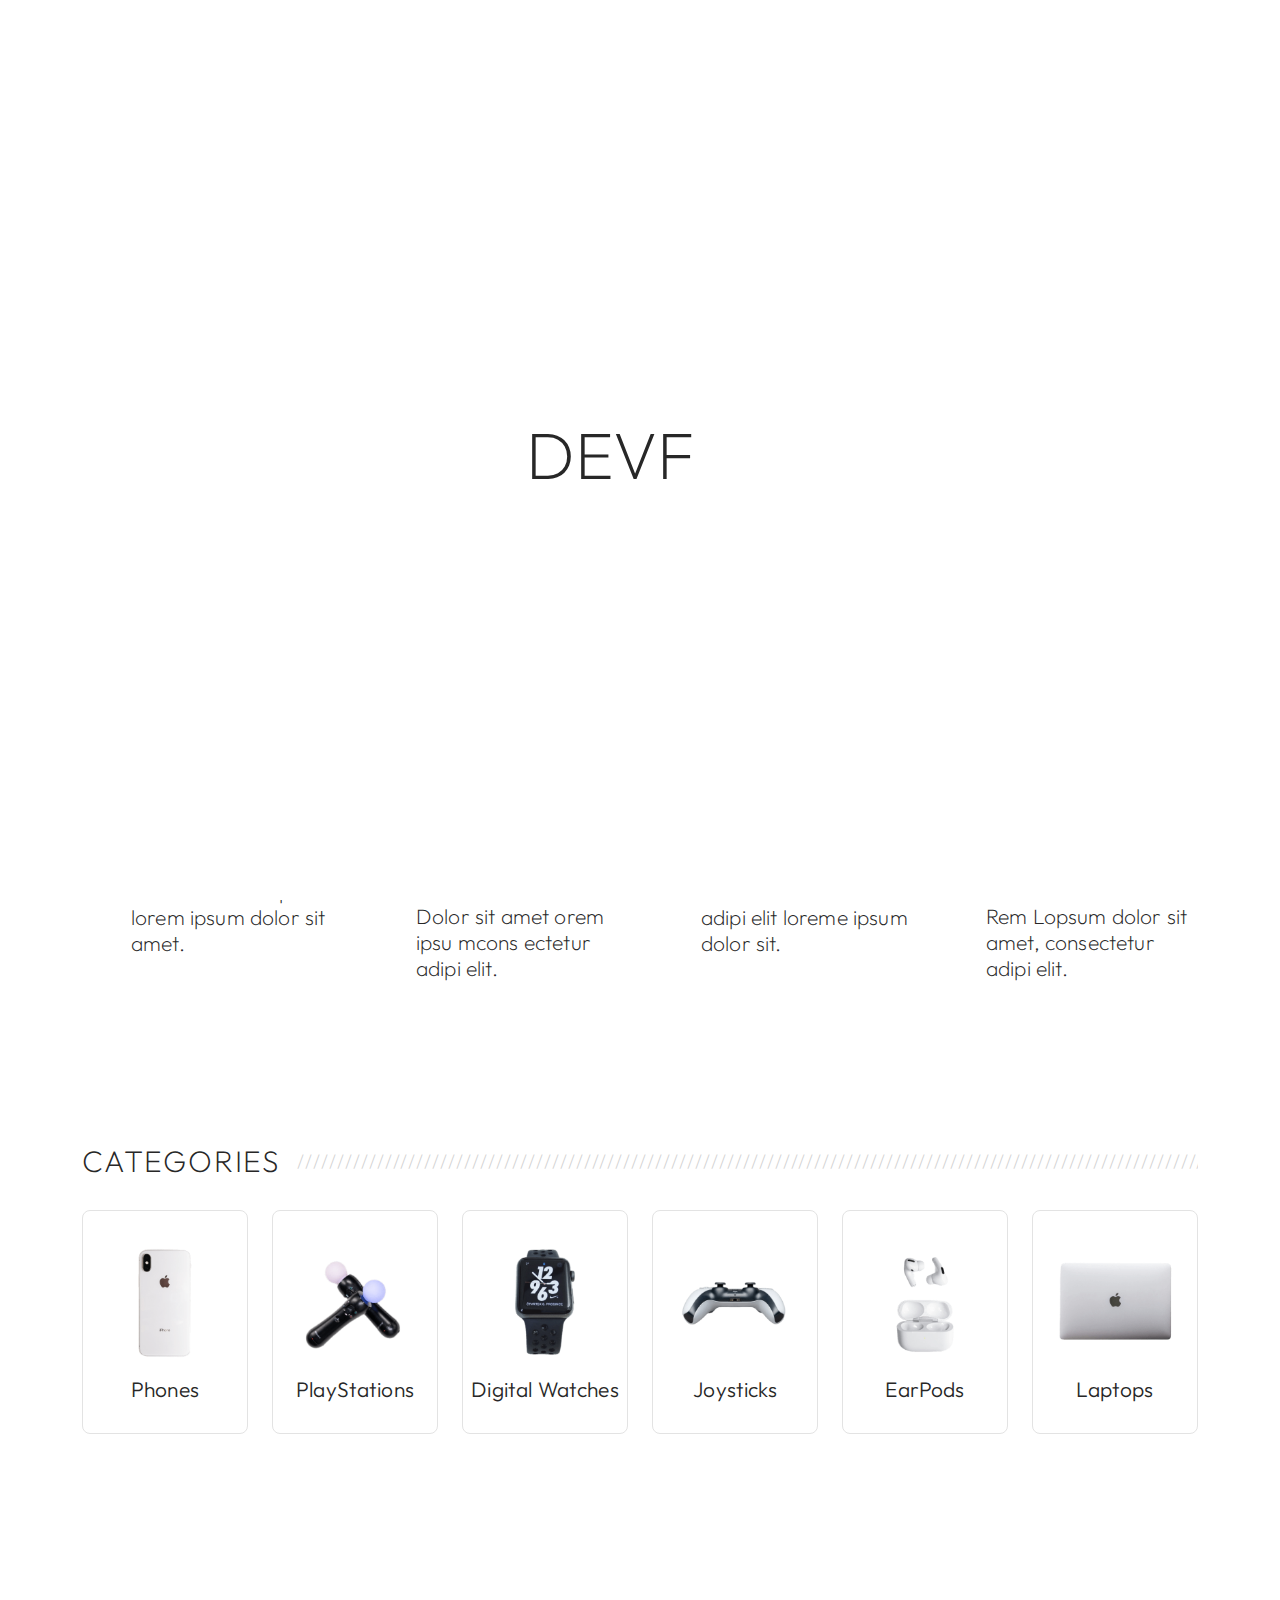
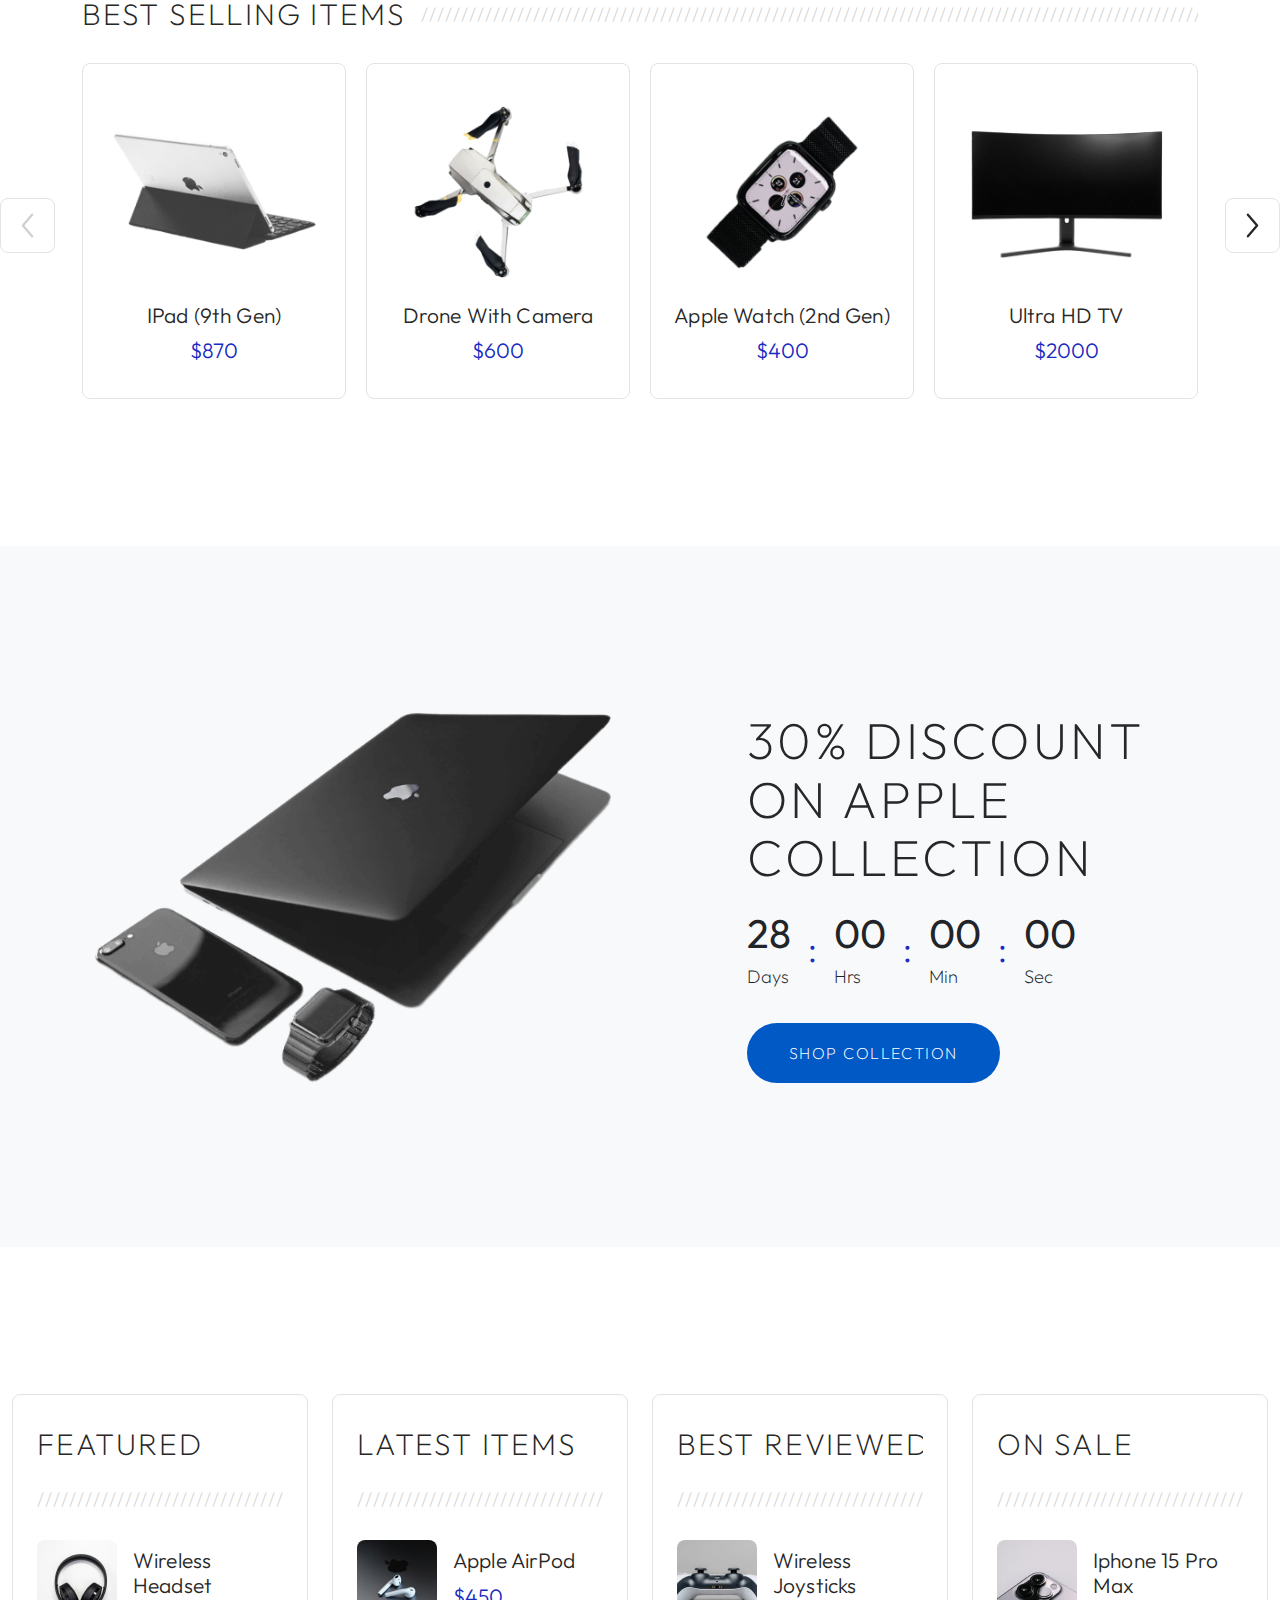
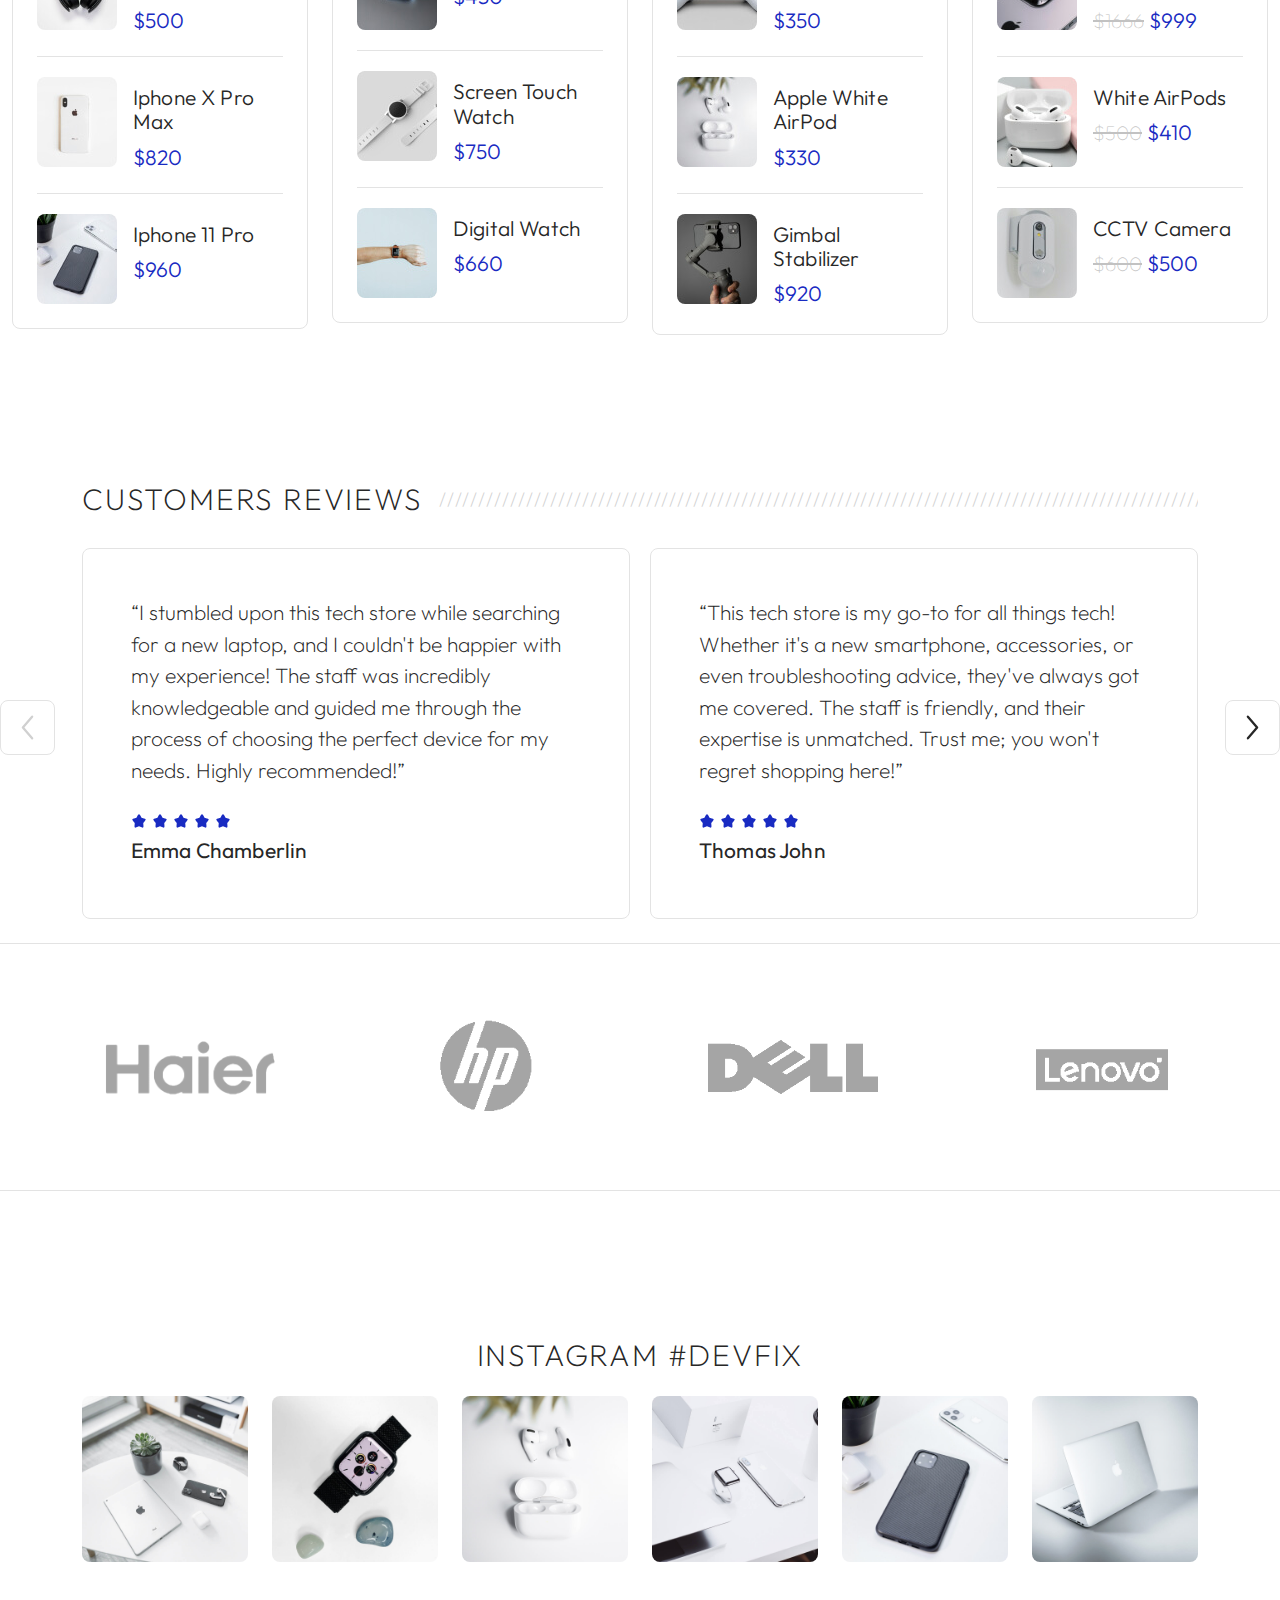
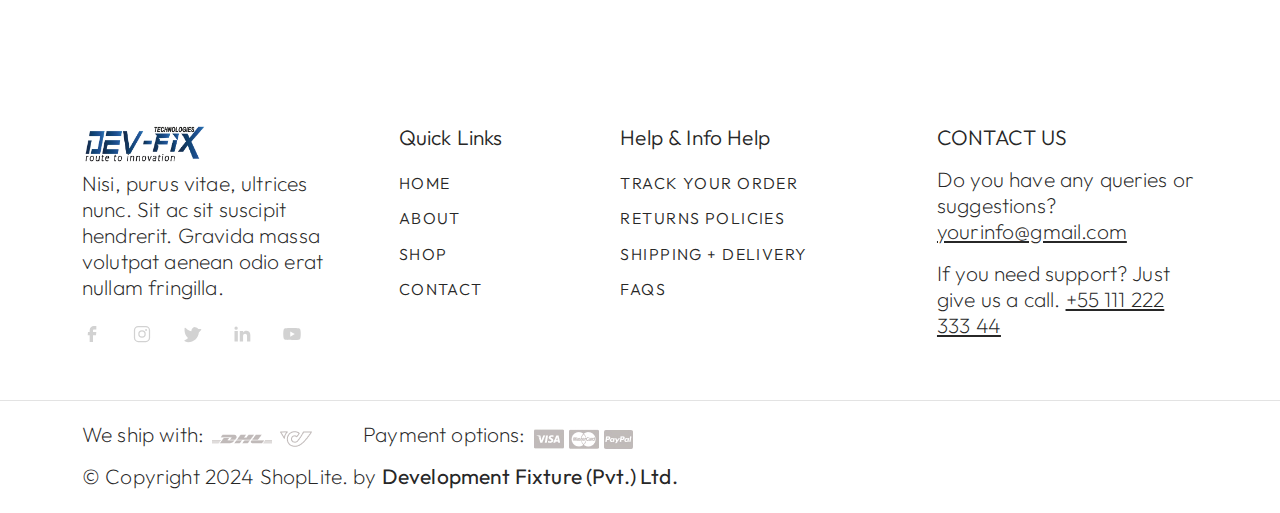
<file: index.html>
<!DOCTYPE html>
<html>

<head>
  <title>Shop Dev-Fix - Simple eCommerce Website </title>
  <meta charset="utf-8">
  <meta http-equiv="X-UA-Compatible" content="IE=edge">
  <meta name="viewport" content="width=device-width, initial-scale=1.0">
  <meta name="format-detection" content="telephone=no">
  <meta name="apple-mobile-web-app-capable" content="yes">
  <meta name="author" content="">
  <meta name="keywords" content="">
  <meta name="description" content="">
  <link href="css/bootstrap.min.css" rel="stylesheet">
  <link rel="stylesheet" type="text/css" href="css/style.css">
  <link rel="stylesheet" href="https://cdn.jsdelivr.net/npm/swiper@9/swiper-bundle.min.css" />
  <link rel="preconnect" href="https://fonts.googleapis.com">
  <link rel="preconnect" href="https://fonts.gstatic.com" crossorigin>
  <link href="https://fonts.googleapis.com/css2?family=Outfit:wght@100..900&display=swap" rel="stylesheet">
  <script src="js/loadComponents.js"></script>
</head>

<body>
  <!-- Svg Section Start -->
  <svg xmlns="http://www.w3.org/2000/svg" style="display: none;">
    <symbol id="search" xmlns="http://www.w3.org/2000/symbolsvg" viewBox="0 0 24 24">
      <path fill="currentColor" fill-rule="evenodd"
        d="M11.5 2.75a8.75 8.75 0 1 0 0 17.5a8.75 8.75 0 0 0 0-17.5M1.25 11.5c0-5.66 4.59-10.25 10.25-10.25S21.75 5.84 21.75 11.5c0 2.56-.939 4.902-2.491 6.698l3.271 3.272a.75.75 0 1 1-1.06 1.06l-3.272-3.271A10.21 10.21 0 0 1 11.5 21.75c-5.66 0-10.25-4.59-10.25-10.25"
        clip-rule="evenodd" />
    </symbol>
    <symbol id="user" xmlns="http://www.w3.org/2000/svg" viewBox="0 0 24 24">
      <path fill="currentColor" fill-rule="evenodd"
        d="M12 1.25a4.75 4.75 0 1 0 0 9.5a4.75 4.75 0 0 0 0-9.5M8.75 6a3.25 3.25 0 1 1 6.5 0a3.25 3.25 0 0 1-6.5 0M12 12.25c-2.313 0-4.445.526-6.024 1.414C4.42 14.54 3.25 15.866 3.25 17.5v.102c-.001 1.162-.002 2.62 1.277 3.662c.629.512 1.51.877 2.7 1.117c1.192.242 2.747.369 4.773.369s3.58-.127 4.774-.369c1.19-.24 2.07-.605 2.7-1.117c1.279-1.042 1.277-2.5 1.276-3.662V17.5c0-1.634-1.17-2.96-2.725-3.836c-1.58-.888-3.711-1.414-6.025-1.414M4.75 17.5c0-.851.622-1.775 1.961-2.528c1.316-.74 3.184-1.222 5.29-1.222c2.104 0 3.972.482 5.288 1.222c1.34.753 1.961 1.677 1.961 2.528c0 1.308-.04 2.044-.724 2.6c-.37.302-.99.597-2.05.811c-1.057.214-2.502.339-4.476.339c-1.974 0-3.42-.125-4.476-.339c-1.06-.214-1.68-.509-2.05-.81c-.684-.557-.724-1.293-.724-2.601"
        clip-rule="evenodd" />
    </symbol>
    <symbol id="heart" xmlns="http://www.w3.org/2000/svg" viewBox="0 0 24 24">
      <path fill="currentColor" fill-rule="evenodd"
        d="M5.624 4.424C3.965 5.182 2.75 6.986 2.75 9.137c0 2.197.9 3.891 2.188 5.343c1.063 1.196 2.349 2.188 3.603 3.154c.298.23.594.459.885.688c.526.415.995.778 1.448 1.043c.452.264.816.385 1.126.385c.31 0 .674-.12 1.126-.385c.453-.265.922-.628 1.448-1.043c.29-.23.587-.458.885-.687c1.254-.968 2.54-1.959 3.603-3.155c1.289-1.452 2.188-3.146 2.188-5.343c0-2.15-1.215-3.955-2.874-4.713c-1.612-.737-3.778-.542-5.836 1.597a.75.75 0 0 1-1.08 0C9.402 3.882 7.236 3.687 5.624 4.424M12 4.46C9.688 2.39 7.099 2.1 5 3.059C2.786 4.074 1.25 6.426 1.25 9.138c0 2.665 1.11 4.699 2.567 6.339c1.166 1.313 2.593 2.412 3.854 3.382c.286.22.563.434.826.642c.513.404 1.063.834 1.62 1.16c.557.325 1.193.59 1.883.59s1.326-.265 1.883-.59c.558-.326 1.107-.756 1.62-1.16a78.6 78.6 0 0 1 .826-.642c1.26-.97 2.688-2.07 3.854-3.382c1.457-1.64 2.567-3.674 2.567-6.339c0-2.712-1.535-5.064-3.75-6.077c-2.099-.96-4.688-.67-7 1.399"
        clip-rule="evenodd" />
    </symbol>
    <symbol id="cart" xmlns="http://www.w3.org/2000/svg" viewBox="0 0 24 24">
      <path fill="currentColor" fill-rule="evenodd"
        d="M2.249 2.292a.75.75 0 1 0-.498 1.416l.262.091c.667.235 1.106.39 1.429.549c.303.149.437.27.525.398c.09.132.16.314.2.677c.04.38.041.875.041 1.615V9.76c0 1.453.014 2.5.151 3.3c.146.854.438 1.466.985 2.042c.594.627 1.346.9 2.243 1.026c.858.122 1.948.122 3.293.122h5.406c.742 0 1.366 0 1.87-.062c.537-.065 1.025-.209 1.452-.556c.426-.348.665-.797.837-1.309c.163-.482.289-1.093.439-1.82l.508-2.469l.002-.005l.01-.052c.165-.825.303-1.519.338-2.077c.036-.586-.031-1.164-.413-1.66c-.235-.306-.565-.479-.866-.584a4.617 4.617 0 0 0-1.002-.21c-.687-.076-1.522-.076-2.34-.076H5.667a5.932 5.932 0 0 0-.01-.108c-.054-.497-.17-.95-.453-1.362c-.284-.416-.662-.682-1.102-.899c-.412-.202-.936-.386-1.553-.603zm3.46 4.578h11.38c.856 0 1.61.001 2.205.067c.296.034.517.08.672.134a.56.56 0 0 1 .176.086c.062.082.128.23.102.651c-.027.444-.143 1.036-.321 1.926v.002l-.5 2.42c-.16.783-.27 1.303-.399 1.688c-.123.366-.239.523-.364.625c-.125.102-.303.184-.685.23c-.404.05-.935.051-1.734.051h-5.303c-1.417 0-2.4-.002-3.14-.107c-.716-.101-1.093-.285-1.366-.573c-.32-.338-.493-.668-.595-1.263c-.11-.65-.129-1.558-.129-3.047zM7.5 21.75a2.25 2.25 0 1 1 0-4.5a2.25 2.25 0 0 1 0 4.5m-.75-2.25a.75.75 0 1 0 1.5 0a.75.75 0 0 0-1.5 0m9.75 2.25a2.25 2.25 0 1 1 0-4.5a2.25 2.25 0 0 1 0 4.5m-.75-2.25a.75.75 0 1 0 1.5 0a.75.75 0 0 0-1.5 0"
        clip-rule="evenodd" />
    </symbol>
    <symbol xmlns="http://www.w3.org/2000/svg" id="alt-arrow-right-outline" viewBox="0 0 24 24">
      <path fill="currentColor" fill-rule="evenodd"
        d="M8.512 4.43a.75.75 0 0 1 1.057.082l6 7a.75.75 0 0 1 0 .976l-6 7a.75.75 0 0 1-1.138-.976L14.012 12L8.431 5.488a.75.75 0 0 1 .08-1.057"
        clip-rule="evenodd" />
    </symbol>
    <symbol xmlns="http://www.w3.org/2000/svg" id="alt-arrow-left-outline" viewBox="0 0 24 24">
      <path fill="currentColor" fill-rule="evenodd"
        d="M15.488 4.43a.75.75 0 0 1 .081 1.058L9.988 12l5.581 6.512a.75.75 0 1 1-1.138.976l-6-7a.75.75 0 0 1 0-.976l6-7a.75.75 0 0 1 1.057-.081"
        clip-rule="evenodd" />
    </symbol>
    <symbol xmlns="http://www.w3.org/2000/svg" id="cart-outline" viewBox="0 0 16 16">
      <path
        d="M0 1.5A.5.5 0 0 1 .5 1H2a.5.5 0 0 1 .485.379L2.89 3H14.5a.5.5 0 0 1 .49.598l-1 5a.5.5 0 0 1-.465.401l-9.397.472L4.415 11H13a.5.5 0 0 1 0 1H4a.5.5 0 0 1-.491-.408L2.01 3.607 1.61 2H.5a.5.5 0 0 1-.5-.5zM3.102 4l.84 4.479 9.144-.459L13.89 4H3.102zM5 12a2 2 0 1 0 0 4 2 2 0 0 0 0-4zm7 0a2 2 0 1 0 0 4 2 2 0 0 0 0-4zm-7 1a1 1 0 1 1 0 2 1 1 0 0 1 0-2zm7 0a1 1 0 1 1 0 2 1 1 0 0 1 0-2z" />
    </symbol>
    <symbol xmlns="http://www.w3.org/2000/svg" id="quality" viewBox="0 0 16 16">
      <path
        d="M9.669.864 8 0 6.331.864l-1.858.282-.842 1.68-1.337 1.32L2.6 6l-.306 1.854 1.337 1.32.842 1.68 1.858.282L8 12l1.669-.864 1.858-.282.842-1.68 1.337-1.32L13.4 6l.306-1.854-1.337-1.32-.842-1.68L9.669.864zm1.196 1.193.684 1.365 1.086 1.072L12.387 6l.248 1.506-1.086 1.072-.684 1.365-1.51.229L8 10.874l-1.355-.702-1.51-.229-.684-1.365-1.086-1.072L3.614 6l-.25-1.506 1.087-1.072.684-1.365 1.51-.229L8 1.126l1.356.702 1.509.229z" />
      <path d="M4 11.794V16l4-1 4 1v-4.206l-2.018.306L8 13.126 6.018 12.1 4 11.794z" />
    </symbol>
    <symbol xmlns="http://www.w3.org/2000/svg" id="price-tag" viewBox="0 0 16 16">
      <path d="M6 4.5a1.5 1.5 0 1 1-3 0 1.5 1.5 0 0 1 3 0zm-1 0a.5.5 0 1 0-1 0 .5.5 0 0 0 1 0z" />
      <path
        d="M2 1h4.586a1 1 0 0 1 .707.293l7 7a1 1 0 0 1 0 1.414l-4.586 4.586a1 1 0 0 1-1.414 0l-7-7A1 1 0 0 1 1 6.586V2a1 1 0 0 1 1-1zm0 5.586 7 7L13.586 9l-7-7H2v4.586z" />
    </symbol>
    <symbol xmlns="http://www.w3.org/2000/svg" id="shield-plus" viewBox="0 0 16 16">
      <path
        d="M5.338 1.59a61.44 61.44 0 0 0-2.837.856.481.481 0 0 0-.328.39c-.554 4.157.726 7.19 2.253 9.188a10.725 10.725 0 0 0 2.287 2.233c.346.244.652.42.893.533.12.057.218.095.293.118a.55.55 0 0 0 .101.025.615.615 0 0 0 .1-.025c.076-.023.174-.061.294-.118.24-.113.547-.29.893-.533a10.726 10.726 0 0 0 2.287-2.233c1.527-1.997 2.807-5.031 2.253-9.188a.48.48 0 0 0-.328-.39c-.651-.213-1.75-.56-2.837-.855C9.552 1.29 8.531 1.067 8 1.067c-.53 0-1.552.223-2.662.524zM5.072.56C6.157.265 7.31 0 8 0s1.843.265 2.928.56c1.11.3 2.229.655 2.887.87a1.54 1.54 0 0 1 1.044 1.262c.596 4.477-.787 7.795-2.465 9.99a11.775 11.775 0 0 1-2.517 2.453 7.159 7.159 0 0 1-1.048.625c-.28.132-.581.24-.829.24s-.548-.108-.829-.24a7.158 7.158 0 0 1-1.048-.625 11.777 11.777 0 0 1-2.517-2.453C1.928 10.487.545 7.169 1.141 2.692A1.54 1.54 0 0 1 2.185 1.43 62.456 62.456 0 0 1 5.072.56z" />
      <path
        d="M8 4.5a.5.5 0 0 1 .5.5v1.5H10a.5.5 0 0 1 0 1H8.5V9a.5.5 0 0 1-1 0V7.5H6a.5.5 0 0 1 0-1h1.5V5a.5.5 0 0 1 .5-.5z" />
    </symbol>
    <symbol xmlns="http://www.w3.org/2000/svg" id="star-fill" viewBox="0 0 24 24">
      <path fill="currentColor"
        d="M9.153 5.408C10.42 3.136 11.053 2 12 2c.947 0 1.58 1.136 2.847 3.408l.328.588c.36.646.54.969.82 1.182c.28.213.63.292 1.33.45l.636.144c2.46.557 3.689.835 3.982 1.776c.292.94-.546 1.921-2.223 3.882l-.434.507c-.476.557-.715.836-.822 1.18c-.107.345-.071.717.001 1.46l.066.677c.253 2.617.38 3.925-.386 4.506c-.766.582-1.918.051-4.22-1.009l-.597-.274c-.654-.302-.981-.452-1.328-.452c-.347 0-.674.15-1.328.452l-.596.274c-2.303 1.06-3.455 1.59-4.22 1.01c-.767-.582-.64-1.89-.387-4.507l.066-.676c.072-.744.108-1.116 0-1.46c-.106-.345-.345-.624-.821-1.18l-.434-.508c-1.677-1.96-2.515-2.941-2.223-3.882c.293-.941 1.523-1.22 3.983-1.776l.636-.144c.699-.158 1.048-.237 1.329-.45c.28-.213.46-.536.82-1.182z" />
    </symbol>
    <symbol xmlns="http://www.w3.org/2000/svg" id="star-empty" viewBox="0 0 16 16">
      <path
        d="M2.866 14.85c-.078.444.36.791.746.593l4.39-2.256 4.389 2.256c.386.198.824-.149.746-.592l-.83-4.73 3.522-3.356c.33-.314.16-.888-.282-.95l-4.898-.696L8.465.792a.513.513 0 0 0-.927 0L5.354 5.12l-4.898.696c-.441.062-.612.636-.283.95l3.523 3.356-.83 4.73zm4.905-2.767-3.686 1.894.694-3.957a.565.565 0 0 0-.163-.505L1.71 6.745l4.052-.576a.525.525 0 0 0 .393-.288L8 2.223l1.847 3.658a.525.525 0 0 0 .393.288l4.052.575-2.906 2.77a.565.565 0 0 0-.163.506l.694 3.957-3.686-1.894a.503.503 0 0 0-.461 0z" />
    </symbol>
    <symbol xmlns="http://www.w3.org/2000/svg" id="star-half" viewBox="0 0 16 16">
      <path
        d="M5.354 5.119 7.538.792A.516.516 0 0 1 8 .5c.183 0 .366.097.465.292l2.184 4.327 4.898.696A.537.537 0 0 1 16 6.32a.548.548 0 0 1-.17.445l-3.523 3.356.83 4.73c.078.443-.36.79-.746.592L8 13.187l-4.389 2.256a.52.52 0 0 1-.146.05c-.342.06-.668-.254-.6-.642l.83-4.73L.173 6.765a.55.55 0 0 1-.172-.403.58.58 0 0 1 .085-.302.513.513 0 0 1 .37-.245l4.898-.696zM8 12.027a.5.5 0 0 1 .232.056l3.686 1.894-.694-3.957a.565.565 0 0 1 .162-.505l2.907-2.77-4.052-.576a.525.525 0 0 1-.393-.288L8.001 2.223 8 2.226v9.8z" />
    </symbol>
    <symbol xmlns="http://www.w3.org/2000/svg" id="quote" viewBox="0 0 24 24">
      <path fill="currentColor" d="m15 17l2-4h-4V6h7v7l-2 4h-3Zm-9 0l2-4H4V6h7v7l-2 4H6Z" />
    </symbol>
    <symbol xmlns="http://www.w3.org/2000/svg" id="facebook" viewBox="0 0 24 24">
      <path fill="currentColor"
        d="M9.198 21.5h4v-8.01h3.604l.396-3.98h-4V7.5a1 1 0 0 1 1-1h3v-4h-3a5 5 0 0 0-5 5v2.01h-2l-.396 3.98h2.396v8.01Z" />
    </symbol>
    <symbol xmlns="http://www.w3.org/2000/svg" id="youtube" viewBox="0 0 32 32">
      <path fill="currentColor"
        d="M29.41 9.26a3.5 3.5 0 0 0-2.47-2.47C24.76 6.2 16 6.2 16 6.2s-8.76 0-10.94.59a3.5 3.5 0 0 0-2.47 2.47A36.13 36.13 0 0 0 2 16a36.13 36.13 0 0 0 .59 6.74a3.5 3.5 0 0 0 2.47 2.47c2.18.59 10.94.59 10.94.59s8.76 0 10.94-.59a3.5 3.5 0 0 0 2.47-2.47A36.13 36.13 0 0 0 30 16a36.13 36.13 0 0 0-.59-6.74ZM13.2 20.2v-8.4l7.27 4.2Z" />
    </symbol>
    <symbol xmlns="http://www.w3.org/2000/svg" id="twitter" viewBox="0 0 256 256">
      <path fill="currentColor"
        d="m245.66 77.66l-29.9 29.9C209.72 177.58 150.67 232 80 232c-14.52 0-26.49-2.3-35.58-6.84c-7.33-3.67-10.33-7.6-11.08-8.72a8 8 0 0 1 3.85-11.93c.26-.1 24.24-9.31 39.47-26.84a110.93 110.93 0 0 1-21.88-24.2c-12.4-18.41-26.28-50.39-22-98.18a8 8 0 0 1 13.65-4.92c.35.35 33.28 33.1 73.54 43.72V88a47.87 47.87 0 0 1 14.36-34.3A46.87 46.87 0 0 1 168.1 40a48.66 48.66 0 0 1 41.47 24H240a8 8 0 0 1 5.66 13.66Z" />
    </symbol>
    <symbol xmlns="http://www.w3.org/2000/svg" id="instagram" viewBox="0 0 256 256">
      <path fill="currentColor"
        d="M128 80a48 48 0 1 0 48 48a48.05 48.05 0 0 0-48-48Zm0 80a32 32 0 1 1 32-32a32 32 0 0 1-32 32Zm48-136H80a56.06 56.06 0 0 0-56 56v96a56.06 56.06 0 0 0 56 56h96a56.06 56.06 0 0 0 56-56V80a56.06 56.06 0 0 0-56-56Zm40 152a40 40 0 0 1-40 40H80a40 40 0 0 1-40-40V80a40 40 0 0 1 40-40h96a40 40 0 0 1 40 40ZM192 76a12 12 0 1 1-12-12a12 12 0 0 1 12 12Z" />
    </symbol>
    <symbol xmlns="http://www.w3.org/2000/svg" id="instagram2" viewBox="0 0 256 256">
      <path fill="black"
        d="M128 80a48 48 0 1 0 48 48a48.05 48.05 0 0 0-48-48Zm0 80a32 32 0 1 1 32-32a32 32 0 0 1-32 32Zm48-136H80a56.06 56.06 0 0 0-56 56v96a56.06 56.06 0 0 0 56 56h96a56.06 56.06 0 0 0 56-56V80a56.06 56.06 0 0 0-56-56Zm40 152a40 40 0 0 1-40 40H80a40 40 0 0 1-40-40V80a40 40 0 0 1 40-40h96a40 40 0 0 1 40 40ZM192 76a12 12 0 1 1-12-12a12 12 0 0 1 12 12Z" />
    </symbol>
    <symbol xmlns="http://www.w3.org/2000/svg" id="linkedin" viewBox="0 0 24 24">
      <path fill="currentColor"
        d="M6.94 5a2 2 0 1 1-4-.002a2 2 0 0 1 4 .002zM7 8.48H3V21h4V8.48zm6.32 0H9.34V21h3.94v-6.57c0-3.66 4.77-4 4.77 0V21H22v-7.93c0-6.17-7.06-5.94-8.72-2.91l.04-1.68z" />
    </symbol>
    <symbol xmlns="http://www.w3.org/2000/svg" id="nav-icon" viewBox="0 0 16 16">
      <path
        d="M14 10.5a.5.5 0 0 0-.5-.5h-3a.5.5 0 0 0 0 1h3a.5.5 0 0 0 .5-.5zm0-3a.5.5 0 0 0-.5-.5h-7a.5.5 0 0 0 0 1h7a.5.5 0 0 0 .5-.5zm0-3a.5.5 0 0 0-.5-.5h-11a.5.5 0 0 0 0 1h11a.5.5 0 0 0 .5-.5z" />
    </symbol>
    <symbol xmlns="http://www.w3.org/2000/svg" id="close" viewBox="0 0 16 16">
      <path
        d="M2.146 2.854a.5.5 0 1 1 .708-.708L8 7.293l5.146-5.147a.5.5 0 0 1 .708.708L8.707 8l5.147 5.146a.5.5 0 0 1-.708.708L8 8.707l-5.146 5.147a.5.5 0 0 1-.708-.708L7.293 8 2.146 2.854Z" />
    </symbol>
    <symbol xmlns="http://www.w3.org/2000/svg" id="navbar-icon" viewBox="0 0 16 16">
      <path
        d="M14 10.5a.5.5 0 0 0-.5-.5h-3a.5.5 0 0 0 0 1h3a.5.5 0 0 0 .5-.5zm0-3a.5.5 0 0 0-.5-.5h-7a.5.5 0 0 0 0 1h7a.5.5 0 0 0 .5-.5zm0-3a.5.5 0 0 0-.5-.5h-11a.5.5 0 0 0 0 1h11a.5.5 0 0 0 .5-.5z" />
    </symbol>
  </svg>
  <!-- Svg Section End -->

  <div class="preloader-container">
    <div class="preloader-text">
      <span>D</span><span>E</span><span>V</span><span>F</span><span>I</span><span>X</span>
    </div>
  </div>

  <!-- Search Section Start -->
  <div class="search-popup">
    <div class="search-popup-container">

      <form role="search" method="get" class="search-form" action="">
        <input type="search" id="search-form" class="search-field" placeholder="Type and press enter" value=""
          name="s" />
        <button type="submit" class="search-submit"><svg class="search">
            <use xlink:href="#search"></use>
          </svg></button>
      </form>

      <h5 class="cat-list-title">Browse Categories</h5>

      <ul class="cat-list">
        <li class="cat-list-item">
          <a href="#" title="Mobile Phones">Mobile Phones</a>
        </li>
        <li class="cat-list-item">
          <a href="#" title="Smart Watches">Smart Watches</a>
        </li>
        <li class="cat-list-item">
          <a href="#" title="Headphones">Headphones</a>
        </li>
        <li class="cat-list-item">
          <a href="#" title="Accessories">Accessories</a>
        </li>
        <li class="cat-list-item">
          <a href="#" title="Monitors">Monitors</a>
        </li>
        <li class="cat-list-item">
          <a href="#" title="Speakers">Speakers</a>
        </li>
        <li class="cat-list-item">
          <a href="#" title="Memory Cards">Memory Cards</a>
        </li>
      </ul>

    </div>
  </div>
  <!-- Search Section End -->

  <div id="header-placeholder"></div>

  <!-- Hero Section Start -->
  <section id="billboard" class="position-relative d-flex align-items-center py-5 bg-light-gray"
    style="background-image: url(images/banner-image-bg.jpg); background-size: cover; background-repeat: no-repeat; background-position: center;">
    <div class="position-absolute end-0 pe-0 pe-xxl-5 me-0 me-xxl-5 swiper-next main-slider-button-next">
      <svg class="chevron-forward-circle d-flex justify-content-center align-items-center border rounded-3 p-2"
        width="55" height="55">
        <use xlink:href="#alt-arrow-right-outline"></use>
      </svg>
    </div>
    <div class="position-absolute start-0 ps-0 ps-xxl-5 ms-0 ms-xxl-5 swiper-prev main-slider-button-prev">
      <svg class="chevron-back-circle d-flex justify-content-center align-items-center border rounded-3 p-2" width="55"
        height="55">
        <use xlink:href="#alt-arrow-left-outline"></use>
      </svg>
    </div>
    <div class="swiper main-swiper">
      <div class="swiper-wrapper d-flex align-items-center">
        <div class="swiper-slide">
          <div class="container">
            <div class="row d-flex flex-column-reverse flex-md-row align-items-center">
              <div class="col-md-5 offset-md-1">
                <div class="banner-content">
                  <h2>GoPro hero9 Black</h2>
                  <p>Limited stocks available. Grab it now!</p>
                  <a href="shop.html" class="btn mt-2">Shop Collection</a>
                </div>
              </div>
              <div class="col-md-6 text-center">
                <div class="image-holder">
                  <img src="images/banner-image.png" class="img-fluid" alt="banner">
                </div>
              </div>
            </div>
          </div>
        </div>
        <div class="swiper-slide">
          <div class="container">
            <div class="row d-flex flex-column-reverse flex-md-row align-items-center">
              <div class="col-md-5 offset-md-1">
                <div class="banner-content">
                  <h2>Iphone 15 Pro Max</h2>
                  <p>Discount available. Grab it now!</p>
                  <a href="shop.html" class="btn mt-2">Shop Product</a>
                </div>
              </div>
              <div class="col-md-6 text-center">
                <div class="image-holder">
                  <img src="images/banner-image1.png" class="img-fluid" alt="banner" style="height: 313px;">
                </div>
              </div>
            </div>
          </div>
        </div>
        <div class="swiper-slide">
          <div class="container">
            <div class="row d-flex flex-column-reverse flex-md-row align-items-center">
              <div class="col-md-5 offset-md-1">
                <div class="banner-content">
                  <h2>Macbook Collection</h2>
                  <p>Limited stocks available. Grab it now!</p>
                  <a href="shop.html" class="btn mt-2">Shop Collection</a>
                </div>
              </div>
              <div class="col-md-6 text-center">
                <div class="image-holder">
                  <img src="images/banner-image2.png" class="img-fluid" alt="banner">
                </div>
              </div>
            </div>
          </div>
        </div>
      </div>
    </div>
  </section>
  <!-- Hero Section End -->

  <!-- Services Section Start -->
  <section id="company-services" class="padding-large">
    <div class="container">
      <div class="row justify-content-center">
        <div class="col-lg-3 col-md-6 pb-3 pb-lg-0">
          <div class="icon-box d-flex">
            <div class="icon-box-icon pe-3 pb-3">
              <svg class="cart-outline">
                <use xlink:href="#cart-outline" />
              </svg>
            </div>
            <div class="icon-box-content">
              <h4 class="card-title mb-1 text-uppercase text-dark">Free delivery</h4>
              <p>Consectetur adipi elit lorem ipsum dolor sit amet.</p>
            </div>
          </div>
        </div>
        <div class="col-lg-3 col-md-6 pb-3 pb-lg-0">
          <div class="icon-box d-flex">
            <div class="icon-box-icon pe-3 pb-3">
              <svg class="quality">
                <use xlink:href="#quality" />
              </svg>
            </div>
            <div class="icon-box-content">
              <h4 class="card-title mb-1 text-uppercase text-dark">Quality guarantee</h4>
              <p>Dolor sit amet orem ipsu mcons ectetur adipi elit.</p>
            </div>
          </div>
        </div>
        <div class="col-lg-3 col-md-6 pb-3 pb-lg-0">
          <div class="icon-box d-flex">
            <div class="icon-box-icon pe-3 pb-3">
              <svg class="price-tag">
                <use xlink:href="#price-tag" />
              </svg>
            </div>
            <div class="icon-box-content">
              <h4 class="card-title mb-1 text-uppercase text-dark">Daily offers</h4>
              <p>Amet consectetur adipi elit loreme ipsum dolor sit.</p>
            </div>
          </div>
        </div>
        <div class="col-lg-3 col-md-6 pb-3 pb-lg-0">
          <div class="icon-box d-flex">
            <div class="icon-box-icon pe-3 pb-3">
              <svg class="shield-plus">
                <use xlink:href="#shield-plus" />
              </svg>
            </div>
            <div class="icon-box-content">
              <h4 class="card-title mb-1 text-uppercase text-dark">100% secure payment</h4>
              <p>Rem Lopsum dolor sit amet, consectetur adipi elit.</p>
            </div>
          </div>
        </div>
      </div>
    </div>
  </section>
  <!-- Services Section End -->

  <!-- Categories Section Start -->
  <section id="categories">
    <div class="container">
      <div class="section-title overflow-hidden mb-4">
        <h3 class="d-flex align-items-center">Categories</h3>
      </div>
      <div class="row">
        <div class="col-md-2">
          <div class="card text-center py-4 mb-3 border rounded-3">
            <a href="shop.html">
              <img src="images/cat-item1.png" class="img-fluid" alt="cart item">
              <h5 class="mt-2"><a href="shop.html">Phones</a></h5>
            </a>
          </div>
        </div>
        <div class="col-md-2">
          <div class="card text-center py-4 mb-3 border rounded-3">
            <a href="shop.html">
              <img src="images/cat-item2.png" class="img-fluid" alt="cart item">
              <h5 class="mt-2"><a href="shop.html">PlayStations</a></h5>
            </a>
          </div>
        </div>
        <div class="col-md-2">
          <div class="card text-center py-4 mb-3 border rounded-3">
            <a href="shop.html">
              <img src="images/cat-item3.png" class="img-fluid" alt="cart item">
              <h5 class="mt-2"><a href="shop.html">Digital watches</a></h5>
            </a>
          </div>
        </div>
        <div class="col-md-2">
          <div class="card text-center py-4 mb-3 border rounded-3">
            <a href="shop.html">
              <img src="images/cat-item4.png" class="img-fluid" alt="cart item">
              <h5 class="mt-2"><a href="shop.html">Joysticks</a></h5>
            </a>
          </div>
        </div>
        <div class="col-md-2">
          <div class="card text-center py-4 mb-3 border rounded-3">
            <a href="shop.html">
              <img src="images/cat-item5.png" class="img-fluid" alt="cart item">
              <h5 class="mt-2"><a href="shop.html">EarPods</a></h5>
            </a>
          </div>
        </div>
        <div class="col-md-2">
          <div class="card text-center py-4 mb-3 border rounded-3">
            <a href="shop.html">
              <img src="images/cat-item6.png" class="img-fluid" alt="cart item">
              <h5 class="mt-2"><a href="shop.html">Laptops</a></h5>
            </a>
          </div>
        </div>
      </div>
    </div>
  </section>
  <!-- Categories Section End -->

  <!-- Best-selling Section Start -->
  <section id="best-selling-items" class="position-relative padding-large">
    <div class="container">
      <div class="section-title overflow-hidden mb-4">
        <h3 class="d-flex align-items-center">Best selling items</h3>
      </div>
      <div class="position-absolute top-50 end-0 pe-0 pe-xxl-5 me-0 me-xxl-5 swiper-next product-slider-button-next">
        <svg class="chevron-forward-circle d-flex justify-content-center align-items-center border rounded-3 p-2"
          width="55" height="55">
          <use xlink:href="#alt-arrow-right-outline"></use>
        </svg>
      </div>
      <div class="position-absolute top-50 start-0 ps-0 ps-xxl-5 ms-0 ms-xxl-5 swiper-prev product-slider-button-prev">
        <svg class="chevron-back-circle d-flex justify-content-center align-items-center border rounded-3 p-2"
          width="55" height="55">
          <use xlink:href="#alt-arrow-left-outline"></use>
        </svg>
      </div>
      <div class="swiper product-swiper">
        <div class="swiper-wrapper">
          <div class="swiper-slide">
            <div class="card position-relative text-center py-4 border rounded-3">
              <img src="images/product-item1.png" class="img-fluid" alt="product item">
              <h5 class="mt-2"><a href="single-product.html">IPad (9th Gen)</a></h5>
              <span class="price text-primary fw-light mb-2">$870</span>
              <div class="card-concern position-absolute start-0 end-0 d-flex gap-2">
                <button type="button" href="#" class="btn btn-dark" data-bs-toggle="tooltip" data-bs-placement="top"
                  data-bs-title="Tooltip on top">
                  <svg class="cart">
                    <use xlink:href="#cart"></use>
                  </svg>
                </button>
                <a href="#" class="btn btn-dark">
                  <span>
                    <svg class="wishlist">
                      <use xlink:href="#heart"></use>
                    </svg>
                  </span>
                </a>
              </div>
            </div>
          </div>
          <div class="swiper-slide">
            <div class="card position-relative text-center py-4 border rounded-3">
              <img src="images/product-item2.png" class="img-fluid" alt="product item">
              <h5 class="mt-2"><a href="single-product.html">Drone With Camera</a></h5>
              <span class="price text-primary fw-light mb-2">$600</span>
              <div class="card-concern position-absolute start-0 end-0 d-flex gap-2">
                <a href="#" class="btn btn-dark">
                  <svg class="cart">
                    <use xlink:href="#cart"></use>
                  </svg>
                </a>
                <a href="#" class="btn btn-dark">
                  <span>
                    <svg class="wishlist">
                      <use xlink:href="#heart"></use>
                    </svg>
                  </span>
                </a>
              </div>
            </div>
          </div>
          <div class="swiper-slide">
            <div class="card position-relative text-center py-4 border rounded-3">
              <img src="images/product-item3.png" class="img-fluid" alt="product item">
              <h5 class="mt-2"><a href="single-product.html">Apple Watch (2nd Gen)</a></h5>
              <span class="price text-primary fw-light mb-2">$400</span>
              <div class="card-concern position-absolute start-0 end-0 d-flex gap-2">
                <a href="#" class="btn btn-dark">
                  <svg class="cart">
                    <use xlink:href="#cart"></use>
                  </svg>
                </a>
                <a href="#" class="btn btn-dark">
                  <span>
                    <svg class="wishlist">
                      <use xlink:href="#heart"></use>
                    </svg>
                  </span>
                </a>
              </div>
            </div>
          </div>
          <div class="swiper-slide">
            <div class="card position-relative text-center py-4 border rounded-3">
              <img src="images/product-item4.png" class="img-fluid" alt="product item">
              <h5 class="mt-2"><a href="single-product.html">Ultra HD TV</a></h5>
              <span class="price text-primary fw-light mb-2">$2000</span>
              <div class="card-concern position-absolute start-0 end-0 d-flex gap-2">
                <a href="#" class="btn btn-dark">
                  <svg class="cart">
                    <use xlink:href="#cart"></use>
                  </svg>
                </a>
                <a href="#" class="btn btn-dark">
                  <span>
                    <svg class="wishlist">
                      <use xlink:href="#heart"></use>
                    </svg>
                  </span>
                </a>
              </div>
            </div>
          </div>
          <div class="swiper-slide">
            <div class="card position-relative text-center py-4 border rounded-3">
              <img src="images/product-item5.png" class="img-fluid" alt="product item">
              <h5 class="mt-2"><a href="single-product.html">Bluetooth Speaker</a></h5>
              <span class="price text-primary fw-light mb-2">$75</span>
              <div class="card-concern position-absolute start-0 end-0 d-flex gap-2">
                <a href="#" class="btn btn-dark">
                  <svg class="cart">
                    <use xlink:href="#cart"></use>
                  </svg>
                </a>
                <a href="#" class="btn btn-dark">
                  <span>
                    <svg class="wishlist">
                      <use xlink:href="#heart"></use>
                    </svg>
                  </span>
                </a>
              </div>
            </div>
          </div>
          <div class="swiper-slide">
            <div class="card position-relative text-center py-4 border rounded-3">
              <img src="images/product-item6.png" class="img-fluid" alt="product item">
              <h5 class="mt-2"><a href="single-product.html">White Headset</a></h5>
              <span class="price text-primary fw-light mb-2">$99</span>
              <div class="card-concern position-absolute start-0 end-0 d-flex gap-2">
                <a href="#" class="btn btn-dark">
                  <svg class="cart">
                    <use xlink:href="#cart"></use>
                  </svg>
                </a>
                <a href="#" class="btn btn-dark">
                  <span>
                    <svg class="wishlist">
                      <use xlink:href="#heart"></use>
                    </svg>
                  </span>
                </a>
              </div>
            </div>
          </div>
          <div class="swiper-slide">
            <div class="card position-relative text-center py-4 border rounded-3">
              <img src="images/product-item7.png" class="img-fluid" alt="product item">
              <h5 class="mt-2"><a href="single-product.html">Black Bluetooth Speaker</a></h5>
              <span class="price text-primary fw-light mb-2">$80</span>
              <div class="card-concern position-absolute start-0 end-0 d-flex gap-2">
                <a href="#" class="btn btn-dark">
                  <svg class="cart">
                    <use xlink:href="#cart"></use>
                  </svg>
                </a>
                <a href="#" class="btn btn-dark">
                  <span>
                    <svg class="wishlist">
                      <use xlink:href="#heart"></use>
                    </svg>
                  </span>
                </a>
              </div>
            </div>
          </div>
          <div class="swiper-slide">
            <div class="card position-relative text-center py-4 border rounded-3">
              <img src="images/product-item8.png" class="img-fluid" alt="product item">
              <h5 class="mt-2"><a href="single-product.html">Large Speaker</a></h5>
              <span class="price text-primary fw-light mb-2">$450</span>
              <div class="card-concern position-absolute start-0 end-0 d-flex gap-2">
                <a href="#" class="btn btn-dark">
                  <svg class="cart">
                    <use xlink:href="#cart"></use>
                  </svg>
                </a>
                <a href="#" class="btn btn-dark">
                  <span>
                    <svg class="wishlist">
                      <use xlink:href="#heart"></use>
                    </svg>
                  </span>
                </a>
              </div>
            </div>
          </div>
          <div class="swiper-slide">
            <div class="card position-relative text-center py-4 border rounded-3">
              <img src="images/product-item9.png" class="img-fluid" alt="product item">
              <h5 class="mt-2"><a href="single-product.html">White EarPods</a></h5>
              <span class="price text-primary fw-light mb-2">$600</span>
              <div class="card-concern position-absolute start-0 end-0 d-flex gap-2">
                <a href="#" class="btn btn-dark">
                  <svg class="cart">
                    <use xlink:href="#cart"></use>
                  </svg>
                </a>
                <a href="#" class="btn btn-dark">
                  <span>
                    <svg class="wishlist">
                      <use xlink:href="#heart"></use>
                    </svg>
                  </span>
                </a>
              </div>
            </div>
          </div>
          <div class="swiper-slide">
            <div class="card position-relative text-center py-4 border rounded-3">
              <img src="images/product-item10.png" class="img-fluid" alt="product item">
              <h5 class="mt-2"><a href="single-product.html">Laptop</a></h5>
              <span class="price text-primary fw-light mb-2">$1200</span>
              <div class="card-concern position-absolute start-0 end-0 d-flex gap-2">
                <a href="#" class="btn btn-dark">
                  <svg class="cart">
                    <use xlink:href="#cart"></use>
                  </svg>
                </a>
                <a href="#" class="btn btn-dark">
                  <span>
                    <svg class="wishlist">
                      <use xlink:href="#heart"></use>
                    </svg>
                  </span>
                </a>
              </div>
            </div>
          </div>
        </div>
      </div>
    </div>
  </section>
  <!-- Best-selling Section End -->

  <!-- Limited Offer Section Start -->
  <section id="limited-offer" class="bg-light padding-large">
    <div class="container">
      <div class="row d-flex align-items-center">
        <div class="col-md-6 text-center">
          <div class="image-holder">
            <img src="images/banner-image3.png" class="img-fluid" alt="banner">
          </div>
        </div>
        <div class="col-md-5 offset-md-1">
          <h2>30% Discount on apple collection</h2>
          <div id="countdown-clock" class="text-dark d-flex align-items-center my-3">
            <div class="time d-grid pe-3">
              <span class="days fs-1 fw-normal"></span>
              <small>Days</small>
            </div>
            <span class="fs-1 text-primary">:</span>
            <div class="time d-grid pe-3 ps-3">
              <span class="hours fs-1 fw-normal"></span>
              <small>Hrs</small>
            </div>
            <span class="fs-1 text-primary">:</span>
            <div class="time d-grid pe-3 ps-3">
              <span class="minutes fs-1 fw-normal"></span>
              <small>Min</small>
            </div>
            <span class="fs-1 text-primary">:</span>
            <div class="time d-grid ps-3">
              <span class="seconds fs-1 fw-normal"></span>
              <small>Sec</small>
            </div>
          </div>
          <a href="shop.html" class="btn mt-3">Shop Collection</a>
        </div>
      </div>
    </div>
    </div>
  </section>
  <!-- Limited Offer Section End -->

  <!-- Item Section Start -->
  <section id="items-listing" class="padding-large">
    <div class="container-fluid ">
      <div class="row">
        <div class="col-md-6 mb-4 mb-lg-0 col-lg-3">
          <div class="featured border rounded-3 p-4">
            <div class="section-title overflow-hidden mb-4 mt-2">
              <h3 class="d-flex flex-column mb-0">Featured</h3>
            </div>
            <div class="items-lists">
              <div class="item d-flex">
                <img src="images/item-image1.jpg" class="img-fluid rounded-3" alt="product item">
                <div class="item-content ms-3">
                  <h5 class="mt-2"><a href="single-product.html">Wireless headset</a></h5>
                  <span class="price text-primary fw-light mb-2">$500</span>
                </div>
              </div>
              <hr class="gray-400">
              <div class="item d-flex">
                <img src="images/item-image2.jpg" class="img-fluid rounded-3" alt="product item">
                <div class="item-content ms-3">
                  <h5 class="mt-2"><a href="single-product.html">Iphone x Pro Max</a></h5>
                  <span class="price text-primary fw-light mb-2">$820</span>
                </div>
              </div>
              <hr>
              <div class="item d-flex">
                <img src="images/item-image3.jpg" class="img-fluid rounded-3" alt="product item">
                <div class="item-content ms-3">
                  <h5 class="mt-2"><a href="single-product.html">Iphone 11 Pro</a></h5>
                  <span class="price text-primary fw-light mb-2">$960</span>
                </div>
              </div>
            </div>
          </div>
        </div>
        <div class="col-md-6 mb-4 mb-lg-0 col-lg-3">
          <div class="latest-items border rounded-3 p-4">
            <div class="section-title overflow-hidden mb-4 mt-2">
              <h3 class="d-flex flex-column mb-0">Latest items</h3>
            </div>
            <div class="items-lists">
              <div class="item d-flex">
                <img src="images/item-image4.jpg" class="img-fluid rounded-3" alt="product item">
                <div class="item-content ms-3">
                  <h5 class="mt-2"><a href="single-product.html">Apple airPod</a></h5>
                  <span class="price text-primary fw-light mb-2">$450</span>
                </div>
              </div>
              <hr class="gray-400">
              <div class="item d-flex">
                <img src="images/item-image5.jpg" class="img-fluid rounded-3" alt="product item">
                <div class="item-content ms-3">
                  <h5 class="mt-2"><a href="single-product.html">Screen touch watch</a></h5>
                  <span class="price text-primary fw-light mb-2">$750</span>
                </div>
              </div>
              <hr>
              <div class="item d-flex">
                <img src="images/item-image6.jpg" class="img-fluid rounded-3" alt="product item">
                <div class="item-content ms-3">
                  <h5 class="mt-2"><a href="single-product.html">Digital watch</a></h5>
                  <span class="price text-primary fw-light mb-2">$660</span>
                </div>
              </div>
            </div>
          </div>
        </div>
        <div class="col-md-6 mb-4 mb-lg-0 col-lg-3">
          <div class="best-reviewed border rounded-3 p-4">
            <div class="section-title overflow-hidden mb-4 mt-2">
              <h3 class="d-flex flex-column mb-0">Best reviewed</h3>
            </div>
            <div class="items-lists">
              <div class="item d-flex">
                <img src="images/item-image7.jpg" class="img-fluid rounded-3" alt="product item">
                <div class="item-content ms-3">
                  <h5 class="mt-2"><a href="single-product.html">Wireless Joysticks</a></h5>
                  <span class="price text-primary fw-light mb-2">$350</span>
                </div>
              </div>
              <hr class="gray-400">
              <div class="item d-flex">
                <img src="images/item-image8.jpg" class="img-fluid rounded-3" alt="product item">
                <div class="item-content ms-3">
                  <h5 class="mt-2"><a href="single-product.html">Apple White AirPod</a></h5>
                  <span class="price text-primary fw-light mb-2">$330</span>
                </div>
              </div>
              <hr>
              <div class="item d-flex">
                <img src="images/item-image9.jpg" class="img-fluid rounded-3" alt="product item">
                <div class="item-content ms-3">
                  <h5 class="mt-2"><a href="single-product.html">Gimbal stabilizer</a></h5>
                  <span class="price text-primary fw-light mb-2">$920</span>
                </div>
              </div>
            </div>
          </div>
        </div>
        <div class="col-md-6 mb-4 mb-lg-0 col-lg-3">
          <div class="on-sale border rounded-3 p-4">
            <div class="section-title overflow-hidden mb-4 mt-2">
              <h3 class="d-flex flex-column mb-0">On sale</h3>
            </div>
            <div class="items-lists">
              <div class="item d-flex">
                <img src="images/item-image10.jpg" class="img-fluid rounded-3" alt="product item">
                <div class="item-content ms-3">
                  <h5 class="mt-2"><a href="single-product.html">Iphone 15 pro max</a></h5>
                  <span class="price text-primary fw-light mb-2"><s class="fs-5 fw-lighter text-muted">$1666</s>
                    $999</span>
                </div>
              </div>
              <hr class="gray-400">
              <div class="item d-flex">
                <img src="images/item-image11.jpg" class="img-fluid rounded-3" alt="product item">
                <div class="item-content ms-3">
                  <h5 class="mt-2"><a href="single-product.html">White AirPods</a></h5>
                  <span class="price text-primary fw-light mb-2"><s class="fs-5 fw-lighter text-muted">$500</s>
                    $410</span>
                </div>
              </div>
              <hr>
              <div class="item d-flex">
                <img src="images/item-image12.jpg" class="img-fluid rounded-3" alt="product item">
                <div class="item-content ms-3">
                  <h5 class="mt-2"><a href="single-product.html">CCTV camera</a></h5>
                  <span class="price text-primary fw-light mb-2"><s class="fs-5 fw-lighter text-muted">$600</s>
                    $500</span>
                </div>
              </div>
            </div>
          </div>
        </div>
      </div>
    </div>
  </section>
  <!-- Item Section End -->

  <!-- testimonial Section Start -->
  <section id="customers-reviews" class="position-relative">
    <div class="container">
      <div class="section-title overflow-hidden mb-4">
        <h3 class="d-flex align-items-center">Customers reviews</h3>
      </div>
      <div class="position-absolute top-50 end-0 pe-0 pe-xxl-5 me-0 me-xxl-5 swiper-next testimonial-button-next">
        <svg class="chevron-forward-circle d-flex justify-content-center align-items-center border rounded-3 p-2"
          width="55" height="55">
          <use xlink:href="#alt-arrow-right-outline"></use>
        </svg>
      </div>
      <div class="position-absolute top-50 start-0 ps-0 ps-xxl-5 ms-0 ms-xxl-5 swiper-prev testimonial-button-prev">
        <svg class="chevron-back-circle d-flex justify-content-center align-items-center border rounded-3 p-2"
          width="55" height="55">
          <use xlink:href="#alt-arrow-left-outline"></use>
        </svg>
      </div>
      <div class="swiper testimonial-swiper">
        <div class="swiper-wrapper">
          <div class="swiper-slide">
            <div class="card position-relative text-left p-5 border rounded-3">
              <blockquote>“I stumbled upon this tech store while searching for a new laptop, and I couldn't be happier
                with my experience! The staff was incredibly knowledgeable and guided me through the process of choosing
                the perfect device for my needs. Highly recommended!”</blockquote>
              <div class="rating text-primary">
                <svg class="star star-fill">
                  <use xlink:href="#star-fill"></use>
                </svg>
                <svg class="star star-fill">
                  <use xlink:href="#star-fill"></use>
                </svg>
                <svg class="star star-fill">
                  <use xlink:href="#star-fill"></use>
                </svg>
                <svg class="star star-fill">
                  <use xlink:href="#star-fill"></use>
                </svg>
                <svg class="star star-fill">
                  <use xlink:href="#star-fill"></use>
                </svg>
              </div>
              <h5 class="mt-1 fw-normal">Emma Chamberlin</h5>
            </div>
          </div>
          <div class="swiper-slide">
            <div class="card position-relative text-left p-5 border rounded-3">
              <blockquote>“This tech store is my go-to for all things tech! Whether it's a new smartphone, accessories,
                or even troubleshooting advice, they've always got me covered. The staff is friendly, and their
                expertise is unmatched. Trust me; you won't regret shopping here!”</blockquote>
              <div class="rating text-primary">
                <svg class="star star-fill">
                  <use xlink:href="#star-fill"></use>
                </svg>
                <svg class="star star-fill">
                  <use xlink:href="#star-fill"></use>
                </svg>
                <svg class="star star-fill">
                  <use xlink:href="#star-fill"></use>
                </svg>
                <svg class="star star-fill">
                  <use xlink:href="#star-fill"></use>
                </svg>
                <svg class="star star-fill">
                  <use xlink:href="#star-fill"></use>
                </svg>
              </div>
              <h5 class="mt-1 fw-normal">Thomas John</h5>
            </div>
          </div>
          <div class="swiper-slide">
            <div class="card position-relative text-left p-5 border rounded-3">
              <blockquote>“I recently purchased a smartwatch from this tech store, and I'm absolutely thrilled find the
                perfect fit with my purchase! Not only did they have an extensive find the perfect fit selection to
                choose from, but their team helped me find the perfect fit for my lifestyle.”</blockquote>
              <div class="rating text-primary">
                <svg class="star star-fill">
                  <use xlink:href="#star-fill"></use>
                </svg>
                <svg class="star star-fill">
                  <use xlink:href="#star-fill"></use>
                </svg>
                <svg class="star star-fill">
                  <use xlink:href="#star-fill"></use>
                </svg>
                <svg class="star star-fill">
                  <use xlink:href="#star-fill"></use>
                </svg>
                <svg class="star star-fill">
                  <use xlink:href="#star-fill"></use>
                </svg>
              </div>
              <h5 class="mt-1 fw-normal">Kevin Bryan</h5>
            </div>
          </div>
          <div class="swiper-slide">
            <div class="card position-relative text-left p-5 border rounded-3">
              <blockquote>“I stumbled upon this tech store while searching for a new laptop, and I couldn't be happier
                with my experience! The staff was incredibly knowledgeable and guided me through the process of choosing
                the perfect device for my needs. Highly recommended!”</blockquote>
              <div class="rating text-primary">
                <svg class="star star-fill">
                  <use xlink:href="#star-fill"></use>
                </svg>
                <svg class="star star-fill">
                  <use xlink:href="#star-fill"></use>
                </svg>
                <svg class="star star-fill">
                  <use xlink:href="#star-fill"></use>
                </svg>
                <svg class="star star-fill">
                  <use xlink:href="#star-fill"></use>
                </svg>
                <svg class="star star-fill">
                  <use xlink:href="#star-fill"></use>
                </svg>
              </div>
              <h5 class="mt-1 fw-normal">Stevin</h5>
            </div>
          </div>
          <div class="swiper-slide">
            <div class="card position-relative text-left p-5 border rounded-3">
              <blockquote>“I stumbled upon this tech store while searching for a new laptop, and I couldn't be happier
                with my experience! The staff was incredibly knowledgeable and guided me through the process of choosing
                the perfect device for my needs. Highly recommended!”</blockquote>
              <div class="rating text-primary">
                <svg class="star star-fill">
                  <use xlink:href="#star-fill"></use>
                </svg>
                <svg class="star star-fill">
                  <use xlink:href="#star-fill"></use>
                </svg>
                <svg class="star star-fill">
                  <use xlink:href="#star-fill"></use>
                </svg>
                <svg class="star star-fill">
                  <use xlink:href="#star-fill"></use>
                </svg>
                <svg class="star star-fill">
                  <use xlink:href="#star-fill"></use>
                </svg>
              </div>
              <h5 class="mt-1 fw-normal">Roman</h5>
            </div>
          </div>
        </div>
      </div>
    </div>
  </section>
  <!-- testimonial Section end -->



  <!-- Brands Section Start -->
  <section id="brands" class=" border-top border-bottom mt-4">
    <div class="container">
      <div
        class="brand-images my-5 d-flex align-items-center justify-content-center justify-content-md-center justify-content-lg-between  flex-wrap">
        <a href="#" class="brand">
          <img src="images/haier.png" alt="brand" class="img-fluid" height="26px" width="200px" />
        </a>
        <a href="#" class="brand">
          <img src="images/hp.png" alt="brand" class="img-fluid" height="26px" width="200px" />
        </a>
        <a href="#" class="brand">
          <img src="images/dell.png" alt="brand" class="img-fluid" height="26px" width="200px" />
        </a>
        <a href="#" class="brand">
          <img src="images/lenavo.png" alt="brand" class="img-fluid" height="26px" width="200px" />
        </a>
        <!-- <a href="#" class="brand">
          <img src="images/asus.png" alt="brand" class="img-fluid" height="26px" width="200px"/>
        </a> -->
      </div>
    </div>
  </section>
  <!-- Brands Section End -->


  <!-- instashop Section Start -->
  <section id="instagram" class="padding-large">
    <div class="container">
      <div class="text-center mb-4">
        <h3>Instagram #Devfix</h3>
      </div>
      <div class="row justify-content-center justify-content-sm-center align-content-center">
        <div class="col-md-2 align-self-center">
          <figure class="instagram-item position-relative rounded-3">
            <a href="#" class="image-link position-relative">
              <div class="icon-overlay position-absolute d-flex justify-content-center">
                <svg class="instagram">
                  <use xlink:href="#instagram2"></use>
                </svg>
              </div>
              <img src="images/insta-item1.jpg" alt="instagram" class="img-fluid rounded-3 insta-image" height="216px"
                width="216px">
            </a>
          </figure>
        </div>
        <div class="col-md-2">
          <figure class="instagram-item position-relative rounded-3">
            <a href="#" class="image-link position-relative">
              <div class="icon-overlay position-absolute d-flex justify-content-center">
                <svg class="instagram">
                  <use xlink:href="#instagram2"></use>
                </svg>
              </div>
              <img src="images/insta-item2.jpg" alt="instagram" class="img-fluid rounded-3 insta-image" height="216px"
                width="216px">
            </a>
          </figure>
        </div>
        <div class="col-md-2">
          <figure class="instagram-item position-relative rounded-3">
            <a href="#" class="image-link position-relative">
              <div class="icon-overlay position-absolute d-flex justify-content-center">
                <svg class="instagram">
                  <use xlink:href="#instagram2"></use>
                </svg>
              </div>
              <img src="images/insta-item3.jpg" alt="instagram" class="img-fluid rounded-3 insta-image" height="216px"
                width="216px">
            </a>
          </figure>
        </div>
        <div class="col-md-2">
          <figure class="instagram-item position-relative rounded-3">
            <a href="#" class="image-link position-relative">
              <div class="icon-overlay position-absolute d-flex justify-content-center">
                <svg class="instagram">
                  <use xlink:href="#instagram2"></use>
                </svg>
              </div>
              <img src="images/insta-item4.jpg" alt="instagram" class="img-fluid rounded-3 insta-image" height="216px"
                width="216px">
            </a>
          </figure>
        </div>
        <div class="col-md-2">
          <figure class="instagram-item position-relative rounded-3">
            <a href="#" class="image-link position-relative">
              <div class="icon-overlay position-absolute d-flex justify-content-center">
                <svg class="instagram">
                  <use xlink:href="#instagram2"></use>
                </svg>
              </div>
              <img src="images/insta-item5.jpg" alt="instagram" class="img-fluid rounded-3 insta-image" height="216px"
                width="216px">
            </a>
          </figure>
        </div>
        <div class="col-md-2">
          <figure class="instagram-item position-relative rounded-3">
            <a href="#" class="image-link position-relative">
              <div class="icon-overlay position-absolute d-flex justify-content-center">
                <svg class="instagram">
                  <use xlink:href="#instagram2"></use>
                </svg>
              </div>
              <img src="images/insta-item6.jpg" alt="instagram" class="img-fluid rounded-3 insta-image" height="216px"
                width="216px">
            </a>
          </figure>
        </div>
      </div>
    </div>
  </section>
  <!-- instashop Section End -->


  <div id="footer-placeholder"></div>

  <!-- Whatsapp btn start -->
  <a href="whatsapp://send?phone=923248011017">
    <svg viewBox="0 0 32 32" title="Contact" class="whatsapp-btn">
      <path
        d=" M19.11 17.205c-.372 0-1.088 1.39-1.518 1.39a.63.63 0 0 1-.315-.1c-.802-.402-1.504-.817-2.163-1.447-.545-.516-1.146-1.29-1.46-1.963a.426.426 0 0 1-.073-.215c0-.33.99-.945.99-1.49 0-.143-.73-2.09-.832-2.335-.143-.372-.214-.487-.6-.487-.187 0-.36-.043-.53-.043-.302 0-.53.115-.746.315-.688.645-1.032 1.318-1.06 2.264v.114c-.015.99.472 1.977 1.017 2.78 1.23 1.82 2.506 3.41 4.554 4.34.616.287 2.035.888 2.722.888.817 0 2.15-.515 2.478-1.318.13-.33.244-.73.244-1.088 0-.058 0-.144-.03-.215-.1-.172-2.434-1.39-2.678-1.39zm-2.908 7.593c-1.747 0-3.48-.53-4.942-1.49L7.793 24.41l1.132-3.337a8.955 8.955 0 0 1-1.72-5.272c0-4.955 4.04-8.995 8.997-8.995S25.2 10.845 25.2 15.8c0 4.958-4.04 8.998-8.998 8.998zm0-19.798c-5.96 0-10.8 4.842-10.8 10.8 0 1.964.53 3.898 1.546 5.574L5 27.176l5.974-1.92a10.807 10.807 0 0 0 16.03-9.455c0-5.958-4.842-10.8-10.802-10.8z"
        fill-rule="evenodd"></path>
    </svg></a>
  <!-- Whatsapp btn end  -->

  <script src="js/jquery-1.11.0.min.js"></script>
  <script src="https://cdn.jsdelivr.net/npm/bootstrap@5.3.3/dist/js/bootstrap.bundle.min.js"
    integrity="sha384-YvpcrYf0tY3lHB60NNkmXc5s9fDVZLESaAA55NDzOxhy9GkcIdslK1eN7N6jIeHz"
    crossorigin="anonymous"></script>
  <script src="https://cdn.jsdelivr.net/npm/swiper/swiper-bundle.min.js"></script>
  <script type="text/javascript" src="js/script.js"></script>
</body>

</html>
</file>
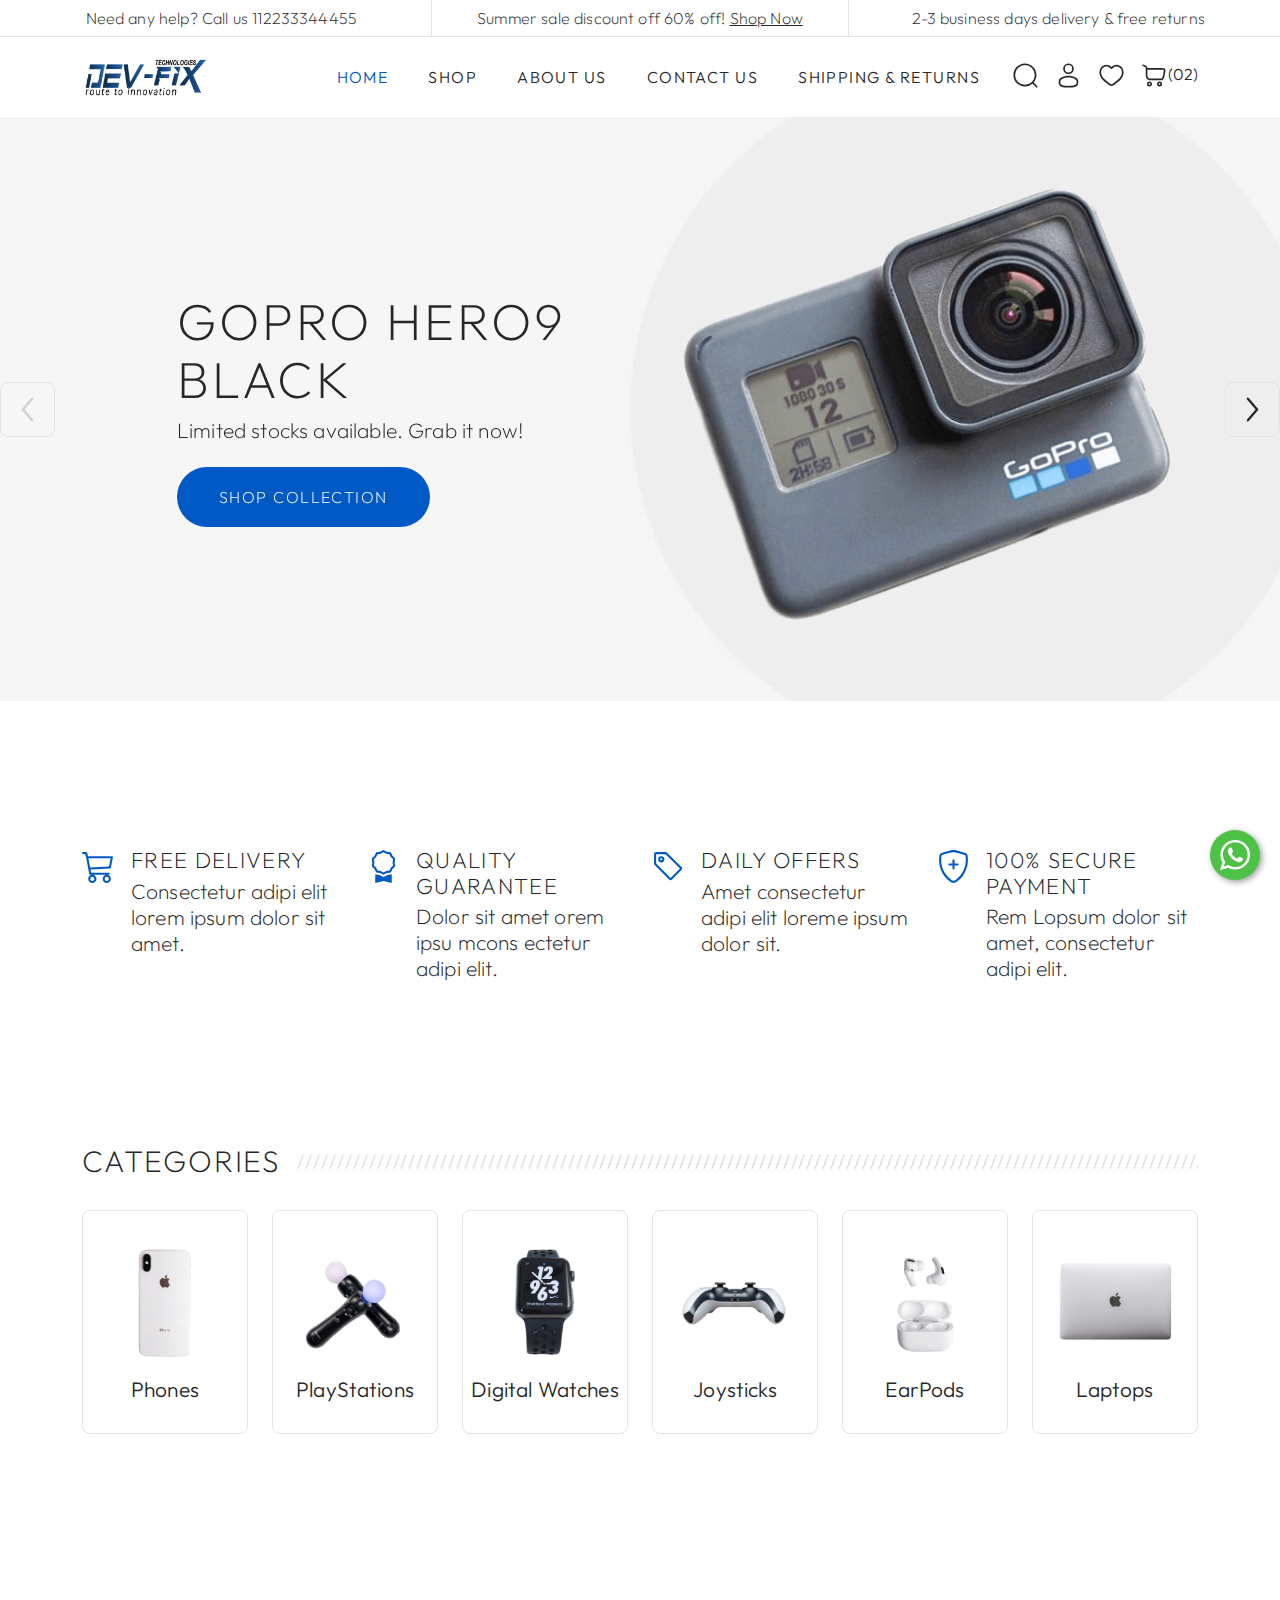
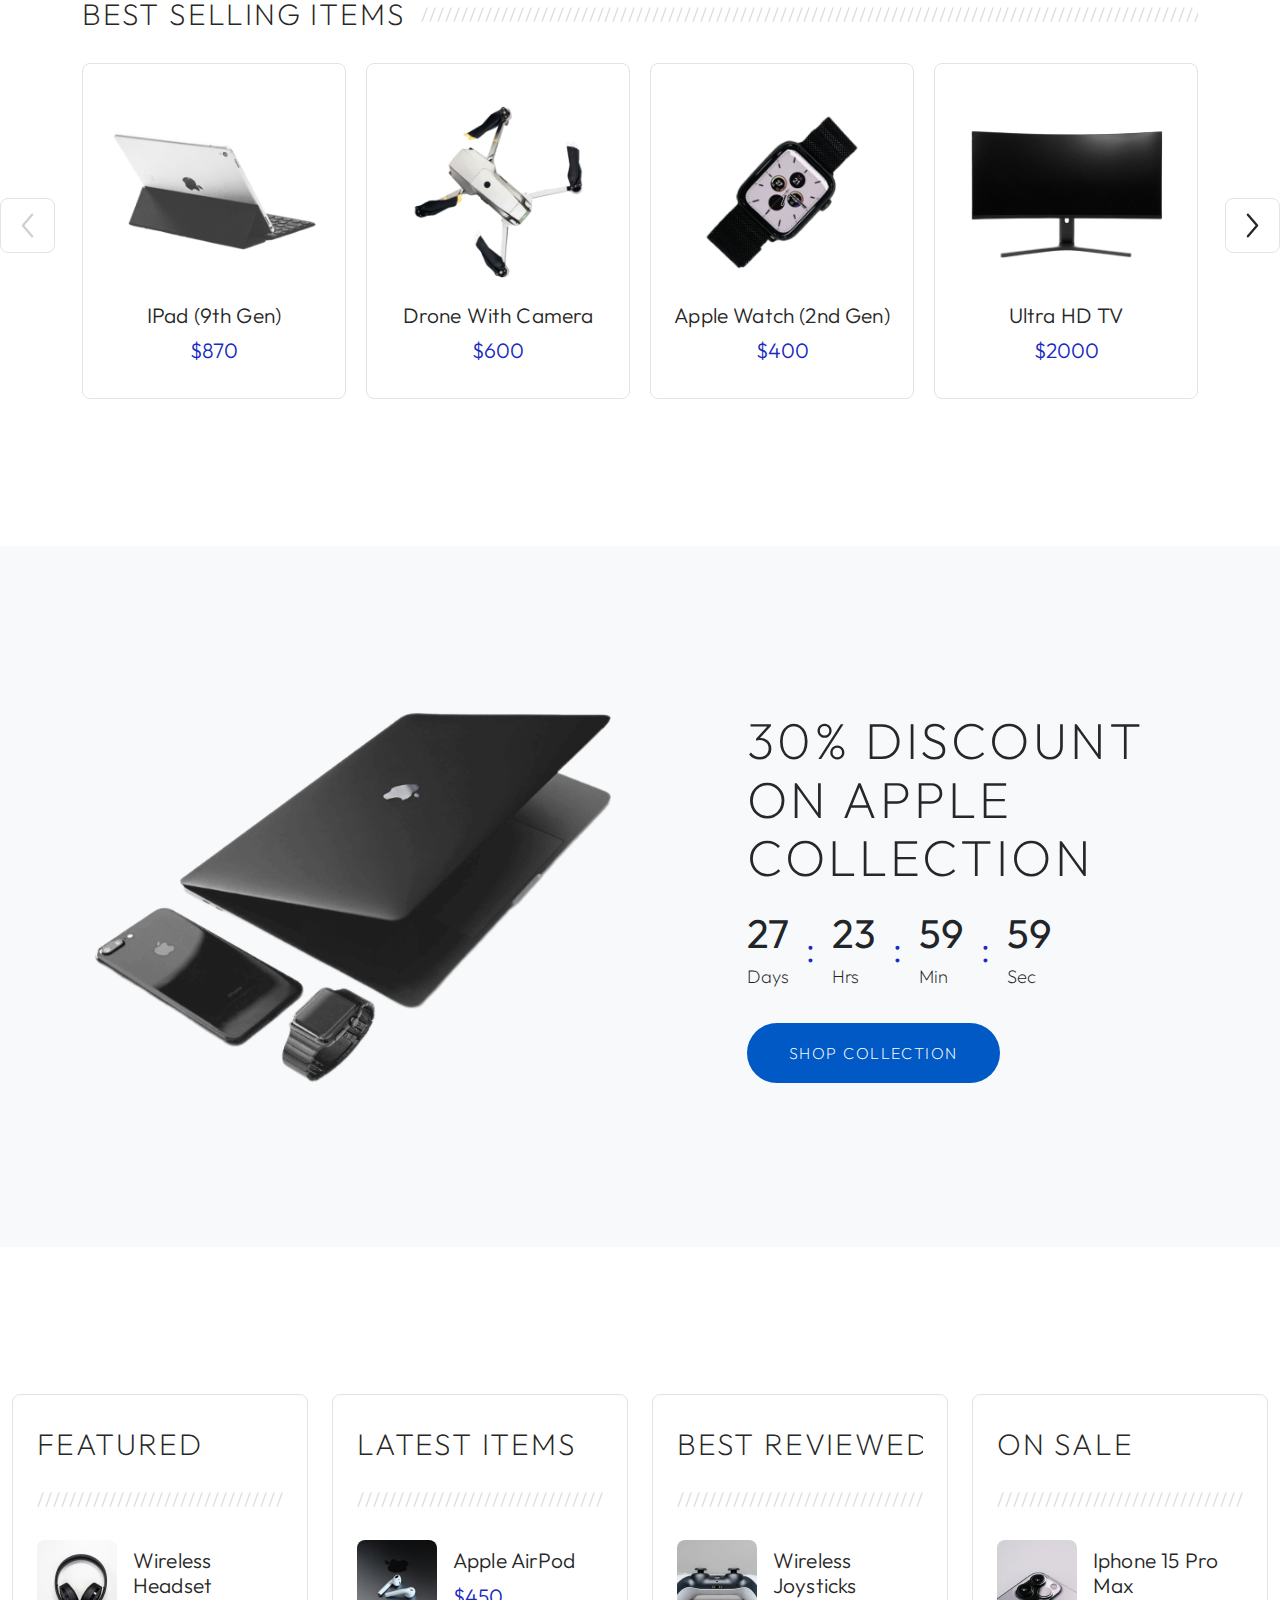
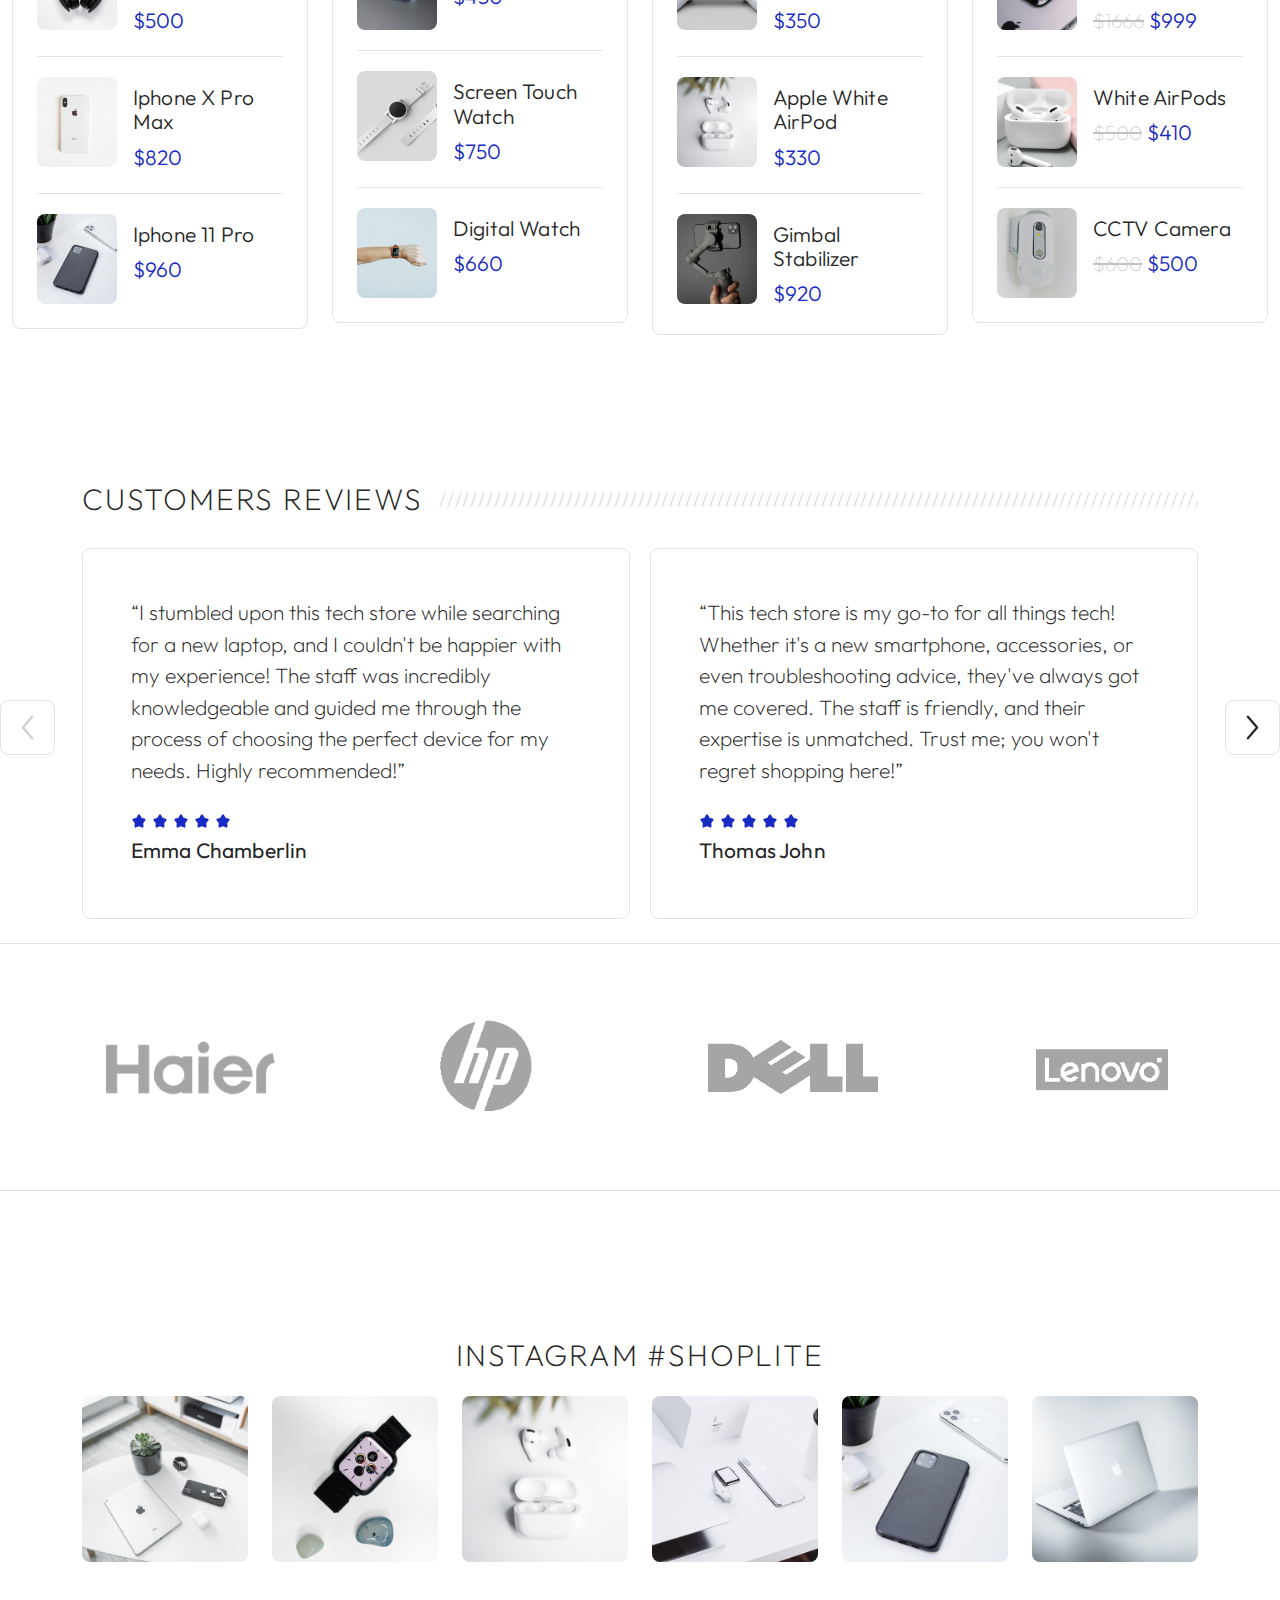
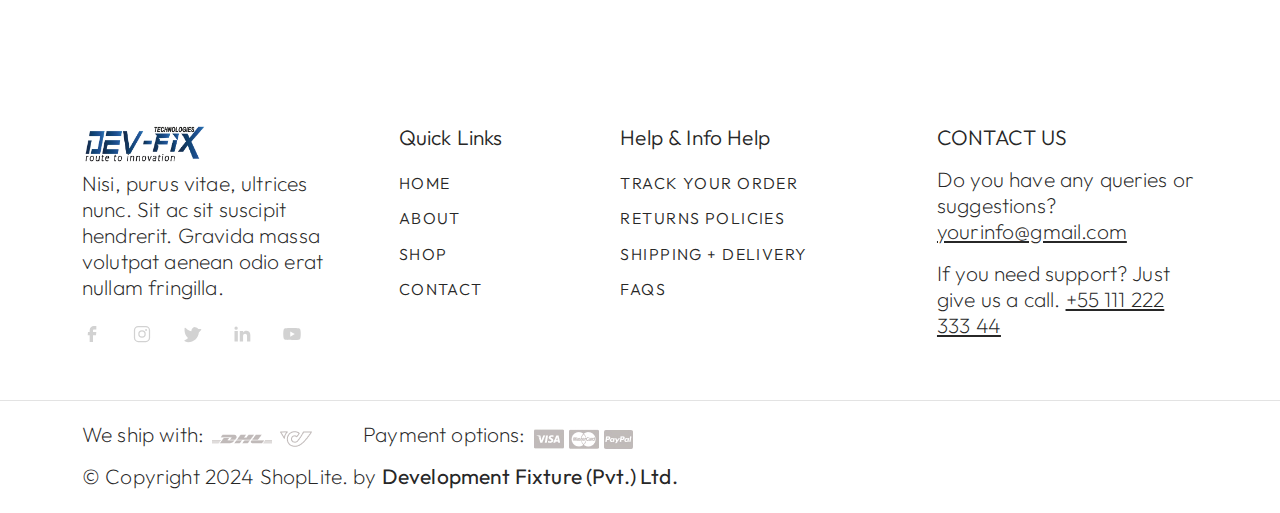
<file: public/index.html>
<!DOCTYPE html>
<html>
<head>
  <title>ShopLite - Simple eCommerce Website Template</title>
  <meta charset="utf-8">
  <meta http-equiv="X-UA-Compatible" content="IE=edge">
  <meta name="viewport" content="width=device-width, initial-scale=1.0">
  <meta name="format-detection" content="telephone=no">
  <meta name="apple-mobile-web-app-capable" content="yes">
  <meta name="author" content="">
  <meta name="keywords" content="">
  <meta name="description" content="">
  <link href="bootstrap.min.css" rel="stylesheet">
  <link rel="stylesheet" type="text/css" href="style.css">
  <link rel="stylesheet" href="https://cdn.jsdelivr.net/npm/swiper@9/swiper-bundle.min.css" />
  <link rel="preconnect" href="https://fonts.googleapis.com">
  <link rel="preconnect" href="https://fonts.gstatic.com" crossorigin>
  <link href="https://fonts.googleapis.com/css2?family=Outfit:wght@100..900&display=swap" rel="stylesheet">
</head>
<body>
  <!-- Svg Section Start -->
  <svg xmlns="http://www.w3.org/2000/svg" style="display: none;">
    <symbol id="search" xmlns="http://www.w3.org/2000/symbolsvg" viewBox="0 0 24 24">
      <path fill="currentColor" fill-rule="evenodd"
        d="M11.5 2.75a8.75 8.75 0 1 0 0 17.5a8.75 8.75 0 0 0 0-17.5M1.25 11.5c0-5.66 4.59-10.25 10.25-10.25S21.75 5.84 21.75 11.5c0 2.56-.939 4.902-2.491 6.698l3.271 3.272a.75.75 0 1 1-1.06 1.06l-3.272-3.271A10.21 10.21 0 0 1 11.5 21.75c-5.66 0-10.25-4.59-10.25-10.25"
        clip-rule="evenodd" />
    </symbol>
    <symbol id="user" xmlns="http://www.w3.org/2000/svg" viewBox="0 0 24 24">
      <path fill="currentColor" fill-rule="evenodd"
        d="M12 1.25a4.75 4.75 0 1 0 0 9.5a4.75 4.75 0 0 0 0-9.5M8.75 6a3.25 3.25 0 1 1 6.5 0a3.25 3.25 0 0 1-6.5 0M12 12.25c-2.313 0-4.445.526-6.024 1.414C4.42 14.54 3.25 15.866 3.25 17.5v.102c-.001 1.162-.002 2.62 1.277 3.662c.629.512 1.51.877 2.7 1.117c1.192.242 2.747.369 4.773.369s3.58-.127 4.774-.369c1.19-.24 2.07-.605 2.7-1.117c1.279-1.042 1.277-2.5 1.276-3.662V17.5c0-1.634-1.17-2.96-2.725-3.836c-1.58-.888-3.711-1.414-6.025-1.414M4.75 17.5c0-.851.622-1.775 1.961-2.528c1.316-.74 3.184-1.222 5.29-1.222c2.104 0 3.972.482 5.288 1.222c1.34.753 1.961 1.677 1.961 2.528c0 1.308-.04 2.044-.724 2.6c-.37.302-.99.597-2.05.811c-1.057.214-2.502.339-4.476.339c-1.974 0-3.42-.125-4.476-.339c-1.06-.214-1.68-.509-2.05-.81c-.684-.557-.724-1.293-.724-2.601"
        clip-rule="evenodd" />
    </symbol>
    <symbol id="heart" xmlns="http://www.w3.org/2000/svg" viewBox="0 0 24 24">
      <path fill="currentColor" fill-rule="evenodd"
        d="M5.624 4.424C3.965 5.182 2.75 6.986 2.75 9.137c0 2.197.9 3.891 2.188 5.343c1.063 1.196 2.349 2.188 3.603 3.154c.298.23.594.459.885.688c.526.415.995.778 1.448 1.043c.452.264.816.385 1.126.385c.31 0 .674-.12 1.126-.385c.453-.265.922-.628 1.448-1.043c.29-.23.587-.458.885-.687c1.254-.968 2.54-1.959 3.603-3.155c1.289-1.452 2.188-3.146 2.188-5.343c0-2.15-1.215-3.955-2.874-4.713c-1.612-.737-3.778-.542-5.836 1.597a.75.75 0 0 1-1.08 0C9.402 3.882 7.236 3.687 5.624 4.424M12 4.46C9.688 2.39 7.099 2.1 5 3.059C2.786 4.074 1.25 6.426 1.25 9.138c0 2.665 1.11 4.699 2.567 6.339c1.166 1.313 2.593 2.412 3.854 3.382c.286.22.563.434.826.642c.513.404 1.063.834 1.62 1.16c.557.325 1.193.59 1.883.59s1.326-.265 1.883-.59c.558-.326 1.107-.756 1.62-1.16a78.6 78.6 0 0 1 .826-.642c1.26-.97 2.688-2.07 3.854-3.382c1.457-1.64 2.567-3.674 2.567-6.339c0-2.712-1.535-5.064-3.75-6.077c-2.099-.96-4.688-.67-7 1.399"
        clip-rule="evenodd" />
    </symbol>
    <symbol id="cart" xmlns="http://www.w3.org/2000/svg" viewBox="0 0 24 24">
      <path fill="currentColor" fill-rule="evenodd"
        d="M2.249 2.292a.75.75 0 1 0-.498 1.416l.262.091c.667.235 1.106.39 1.429.549c.303.149.437.27.525.398c.09.132.16.314.2.677c.04.38.041.875.041 1.615V9.76c0 1.453.014 2.5.151 3.3c.146.854.438 1.466.985 2.042c.594.627 1.346.9 2.243 1.026c.858.122 1.948.122 3.293.122h5.406c.742 0 1.366 0 1.87-.062c.537-.065 1.025-.209 1.452-.556c.426-.348.665-.797.837-1.309c.163-.482.289-1.093.439-1.82l.508-2.469l.002-.005l.01-.052c.165-.825.303-1.519.338-2.077c.036-.586-.031-1.164-.413-1.66c-.235-.306-.565-.479-.866-.584a4.617 4.617 0 0 0-1.002-.21c-.687-.076-1.522-.076-2.34-.076H5.667a5.932 5.932 0 0 0-.01-.108c-.054-.497-.17-.95-.453-1.362c-.284-.416-.662-.682-1.102-.899c-.412-.202-.936-.386-1.553-.603zm3.46 4.578h11.38c.856 0 1.61.001 2.205.067c.296.034.517.08.672.134a.56.56 0 0 1 .176.086c.062.082.128.23.102.651c-.027.444-.143 1.036-.321 1.926v.002l-.5 2.42c-.16.783-.27 1.303-.399 1.688c-.123.366-.239.523-.364.625c-.125.102-.303.184-.685.23c-.404.05-.935.051-1.734.051h-5.303c-1.417 0-2.4-.002-3.14-.107c-.716-.101-1.093-.285-1.366-.573c-.32-.338-.493-.668-.595-1.263c-.11-.65-.129-1.558-.129-3.047zM7.5 21.75a2.25 2.25 0 1 1 0-4.5a2.25 2.25 0 0 1 0 4.5m-.75-2.25a.75.75 0 1 0 1.5 0a.75.75 0 0 0-1.5 0m9.75 2.25a2.25 2.25 0 1 1 0-4.5a2.25 2.25 0 0 1 0 4.5m-.75-2.25a.75.75 0 1 0 1.5 0a.75.75 0 0 0-1.5 0"
        clip-rule="evenodd" />
    </symbol>
    <symbol xmlns="http://www.w3.org/2000/svg" id="alt-arrow-right-outline" viewBox="0 0 24 24">
      <path fill="currentColor" fill-rule="evenodd"
        d="M8.512 4.43a.75.75 0 0 1 1.057.082l6 7a.75.75 0 0 1 0 .976l-6 7a.75.75 0 0 1-1.138-.976L14.012 12L8.431 5.488a.75.75 0 0 1 .08-1.057"
        clip-rule="evenodd" />
    </symbol>
    <symbol xmlns="http://www.w3.org/2000/svg" id="alt-arrow-left-outline" viewBox="0 0 24 24">
      <path fill="currentColor" fill-rule="evenodd"
        d="M15.488 4.43a.75.75 0 0 1 .081 1.058L9.988 12l5.581 6.512a.75.75 0 1 1-1.138.976l-6-7a.75.75 0 0 1 0-.976l6-7a.75.75 0 0 1 1.057-.081"
        clip-rule="evenodd" />
    </symbol>
    <symbol xmlns="http://www.w3.org/2000/svg" id="cart-outline" viewBox="0 0 16 16">
      <path
        d="M0 1.5A.5.5 0 0 1 .5 1H2a.5.5 0 0 1 .485.379L2.89 3H14.5a.5.5 0 0 1 .49.598l-1 5a.5.5 0 0 1-.465.401l-9.397.472L4.415 11H13a.5.5 0 0 1 0 1H4a.5.5 0 0 1-.491-.408L2.01 3.607 1.61 2H.5a.5.5 0 0 1-.5-.5zM3.102 4l.84 4.479 9.144-.459L13.89 4H3.102zM5 12a2 2 0 1 0 0 4 2 2 0 0 0 0-4zm7 0a2 2 0 1 0 0 4 2 2 0 0 0 0-4zm-7 1a1 1 0 1 1 0 2 1 1 0 0 1 0-2zm7 0a1 1 0 1 1 0 2 1 1 0 0 1 0-2z" />
    </symbol>
    <symbol xmlns="http://www.w3.org/2000/svg" id="quality" viewBox="0 0 16 16">
      <path
        d="M9.669.864 8 0 6.331.864l-1.858.282-.842 1.68-1.337 1.32L2.6 6l-.306 1.854 1.337 1.32.842 1.68 1.858.282L8 12l1.669-.864 1.858-.282.842-1.68 1.337-1.32L13.4 6l.306-1.854-1.337-1.32-.842-1.68L9.669.864zm1.196 1.193.684 1.365 1.086 1.072L12.387 6l.248 1.506-1.086 1.072-.684 1.365-1.51.229L8 10.874l-1.355-.702-1.51-.229-.684-1.365-1.086-1.072L3.614 6l-.25-1.506 1.087-1.072.684-1.365 1.51-.229L8 1.126l1.356.702 1.509.229z" />
      <path d="M4 11.794V16l4-1 4 1v-4.206l-2.018.306L8 13.126 6.018 12.1 4 11.794z" />
    </symbol>
    <symbol xmlns="http://www.w3.org/2000/svg" id="price-tag" viewBox="0 0 16 16">
      <path d="M6 4.5a1.5 1.5 0 1 1-3 0 1.5 1.5 0 0 1 3 0zm-1 0a.5.5 0 1 0-1 0 .5.5 0 0 0 1 0z" />
      <path
        d="M2 1h4.586a1 1 0 0 1 .707.293l7 7a1 1 0 0 1 0 1.414l-4.586 4.586a1 1 0 0 1-1.414 0l-7-7A1 1 0 0 1 1 6.586V2a1 1 0 0 1 1-1zm0 5.586 7 7L13.586 9l-7-7H2v4.586z" />
    </symbol>
    <symbol xmlns="http://www.w3.org/2000/svg" id="shield-plus" viewBox="0 0 16 16">
      <path
        d="M5.338 1.59a61.44 61.44 0 0 0-2.837.856.481.481 0 0 0-.328.39c-.554 4.157.726 7.19 2.253 9.188a10.725 10.725 0 0 0 2.287 2.233c.346.244.652.42.893.533.12.057.218.095.293.118a.55.55 0 0 0 .101.025.615.615 0 0 0 .1-.025c.076-.023.174-.061.294-.118.24-.113.547-.29.893-.533a10.726 10.726 0 0 0 2.287-2.233c1.527-1.997 2.807-5.031 2.253-9.188a.48.48 0 0 0-.328-.39c-.651-.213-1.75-.56-2.837-.855C9.552 1.29 8.531 1.067 8 1.067c-.53 0-1.552.223-2.662.524zM5.072.56C6.157.265 7.31 0 8 0s1.843.265 2.928.56c1.11.3 2.229.655 2.887.87a1.54 1.54 0 0 1 1.044 1.262c.596 4.477-.787 7.795-2.465 9.99a11.775 11.775 0 0 1-2.517 2.453 7.159 7.159 0 0 1-1.048.625c-.28.132-.581.24-.829.24s-.548-.108-.829-.24a7.158 7.158 0 0 1-1.048-.625 11.777 11.777 0 0 1-2.517-2.453C1.928 10.487.545 7.169 1.141 2.692A1.54 1.54 0 0 1 2.185 1.43 62.456 62.456 0 0 1 5.072.56z" />
      <path
        d="M8 4.5a.5.5 0 0 1 .5.5v1.5H10a.5.5 0 0 1 0 1H8.5V9a.5.5 0 0 1-1 0V7.5H6a.5.5 0 0 1 0-1h1.5V5a.5.5 0 0 1 .5-.5z" />
    </symbol>
    <symbol xmlns="http://www.w3.org/2000/svg" id="star-fill" viewBox="0 0 24 24">
      <path fill="currentColor"
        d="M9.153 5.408C10.42 3.136 11.053 2 12 2c.947 0 1.58 1.136 2.847 3.408l.328.588c.36.646.54.969.82 1.182c.28.213.63.292 1.33.45l.636.144c2.46.557 3.689.835 3.982 1.776c.292.94-.546 1.921-2.223 3.882l-.434.507c-.476.557-.715.836-.822 1.18c-.107.345-.071.717.001 1.46l.066.677c.253 2.617.38 3.925-.386 4.506c-.766.582-1.918.051-4.22-1.009l-.597-.274c-.654-.302-.981-.452-1.328-.452c-.347 0-.674.15-1.328.452l-.596.274c-2.303 1.06-3.455 1.59-4.22 1.01c-.767-.582-.64-1.89-.387-4.507l.066-.676c.072-.744.108-1.116 0-1.46c-.106-.345-.345-.624-.821-1.18l-.434-.508c-1.677-1.96-2.515-2.941-2.223-3.882c.293-.941 1.523-1.22 3.983-1.776l.636-.144c.699-.158 1.048-.237 1.329-.45c.28-.213.46-.536.82-1.182z" />
    </symbol>
    <symbol xmlns="http://www.w3.org/2000/svg" id="star-empty" viewBox="0 0 16 16">
      <path
        d="M2.866 14.85c-.078.444.36.791.746.593l4.39-2.256 4.389 2.256c.386.198.824-.149.746-.592l-.83-4.73 3.522-3.356c.33-.314.16-.888-.282-.95l-4.898-.696L8.465.792a.513.513 0 0 0-.927 0L5.354 5.12l-4.898.696c-.441.062-.612.636-.283.95l3.523 3.356-.83 4.73zm4.905-2.767-3.686 1.894.694-3.957a.565.565 0 0 0-.163-.505L1.71 6.745l4.052-.576a.525.525 0 0 0 .393-.288L8 2.223l1.847 3.658a.525.525 0 0 0 .393.288l4.052.575-2.906 2.77a.565.565 0 0 0-.163.506l.694 3.957-3.686-1.894a.503.503 0 0 0-.461 0z" />
    </symbol>
    <symbol xmlns="http://www.w3.org/2000/svg" id="star-half" viewBox="0 0 16 16">
      <path
        d="M5.354 5.119 7.538.792A.516.516 0 0 1 8 .5c.183 0 .366.097.465.292l2.184 4.327 4.898.696A.537.537 0 0 1 16 6.32a.548.548 0 0 1-.17.445l-3.523 3.356.83 4.73c.078.443-.36.79-.746.592L8 13.187l-4.389 2.256a.52.52 0 0 1-.146.05c-.342.06-.668-.254-.6-.642l.83-4.73L.173 6.765a.55.55 0 0 1-.172-.403.58.58 0 0 1 .085-.302.513.513 0 0 1 .37-.245l4.898-.696zM8 12.027a.5.5 0 0 1 .232.056l3.686 1.894-.694-3.957a.565.565 0 0 1 .162-.505l2.907-2.77-4.052-.576a.525.525 0 0 1-.393-.288L8.001 2.223 8 2.226v9.8z" />
    </symbol>
    <symbol xmlns="http://www.w3.org/2000/svg" id="quote" viewBox="0 0 24 24">
      <path fill="currentColor" d="m15 17l2-4h-4V6h7v7l-2 4h-3Zm-9 0l2-4H4V6h7v7l-2 4H6Z" />
    </symbol>
    <symbol xmlns="http://www.w3.org/2000/svg" id="facebook" viewBox="0 0 24 24">
      <path fill="currentColor"
        d="M9.198 21.5h4v-8.01h3.604l.396-3.98h-4V7.5a1 1 0 0 1 1-1h3v-4h-3a5 5 0 0 0-5 5v2.01h-2l-.396 3.98h2.396v8.01Z" />
    </symbol>
    <symbol xmlns="http://www.w3.org/2000/svg" id="youtube" viewBox="0 0 32 32">
      <path fill="currentColor"
        d="M29.41 9.26a3.5 3.5 0 0 0-2.47-2.47C24.76 6.2 16 6.2 16 6.2s-8.76 0-10.94.59a3.5 3.5 0 0 0-2.47 2.47A36.13 36.13 0 0 0 2 16a36.13 36.13 0 0 0 .59 6.74a3.5 3.5 0 0 0 2.47 2.47c2.18.59 10.94.59 10.94.59s8.76 0 10.94-.59a3.5 3.5 0 0 0 2.47-2.47A36.13 36.13 0 0 0 30 16a36.13 36.13 0 0 0-.59-6.74ZM13.2 20.2v-8.4l7.27 4.2Z" />
    </symbol>
    <symbol xmlns="http://www.w3.org/2000/svg" id="twitter" viewBox="0 0 256 256">
      <path fill="currentColor"
        d="m245.66 77.66l-29.9 29.9C209.72 177.58 150.67 232 80 232c-14.52 0-26.49-2.3-35.58-6.84c-7.33-3.67-10.33-7.6-11.08-8.72a8 8 0 0 1 3.85-11.93c.26-.1 24.24-9.31 39.47-26.84a110.93 110.93 0 0 1-21.88-24.2c-12.4-18.41-26.28-50.39-22-98.18a8 8 0 0 1 13.65-4.92c.35.35 33.28 33.1 73.54 43.72V88a47.87 47.87 0 0 1 14.36-34.3A46.87 46.87 0 0 1 168.1 40a48.66 48.66 0 0 1 41.47 24H240a8 8 0 0 1 5.66 13.66Z" />
    </symbol>
    <symbol xmlns="http://www.w3.org/2000/svg" id="instagram" viewBox="0 0 256 256">
      <path fill="currentColor"
        d="M128 80a48 48 0 1 0 48 48a48.05 48.05 0 0 0-48-48Zm0 80a32 32 0 1 1 32-32a32 32 0 0 1-32 32Zm48-136H80a56.06 56.06 0 0 0-56 56v96a56.06 56.06 0 0 0 56 56h96a56.06 56.06 0 0 0 56-56V80a56.06 56.06 0 0 0-56-56Zm40 152a40 40 0 0 1-40 40H80a40 40 0 0 1-40-40V80a40 40 0 0 1 40-40h96a40 40 0 0 1 40 40ZM192 76a12 12 0 1 1-12-12a12 12 0 0 1 12 12Z" />
    </symbol>
    <symbol xmlns="http://www.w3.org/2000/svg" id="linkedin" viewBox="0 0 24 24">
      <path fill="currentColor"
        d="M6.94 5a2 2 0 1 1-4-.002a2 2 0 0 1 4 .002zM7 8.48H3V21h4V8.48zm6.32 0H9.34V21h3.94v-6.57c0-3.66 4.77-4 4.77 0V21H22v-7.93c0-6.17-7.06-5.94-8.72-2.91l.04-1.68z" />
    </symbol>
    <symbol xmlns="http://www.w3.org/2000/svg" id="nav-icon" viewBox="0 0 16 16">
      <path
        d="M14 10.5a.5.5 0 0 0-.5-.5h-3a.5.5 0 0 0 0 1h3a.5.5 0 0 0 .5-.5zm0-3a.5.5 0 0 0-.5-.5h-7a.5.5 0 0 0 0 1h7a.5.5 0 0 0 .5-.5zm0-3a.5.5 0 0 0-.5-.5h-11a.5.5 0 0 0 0 1h11a.5.5 0 0 0 .5-.5z" />
    </symbol>
    <symbol xmlns="http://www.w3.org/2000/svg" id="close" viewBox="0 0 16 16">
      <path
        d="M2.146 2.854a.5.5 0 1 1 .708-.708L8 7.293l5.146-5.147a.5.5 0 0 1 .708.708L8.707 8l5.147 5.146a.5.5 0 0 1-.708.708L8 8.707l-5.146 5.147a.5.5 0 0 1-.708-.708L7.293 8 2.146 2.854Z" />
    </symbol>
    <symbol xmlns="http://www.w3.org/2000/svg" id="navbar-icon" viewBox="0 0 16 16">
      <path
        d="M14 10.5a.5.5 0 0 0-.5-.5h-3a.5.5 0 0 0 0 1h3a.5.5 0 0 0 .5-.5zm0-3a.5.5 0 0 0-.5-.5h-7a.5.5 0 0 0 0 1h7a.5.5 0 0 0 .5-.5zm0-3a.5.5 0 0 0-.5-.5h-11a.5.5 0 0 0 0 1h11a.5.5 0 0 0 .5-.5z" />
    </symbol>
  </svg>
  <!-- Svg Section End -->

  <!-- <div class="preloader-container">
      <div class="preloader-text">
        <span>D</span><span>E</span><span>V</span><span>F</span><span>I</span><span>X</span>
      </div>
    </div> -->

  <!-- Search Section Start -->
  <div class="search-popup">
    <div class="search-popup-container">

      <form role="search" method="get" class="search-form" action="">
        <input type="search" id="search-form" class="search-field" placeholder="Type and press enter" value=""
          name="s" />
        <button type="submit" class="search-submit"><svg class="search">
            <use xlink:href="#search"></use>
          </svg></button>
      </form>

      <h5 class="cat-list-title">Browse Categories</h5>

      <ul class="cat-list">
        <li class="cat-list-item">
          <a href="#" title="Mobile Phones">Mobile Phones</a>
        </li>
        <li class="cat-list-item">
          <a href="#" title="Smart Watches">Smart Watches</a>
        </li>
        <li class="cat-list-item">
          <a href="#" title="Headphones">Headphones</a>
        </li>
        <li class="cat-list-item">
          <a href="#" title="Accessories">Accessories</a>
        </li>
        <li class="cat-list-item">
          <a href="#" title="Monitors">Monitors</a>
        </li>
        <li class="cat-list-item">
          <a href="#" title="Speakers">Speakers</a>
        </li>
        <li class="cat-list-item">
          <a href="#" title="Memory Cards">Memory Cards</a>
        </li>
      </ul>

    </div>
  </div>
  <!-- Search Section End -->

  <!-- Header Section Start -->
  <header id="header" class="site-header">
    <div class="top-info border-bottom d-none d-md-block">
      <div class="container-fluid">
        <div class="row g-0">
          <div class="col-md-4">
            <p class="fs-6 my-2 text-center">Need any help? Call us <a href="#">112233344455</a></p>
          </div>
          <div class="col-md-4 border-start border-end">
            <p class="fs-6 my-2 text-center">Summer sale discount off 60% off! <a class="text-decoration-underline"
                href="shop.html">Shop Now</a></p>
          </div>
          <div class="col-md-4">
            <p class="fs-6 my-2 text-center">2-3 business days delivery & free returns</p>
          </div>
        </div>
      </div>
    </div>

    <nav id="header-nav" class="navbar navbar-expand-lg py-3">
      <div class="container">
        <a class="navbar-brand" href="index.html">
          <img src="images/logo.png" class="logo" height="38px" width="128px">
        </a>
        <button class="navbar-toggler d-flex d-lg-none order-3 p-2" type="button" data-bs-toggle="offcanvas"
          data-bs-target="#bdNavbar" aria-controls="bdNavbar" aria-expanded="false" aria-label="Toggle navigation">
          <svg class="navbar-icon">
            <use xlink:href="#navbar-icon"></use>
          </svg>
        </button>
        <div class="offcanvas offcanvas-end" tabindex="-1" id="bdNavbar" aria-labelledby="bdNavbarOffcanvasLabel">
          <div class="offcanvas-header px-4 pb-0">
            <a class="navbar-brand" href="index.html">
              <img src="images/logo.png" class="logo" height="38px" width="128px">
            </a>
            <button type="button" class="btn-close btn-close-black" data-bs-dismiss="offcanvas" aria-label="Close"
              data-bs-target="#bdNavbar"></button>
          </div>
          <div class="offcanvas-body">
            <ul id="navbar"
              class="navbar-nav text-uppercase justify-content-start justify-content-lg-end  align-items-start align-items-lg-center flex-grow-1">
              <li class="nav-item">
                <a class="nav-link me-4 active" href="index.html">Home</a>
              </li>
              <li class="nav-item">
                <a class="nav-link me-4" href="shop.html">Shop</a>
              </li>
              <li class="nav-item">
                <a class="nav-link me-4" href="about.html">About Us</a>
              </li>
              <!-- <li class="nav-item">
                <a class="nav-link me-4" href="shipping-returns.html">Shipping-returns</a>
              </li> -->
              <!-- <li class="nav-item dropdown">
                <a class="nav-link me-4 dropdown-toggle" data-bs-toggle="dropdown" href="#" role="button"
                  aria-expanded="false">Pages</a>
                <ul class="dropdown-menu animate slide border">
                  <li>
                    <a href="about.html" class="dropdown-item fw-light">About </a>
                  </li>
                  <li>
                    <a href="shop.html" class="dropdown-item fw-light">Shop </a>
                  </li>
                  <li>
                    <a href="single-product.html" class="dropdown-item fw-light">Single Product </a>
                  </li>
                  <li>
                    <a href="cart.html" class="dropdown-item fw-light">Cart </a>
                  </li>
                  <li>
                    <a href="checkout.html" class="dropdown-item fw-light">Checkout </a>
                  </li>
                  <li>
                    <a href="blog.html" class="dropdown-item fw-light">Blog </a>
                  </li>
                  <li>
                    <a href="single-post.html" class="dropdown-item fw-light">Single Post </a>
                  </li>
                  <li>
                    <a href="contact.html" class="dropdown-item fw-light">Contact </a>
                  </li>
                </ul>
              </li> -->
              <li class="nav-item">
                <a class="nav-link me-4" href="contact.html">Contact Us</a>
              </li>
              <li class="nav-item">
                <a class="nav-link me-4" href="contact.html">Shipping & Returns</a>
              </li>
            </ul>
            <div class="user-items d-flex">
              <ul class="d-flex justify-content-end list-unstyled mb-0">
                <li class="search-item pe-3">
                  <a href="#" class="search-button">
                    <svg class="search">
                      <use xlink:href="#search"></use>
                    </svg>
                  </a>
                </li>
                <li class="pe-3">
                  <a href="#" data-bs-toggle="modal" data-bs-target="#exampleModal">
                    <svg class="user">
                      <use xlink:href="#user"></use>
                    </svg>
                  </a>
                  <!-- Modal -->
                  <div class="modal fade" id="exampleModal" tabindex="-1" aria-labelledby="exampleModalLabel"
                    aria-hidden="true">
                    <div class="modal-dialog">
                      <div class="modal-content">
                        <div class="modal-header border-bottom-0">
                          <button type="button" class="btn-close" data-bs-dismiss="modal" aria-label="Close"></button>
                        </div>
                        <div class="modal-body">
                          <div class="tabs-listing">
                            <nav>
                              <div class="nav nav-tabs d-flex justify-content-center" id="nav-tab" role="tablist">
                                <button class="nav-link text-uppercase active" id="nav-sign-in-tab" data-bs-toggle="tab"
                                  data-bs-target="#nav-sign-in" type="button" role="tab" aria-controls="nav-sign-in"
                                  aria-selected="true">Sign In</button>
                                <button class="nav-link text-uppercase" id="nav-register-tab" data-bs-toggle="tab"
                                  data-bs-target="#nav-register" type="button" role="tab" aria-controls="nav-register"
                                  aria-selected="false">Register</button>
                              </div>
                            </nav>
                            <div class="tab-content" id="nav-tabContent">
                              <div class="tab-pane fade active show" id="nav-sign-in" role="tabpanel"
                                aria-labelledby="nav-sign-in-tab">
                                <div class="form-group py-3">
                                  <label class="mb-2" for="sign-in">Username or email address *</label>
                                  <input type="text" minlength="2" name="username" placeholder="Your Username"
                                    class="form-control w-100 rounded-3 p-3" required>
                                </div>
                                <div class="form-group pb-3">
                                  <label class="mb-2" for="sign-in">Password *</label>
                                  <input type="password" minlength="2" name="password" placeholder="Your Password"
                                    class="form-control w-100 rounded-3 p-3" required>
                                </div>
                                <label class="py-3">
                                  <input type="checkbox" required="" class="d-inline">
                                  <span class="label-body">Remember me</span>
                                  <span class="label-body"><a href="#" class="fw-bold">Forgot Password</a></span>
                                </label>
                                <button type="submit" name="submit" class="btn btn-dark w-100 my-3">Login</button>
                              </div>
                              <div class="tab-pane fade" id="nav-register" role="tabpanel"
                                aria-labelledby="nav-register-tab">
                                <div class="form-group py-3">
                                  <label class="mb-2" for="register">Your email address *</label>
                                  <input type="text" minlength="2" name="username" placeholder="Your Email Address"
                                    class="form-control w-100 rounded-3 p-3" required>
                                </div>
                                <div class="form-group pb-3">
                                  <label class="mb-2" for="sign-in">Password *</label>
                                  <input type="password" minlength="2" name="password" placeholder="Your Password"
                                    class="form-control w-100 rounded-3 p-3" required>
                                </div>
                                <label class="py-3">
                                  <input type="checkbox" required="" class="d-inline">
                                  <span class="label-body">I agree to the <a href="#" class="fw-bold">Privacy
                                      Policy</a></span>
                                </label>
                                <button type="submit" name="submit" class="btn btn-dark w-100 my-3">Register</button>
                              </div>
                            </div>
                          </div>
                        </div>
                      </div>
                    </div>
                  </div>
                </li>
                <li class="wishlist-dropdown dropdown pe-3">
                  <a href="#" class="dropdown-toggle" data-bs-toggle="dropdown" role="button" aria-expanded="false">
                    <svg class="wishlist">
                      <use xlink:href="#heart"></use>
                    </svg>
                  </a>
                  <div class="dropdown-menu animate slide dropdown-menu-start dropdown-menu-lg-end p-3">
                    <h4 class="d-flex justify-content-between align-items-center mb-3">
                      <span class="text-primary">Your wishlist</span>
                      <span class="badge bg-primary rounded-pill">2</span>
                    </h4>
                    <ul class="list-group mb-3">
                      <li class="list-group-item bg-transparent d-flex justify-content-between lh-sm">
                        <div>
                          <h5>
                            <a href="single-product.html">Iphone 15 pro max</a>
                          </h5>
                          <small>Special discounted price.</small>
                          <a href="#" class="d-block fw-medium text-capitalize mt-2">Add to cart</a>
                        </div>
                        <span class="text-primary">$2000</span>
                      </li>
                      <li class="list-group-item bg-transparent d-flex justify-content-between lh-sm">
                        <div>
                          <h5>
                            <a href="single-product.html">Apple Watch (2nd Gen)</a>
                          </h5>
                          <small>Professional apple watch.</small>
                          <a href="#" class="d-block fw-medium text-capitalize mt-2">Add to cart</a>
                        </div>
                        <span class="text-primary">$400</span>
                      </li>
                      <li class="list-group-item bg-transparent d-flex justify-content-between">
                        <span class="text-uppercase"><b>Total (USD)</b></span>
                        <strong>$1470</strong>
                      </li>
                    </ul>
                    <div class="d-flex flex-wrap justify-content-center">
                      <a href="#" class="w-100 btn btn-dark mb-1" type="submit">Add all to cart</a>
                      <a href="cart.html" class="w-100 btn btn-primary" type="submit">View cart</a>
                    </div>
                  </div>
                </li>
                <li class="cart-dropdown dropdown">
                  <a href="cart.html" class="dropdown-toggle" data-bs-toggle="dropdown" role="button"
                    aria-expanded="false">
                    <svg class="cart">
                      <use xlink:href="#cart"></use>
                    </svg><span class="fs-6 fw-light">(02)</span>
                  </a>
                  <div class="dropdown-menu animate slide dropdown-menu-start dropdown-menu-lg-end p-3">
                    <h4 class="d-flex justify-content-between align-items-center mb-3">
                      <span class="text-primary">Your cart</span>
                      <span class="badge bg-primary rounded-pill">2</span>
                    </h4>
                    <ul class="list-group mb-3">
                      <li class="list-group-item bg-transparent d-flex justify-content-between lh-sm">
                        <div>
                          <h5>
                            <a href="single-product.html">IPad (9th Gen)</a>
                          </h5>
                          <small>High quality in good price.</small>
                        </div>
                        <span class="text-primary">$870</span>
                      </li>
                      <li class="list-group-item bg-transparent d-flex justify-content-between lh-sm">
                        <div>
                          <h5>
                            <a href="single-product.html">Drone with camera</a>
                          </h5>
                          <small>Professional drone with camera.</small>
                        </div>
                        <span class="text-primary">$600</span>
                      </li>
                      <li class="list-group-item bg-transparent d-flex justify-content-between">
                        <span class="text-uppercase"><b>Total (USD)</b></span>
                        <strong>$1470</strong>
                      </li>
                    </ul>
                    <div class="d-flex flex-wrap justify-content-center">
                      <a href="cart.html" class="w-100 btn btn-dark mb-1" type="submit">View Cart</a>
                      <a href="checkout.html" class="w-100 btn btn-primary" type="submit">Go to checkout</a>
                    </div>
                  </div>
                </li>
              </ul>
            </div>
          </div>
        </div>
      </div>
    </nav>
  </header>
  <!-- Header Section End -->

  <!-- Hero Section Start -->
  <section id="billboard" class="position-relative d-flex align-items-center py-5 bg-light-gray"
    style="background-image: url(images/banner-image-bg.jpg); background-size: cover; background-repeat: no-repeat; background-position: center;">
    <div class="position-absolute end-0 pe-0 pe-xxl-5 me-0 me-xxl-5 swiper-next main-slider-button-next">
      <svg class="chevron-forward-circle d-flex justify-content-center align-items-center border rounded-3 p-2"
        width="55" height="55">
        <use xlink:href="#alt-arrow-right-outline"></use>
      </svg>
    </div>
    <div class="position-absolute start-0 ps-0 ps-xxl-5 ms-0 ms-xxl-5 swiper-prev main-slider-button-prev">
      <svg class="chevron-back-circle d-flex justify-content-center align-items-center border rounded-3 p-2" width="55"
        height="55">
        <use xlink:href="#alt-arrow-left-outline"></use>
      </svg>
    </div>
    <div class="swiper main-swiper">
      <div class="swiper-wrapper d-flex align-items-center">
        <div class="swiper-slide">
          <div class="container">
            <div class="row d-flex flex-column-reverse flex-md-row align-items-center">
              <div class="col-md-5 offset-md-1">
                <div class="banner-content">
                  <h2>GoPro hero9 Black</h2>
                  <p>Limited stocks available. Grab it now!</p>
                  <a href="shop.html" class="btn mt-2">Shop Collection</a>
                </div>
              </div>
              <div class="col-md-6 text-center">
                <div class="image-holder">
                  <img src="images/banner-image.png" class="img-fluid" alt="banner">
                </div>
              </div>
            </div>
          </div>
        </div>
        <div class="swiper-slide">
          <div class="container" >
            <div class="row d-flex flex-column-reverse flex-md-row align-items-center">
              <div class="col-md-5 offset-md-1">
                <div class="banner-content">
                  <h2>Iphone 15 Pro Max</h2>
                  <p>Discount available. Grab it now!</p>
                  <a href="shop.html" class="btn mt-2">Shop Product</a>
                </div>
              </div>
              <div class="col-md-6 text-center">
                <div class="image-holder">
                  <img src="images/banner-image1.png" class="img-fluid" alt="banner" style="height: 313px;">
                </div>
              </div>
            </div>
          </div>
        </div>
        <div class="swiper-slide">
          <div class="container">
            <div class="row d-flex flex-column-reverse flex-md-row align-items-center">
              <div class="col-md-5 offset-md-1">
                <div class="banner-content">
                  <h2>Macbook Collection</h2>
                  <p>Limited stocks available. Grab it now!</p>
                  <a href="shop.html" class="btn mt-2">Shop Collection</a>
                </div>
              </div>
              <div class="col-md-6 text-center">
                <div class="image-holder">
                  <img src="images/banner-image2.png" class="img-fluid" alt="banner">
                </div>
              </div>
            </div>
          </div>
        </div>
      </div>
    </div>
  </section>
  <!-- Hero Section End -->

  <!-- Services Section Start -->
  <section id="company-services" class="padding-large">
    <div class="container">
      <div class="row">
        <div class="col-lg-3 col-md-6 pb-3 pb-lg-0">
          <div class="icon-box d-flex">
            <div class="icon-box-icon pe-3 pb-3">
              <svg class="cart-outline">
                <use xlink:href="#cart-outline" />
              </svg>
            </div>
            <div class="icon-box-content">
              <h4 class="card-title mb-1 text-uppercase text-dark">Free delivery</h4>
              <p>Consectetur adipi elit lorem ipsum dolor sit amet.</p>
            </div>
          </div>
        </div>
        <div class="col-lg-3 col-md-6 pb-3 pb-lg-0">
          <div class="icon-box d-flex">
            <div class="icon-box-icon pe-3 pb-3">
              <svg class="quality">
                <use xlink:href="#quality" />
              </svg>
            </div>
            <div class="icon-box-content">
              <h4 class="card-title mb-1 text-uppercase text-dark">Quality guarantee</h4>
              <p>Dolor sit amet orem ipsu mcons ectetur adipi elit.</p>
            </div>
          </div>
        </div>
        <div class="col-lg-3 col-md-6 pb-3 pb-lg-0">
          <div class="icon-box d-flex">
            <div class="icon-box-icon pe-3 pb-3">
              <svg class="price-tag">
                <use xlink:href="#price-tag" />
              </svg>
            </div>
            <div class="icon-box-content">
              <h4 class="card-title mb-1 text-uppercase text-dark">Daily offers</h4>
              <p>Amet consectetur adipi elit loreme ipsum dolor sit.</p>
            </div>
          </div>
        </div>
        <div class="col-lg-3 col-md-6 pb-3 pb-lg-0">
          <div class="icon-box d-flex">
            <div class="icon-box-icon pe-3 pb-3">
              <svg class="shield-plus">
                <use xlink:href="#shield-plus" />
              </svg>
            </div>
            <div class="icon-box-content">
              <h4 class="card-title mb-1 text-uppercase text-dark">100% secure payment</h4>
              <p>Rem Lopsum dolor sit amet, consectetur adipi elit.</p>
            </div>
          </div>
        </div>
      </div>
    </div>
  </section>
  <!-- Services Section End -->

  <!-- Categories Section Start -->
  <section id="categories">
    <div class="container">
      <div class="section-title overflow-hidden mb-4">
        <h3 class="d-flex align-items-center">Categories</h3>
      </div>
      <div class="row">
        <div class="col-md-2">
          <div class="card text-center py-4 mb-3 border rounded-3">
            <a href="shop.html">
              <img src="images/cat-item1.png" class="img-fluid" alt="cart item">
              <h5 class="mt-2"><a href="shop.html">Phones</a></h5>
            </a>
          </div>
        </div>
        <div class="col-md-2">
          <div class="card text-center py-4 mb-3 border rounded-3">
            <a href="shop.html">
              <img src="images/cat-item2.png" class="img-fluid" alt="cart item">
              <h5 class="mt-2"><a href="shop.html">PlayStations</a></h5>
            </a>
          </div>
        </div>
        <div class="col-md-2">
          <div class="card text-center py-4 mb-3 border rounded-3">
            <a href="shop.html">
              <img src="images/cat-item3.png" class="img-fluid" alt="cart item">
              <h5 class="mt-2"><a href="shop.html">Digital watches</a></h5>
            </a>
          </div>
        </div>
        <div class="col-md-2">
          <div class="card text-center py-4 mb-3 border rounded-3">
            <a href="shop.html">
              <img src="images/cat-item4.png" class="img-fluid" alt="cart item">
              <h5 class="mt-2"><a href="shop.html">Joysticks</a></h5>
            </a>
          </div>
        </div>
        <div class="col-md-2">
          <div class="card text-center py-4 mb-3 border rounded-3">
            <a href="shop.html">
              <img src="images/cat-item5.png" class="img-fluid" alt="cart item">
              <h5 class="mt-2"><a href="shop.html">EarPods</a></h5>
            </a>
          </div>
        </div>
        <div class="col-md-2">
          <div class="card text-center py-4 mb-3 border rounded-3">
            <a href="shop.html">
              <img src="images/cat-item6.png" class="img-fluid" alt="cart item">
              <h5 class="mt-2"><a href="shop.html">Laptops</a></h5>
            </a>
          </div>
        </div>
      </div>
    </div>
  </section>
  <!-- Categories Section End -->

  <!-- Best-selling Section Start -->
  <section id="best-selling-items" class="position-relative padding-large">
    <div class="container">
      <div class="section-title overflow-hidden mb-4">
        <h3 class="d-flex align-items-center">Best selling items</h3>
      </div>
      <div class="position-absolute top-50 end-0 pe-0 pe-xxl-5 me-0 me-xxl-5 swiper-next product-slider-button-next">
        <svg class="chevron-forward-circle d-flex justify-content-center align-items-center border rounded-3 p-2"
          width="55" height="55">
          <use xlink:href="#alt-arrow-right-outline"></use>
        </svg>
      </div>
      <div class="position-absolute top-50 start-0 ps-0 ps-xxl-5 ms-0 ms-xxl-5 swiper-prev product-slider-button-prev">
        <svg class="chevron-back-circle d-flex justify-content-center align-items-center border rounded-3 p-2"
          width="55" height="55">
          <use xlink:href="#alt-arrow-left-outline"></use>
        </svg>
      </div>
      <div class="swiper product-swiper">
        <div class="swiper-wrapper">
          <div class="swiper-slide">
            <div class="card position-relative text-center py-4 border rounded-3">
              <img src="images/product-item1.png" class="img-fluid" alt="product item">
              <h5 class="mt-2"><a href="single-product.html">IPad (9th Gen)</a></h5>
              <span class="price text-primary fw-light mb-2">$870</span>
              <div class="card-concern position-absolute start-0 end-0 d-flex gap-2">
                <button type="button" href="#" class="btn btn-dark" data-bs-toggle="tooltip" data-bs-placement="top"
                  data-bs-title="Tooltip on top">
                  <svg class="cart">
                    <use xlink:href="#cart"></use>
                  </svg>
                </button>
                <a href="#" class="btn btn-dark">
                  <span>
                    <svg class="wishlist">
                      <use xlink:href="#heart"></use>
                    </svg>
                  </span>
                </a>
              </div>
            </div>
          </div>
          <div class="swiper-slide">
            <div class="card position-relative text-center py-4 border rounded-3">
              <img src="images/product-item2.png" class="img-fluid" alt="product item">
              <h5 class="mt-2"><a href="single-product.html">Drone With Camera</a></h5>
              <span class="price text-primary fw-light mb-2">$600</span>
              <div class="card-concern position-absolute start-0 end-0 d-flex gap-2">
                <a href="#" class="btn btn-dark">
                  <svg class="cart">
                    <use xlink:href="#cart"></use>
                  </svg>
                </a>
                <a href="#" class="btn btn-dark">
                  <span>
                    <svg class="wishlist">
                      <use xlink:href="#heart"></use>
                    </svg>
                  </span>
                </a>
              </div>
            </div>
          </div>
          <div class="swiper-slide">
            <div class="card position-relative text-center py-4 border rounded-3">
              <img src="images/product-item3.png" class="img-fluid" alt="product item">
              <h5 class="mt-2"><a href="single-product.html">Apple Watch (2nd Gen)</a></h5>
              <span class="price text-primary fw-light mb-2">$400</span>
              <div class="card-concern position-absolute start-0 end-0 d-flex gap-2">
                <a href="#" class="btn btn-dark">
                  <svg class="cart">
                    <use xlink:href="#cart"></use>
                  </svg>
                </a>
                <a href="#" class="btn btn-dark">
                  <span>
                    <svg class="wishlist">
                      <use xlink:href="#heart"></use>
                    </svg>
                  </span>
                </a>
              </div>
            </div>
          </div>
          <div class="swiper-slide">
            <div class="card position-relative text-center py-4 border rounded-3">
              <img src="images/product-item4.png" class="img-fluid" alt="product item">
              <h5 class="mt-2"><a href="single-product.html">Ultra HD TV</a></h5>
              <span class="price text-primary fw-light mb-2">$2000</span>
              <div class="card-concern position-absolute start-0 end-0 d-flex gap-2">
                <a href="#" class="btn btn-dark">
                  <svg class="cart">
                    <use xlink:href="#cart"></use>
                  </svg>
                </a>
                <a href="#" class="btn btn-dark">
                  <span>
                    <svg class="wishlist">
                      <use xlink:href="#heart"></use>
                    </svg>
                  </span>
                </a>
              </div>
            </div>
          </div>
          <div class="swiper-slide">
            <div class="card position-relative text-center py-4 border rounded-3">
              <img src="images/product-item5.png" class="img-fluid" alt="product item">
              <h5 class="mt-2"><a href="single-product.html">Bluetooth Speaker</a></h5>
              <span class="price text-primary fw-light mb-2">$75</span>
              <div class="card-concern position-absolute start-0 end-0 d-flex gap-2">
                <a href="#" class="btn btn-dark">
                  <svg class="cart">
                    <use xlink:href="#cart"></use>
                  </svg>
                </a>
                <a href="#" class="btn btn-dark">
                  <span>
                    <svg class="wishlist">
                      <use xlink:href="#heart"></use>
                    </svg>
                  </span>
                </a>
              </div>
            </div>
          </div>
          <div class="swiper-slide">
            <div class="card position-relative text-center py-4 border rounded-3">
              <img src="images/product-item6.png" class="img-fluid" alt="product item">
              <h5 class="mt-2"><a href="single-product.html">White Headset</a></h5>
              <span class="price text-primary fw-light mb-2">$99</span>
              <div class="card-concern position-absolute start-0 end-0 d-flex gap-2">
                <a href="#" class="btn btn-dark">
                  <svg class="cart">
                    <use xlink:href="#cart"></use>
                  </svg>
                </a>
                <a href="#" class="btn btn-dark">
                  <span>
                    <svg class="wishlist">
                      <use xlink:href="#heart"></use>
                    </svg>
                  </span>
                </a>
              </div>
            </div>
          </div>
          <div class="swiper-slide">
            <div class="card position-relative text-center py-4 border rounded-3">
              <img src="images/product-item7.png" class="img-fluid" alt="product item">
              <h5 class="mt-2"><a href="single-product.html">Black Bluetooth Speaker</a></h5>
              <span class="price text-primary fw-light mb-2">$80</span>
              <div class="card-concern position-absolute start-0 end-0 d-flex gap-2">
                <a href="#" class="btn btn-dark">
                  <svg class="cart">
                    <use xlink:href="#cart"></use>
                  </svg>
                </a>
                <a href="#" class="btn btn-dark">
                  <span>
                    <svg class="wishlist">
                      <use xlink:href="#heart"></use>
                    </svg>
                  </span>
                </a>
              </div>
            </div>
          </div>
          <div class="swiper-slide">
            <div class="card position-relative text-center py-4 border rounded-3">
              <img src="images/product-item8.png" class="img-fluid" alt="product item">
              <h5 class="mt-2"><a href="single-product.html">Large Speaker</a></h5>
              <span class="price text-primary fw-light mb-2">$450</span>
              <div class="card-concern position-absolute start-0 end-0 d-flex gap-2">
                <a href="#" class="btn btn-dark">
                  <svg class="cart">
                    <use xlink:href="#cart"></use>
                  </svg>
                </a>
                <a href="#" class="btn btn-dark">
                  <span>
                    <svg class="wishlist">
                      <use xlink:href="#heart"></use>
                    </svg>
                  </span>
                </a>
              </div>
            </div>
          </div>
          <div class="swiper-slide">
            <div class="card position-relative text-center py-4 border rounded-3">
              <img src="images/product-item9.png" class="img-fluid" alt="product item">
              <h5 class="mt-2"><a href="single-product.html">White EarPods</a></h5>
              <span class="price text-primary fw-light mb-2">$600</span>
              <div class="card-concern position-absolute start-0 end-0 d-flex gap-2">
                <a href="#" class="btn btn-dark">
                  <svg class="cart">
                    <use xlink:href="#cart"></use>
                  </svg>
                </a>
                <a href="#" class="btn btn-dark">
                  <span>
                    <svg class="wishlist">
                      <use xlink:href="#heart"></use>
                    </svg>
                  </span>
                </a>
              </div>
            </div>
          </div>
          <div class="swiper-slide">
            <div class="card position-relative text-center py-4 border rounded-3">
              <img src="images/product-item10.png" class="img-fluid" alt="product item">
              <h5 class="mt-2"><a href="single-product.html">Laptop</a></h5>
              <span class="price text-primary fw-light mb-2">$1200</span>
              <div class="card-concern position-absolute start-0 end-0 d-flex gap-2">
                <a href="#" class="btn btn-dark">
                  <svg class="cart">
                    <use xlink:href="#cart"></use>
                  </svg>
                </a>
                <a href="#" class="btn btn-dark">
                  <span>
                    <svg class="wishlist">
                      <use xlink:href="#heart"></use>
                    </svg>
                  </span>
                </a>
              </div>
            </div>
          </div>
        </div>
      </div>
    </div>
  </section>
  <!-- Best-selling Section End -->

  <!-- Limited Offer Section Start -->
  <section id="limited-offer" class="bg-light padding-large">
    <div class="container">
      <div class="row d-flex align-items-center">
        <div class="col-md-6 text-center">
          <div class="image-holder">
            <img src="images/banner-image3.png" class="img-fluid" alt="banner">
          </div>
        </div>
        <div class="col-md-5 offset-md-1">
          <h2>30% Discount on apple collection</h2>
          <div id="countdown-clock" class="text-dark d-flex align-items-center my-3">
            <div class="time d-grid pe-3">
              <span class="days fs-1 fw-normal"></span>
              <small>Days</small>
            </div>
            <span class="fs-1 text-primary">:</span>
            <div class="time d-grid pe-3 ps-3">
              <span class="hours fs-1 fw-normal"></span>
              <small>Hrs</small>
            </div>
            <span class="fs-1 text-primary">:</span>
            <div class="time d-grid pe-3 ps-3">
              <span class="minutes fs-1 fw-normal"></span>
              <small>Min</small>
            </div>
            <span class="fs-1 text-primary">:</span>
            <div class="time d-grid ps-3">
              <span class="seconds fs-1 fw-normal"></span>
              <small>Sec</small>
            </div>
          </div>
          <a href="shop.html" class="btn mt-3">Shop Collection</a>
        </div>
      </div>
    </div>
    </div>
  </section>
  <!-- Limited Offer Section End -->

  <!-- Item Section Start -->
  <section id="items-listing" class="padding-large">
    <div class="container-fluid ">
      <div class="row">
        <div class="col-md-6 mb-4 mb-lg-0 col-lg-3">
          <div class="featured border rounded-3 p-4">
            <div class="section-title overflow-hidden mb-4 mt-2">
              <h3 class="d-flex flex-column mb-0">Featured</h3>
            </div>
            <div class="items-lists">
              <div class="item d-flex">
                <img src="images/item-image1.jpg" class="img-fluid rounded-3" alt="product item">
                <div class="item-content ms-3">
                  <h5 class="mt-2"><a href="single-product.html">Wireless headset</a></h5>
                  <span class="price text-primary fw-light mb-2">$500</span>
                </div>
              </div>
              <hr class="gray-400">
              <div class="item d-flex">
                <img src="images/item-image2.jpg" class="img-fluid rounded-3" alt="product item">
                <div class="item-content ms-3">
                  <h5 class="mt-2"><a href="single-product.html">Iphone x Pro Max</a></h5>
                  <span class="price text-primary fw-light mb-2">$820</span>
                </div>
              </div>
              <hr>
              <div class="item d-flex">
                <img src="images/item-image3.jpg" class="img-fluid rounded-3" alt="product item">
                <div class="item-content ms-3">
                  <h5 class="mt-2"><a href="single-product.html">Iphone 11 Pro</a></h5>
                  <span class="price text-primary fw-light mb-2">$960</span>
                </div>
              </div>
            </div>
          </div>
        </div>
        <div class="col-md-6 mb-4 mb-lg-0 col-lg-3">
          <div class="latest-items border rounded-3 p-4">
            <div class="section-title overflow-hidden mb-4 mt-2">
              <h3 class="d-flex flex-column mb-0">Latest items</h3>
            </div>
            <div class="items-lists">
              <div class="item d-flex">
                <img src="images/item-image4.jpg" class="img-fluid rounded-3" alt="product item">
                <div class="item-content ms-3">
                  <h5 class="mt-2"><a href="single-product.html">Apple airPod</a></h5>
                  <span class="price text-primary fw-light mb-2">$450</span>
                </div>
              </div>
              <hr class="gray-400">
              <div class="item d-flex">
                <img src="images/item-image5.jpg" class="img-fluid rounded-3" alt="product item">
                <div class="item-content ms-3">
                  <h5 class="mt-2"><a href="single-product.html">Screen touch watch</a></h5>
                  <span class="price text-primary fw-light mb-2">$750</span>
                </div>
              </div>
              <hr>
              <div class="item d-flex">
                <img src="images/item-image6.jpg" class="img-fluid rounded-3" alt="product item">
                <div class="item-content ms-3">
                  <h5 class="mt-2"><a href="single-product.html">Digital watch</a></h5>
                  <span class="price text-primary fw-light mb-2">$660</span>
                </div>
              </div>
            </div>
          </div>
        </div>
        <div class="col-md-6 mb-4 mb-lg-0 col-lg-3">
          <div class="best-reviewed border rounded-3 p-4">
            <div class="section-title overflow-hidden mb-4 mt-2">
              <h3 class="d-flex flex-column mb-0">Best reviewed</h3>
            </div>
            <div class="items-lists">
              <div class="item d-flex">
                <img src="images/item-image7.jpg" class="img-fluid rounded-3" alt="product item">
                <div class="item-content ms-3">
                  <h5 class="mt-2"><a href="single-product.html">Wireless Joysticks</a></h5>
                  <span class="price text-primary fw-light mb-2">$350</span>
                </div>
              </div>
              <hr class="gray-400">
              <div class="item d-flex">
                <img src="images/item-image8.jpg" class="img-fluid rounded-3" alt="product item">
                <div class="item-content ms-3">
                  <h5 class="mt-2"><a href="single-product.html">Apple White AirPod</a></h5>
                  <span class="price text-primary fw-light mb-2">$330</span>
                </div>
              </div>
              <hr>
              <div class="item d-flex">
                <img src="images/item-image9.jpg" class="img-fluid rounded-3" alt="product item">
                <div class="item-content ms-3">
                  <h5 class="mt-2"><a href="single-product.html">Gimbal stabilizer</a></h5>
                  <span class="price text-primary fw-light mb-2">$920</span>
                </div>
              </div>
            </div>
          </div>
        </div>
        <div class="col-md-6 mb-4 mb-lg-0 col-lg-3">
          <div class="on-sale border rounded-3 p-4">
            <div class="section-title overflow-hidden mb-4 mt-2">
              <h3 class="d-flex flex-column mb-0">On sale</h3>
            </div>
            <div class="items-lists">
              <div class="item d-flex">
                <img src="images/item-image10.jpg" class="img-fluid rounded-3" alt="product item">
                <div class="item-content ms-3">
                  <h5 class="mt-2"><a href="single-product.html">Iphone 15 pro max</a></h5>
                  <span class="price text-primary fw-light mb-2"><s class="fs-5 fw-lighter text-muted">$1666</s>
                    $999</span>
                </div>
              </div>
              <hr class="gray-400">
              <div class="item d-flex">
                <img src="images/item-image11.jpg" class="img-fluid rounded-3" alt="product item">
                <div class="item-content ms-3">
                  <h5 class="mt-2"><a href="single-product.html">White AirPods</a></h5>
                  <span class="price text-primary fw-light mb-2"><s class="fs-5 fw-lighter text-muted">$500</s>
                    $410</span>
                </div>
              </div>
              <hr>
              <div class="item d-flex">
                <img src="images/item-image12.jpg" class="img-fluid rounded-3" alt="product item">
                <div class="item-content ms-3">
                  <h5 class="mt-2"><a href="single-product.html">CCTV camera</a></h5>
                  <span class="price text-primary fw-light mb-2"><s class="fs-5 fw-lighter text-muted">$600</s>
                    $500</span>
                </div>
              </div>
            </div>
          </div>
        </div>
      </div>
    </div>
  </section>
  <!-- Item Section End -->

  <!-- testimonial Section Start -->
  <section id="customers-reviews" class="position-relative">
    <div class="container">
      <div class="section-title overflow-hidden mb-4">
        <h3 class="d-flex align-items-center">Customers reviews</h3>
      </div>
      <div class="position-absolute top-50 end-0 pe-0 pe-xxl-5 me-0 me-xxl-5 swiper-next testimonial-button-next">
        <svg class="chevron-forward-circle d-flex justify-content-center align-items-center border rounded-3 p-2"
          width="55" height="55">
          <use xlink:href="#alt-arrow-right-outline"></use>
        </svg>
      </div>
      <div class="position-absolute top-50 start-0 ps-0 ps-xxl-5 ms-0 ms-xxl-5 swiper-prev testimonial-button-prev">
        <svg class="chevron-back-circle d-flex justify-content-center align-items-center border rounded-3 p-2"
          width="55" height="55">
          <use xlink:href="#alt-arrow-left-outline"></use>
        </svg>
      </div>
      <div class="swiper testimonial-swiper">
        <div class="swiper-wrapper">
          <div class="swiper-slide">
            <div class="card position-relative text-left p-5 border rounded-3">
              <blockquote>“I stumbled upon this tech store while searching for a new laptop, and I couldn't be happier
                with my experience! The staff was incredibly knowledgeable and guided me through the process of choosing
                the perfect device for my needs. Highly recommended!”</blockquote>
              <div class="rating text-primary">
                <svg class="star star-fill">
                  <use xlink:href="#star-fill"></use>
                </svg>
                <svg class="star star-fill">
                  <use xlink:href="#star-fill"></use>
                </svg>
                <svg class="star star-fill">
                  <use xlink:href="#star-fill"></use>
                </svg>
                <svg class="star star-fill">
                  <use xlink:href="#star-fill"></use>
                </svg>
                <svg class="star star-fill">
                  <use xlink:href="#star-fill"></use>
                </svg>
              </div>
              <h5 class="mt-1 fw-normal">Emma Chamberlin</h5>
            </div>
          </div>
          <div class="swiper-slide">
            <div class="card position-relative text-left p-5 border rounded-3">
              <blockquote>“This tech store is my go-to for all things tech! Whether it's a new smartphone, accessories,
                or even troubleshooting advice, they've always got me covered. The staff is friendly, and their
                expertise is unmatched. Trust me; you won't regret shopping here!”</blockquote>
              <div class="rating text-primary">
                <svg class="star star-fill">
                  <use xlink:href="#star-fill"></use>
                </svg>
                <svg class="star star-fill">
                  <use xlink:href="#star-fill"></use>
                </svg>
                <svg class="star star-fill">
                  <use xlink:href="#star-fill"></use>
                </svg>
                <svg class="star star-fill">
                  <use xlink:href="#star-fill"></use>
                </svg>
                <svg class="star star-fill">
                  <use xlink:href="#star-fill"></use>
                </svg>
              </div>
              <h5 class="mt-1 fw-normal">Thomas John</h5>
            </div>
          </div>
          <div class="swiper-slide">
            <div class="card position-relative text-left p-5 border rounded-3">
              <blockquote>“I recently purchased a smartwatch from this tech store, and I'm absolutely thrilled find the
                perfect fit with my purchase! Not only did they have an extensive find the perfect fit selection to
                choose from, but their team helped me find the perfect fit for my lifestyle.”</blockquote>
              <div class="rating text-primary">
                <svg class="star star-fill">
                  <use xlink:href="#star-fill"></use>
                </svg>
                <svg class="star star-fill">
                  <use xlink:href="#star-fill"></use>
                </svg>
                <svg class="star star-fill">
                  <use xlink:href="#star-fill"></use>
                </svg>
                <svg class="star star-fill">
                  <use xlink:href="#star-fill"></use>
                </svg>
                <svg class="star star-fill">
                  <use xlink:href="#star-fill"></use>
                </svg>
              </div>
              <h5 class="mt-1 fw-normal">Kevin Bryan</h5>
            </div>
          </div>
          <div class="swiper-slide">
            <div class="card position-relative text-left p-5 border rounded-3">
              <blockquote>“I stumbled upon this tech store while searching for a new laptop, and I couldn't be happier
                with my experience! The staff was incredibly knowledgeable and guided me through the process of choosing
                the perfect device for my needs. Highly recommended!”</blockquote>
              <div class="rating text-primary">
                <svg class="star star-fill">
                  <use xlink:href="#star-fill"></use>
                </svg>
                <svg class="star star-fill">
                  <use xlink:href="#star-fill"></use>
                </svg>
                <svg class="star star-fill">
                  <use xlink:href="#star-fill"></use>
                </svg>
                <svg class="star star-fill">
                  <use xlink:href="#star-fill"></use>
                </svg>
                <svg class="star star-fill">
                  <use xlink:href="#star-fill"></use>
                </svg>
              </div>
              <h5 class="mt-1 fw-normal">Stevin</h5>
            </div>
          </div>
          <div class="swiper-slide">
            <div class="card position-relative text-left p-5 border rounded-3">
              <blockquote>“I stumbled upon this tech store while searching for a new laptop, and I couldn't be happier
                with my experience! The staff was incredibly knowledgeable and guided me through the process of choosing
                the perfect device for my needs. Highly recommended!”</blockquote>
              <div class="rating text-primary">
                <svg class="star star-fill">
                  <use xlink:href="#star-fill"></use>
                </svg>
                <svg class="star star-fill">
                  <use xlink:href="#star-fill"></use>
                </svg>
                <svg class="star star-fill">
                  <use xlink:href="#star-fill"></use>
                </svg>
                <svg class="star star-fill">
                  <use xlink:href="#star-fill"></use>
                </svg>
                <svg class="star star-fill">
                  <use xlink:href="#star-fill"></use>
                </svg>
              </div>
              <h5 class="mt-1 fw-normal">Roman</h5>
            </div>
          </div>
        </div>
      </div>
    </div>
  </section>
  <!-- testimonial Section end -->



  <!-- Brands Section Start -->
  <section id="brands" class=" border-top border-bottom mt-4">
    <div class="container">
      <div
        class="brand-images my-5 d-flex align-items-center justify-content-between flex-wrap"
      >
        <a href="#" class="brand">
          <img src="images/haier.png" alt="brand" class="img-fluid" height="26px" width="200px"/>
        </a>
        <a href="#" class="brand">
          <img src="images/hp.png" alt="brand" class="img-fluid" height="26px" width="200px"/>
        </a>
        <a href="#" class="brand">
          <img src="images/dell.png" alt="brand" class="img-fluid" height="26px" width="200px"/>
        </a>
        <a href="#" class="brand">
          <img src="images/lenavo.png" alt="brand" class="img-fluid" height="26px" width="200px"/>
        </a>
        <!-- <a href="#" class="brand">
          <img src="images/asus.png" alt="brand" class="img-fluid" height="26px" width="200px"/>
        </a> -->
      </div>
    </div>
  </section>
  <!-- Brands Section End -->


  <!-- instashop Section Start -->
  <section id="instagram" class="padding-large">
    <div class="container">
      <div class="text-center mb-4">
        <h3>Instagram #shoplite</h3>
      </div>
      <div class="row">
        <div class="col-md-2">
          <figure class="instagram-item position-relative rounded-3">
            <a href="https://templatesjungle.com/" class="image-link position-relative">
              <div class="icon-overlay position-absolute d-flex justify-content-center">
                <svg class="instagram">
                  <use xlink:href="#instagram"></use>
                </svg>
              </div>
              <img src="images/insta-item1.jpg" alt="instagram" class="img-fluid rounded-3 insta-image">
            </a>
          </figure>
        </div>
        <div class="col-md-2">
          <figure class="instagram-item position-relative rounded-3">
            <a href="https://templatesjungle.com/" class="image-link position-relative">
              <div class="icon-overlay position-absolute d-flex justify-content-center">
                <svg class="instagram">
                  <use xlink:href="#instagram"></use>
                </svg>
              </div>
              <img src="images/insta-item2.jpg" alt="instagram" class="img-fluid rounded-3 insta-image">
            </a>
          </figure>
        </div>
        <div class="col-md-2">
          <figure class="instagram-item position-relative rounded-3">
            <a href="https://templatesjungle.com/" class="image-link position-relative">
              <div class="icon-overlay position-absolute d-flex justify-content-center">
                <svg class="instagram">
                  <use xlink:href="#instagram"></use>
                </svg>
              </div>
              <img src="images/insta-item3.jpg" alt="instagram" class="img-fluid rounded-3 insta-image">
            </a>
          </figure>
        </div>
        <div class="col-md-2">
          <figure class="instagram-item position-relative rounded-3">
            <a href="https://templatesjungle.com/" class="image-link position-relative">
              <div class="icon-overlay position-absolute d-flex justify-content-center">
                <svg class="instagram">
                  <use xlink:href="#instagram"></use>
                </svg>
              </div>
              <img src="images/insta-item4.jpg" alt="instagram" class="img-fluid rounded-3 insta-image">
            </a>
          </figure>
        </div>
        <div class="col-md-2">
          <figure class="instagram-item position-relative rounded-3">
            <a href="https://templatesjungle.com/" class="image-link position-relative">
              <div class="icon-overlay position-absolute d-flex justify-content-center">
                <svg class="instagram">
                  <use xlink:href="#instagram"></use>
                </svg>
              </div>
              <img src="images/insta-item5.jpg" alt="instagram" class="img-fluid rounded-3 insta-image">
            </a>
          </figure>
        </div>
        <div class="col-md-2">
          <figure class="instagram-item position-relative rounded-3">
            <a href="https://templatesjungle.com/" class="image-link position-relative">
              <div class="icon-overlay position-absolute d-flex justify-content-center">
                <svg class="instagram">
                  <use xlink:href="#instagram"></use>
                </svg>
              </div>
              <img src="images/insta-item6.jpg" alt="instagram" class="img-fluid rounded-3 insta-image">
            </a>
          </figure>
        </div>
      </div>
    </div>
  </section>
  <!-- instashop Section End -->

  <!-- Footer Section Start -->
  <footer id="footer" class="overflow-hidden">
    <div class="container">
      <div class="row">
        <div class="footer-top-area">
          <div class="row d-flex flex-wrap justify-content-between">
            <div class="col-lg-3 col-sm-6 pb-3">
              <div class="footer-menu">
                <img src="images/logo.png" alt="logo" class="img-fluid mb-2" height="38px" width="126px">
                <p>Nisi, purus vitae, ultrices nunc. Sit ac sit suscipit hendrerit. Gravida massa volutpat aenean odio
                  erat nullam fringilla.</p>
                <div class="social-links">
                  <ul class="d-flex list-unstyled">
                    <li>
                      <a href="#">
                        <svg class="facebook">
                          <use xlink:href="#facebook" />
                        </svg>
                      </a>
                    </li>
                    <li>
                      <a href="#">
                        <svg class="instagram">
                          <use xlink:href="#instagram" />
                        </svg>
                      </a>
                    </li>
                    <li>
                      <a href="#">
                        <svg class="twitter">
                          <use xlink:href="#twitter" />
                        </svg>
                      </a>
                    </li>
                    <li>
                      <a href="#">
                        <svg class="linkedin">
                          <use xlink:href="#linkedin" />
                        </svg>
                      </a>
                    </li>
                    <li>
                      <a href="#">
                        <svg class="youtube">
                          <use xlink:href="#youtube" />
                        </svg>
                      </a>
                    </li>
                  </ul>
                </div>
              </div>
            </div>
            <div class="col-lg-2 col-sm-6 pb-3">
              <div class="footer-menu text-uppercase">
                <h5 class="widget-title pb-2">Quick Links</h5>
                <ul class="menu-list list-unstyled text-uppercase">
                  <li class="menu-item mb-1">
                    <a href="#">Home</a>
                  </li>
                  <li class="menu-item mb-1">
                    <a href="#">About</a>
                  </li>
                  <li class="menu-item mb-1">
                    <a href="#">Shop</a>
                  </li>
                  <li class="menu-item mb-1">
                    <a href="#">Contact</a>
                  </li>
                </ul>
              </div>
            </div>
            <div class="col-lg-3 col-sm-6 pb-3">
              <div class="footer-menu text-uppercase">
                <h5 class="widget-title pb-2">Help & Info Help</h5>
                <ul class="menu-list list-unstyled">
                  <li class="menu-item mb-1">
                    <a href="#">Track Your Order</a>
                  </li>
                  <li class="menu-item mb-1">
                    <a href="#">Returns Policies</a>
                  </li>
                  <li class="menu-item mb-1">
                    <a href="#">Shipping + Delivery</a>
                  </li>
                  <li class="menu-item mb-1">
                    <a href="#">Faqs</a>
                  </li>
                </ul>
              </div>
            </div>
            <div class="col-lg-3 col-sm-6 pb-3">
              <div class="footer-menu contact-item">
                <h5 class="widget-title text-uppercase pb-2">Contact Us</h5>
                <p>Do you have any queries or suggestions? <a href="mailto:"
                    class="text-decoration-underline">yourinfo@gmail.com</a></p>
                <p>If you need support? Just give us a call. <a href="#" class="text-decoration-underline">+55 111 222
                    333 44</a></p>
              </div>
            </div>
          </div>
        </div>
      </div>
    </div>
  </footer>
  <hr>
  <div id="footer-bottom" class="mb-2">
    <div class="container">
      <div class="d-flex flex-wrap justify-content-between">
        <div class="ship-and-payment d-flex gap-md-5 flex-wrap">
          <div class="shipping d-flex">
            <p>We ship with:</p>
            <div class="card-wrap ps-2">
              <img src="images/dhl.png" alt="visa">
              <img src="images/shippingcard.png" alt="mastercard">
            </div>
          </div>
          <div class="payment-method d-flex">
            <p>Payment options:</p>
            <div class="card-wrap ps-2">
              <img src="images/visa.jpg" alt="visa">
              <img src="images/mastercard.jpg" alt="mastercard">
              <img src="images/paypal.jpg" alt="paypal">
            </div>
          </div>
        </div>
        <div class="copyright">
          <p>© Copyright 2024 ShopLite. by <a href="#" target="_blank"><b>Development Fixture (Pvt.) Ltd.</b></a>
          </p>
        </div>
      </div>
    </div>
  </div>
  <!-- Footer Section End -->

  <!-- Whatsapp btn start -->
  <a href="whatsapp://send?phone=923248011017">
    <svg viewBox="0 0 32 32" title="Contact" class="whatsapp-btn">
      <path
        d=" M19.11 17.205c-.372 0-1.088 1.39-1.518 1.39a.63.63 0 0 1-.315-.1c-.802-.402-1.504-.817-2.163-1.447-.545-.516-1.146-1.29-1.46-1.963a.426.426 0 0 1-.073-.215c0-.33.99-.945.99-1.49 0-.143-.73-2.09-.832-2.335-.143-.372-.214-.487-.6-.487-.187 0-.36-.043-.53-.043-.302 0-.53.115-.746.315-.688.645-1.032 1.318-1.06 2.264v.114c-.015.99.472 1.977 1.017 2.78 1.23 1.82 2.506 3.41 4.554 4.34.616.287 2.035.888 2.722.888.817 0 2.15-.515 2.478-1.318.13-.33.244-.73.244-1.088 0-.058 0-.144-.03-.215-.1-.172-2.434-1.39-2.678-1.39zm-2.908 7.593c-1.747 0-3.48-.53-4.942-1.49L7.793 24.41l1.132-3.337a8.955 8.955 0 0 1-1.72-5.272c0-4.955 4.04-8.995 8.997-8.995S25.2 10.845 25.2 15.8c0 4.958-4.04 8.998-8.998 8.998zm0-19.798c-5.96 0-10.8 4.842-10.8 10.8 0 1.964.53 3.898 1.546 5.574L5 27.176l5.974-1.92a10.807 10.807 0 0 0 16.03-9.455c0-5.958-4.842-10.8-10.802-10.8z"
        fill-rule="evenodd"
      ></path></svg
  ></a>
  <!-- Whatsapp btn end  -->

  <script src="js/jquery-1.11.0.min.js"></script>
  <script src="https://cdn.jsdelivr.net/npm/bootstrap@5.3.3/dist/js/bootstrap.bundle.min.js"
    integrity="sha384-YvpcrYf0tY3lHB60NNkmXc5s9fDVZLESaAA55NDzOxhy9GkcIdslK1eN7N6jIeHz"
    crossorigin="anonymous"></script>
  <script src="https://cdn.jsdelivr.net/npm/swiper/swiper-bundle.min.js"></script>
  <script type="text/javascript" src="js/script.js"></script>
</body>

</html>
</file>
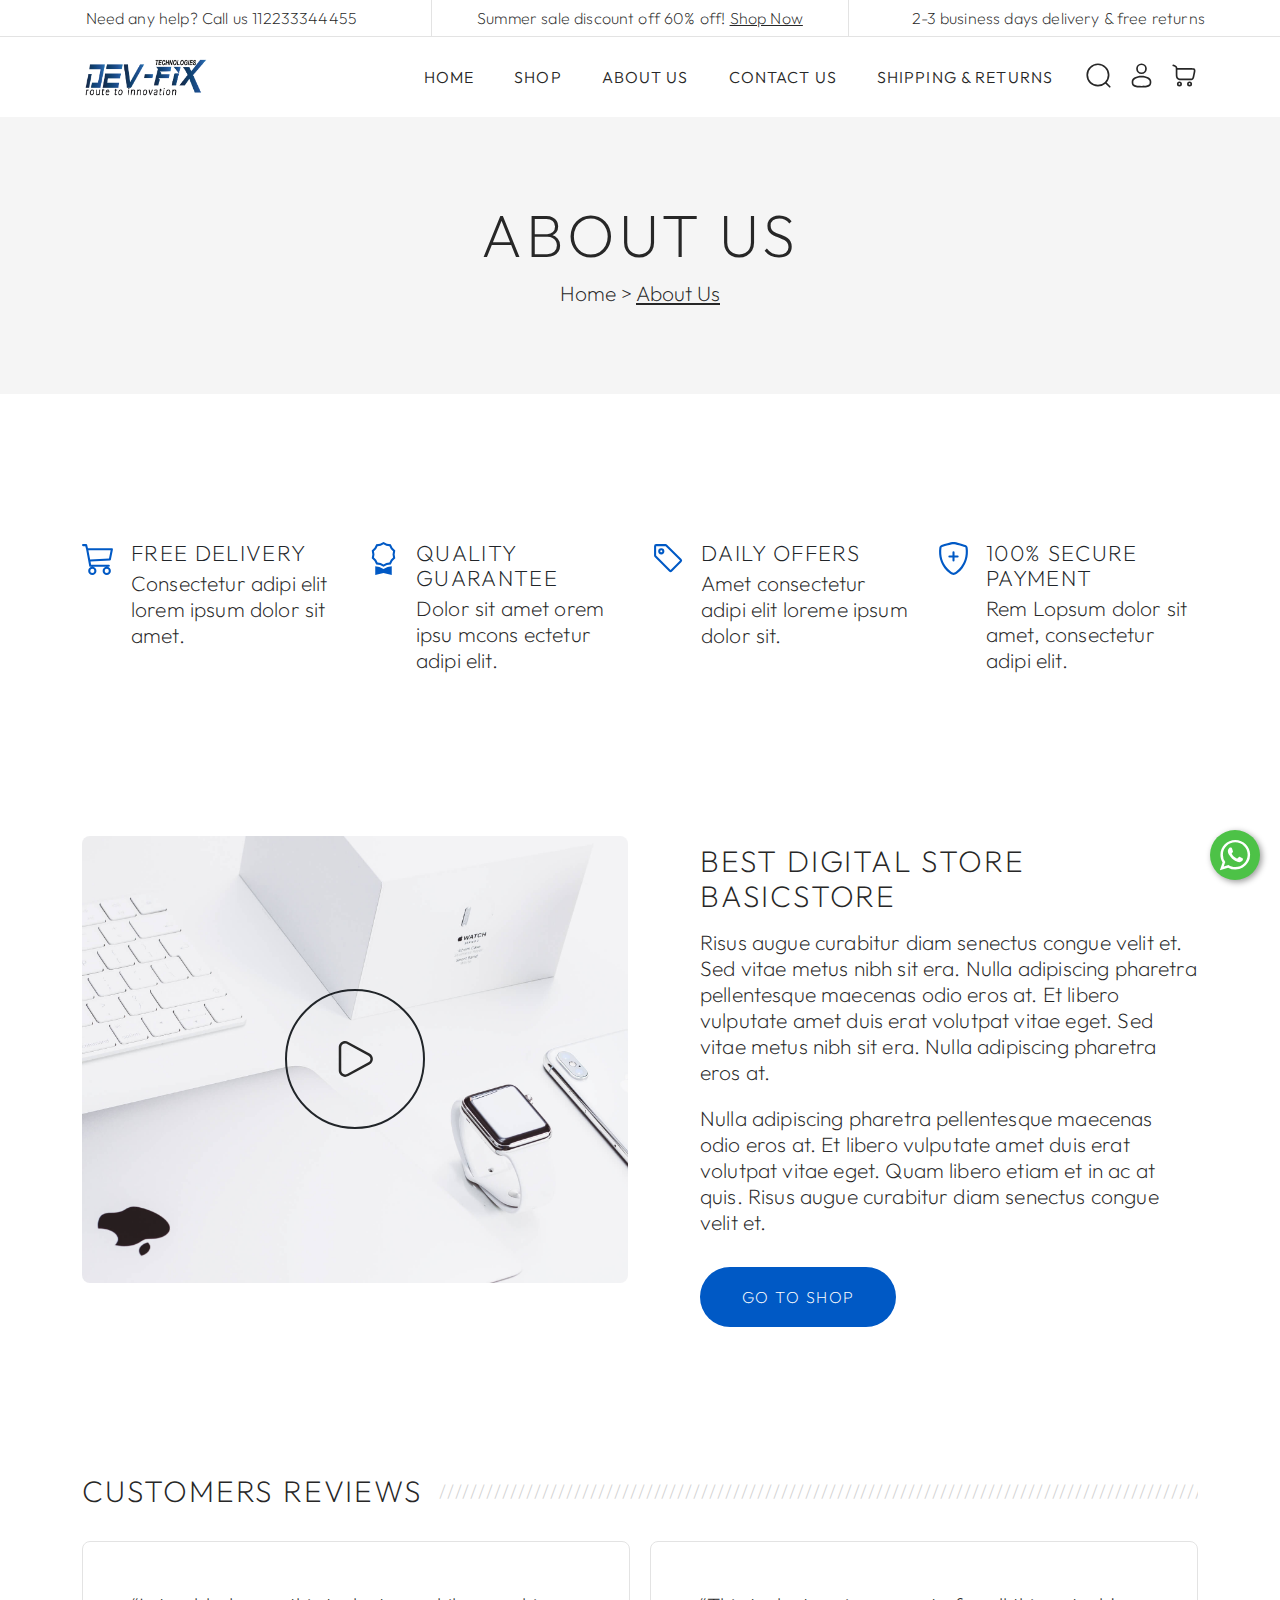
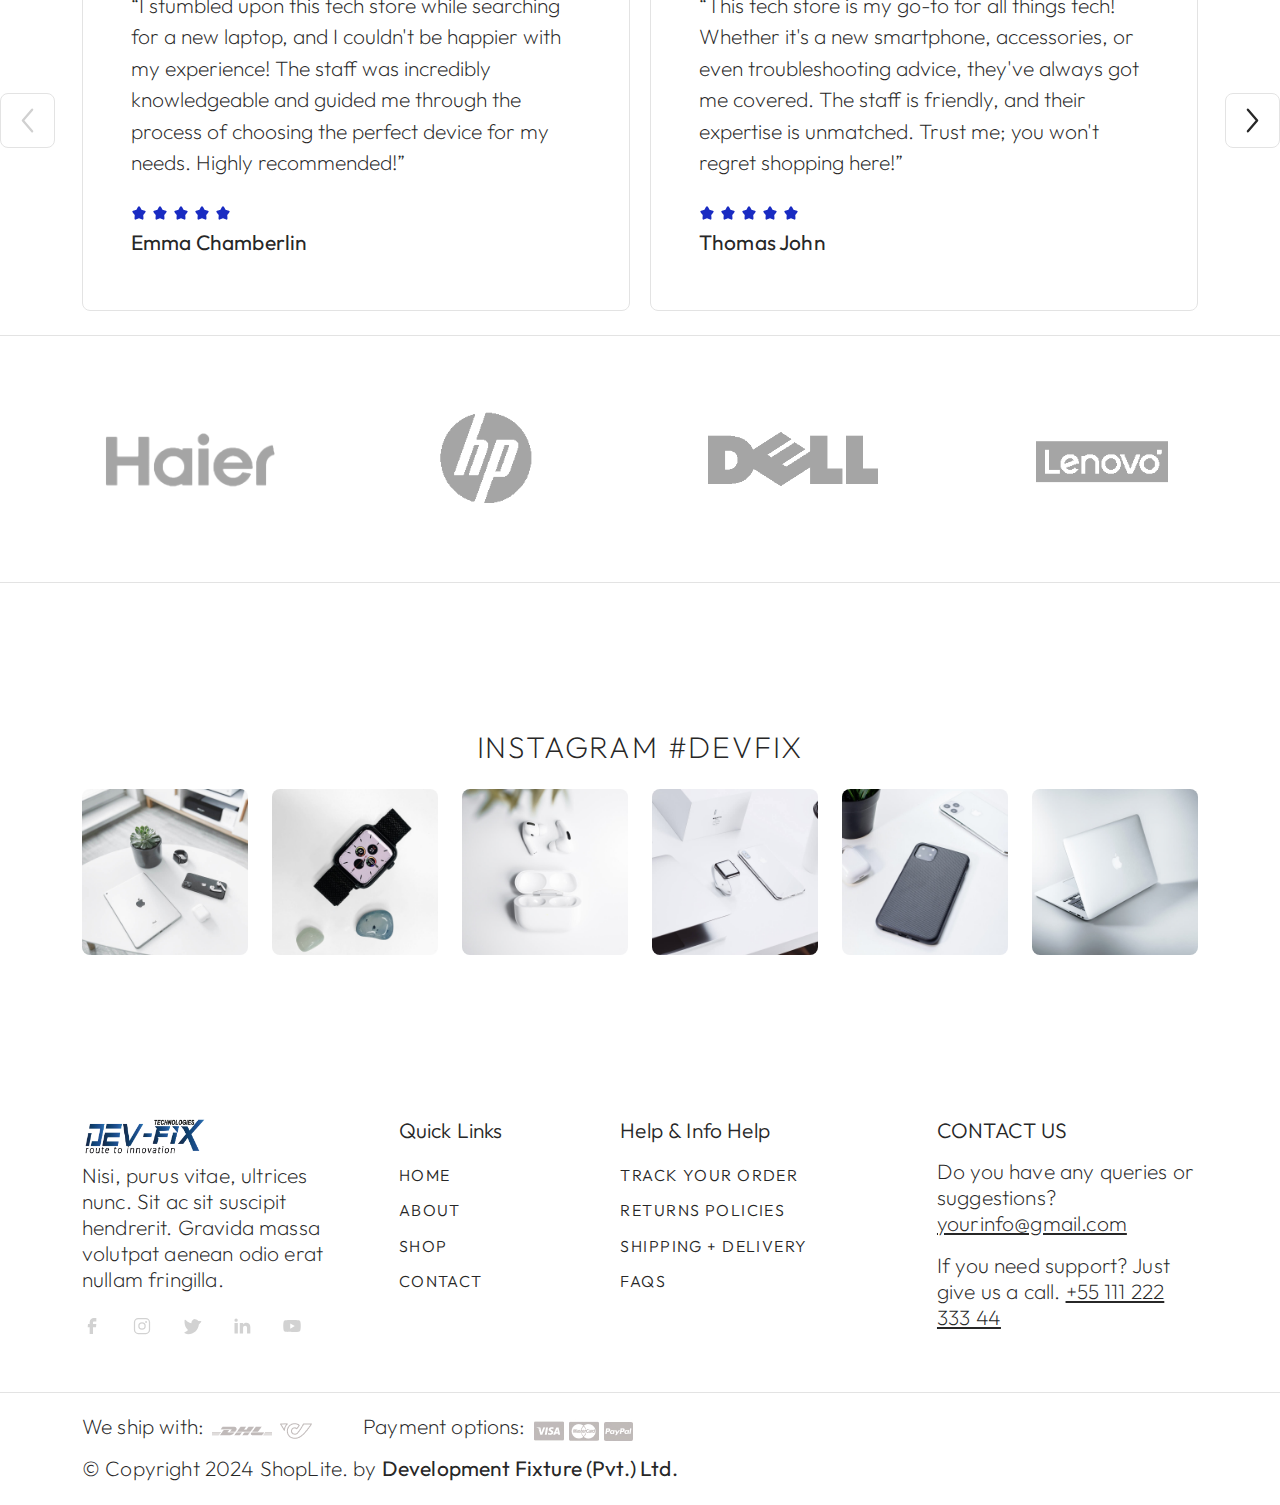
<file: about.html>
<!DOCTYPE html>
<html>
  <head>
    <title>Shop Dev-Fix - Simple eCommerce Website</title>
    <meta charset="utf-8" />
    <meta http-equiv="X-UA-Compatible" content="IE=edge" />
    <meta name="viewport" content="width=device-width, initial-scale=1.0" />
    <meta name="format-detection" content="telephone=no" />
    <meta name="apple-mobile-web-app-capable" content="yes" />
    <meta name="author" content="" />
    <meta name="keywords" content="" />
    <meta name="description" content="" />
    <link href="css/bootstrap.min.css" rel="stylesheet" />
    <link rel="stylesheet" type="text/css" href="css/style.css" />
    <link
      rel="stylesheet"
      href="https://cdn.jsdelivr.net/npm/swiper@9/swiper-bundle.min.css"
    />
    <link rel="preconnect" href="https://fonts.googleapis.com" />
    <link rel="preconnect" href="https://fonts.gstatic.com" crossorigin />
    <link
      href="https://fonts.googleapis.com/css2?family=Outfit:wght@100..900&display=swap"
      rel="stylesheet"
    />
    <script src="js/loadComponents.js"></script>
  </head>

  <body>
    <!-- Svg Section Start -->
    <svg xmlns="http://www.w3.org/2000/svg" style="display: none">
      <symbol
        id="search"
        xmlns="http://www.w3.org/2000/symbolsvg"
        viewBox="0 0 24 24"
      >
        <path
          fill="currentColor"
          fill-rule="evenodd"
          d="M11.5 2.75a8.75 8.75 0 1 0 0 17.5a8.75 8.75 0 0 0 0-17.5M1.25 11.5c0-5.66 4.59-10.25 10.25-10.25S21.75 5.84 21.75 11.5c0 2.56-.939 4.902-2.491 6.698l3.271 3.272a.75.75 0 1 1-1.06 1.06l-3.272-3.271A10.21 10.21 0 0 1 11.5 21.75c-5.66 0-10.25-4.59-10.25-10.25"
          clip-rule="evenodd"
        />
      </symbol>
      <symbol id="user" xmlns="http://www.w3.org/2000/svg" viewBox="0 0 24 24">
        <path
          fill="currentColor"
          fill-rule="evenodd"
          d="M12 1.25a4.75 4.75 0 1 0 0 9.5a4.75 4.75 0 0 0 0-9.5M8.75 6a3.25 3.25 0 1 1 6.5 0a3.25 3.25 0 0 1-6.5 0M12 12.25c-2.313 0-4.445.526-6.024 1.414C4.42 14.54 3.25 15.866 3.25 17.5v.102c-.001 1.162-.002 2.62 1.277 3.662c.629.512 1.51.877 2.7 1.117c1.192.242 2.747.369 4.773.369s3.58-.127 4.774-.369c1.19-.24 2.07-.605 2.7-1.117c1.279-1.042 1.277-2.5 1.276-3.662V17.5c0-1.634-1.17-2.96-2.725-3.836c-1.58-.888-3.711-1.414-6.025-1.414M4.75 17.5c0-.851.622-1.775 1.961-2.528c1.316-.74 3.184-1.222 5.29-1.222c2.104 0 3.972.482 5.288 1.222c1.34.753 1.961 1.677 1.961 2.528c0 1.308-.04 2.044-.724 2.6c-.37.302-.99.597-2.05.811c-1.057.214-2.502.339-4.476.339c-1.974 0-3.42-.125-4.476-.339c-1.06-.214-1.68-.509-2.05-.81c-.684-.557-.724-1.293-.724-2.601"
          clip-rule="evenodd"
        />
      </symbol>
      <symbol id="heart" xmlns="http://www.w3.org/2000/svg" viewBox="0 0 24 24">
        <path
          fill="currentColor"
          fill-rule="evenodd"
          d="M5.624 4.424C3.965 5.182 2.75 6.986 2.75 9.137c0 2.197.9 3.891 2.188 5.343c1.063 1.196 2.349 2.188 3.603 3.154c.298.23.594.459.885.688c.526.415.995.778 1.448 1.043c.452.264.816.385 1.126.385c.31 0 .674-.12 1.126-.385c.453-.265.922-.628 1.448-1.043c.29-.23.587-.458.885-.687c1.254-.968 2.54-1.959 3.603-3.155c1.289-1.452 2.188-3.146 2.188-5.343c0-2.15-1.215-3.955-2.874-4.713c-1.612-.737-3.778-.542-5.836 1.597a.75.75 0 0 1-1.08 0C9.402 3.882 7.236 3.687 5.624 4.424M12 4.46C9.688 2.39 7.099 2.1 5 3.059C2.786 4.074 1.25 6.426 1.25 9.138c0 2.665 1.11 4.699 2.567 6.339c1.166 1.313 2.593 2.412 3.854 3.382c.286.22.563.434.826.642c.513.404 1.063.834 1.62 1.16c.557.325 1.193.59 1.883.59s1.326-.265 1.883-.59c.558-.326 1.107-.756 1.62-1.16a78.6 78.6 0 0 1 .826-.642c1.26-.97 2.688-2.07 3.854-3.382c1.457-1.64 2.567-3.674 2.567-6.339c0-2.712-1.535-5.064-3.75-6.077c-2.099-.96-4.688-.67-7 1.399"
          clip-rule="evenodd"
        />
      </symbol>
      <symbol id="cart" xmlns="http://www.w3.org/2000/svg" viewBox="0 0 24 24">
        <path
          fill="currentColor"
          fill-rule="evenodd"
          d="M2.249 2.292a.75.75 0 1 0-.498 1.416l.262.091c.667.235 1.106.39 1.429.549c.303.149.437.27.525.398c.09.132.16.314.2.677c.04.38.041.875.041 1.615V9.76c0 1.453.014 2.5.151 3.3c.146.854.438 1.466.985 2.042c.594.627 1.346.9 2.243 1.026c.858.122 1.948.122 3.293.122h5.406c.742 0 1.366 0 1.87-.062c.537-.065 1.025-.209 1.452-.556c.426-.348.665-.797.837-1.309c.163-.482.289-1.093.439-1.82l.508-2.469l.002-.005l.01-.052c.165-.825.303-1.519.338-2.077c.036-.586-.031-1.164-.413-1.66c-.235-.306-.565-.479-.866-.584a4.617 4.617 0 0 0-1.002-.21c-.687-.076-1.522-.076-2.34-.076H5.667a5.932 5.932 0 0 0-.01-.108c-.054-.497-.17-.95-.453-1.362c-.284-.416-.662-.682-1.102-.899c-.412-.202-.936-.386-1.553-.603zm3.46 4.578h11.38c.856 0 1.61.001 2.205.067c.296.034.517.08.672.134a.56.56 0 0 1 .176.086c.062.082.128.23.102.651c-.027.444-.143 1.036-.321 1.926v.002l-.5 2.42c-.16.783-.27 1.303-.399 1.688c-.123.366-.239.523-.364.625c-.125.102-.303.184-.685.23c-.404.05-.935.051-1.734.051h-5.303c-1.417 0-2.4-.002-3.14-.107c-.716-.101-1.093-.285-1.366-.573c-.32-.338-.493-.668-.595-1.263c-.11-.65-.129-1.558-.129-3.047zM7.5 21.75a2.25 2.25 0 1 1 0-4.5a2.25 2.25 0 0 1 0 4.5m-.75-2.25a.75.75 0 1 0 1.5 0a.75.75 0 0 0-1.5 0m9.75 2.25a2.25 2.25 0 1 1 0-4.5a2.25 2.25 0 0 1 0 4.5m-.75-2.25a.75.75 0 1 0 1.5 0a.75.75 0 0 0-1.5 0"
          clip-rule="evenodd"
        />
      </symbol>
      <symbol
        xmlns="http://www.w3.org/2000/svg"
        id="alt-arrow-right-outline"
        viewBox="0 0 24 24"
      >
        <path
          fill="currentColor"
          fill-rule="evenodd"
          d="M8.512 4.43a.75.75 0 0 1 1.057.082l6 7a.75.75 0 0 1 0 .976l-6 7a.75.75 0 0 1-1.138-.976L14.012 12L8.431 5.488a.75.75 0 0 1 .08-1.057"
          clip-rule="evenodd"
        />
      </symbol>
      <symbol
        xmlns="http://www.w3.org/2000/svg"
        id="alt-arrow-left-outline"
        viewBox="0 0 24 24"
      >
        <path
          fill="currentColor"
          fill-rule="evenodd"
          d="M15.488 4.43a.75.75 0 0 1 .081 1.058L9.988 12l5.581 6.512a.75.75 0 1 1-1.138.976l-6-7a.75.75 0 0 1 0-.976l6-7a.75.75 0 0 1 1.057-.081"
          clip-rule="evenodd"
        />
      </symbol>
      <symbol
        xmlns="http://www.w3.org/2000/svg"
        id="cart-outline"
        viewBox="0 0 16 16"
      >
        <path
          d="M0 1.5A.5.5 0 0 1 .5 1H2a.5.5 0 0 1 .485.379L2.89 3H14.5a.5.5 0 0 1 .49.598l-1 5a.5.5 0 0 1-.465.401l-9.397.472L4.415 11H13a.5.5 0 0 1 0 1H4a.5.5 0 0 1-.491-.408L2.01 3.607 1.61 2H.5a.5.5 0 0 1-.5-.5zM3.102 4l.84 4.479 9.144-.459L13.89 4H3.102zM5 12a2 2 0 1 0 0 4 2 2 0 0 0 0-4zm7 0a2 2 0 1 0 0 4 2 2 0 0 0 0-4zm-7 1a1 1 0 1 1 0 2 1 1 0 0 1 0-2zm7 0a1 1 0 1 1 0 2 1 1 0 0 1 0-2z"
        />
      </symbol>
      <symbol
        xmlns="http://www.w3.org/2000/svg"
        id="quality"
        viewBox="0 0 16 16"
      >
        <path
          d="M9.669.864 8 0 6.331.864l-1.858.282-.842 1.68-1.337 1.32L2.6 6l-.306 1.854 1.337 1.32.842 1.68 1.858.282L8 12l1.669-.864 1.858-.282.842-1.68 1.337-1.32L13.4 6l.306-1.854-1.337-1.32-.842-1.68L9.669.864zm1.196 1.193.684 1.365 1.086 1.072L12.387 6l.248 1.506-1.086 1.072-.684 1.365-1.51.229L8 10.874l-1.355-.702-1.51-.229-.684-1.365-1.086-1.072L3.614 6l-.25-1.506 1.087-1.072.684-1.365 1.51-.229L8 1.126l1.356.702 1.509.229z"
        />
        <path
          d="M4 11.794V16l4-1 4 1v-4.206l-2.018.306L8 13.126 6.018 12.1 4 11.794z"
        />
      </symbol>
      <symbol
        xmlns="http://www.w3.org/2000/svg"
        id="price-tag"
        viewBox="0 0 16 16"
      >
        <path
          d="M6 4.5a1.5 1.5 0 1 1-3 0 1.5 1.5 0 0 1 3 0zm-1 0a.5.5 0 1 0-1 0 .5.5 0 0 0 1 0z"
        />
        <path
          d="M2 1h4.586a1 1 0 0 1 .707.293l7 7a1 1 0 0 1 0 1.414l-4.586 4.586a1 1 0 0 1-1.414 0l-7-7A1 1 0 0 1 1 6.586V2a1 1 0 0 1 1-1zm0 5.586 7 7L13.586 9l-7-7H2v4.586z"
        />
      </symbol>
      <symbol
        xmlns="http://www.w3.org/2000/svg"
        id="shield-plus"
        viewBox="0 0 16 16"
      >
        <path
          d="M5.338 1.59a61.44 61.44 0 0 0-2.837.856.481.481 0 0 0-.328.39c-.554 4.157.726 7.19 2.253 9.188a10.725 10.725 0 0 0 2.287 2.233c.346.244.652.42.893.533.12.057.218.095.293.118a.55.55 0 0 0 .101.025.615.615 0 0 0 .1-.025c.076-.023.174-.061.294-.118.24-.113.547-.29.893-.533a10.726 10.726 0 0 0 2.287-2.233c1.527-1.997 2.807-5.031 2.253-9.188a.48.48 0 0 0-.328-.39c-.651-.213-1.75-.56-2.837-.855C9.552 1.29 8.531 1.067 8 1.067c-.53 0-1.552.223-2.662.524zM5.072.56C6.157.265 7.31 0 8 0s1.843.265 2.928.56c1.11.3 2.229.655 2.887.87a1.54 1.54 0 0 1 1.044 1.262c.596 4.477-.787 7.795-2.465 9.99a11.775 11.775 0 0 1-2.517 2.453 7.159 7.159 0 0 1-1.048.625c-.28.132-.581.24-.829.24s-.548-.108-.829-.24a7.158 7.158 0 0 1-1.048-.625 11.777 11.777 0 0 1-2.517-2.453C1.928 10.487.545 7.169 1.141 2.692A1.54 1.54 0 0 1 2.185 1.43 62.456 62.456 0 0 1 5.072.56z"
        />
        <path
          d="M8 4.5a.5.5 0 0 1 .5.5v1.5H10a.5.5 0 0 1 0 1H8.5V9a.5.5 0 0 1-1 0V7.5H6a.5.5 0 0 1 0-1h1.5V5a.5.5 0 0 1 .5-.5z"
        />
      </symbol>
      <symbol
        xmlns="http://www.w3.org/2000/svg"
        id="star-fill"
        viewBox="0 0 24 24"
      >
        <path
          fill="currentColor"
          d="M9.153 5.408C10.42 3.136 11.053 2 12 2c.947 0 1.58 1.136 2.847 3.408l.328.588c.36.646.54.969.82 1.182c.28.213.63.292 1.33.45l.636.144c2.46.557 3.689.835 3.982 1.776c.292.94-.546 1.921-2.223 3.882l-.434.507c-.476.557-.715.836-.822 1.18c-.107.345-.071.717.001 1.46l.066.677c.253 2.617.38 3.925-.386 4.506c-.766.582-1.918.051-4.22-1.009l-.597-.274c-.654-.302-.981-.452-1.328-.452c-.347 0-.674.15-1.328.452l-.596.274c-2.303 1.06-3.455 1.59-4.22 1.01c-.767-.582-.64-1.89-.387-4.507l.066-.676c.072-.744.108-1.116 0-1.46c-.106-.345-.345-.624-.821-1.18l-.434-.508c-1.677-1.96-2.515-2.941-2.223-3.882c.293-.941 1.523-1.22 3.983-1.776l.636-.144c.699-.158 1.048-.237 1.329-.45c.28-.213.46-.536.82-1.182z"
        />
      </symbol>
      <symbol
        xmlns="http://www.w3.org/2000/svg"
        id="star-empty"
        viewBox="0 0 16 16"
      >
        <path
          d="M2.866 14.85c-.078.444.36.791.746.593l4.39-2.256 4.389 2.256c.386.198.824-.149.746-.592l-.83-4.73 3.522-3.356c.33-.314.16-.888-.282-.95l-4.898-.696L8.465.792a.513.513 0 0 0-.927 0L5.354 5.12l-4.898.696c-.441.062-.612.636-.283.95l3.523 3.356-.83 4.73zm4.905-2.767-3.686 1.894.694-3.957a.565.565 0 0 0-.163-.505L1.71 6.745l4.052-.576a.525.525 0 0 0 .393-.288L8 2.223l1.847 3.658a.525.525 0 0 0 .393.288l4.052.575-2.906 2.77a.565.565 0 0 0-.163.506l.694 3.957-3.686-1.894a.503.503 0 0 0-.461 0z"
        />
      </symbol>
      <symbol
        xmlns="http://www.w3.org/2000/svg"
        id="star-half"
        viewBox="0 0 16 16"
      >
        <path
          d="M5.354 5.119 7.538.792A.516.516 0 0 1 8 .5c.183 0 .366.097.465.292l2.184 4.327 4.898.696A.537.537 0 0 1 16 6.32a.548.548 0 0 1-.17.445l-3.523 3.356.83 4.73c.078.443-.36.79-.746.592L8 13.187l-4.389 2.256a.52.52 0 0 1-.146.05c-.342.06-.668-.254-.6-.642l.83-4.73L.173 6.765a.55.55 0 0 1-.172-.403.58.58 0 0 1 .085-.302.513.513 0 0 1 .37-.245l4.898-.696zM8 12.027a.5.5 0 0 1 .232.056l3.686 1.894-.694-3.957a.565.565 0 0 1 .162-.505l2.907-2.77-4.052-.576a.525.525 0 0 1-.393-.288L8.001 2.223 8 2.226v9.8z"
        />
      </symbol>
      <symbol xmlns="http://www.w3.org/2000/svg" id="play" viewBox="0 0 24 24">
        <path
          fill="currentColor"
          fill-rule="evenodd"
          d="M7.238 3.044C5.652 2.182 3.75 3.32 3.75 5.033v13.934c0 1.714 1.902 2.851 3.488 1.989l12.812-6.967c1.6-.87 1.6-3.108 0-3.977zM2.25 5.033c0-2.905 3.167-4.687 5.705-3.306l12.812 6.967c2.644 1.438 2.644 5.174 0 6.612L7.955 22.273c-2.538 1.38-5.705-.4-5.705-3.306z"
          clip-rule="evenodd"
        />
      </symbol>
      <symbol xmlns="http://www.w3.org/2000/svg" id="quote" viewBox="0 0 24 24">
        <path
          fill="currentColor"
          d="m15 17l2-4h-4V6h7v7l-2 4h-3Zm-9 0l2-4H4V6h7v7l-2 4H6Z"
        />
      </symbol>
      <symbol
        xmlns="http://www.w3.org/2000/svg"
        id="facebook"
        viewBox="0 0 24 24"
      >
        <path
          fill="currentColor"
          d="M9.198 21.5h4v-8.01h3.604l.396-3.98h-4V7.5a1 1 0 0 1 1-1h3v-4h-3a5 5 0 0 0-5 5v2.01h-2l-.396 3.98h2.396v8.01Z"
        />
      </symbol>
      <symbol
        xmlns="http://www.w3.org/2000/svg"
        id="youtube"
        viewBox="0 0 32 32"
      >
        <path
          fill="currentColor"
          d="M29.41 9.26a3.5 3.5 0 0 0-2.47-2.47C24.76 6.2 16 6.2 16 6.2s-8.76 0-10.94.59a3.5 3.5 0 0 0-2.47 2.47A36.13 36.13 0 0 0 2 16a36.13 36.13 0 0 0 .59 6.74a3.5 3.5 0 0 0 2.47 2.47c2.18.59 10.94.59 10.94.59s8.76 0 10.94-.59a3.5 3.5 0 0 0 2.47-2.47A36.13 36.13 0 0 0 30 16a36.13 36.13 0 0 0-.59-6.74ZM13.2 20.2v-8.4l7.27 4.2Z"
        />
      </symbol>
      <symbol
        xmlns="http://www.w3.org/2000/svg"
        id="twitter"
        viewBox="0 0 256 256"
      >
        <path
          fill="currentColor"
          d="m245.66 77.66l-29.9 29.9C209.72 177.58 150.67 232 80 232c-14.52 0-26.49-2.3-35.58-6.84c-7.33-3.67-10.33-7.6-11.08-8.72a8 8 0 0 1 3.85-11.93c.26-.1 24.24-9.31 39.47-26.84a110.93 110.93 0 0 1-21.88-24.2c-12.4-18.41-26.28-50.39-22-98.18a8 8 0 0 1 13.65-4.92c.35.35 33.28 33.1 73.54 43.72V88a47.87 47.87 0 0 1 14.36-34.3A46.87 46.87 0 0 1 168.1 40a48.66 48.66 0 0 1 41.47 24H240a8 8 0 0 1 5.66 13.66Z"
        />
      </symbol>
      <symbol
        xmlns="http://www.w3.org/2000/svg"
        id="instagram"
        viewBox="0 0 256 256"
      >
        <path
          fill="currentColor"
          d="M128 80a48 48 0 1 0 48 48a48.05 48.05 0 0 0-48-48Zm0 80a32 32 0 1 1 32-32a32 32 0 0 1-32 32Zm48-136H80a56.06 56.06 0 0 0-56 56v96a56.06 56.06 0 0 0 56 56h96a56.06 56.06 0 0 0 56-56V80a56.06 56.06 0 0 0-56-56Zm40 152a40 40 0 0 1-40 40H80a40 40 0 0 1-40-40V80a40 40 0 0 1 40-40h96a40 40 0 0 1 40 40ZM192 76a12 12 0 1 1-12-12a12 12 0 0 1 12 12Z"
        />
      </symbol>
      <symbol
        xmlns="http://www.w3.org/2000/svg"
        id="linkedin"
        viewBox="0 0 24 24"
      >
        <path
          fill="currentColor"
          d="M6.94 5a2 2 0 1 1-4-.002a2 2 0 0 1 4 .002zM7 8.48H3V21h4V8.48zm6.32 0H9.34V21h3.94v-6.57c0-3.66 4.77-4 4.77 0V21H22v-7.93c0-6.17-7.06-5.94-8.72-2.91l.04-1.68z"
        />
      </symbol>
      <symbol
        xmlns="http://www.w3.org/2000/svg"
        id="nav-icon"
        viewBox="0 0 16 16"
      >
        <path
          d="M14 10.5a.5.5 0 0 0-.5-.5h-3a.5.5 0 0 0 0 1h3a.5.5 0 0 0 .5-.5zm0-3a.5.5 0 0 0-.5-.5h-7a.5.5 0 0 0 0 1h7a.5.5 0 0 0 .5-.5zm0-3a.5.5 0 0 0-.5-.5h-11a.5.5 0 0 0 0 1h11a.5.5 0 0 0 .5-.5z"
        />
      </symbol>
      <symbol xmlns="http://www.w3.org/2000/svg" id="close" viewBox="0 0 16 16">
        <path
          d="M2.146 2.854a.5.5 0 1 1 .708-.708L8 7.293l5.146-5.147a.5.5 0 0 1 .708.708L8.707 8l5.147 5.146a.5.5 0 0 1-.708.708L8 8.707l-5.146 5.147a.5.5 0 0 1-.708-.708L7.293 8 2.146 2.854Z"
        />
      </symbol>
      <symbol
        xmlns="http://www.w3.org/2000/svg"
        id="navbar-icon"
        viewBox="0 0 16 16"
      >
        <path
          d="M14 10.5a.5.5 0 0 0-.5-.5h-3a.5.5 0 0 0 0 1h3a.5.5 0 0 0 .5-.5zm0-3a.5.5 0 0 0-.5-.5h-7a.5.5 0 0 0 0 1h7a.5.5 0 0 0 .5-.5zm0-3a.5.5 0 0 0-.5-.5h-11a.5.5 0 0 0 0 1h11a.5.5 0 0 0 .5-.5z"
        />
      </symbol>
    </svg>
    <!-- Svg Section End -->

    <!-- <div class="preloader-container">
      <div class="preloader-text">
        <span>D</span><span>E</span><span>V</span><span>F</span><span>I</span><span>X</span>
      </div>
    </div> -->

    <div class="search-popup">
      <div class="search-popup-container">
        <form role="search" method="get" class="search-form" action="">
          <input
            type="search"
            id="search-form"
            class="search-field"
            placeholder="Type and press enter"
            value=""
            name="s"
          />
          <button type="submit" class="search-submit">
            <svg class="search">
              <use xlink:href="#search"></use>
            </svg>
          </button>
        </form>

        <h5 class="cat-list-title">Browse Categories</h5>

        <ul class="cat-list">
          <li class="cat-list-item">
            <a href="#" title="Mobile Phones">Mobile Phones</a>
          </li>
          <li class="cat-list-item">
            <a href="#" title="Smart Watches">Smart Watches</a>
          </li>
          <li class="cat-list-item">
            <a href="#" title="Headphones">Headphones</a>
          </li>
          <li class="cat-list-item">
            <a href="#" title="Accessories">Accessories</a>
          </li>
          <li class="cat-list-item">
            <a href="#" title="Monitors">Monitors</a>
          </li>
          <li class="cat-list-item">
            <a href="#" title="Speakers">Speakers</a>
          </li>
          <li class="cat-list-item">
            <a href="#" title="Memory Cards">Memory Cards</a>
          </li>
        </ul>
      </div>
    </div>

    <div id="header-placeholder"></div>

    <!-- Breadcrumb Section Start -->
    <section
      class="hero-section position-relative bg-light-gray padding-medium"
    >
      <div class="hero-content">
        <div class="container">
          <div class="row">
            <div class="text-center">
              <h1>About Us</h1>
              <div class="breadcrumbs">
                <span class="item">
                  <a href="index.html">Home > </a>
                </span>
                <span class="item text-decoration-underline">About Us</span>
              </div>
            </div>
          </div>
        </div>
      </div>
    </section>
    <!-- Breadcrumb Section End -->

    <!-- Services Section Start -->
    <section id="company-services" class="padding-large">
      <div class="container">
        <div class="row">
          <div class="col-lg-3 col-md-6 pb-3 pb-lg-0">
            <div class="icon-box d-flex">
              <div class="icon-box-icon pe-3 pb-3">
                <svg class="cart-outline">
                  <use xlink:href="#cart-outline" />
                </svg>
              </div>
              <div class="icon-box-content">
                <h4 class="card-title mb-1 text-uppercase text-dark">
                  Free delivery
                </h4>
                <p>Consectetur adipi elit lorem ipsum dolor sit amet.</p>
              </div>
            </div>
          </div>
          <div class="col-lg-3 col-md-6 pb-3 pb-lg-0">
            <div class="icon-box d-flex">
              <div class="icon-box-icon pe-3 pb-3">
                <svg class="quality">
                  <use xlink:href="#quality" />
                </svg>
              </div>
              <div class="icon-box-content">
                <h4 class="card-title mb-1 text-uppercase text-dark">
                  Quality guarantee
                </h4>
                <p>Dolor sit amet orem ipsu mcons ectetur adipi elit.</p>
              </div>
            </div>
          </div>
          <div class="col-lg-3 col-md-6 pb-3 pb-lg-0">
            <div class="icon-box d-flex">
              <div class="icon-box-icon pe-3 pb-3">
                <svg class="price-tag">
                  <use xlink:href="#price-tag" />
                </svg>
              </div>
              <div class="icon-box-content">
                <h4 class="card-title mb-1 text-uppercase text-dark">
                  Daily offers
                </h4>
                <p>Amet consectetur adipi elit loreme ipsum dolor sit.</p>
              </div>
            </div>
          </div>
          <div class="col-lg-3 col-md-6 pb-3 pb-lg-0">
            <div class="icon-box d-flex">
              <div class="icon-box-icon pe-3 pb-3">
                <svg class="shield-plus">
                  <use xlink:href="#shield-plus" />
                </svg>
              </div>
              <div class="icon-box-content">
                <h4 class="card-title mb-1 text-uppercase text-dark">
                  100% secure payment
                </h4>
                <p>Rem Lopsum dolor sit amet, consectetur adipi elit.</p>
              </div>
            </div>
          </div>
        </div>
      </div>
    </section>
    <!-- Services Section End -->

    <!-- About Section Start -->
    <section id="about-us" class="padding-large pt-0">
      <div class="container">
        <div class="row">
          <div class="col-md-6">
            <div
              class="image-holder position-relative mb-4 d-flex align-items-center justify-content-center"
            >
              <a
                type="button"
                data-bs-toggle="modal"
                data-src="https://www.youtube.com/embed/l4MOE3hZATA"
                data-bs-target="#myModal"
                class="play-btn position-absolute"
              >
                <div
                  class="play-icon border border-2 border-dark rounded-pill p-5"
                >
                  <svg class="search" width="40" height="40">
                    <use xlink:href="#play"></use>
                  </svg>
                </div>
              </a>
              <div class="image">
                <img
                  src="images/single-image-about.jpg"
                  alt="single"
                  class="img-fluid rounded-3 single-image"
                />
              </div>
            </div>
          </div>
          <div class="col-md-6">
            <div class="detail ps-md-5 mt-2">
              <div class="display-header">
                <h3 class="mb-3">Best Digital Store BasicStore</h3>
                <p class="pb-1">
                  Risus augue curabitur diam senectus congue velit et. Sed vitae
                  metus nibh sit era. Nulla adipiscing pharetra pellentesque
                  maecenas odio eros at. Et libero vulputate amet duis erat
                  volutpat vitae eget. Sed vitae metus nibh sit era. Nulla
                  adipiscing pharetra eros at.
                </p>

                <p>
                  Nulla adipiscing pharetra pellentesque maecenas odio eros at.
                  Et libero vulputate amet duis erat volutpat vitae eget. Quam
                  libero etiam et in ac at quis. Risus augue curabitur diam
                  senectus congue velit et.
                </p>
                <a href="shop.html" class="btn mt-3">Go to shop</a>
              </div>
            </div>
          </div>
        </div>
      </div>
    </section>
    <!-- About Section End -->

    <!-- testimonial Section Start -->
    <section id="customers-reviews" class="position-relative">
      <div class="container">
        <div class="section-title overflow-hidden mb-4">
          <h3 class="d-flex align-items-center">Customers reviews</h3>
        </div>
        <div
          class="position-absolute top-50 end-0 pe-0 pe-xxl-5 me-0 me-xxl-5 swiper-next testimonial-button-next"
        >
          <svg
            class="chevron-forward-circle d-flex justify-content-center align-items-center border rounded-3 p-2"
            width="55"
            height="55"
          >
            <use xlink:href="#alt-arrow-right-outline"></use>
          </svg>
        </div>
        <div
          class="position-absolute top-50 start-0 ps-0 ps-xxl-5 ms-0 ms-xxl-5 swiper-prev testimonial-button-prev"
        >
          <svg
            class="chevron-back-circle d-flex justify-content-center align-items-center border rounded-3 p-2"
            width="55"
            height="55"
          >
            <use xlink:href="#alt-arrow-left-outline"></use>
          </svg>
        </div>
        <div class="swiper testimonial-swiper">
          <div class="swiper-wrapper">
            <div class="swiper-slide">
              <div
                class="card position-relative text-left p-5 border rounded-3"
              >
                <blockquote>
                  “I stumbled upon this tech store while searching for a new
                  laptop, and I couldn't be happier with my experience! The
                  staff was incredibly knowledgeable and guided me through the
                  process of choosing the perfect device for my needs. Highly
                  recommended!”
                </blockquote>
                <div class="rating text-primary">
                  <svg class="star star-fill">
                    <use xlink:href="#star-fill"></use>
                  </svg>
                  <svg class="star star-fill">
                    <use xlink:href="#star-fill"></use>
                  </svg>
                  <svg class="star star-fill">
                    <use xlink:href="#star-fill"></use>
                  </svg>
                  <svg class="star star-fill">
                    <use xlink:href="#star-fill"></use>
                  </svg>
                  <svg class="star star-fill">
                    <use xlink:href="#star-fill"></use>
                  </svg>
                </div>
                <h5 class="mt-1 fw-normal">Emma Chamberlin</h5>
              </div>
            </div>
            <div class="swiper-slide">
              <div
                class="card position-relative text-left p-5 border rounded-3"
              >
                <blockquote>
                  “This tech store is my go-to for all things tech! Whether it's
                  a new smartphone, accessories, or even troubleshooting advice,
                  they've always got me covered. The staff is friendly, and
                  their expertise is unmatched. Trust me; you won't regret
                  shopping here!”
                </blockquote>
                <div class="rating text-primary">
                  <svg class="star star-fill">
                    <use xlink:href="#star-fill"></use>
                  </svg>
                  <svg class="star star-fill">
                    <use xlink:href="#star-fill"></use>
                  </svg>
                  <svg class="star star-fill">
                    <use xlink:href="#star-fill"></use>
                  </svg>
                  <svg class="star star-fill">
                    <use xlink:href="#star-fill"></use>
                  </svg>
                  <svg class="star star-fill">
                    <use xlink:href="#star-fill"></use>
                  </svg>
                </div>
                <h5 class="mt-1 fw-normal">Thomas John</h5>
              </div>
            </div>
            <div class="swiper-slide">
              <div
                class="card position-relative text-left p-5 border rounded-3"
              >
                <blockquote>
                  “I recently purchased a smartwatch from this tech store, and
                  I'm absolutely thrilled find the perfect fit with my purchase!
                  Not only did they have an extensive find the perfect fit
                  selection to choose from, but their team helped me find the
                  perfect fit for my lifestyle.”
                </blockquote>
                <div class="rating text-primary">
                  <svg class="star star-fill">
                    <use xlink:href="#star-fill"></use>
                  </svg>
                  <svg class="star star-fill">
                    <use xlink:href="#star-fill"></use>
                  </svg>
                  <svg class="star star-fill">
                    <use xlink:href="#star-fill"></use>
                  </svg>
                  <svg class="star star-fill">
                    <use xlink:href="#star-fill"></use>
                  </svg>
                  <svg class="star star-fill">
                    <use xlink:href="#star-fill"></use>
                  </svg>
                </div>
                <h5 class="mt-1 fw-normal">Kevin Bryan</h5>
              </div>
            </div>
            <div class="swiper-slide">
              <div
                class="card position-relative text-left p-5 border rounded-3"
              >
                <blockquote>
                  “I stumbled upon this tech store while searching for a new
                  laptop, and I couldn't be happier with my experience! The
                  staff was incredibly knowledgeable and guided me through the
                  process of choosing the perfect device for my needs. Highly
                  recommended!”
                </blockquote>
                <div class="rating text-primary">
                  <svg class="star star-fill">
                    <use xlink:href="#star-fill"></use>
                  </svg>
                  <svg class="star star-fill">
                    <use xlink:href="#star-fill"></use>
                  </svg>
                  <svg class="star star-fill">
                    <use xlink:href="#star-fill"></use>
                  </svg>
                  <svg class="star star-fill">
                    <use xlink:href="#star-fill"></use>
                  </svg>
                  <svg class="star star-fill">
                    <use xlink:href="#star-fill"></use>
                  </svg>
                </div>
                <h5 class="mt-1 fw-normal">Stevin</h5>
              </div>
            </div>
            <div class="swiper-slide">
              <div
                class="card position-relative text-left p-5 border rounded-3"
              >
                <blockquote>
                  “I stumbled upon this tech store while searching for a new
                  laptop, and I couldn't be happier with my experience! The
                  staff was incredibly knowledgeable and guided me through the
                  process of choosing the perfect device for my needs. Highly
                  recommended!”
                </blockquote>
                <div class="rating text-primary">
                  <svg class="star star-fill">
                    <use xlink:href="#star-fill"></use>
                  </svg>
                  <svg class="star star-fill">
                    <use xlink:href="#star-fill"></use>
                  </svg>
                  <svg class="star star-fill">
                    <use xlink:href="#star-fill"></use>
                  </svg>
                  <svg class="star star-fill">
                    <use xlink:href="#star-fill"></use>
                  </svg>
                  <svg class="star star-fill">
                    <use xlink:href="#star-fill"></use>
                  </svg>
                </div>
                <h5 class="mt-1 fw-normal">Roman</h5>
              </div>
            </div>
          </div>
        </div>
      </div>
    </section>
    <!-- testimonial Section end -->

    <!-- Brands Section Start -->
    <section id="brands" class="border-top border-bottom mt-4">
      <div class="container">
        <div
          class="brand-images my-5 d-flex align-items-center justify-content-center justify-content-md-center justify-content-lg-between flex-wrap"
        >
          <a href="#" class="brand">
            <img
              src="images/haier.png"
              alt="brand"
              class="img-fluid"
              height="26px"
              width="200px"
            />
          </a>
          <a href="#" class="brand">
            <img
              src="images/hp.png"
              alt="brand"
              class="img-fluid"
              height="26px"
              width="200px"
            />
          </a>
          <a href="#" class="brand">
            <img
              src="images/dell.png"
              alt="brand"
              class="img-fluid"
              height="26px"
              width="200px"
            />
          </a>
          <a href="#" class="brand">
            <img
              src="images/lenavo.png"
              alt="brand"
              class="img-fluid"
              height="26px"
              width="200px"
            />
          </a>
          <!-- <a href="#" class="brand">
          <img src="images/asus.png" alt="brand" class="img-fluid" height="26px" width="200px"/>
        </a> -->
        </div>
      </div>
    </section>
    <!-- Brands Section End -->

    <!-- instashop Section Start -->
    <section id="instagram" class="padding-large">
      <div class="container">
        <div class="text-center mb-4">
          <h3>Instagram #Devfix</h3>
        </div>
        <div
          class="row justify-content-center justify-content-sm-center align-content-center"
        >
          <div class="col-md-2 align-self-center">
            <figure class="instagram-item position-relative rounded-3">
              <a href="#" class="image-link position-relative">
                <div
                  class="icon-overlay position-absolute d-flex justify-content-center"
                >
                  <svg class="instagram">
                    <use xlink:href="#instagram2"></use>
                  </svg>
                </div>
                <img
                  src="images/insta-item1.jpg"
                  alt="instagram"
                  class="img-fluid rounded-3 insta-image"
                  height="216px"
                  width="216px"
                />
              </a>
            </figure>
          </div>
          <div class="col-md-2">
            <figure class="instagram-item position-relative rounded-3">
              <a href="#" class="image-link position-relative">
                <div
                  class="icon-overlay position-absolute d-flex justify-content-center"
                >
                  <svg class="instagram">
                    <use xlink:href="#instagram2"></use>
                  </svg>
                </div>
                <img
                  src="images/insta-item2.jpg"
                  alt="instagram"
                  class="img-fluid rounded-3 insta-image"
                  height="216px"
                  width="216px"
                />
              </a>
            </figure>
          </div>
          <div class="col-md-2">
            <figure class="instagram-item position-relative rounded-3">
              <a href="#" class="image-link position-relative">
                <div
                  class="icon-overlay position-absolute d-flex justify-content-center"
                >
                  <svg class="instagram">
                    <use xlink:href="#instagram2"></use>
                  </svg>
                </div>
                <img
                  src="images/insta-item3.jpg"
                  alt="instagram"
                  class="img-fluid rounded-3 insta-image"
                  height="216px"
                  width="216px"
                />
              </a>
            </figure>
          </div>
          <div class="col-md-2">
            <figure class="instagram-item position-relative rounded-3">
              <a href="#" class="image-link position-relative">
                <div
                  class="icon-overlay position-absolute d-flex justify-content-center"
                >
                  <svg class="instagram">
                    <use xlink:href="#instagram2"></use>
                  </svg>
                </div>
                <img
                  src="images/insta-item4.jpg"
                  alt="instagram"
                  class="img-fluid rounded-3 insta-image"
                  height="216px"
                  width="216px"
                />
              </a>
            </figure>
          </div>
          <div class="col-md-2">
            <figure class="instagram-item position-relative rounded-3">
              <a href="#" class="image-link position-relative">
                <div
                  class="icon-overlay position-absolute d-flex justify-content-center"
                >
                  <svg class="instagram">
                    <use xlink:href="#instagram2"></use>
                  </svg>
                </div>
                <img
                  src="images/insta-item5.jpg"
                  alt="instagram"
                  class="img-fluid rounded-3 insta-image"
                  height="216px"
                  width="216px"
                />
              </a>
            </figure>
          </div>
          <div class="col-md-2">
            <figure class="instagram-item position-relative rounded-3">
              <a href="#" class="image-link position-relative">
                <div
                  class="icon-overlay position-absolute d-flex justify-content-center"
                >
                  <svg class="instagram">
                    <use xlink:href="#instagram2"></use>
                  </svg>
                </div>
                <img
                  src="images/insta-item6.jpg"
                  alt="instagram"
                  class="img-fluid rounded-3 insta-image"
                  height="216px"
                  width="216px"
                />
              </a>
            </figure>
          </div>
        </div>
      </div>
    </section>
    <!-- instashop Section End -->

    <div id="footer-placeholder"></div>

    <!-- Video Popup Start -->
    <div
      class="modal fade"
      id="myModal"
      tabindex="-1"
      role="dialog"
      aria-labelledby="exampleModalLabel"
      aria-hidden="true"
    >
      <div class="modal-dialog" role="document">
        <div class="modal-content">
          <div class="modal-body">
            <button
              type="button"
              class="btn-close"
              data-bs-dismiss="modal"
              aria-label="Close"
            >
              <svg class="bi" width="40" height="40">
                <use xlink:href="#close-sharp"></use>
              </svg>
            </button>
            <div class="ratio ratio-16x9">
              <iframe
                class="embed-responsive-item"
                src=""
                id="video"
                allowscriptaccess="always"
                allow="autoplay"
              ></iframe>
            </div>
          </div>
        </div>
      </div>
    </div>
    <!-- Video Popup End -->

    <!-- Whatsapp btn start -->
    <a href="whatsapp://send?phone=923248011017">
      <svg viewBox="0 0 32 32" title="Contact" class="whatsapp-btn">
        <path
          d=" M19.11 17.205c-.372 0-1.088 1.39-1.518 1.39a.63.63 0 0 1-.315-.1c-.802-.402-1.504-.817-2.163-1.447-.545-.516-1.146-1.29-1.46-1.963a.426.426 0 0 1-.073-.215c0-.33.99-.945.99-1.49 0-.143-.73-2.09-.832-2.335-.143-.372-.214-.487-.6-.487-.187 0-.36-.043-.53-.043-.302 0-.53.115-.746.315-.688.645-1.032 1.318-1.06 2.264v.114c-.015.99.472 1.977 1.017 2.78 1.23 1.82 2.506 3.41 4.554 4.34.616.287 2.035.888 2.722.888.817 0 2.15-.515 2.478-1.318.13-.33.244-.73.244-1.088 0-.058 0-.144-.03-.215-.1-.172-2.434-1.39-2.678-1.39zm-2.908 7.593c-1.747 0-3.48-.53-4.942-1.49L7.793 24.41l1.132-3.337a8.955 8.955 0 0 1-1.72-5.272c0-4.955 4.04-8.995 8.997-8.995S25.2 10.845 25.2 15.8c0 4.958-4.04 8.998-8.998 8.998zm0-19.798c-5.96 0-10.8 4.842-10.8 10.8 0 1.964.53 3.898 1.546 5.574L5 27.176l5.974-1.92a10.807 10.807 0 0 0 16.03-9.455c0-5.958-4.842-10.8-10.802-10.8z"
          fill-rule="evenodd"
        ></path></svg
    ></a>
    <!-- Whatsapp btn end  -->

    <script src="js/jquery-1.11.0.min.js"></script>
    <script
      src="https://cdn.jsdelivr.net/npm/bootstrap@5.3.3/dist/js/bootstrap.bundle.min.js"
      integrity="sha384-YvpcrYf0tY3lHB60NNkmXc5s9fDVZLESaAA55NDzOxhy9GkcIdslK1eN7N6jIeHz"
      crossorigin="anonymous"
    ></script>
    <script src="https://cdn.jsdelivr.net/npm/swiper/swiper-bundle.min.js"></script>
    <script type="text/javascript" src="js/script.js"></script>
  </body>
</html>
</file>
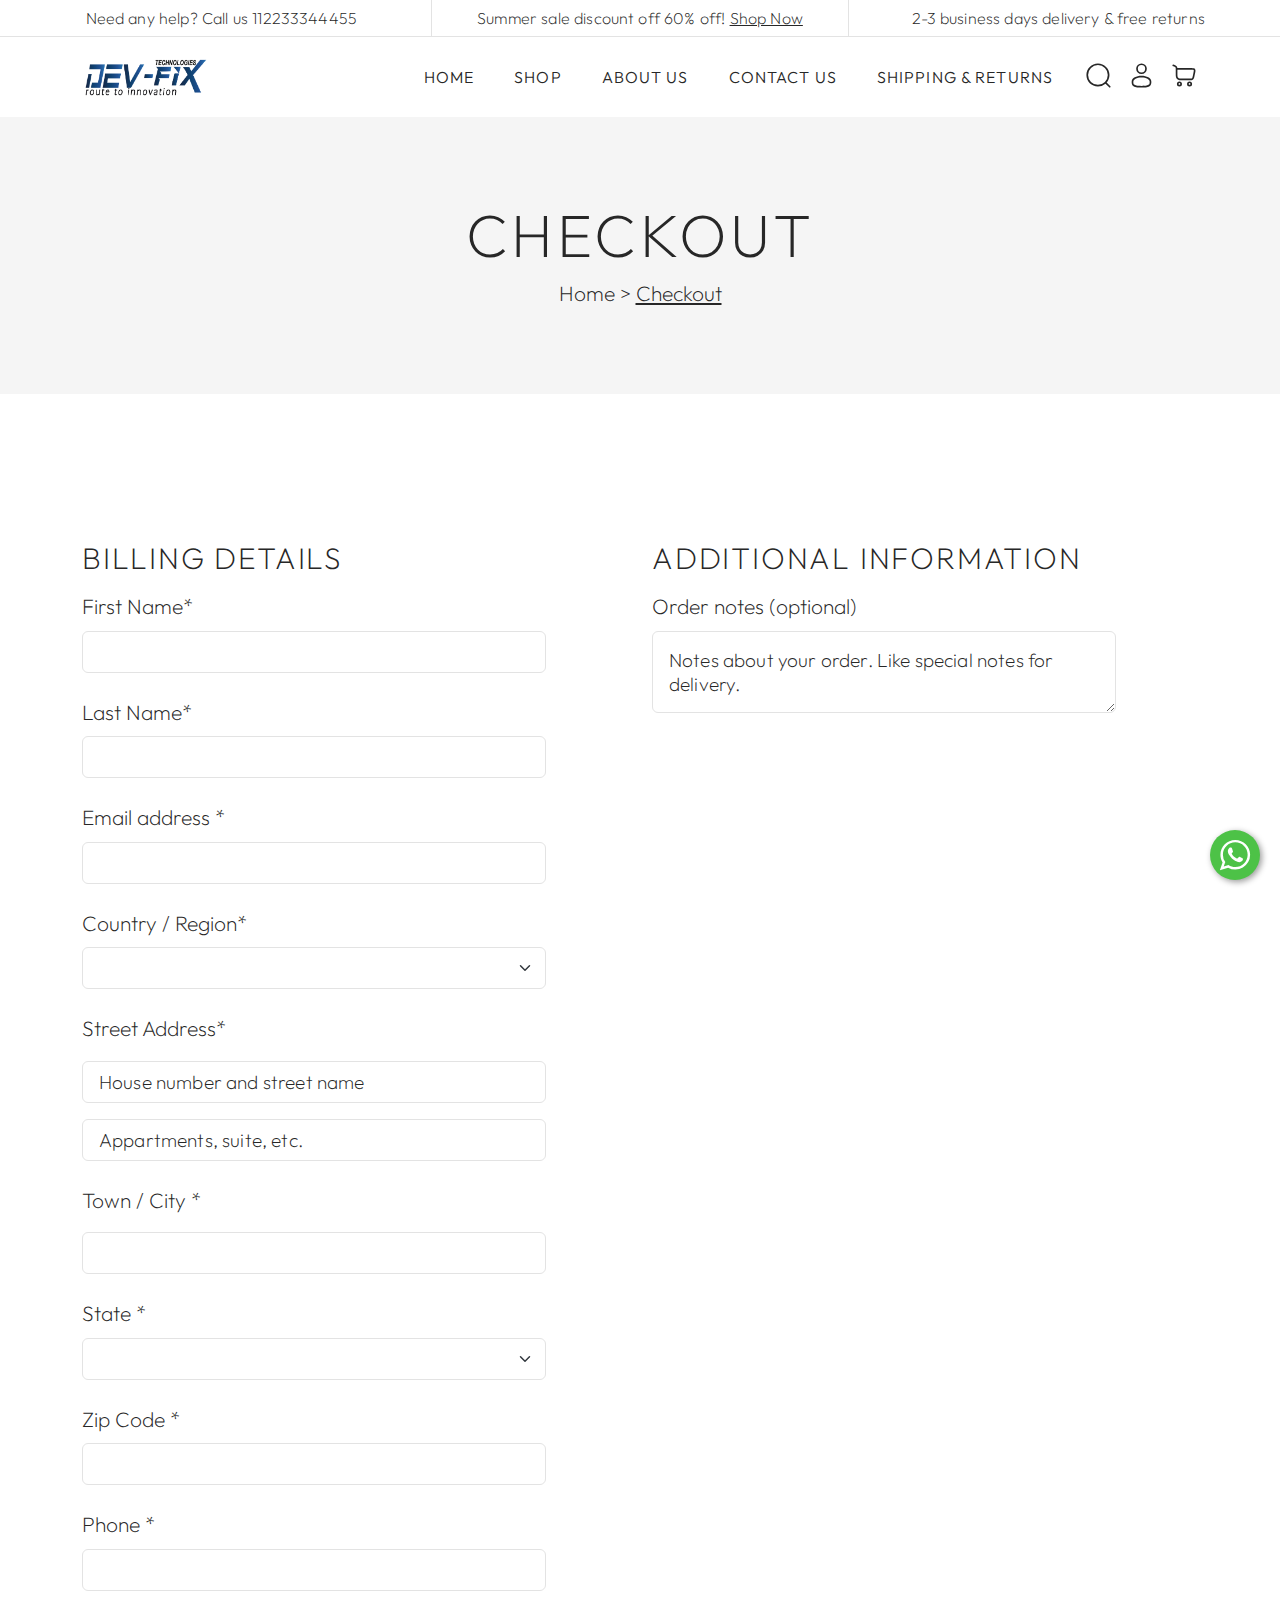
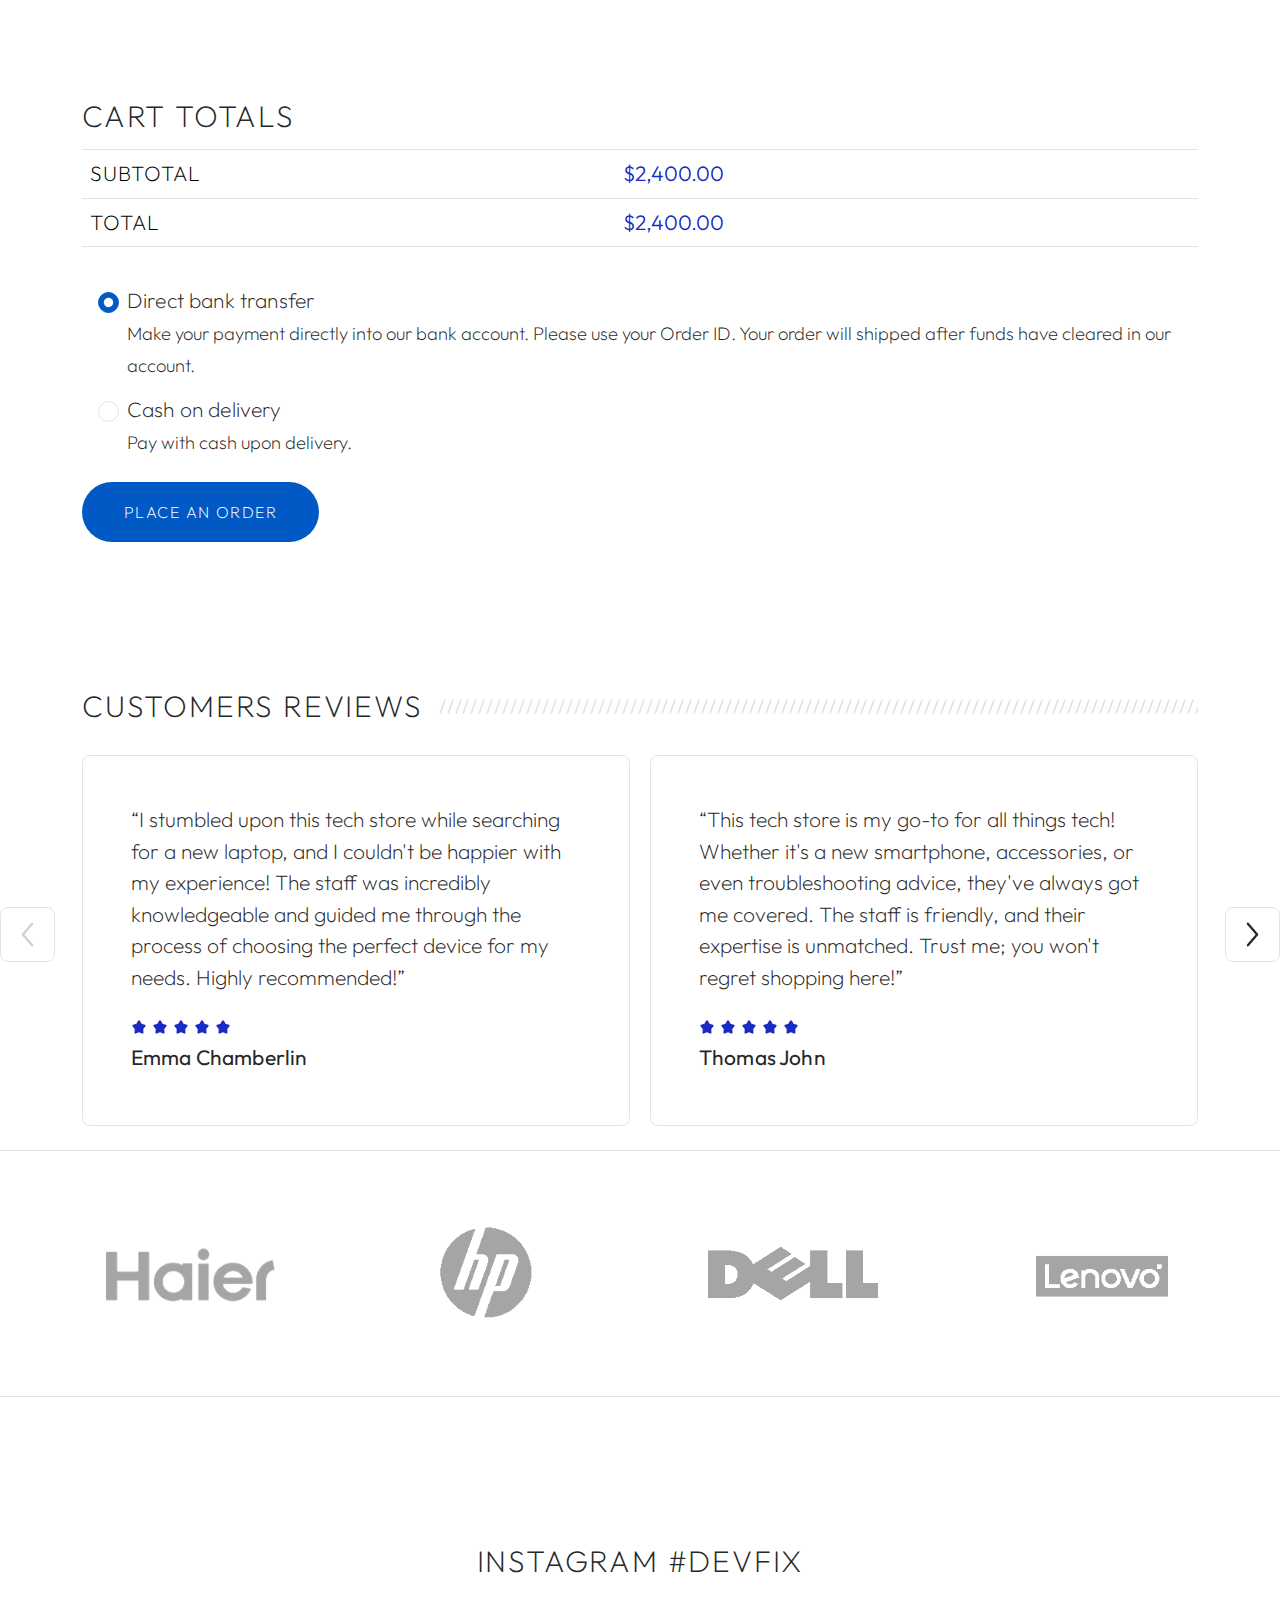
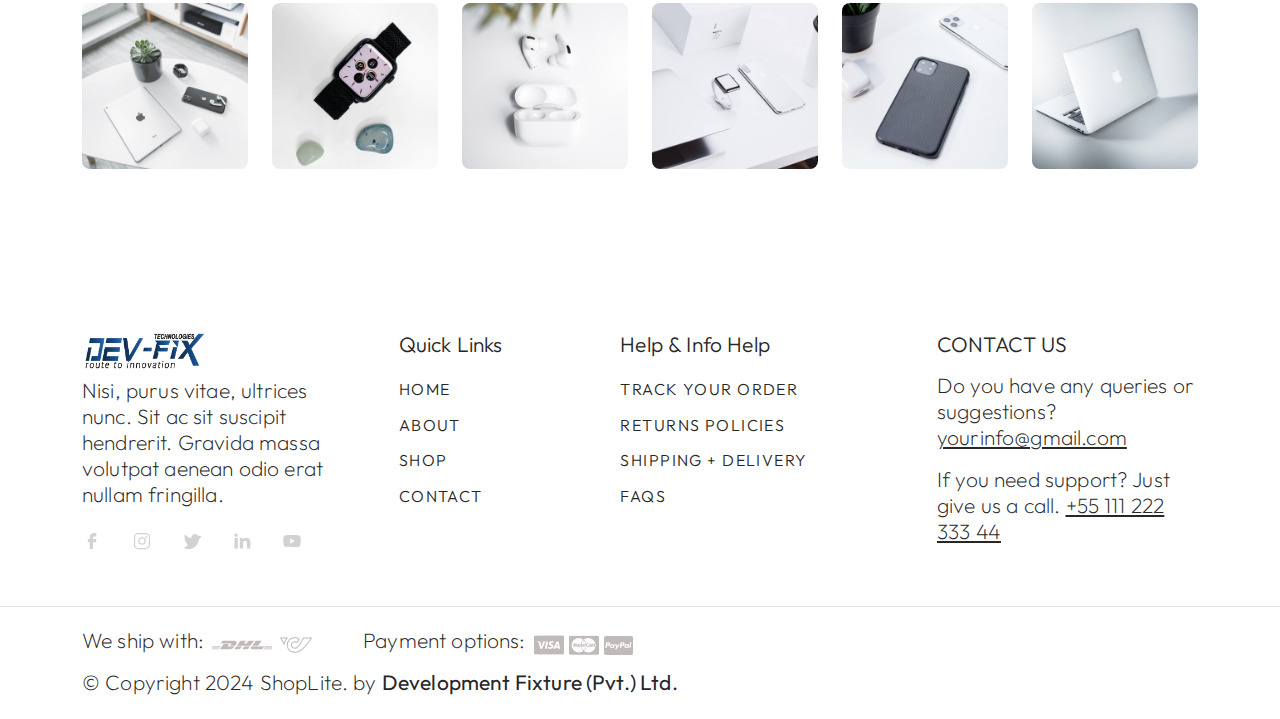
<file: checkout.html>
<!DOCTYPE html>
<html>
  <head>
    <title>Shop Dev-Fix - Simple eCommerce Website</title>
    <meta charset="utf-8" />
    <meta http-equiv="X-UA-Compatible" content="IE=edge" />
    <meta name="viewport" content="width=device-width, initial-scale=1.0" />
    <meta name="format-detection" content="telephone=no" />
    <meta name="apple-mobile-web-app-capable" content="yes" />
    <meta name="author" content="" />
    <meta name="keywords" content="" />
    <meta name="description" content="" />
    <link
      href="css/bootstrap.min.css"
      rel="stylesheet"
      crossorigin="anonymous"
    />
    <link rel="stylesheet" type="text/css" href="css/style.css" />
    <link
      rel="stylesheet"
      href="https://cdn.jsdelivr.net/npm/swiper@9/swiper-bundle.min.css"
    />
    <link rel="preconnect" href="https://fonts.googleapis.com" />
    <link rel="preconnect" href="https://fonts.gstatic.com" crossorigin />
    <link
      href="https://fonts.googleapis.com/css2?family=Outfit:wght@100..900&display=swap"
      rel="stylesheet"
    />
    <script src="js/loadComponents.js"></script>
  </head>
  <body>
    <svg xmlns="http://www.w3.org/2000/svg" style="display: none">
      <symbol
        id="search"
        xmlns="http://www.w3.org/2000/symbolsvg"
        viewBox="0 0 24 24"
      >
        <path
          fill="currentColor"
          fill-rule="evenodd"
          d="M11.5 2.75a8.75 8.75 0 1 0 0 17.5a8.75 8.75 0 0 0 0-17.5M1.25 11.5c0-5.66 4.59-10.25 10.25-10.25S21.75 5.84 21.75 11.5c0 2.56-.939 4.902-2.491 6.698l3.271 3.272a.75.75 0 1 1-1.06 1.06l-3.272-3.271A10.21 10.21 0 0 1 11.5 21.75c-5.66 0-10.25-4.59-10.25-10.25"
          clip-rule="evenodd"
        />
      </symbol>
      <symbol id="user" xmlns="http://www.w3.org/2000/svg" viewBox="0 0 24 24">
        <path
          fill="currentColor"
          fill-rule="evenodd"
          d="M12 1.25a4.75 4.75 0 1 0 0 9.5a4.75 4.75 0 0 0 0-9.5M8.75 6a3.25 3.25 0 1 1 6.5 0a3.25 3.25 0 0 1-6.5 0M12 12.25c-2.313 0-4.445.526-6.024 1.414C4.42 14.54 3.25 15.866 3.25 17.5v.102c-.001 1.162-.002 2.62 1.277 3.662c.629.512 1.51.877 2.7 1.117c1.192.242 2.747.369 4.773.369s3.58-.127 4.774-.369c1.19-.24 2.07-.605 2.7-1.117c1.279-1.042 1.277-2.5 1.276-3.662V17.5c0-1.634-1.17-2.96-2.725-3.836c-1.58-.888-3.711-1.414-6.025-1.414M4.75 17.5c0-.851.622-1.775 1.961-2.528c1.316-.74 3.184-1.222 5.29-1.222c2.104 0 3.972.482 5.288 1.222c1.34.753 1.961 1.677 1.961 2.528c0 1.308-.04 2.044-.724 2.6c-.37.302-.99.597-2.05.811c-1.057.214-2.502.339-4.476.339c-1.974 0-3.42-.125-4.476-.339c-1.06-.214-1.68-.509-2.05-.81c-.684-.557-.724-1.293-.724-2.601"
          clip-rule="evenodd"
        />
      </symbol>
      <symbol id="heart" xmlns="http://www.w3.org/2000/svg" viewBox="0 0 24 24">
        <path
          fill="currentColor"
          fill-rule="evenodd"
          d="M5.624 4.424C3.965 5.182 2.75 6.986 2.75 9.137c0 2.197.9 3.891 2.188 5.343c1.063 1.196 2.349 2.188 3.603 3.154c.298.23.594.459.885.688c.526.415.995.778 1.448 1.043c.452.264.816.385 1.126.385c.31 0 .674-.12 1.126-.385c.453-.265.922-.628 1.448-1.043c.29-.23.587-.458.885-.687c1.254-.968 2.54-1.959 3.603-3.155c1.289-1.452 2.188-3.146 2.188-5.343c0-2.15-1.215-3.955-2.874-4.713c-1.612-.737-3.778-.542-5.836 1.597a.75.75 0 0 1-1.08 0C9.402 3.882 7.236 3.687 5.624 4.424M12 4.46C9.688 2.39 7.099 2.1 5 3.059C2.786 4.074 1.25 6.426 1.25 9.138c0 2.665 1.11 4.699 2.567 6.339c1.166 1.313 2.593 2.412 3.854 3.382c.286.22.563.434.826.642c.513.404 1.063.834 1.62 1.16c.557.325 1.193.59 1.883.59s1.326-.265 1.883-.59c.558-.326 1.107-.756 1.62-1.16a78.6 78.6 0 0 1 .826-.642c1.26-.97 2.688-2.07 3.854-3.382c1.457-1.64 2.567-3.674 2.567-6.339c0-2.712-1.535-5.064-3.75-6.077c-2.099-.96-4.688-.67-7 1.399"
          clip-rule="evenodd"
        />
      </symbol>
      <symbol id="cart" xmlns="http://www.w3.org/2000/svg" viewBox="0 0 24 24">
        <path
          fill="currentColor"
          fill-rule="evenodd"
          d="M2.249 2.292a.75.75 0 1 0-.498 1.416l.262.091c.667.235 1.106.39 1.429.549c.303.149.437.27.525.398c.09.132.16.314.2.677c.04.38.041.875.041 1.615V9.76c0 1.453.014 2.5.151 3.3c.146.854.438 1.466.985 2.042c.594.627 1.346.9 2.243 1.026c.858.122 1.948.122 3.293.122h5.406c.742 0 1.366 0 1.87-.062c.537-.065 1.025-.209 1.452-.556c.426-.348.665-.797.837-1.309c.163-.482.289-1.093.439-1.82l.508-2.469l.002-.005l.01-.052c.165-.825.303-1.519.338-2.077c.036-.586-.031-1.164-.413-1.66c-.235-.306-.565-.479-.866-.584a4.617 4.617 0 0 0-1.002-.21c-.687-.076-1.522-.076-2.34-.076H5.667a5.932 5.932 0 0 0-.01-.108c-.054-.497-.17-.95-.453-1.362c-.284-.416-.662-.682-1.102-.899c-.412-.202-.936-.386-1.553-.603zm3.46 4.578h11.38c.856 0 1.61.001 2.205.067c.296.034.517.08.672.134a.56.56 0 0 1 .176.086c.062.082.128.23.102.651c-.027.444-.143 1.036-.321 1.926v.002l-.5 2.42c-.16.783-.27 1.303-.399 1.688c-.123.366-.239.523-.364.625c-.125.102-.303.184-.685.23c-.404.05-.935.051-1.734.051h-5.303c-1.417 0-2.4-.002-3.14-.107c-.716-.101-1.093-.285-1.366-.573c-.32-.338-.493-.668-.595-1.263c-.11-.65-.129-1.558-.129-3.047zM7.5 21.75a2.25 2.25 0 1 1 0-4.5a2.25 2.25 0 0 1 0 4.5m-.75-2.25a.75.75 0 1 0 1.5 0a.75.75 0 0 0-1.5 0m9.75 2.25a2.25 2.25 0 1 1 0-4.5a2.25 2.25 0 0 1 0 4.5m-.75-2.25a.75.75 0 1 0 1.5 0a.75.75 0 0 0-1.5 0"
          clip-rule="evenodd"
        />
      </symbol>
      <symbol
        xmlns="http://www.w3.org/2000/svg"
        id="alt-arrow-right-outline"
        viewBox="0 0 24 24"
      >
        <path
          fill="currentColor"
          fill-rule="evenodd"
          d="M8.512 4.43a.75.75 0 0 1 1.057.082l6 7a.75.75 0 0 1 0 .976l-6 7a.75.75 0 0 1-1.138-.976L14.012 12L8.431 5.488a.75.75 0 0 1 .08-1.057"
          clip-rule="evenodd"
        />
      </symbol>
      <symbol
        xmlns="http://www.w3.org/2000/svg"
        id="alt-arrow-left-outline"
        viewBox="0 0 24 24"
      >
        <path
          fill="currentColor"
          fill-rule="evenodd"
          d="M15.488 4.43a.75.75 0 0 1 .081 1.058L9.988 12l5.581 6.512a.75.75 0 1 1-1.138.976l-6-7a.75.75 0 0 1 0-.976l6-7a.75.75 0 0 1 1.057-.081"
          clip-rule="evenodd"
        />
      </symbol>
      <symbol
        xmlns="http://www.w3.org/2000/svg"
        id="cart-outline"
        viewBox="0 0 16 16"
      >
        <path
          d="M0 1.5A.5.5 0 0 1 .5 1H2a.5.5 0 0 1 .485.379L2.89 3H14.5a.5.5 0 0 1 .49.598l-1 5a.5.5 0 0 1-.465.401l-9.397.472L4.415 11H13a.5.5 0 0 1 0 1H4a.5.5 0 0 1-.491-.408L2.01 3.607 1.61 2H.5a.5.5 0 0 1-.5-.5zM3.102 4l.84 4.479 9.144-.459L13.89 4H3.102zM5 12a2 2 0 1 0 0 4 2 2 0 0 0 0-4zm7 0a2 2 0 1 0 0 4 2 2 0 0 0 0-4zm-7 1a1 1 0 1 1 0 2 1 1 0 0 1 0-2zm7 0a1 1 0 1 1 0 2 1 1 0 0 1 0-2z"
        />
      </symbol>
      <symbol
        xmlns="http://www.w3.org/2000/svg"
        id="quality"
        viewBox="0 0 16 16"
      >
        <path
          d="M9.669.864 8 0 6.331.864l-1.858.282-.842 1.68-1.337 1.32L2.6 6l-.306 1.854 1.337 1.32.842 1.68 1.858.282L8 12l1.669-.864 1.858-.282.842-1.68 1.337-1.32L13.4 6l.306-1.854-1.337-1.32-.842-1.68L9.669.864zm1.196 1.193.684 1.365 1.086 1.072L12.387 6l.248 1.506-1.086 1.072-.684 1.365-1.51.229L8 10.874l-1.355-.702-1.51-.229-.684-1.365-1.086-1.072L3.614 6l-.25-1.506 1.087-1.072.684-1.365 1.51-.229L8 1.126l1.356.702 1.509.229z"
        />
        <path
          d="M4 11.794V16l4-1 4 1v-4.206l-2.018.306L8 13.126 6.018 12.1 4 11.794z"
        />
      </symbol>
      <symbol
        xmlns="http://www.w3.org/2000/svg"
        id="price-tag"
        viewBox="0 0 16 16"
      >
        <path
          d="M6 4.5a1.5 1.5 0 1 1-3 0 1.5 1.5 0 0 1 3 0zm-1 0a.5.5 0 1 0-1 0 .5.5 0 0 0 1 0z"
        />
        <path
          d="M2 1h4.586a1 1 0 0 1 .707.293l7 7a1 1 0 0 1 0 1.414l-4.586 4.586a1 1 0 0 1-1.414 0l-7-7A1 1 0 0 1 1 6.586V2a1 1 0 0 1 1-1zm0 5.586 7 7L13.586 9l-7-7H2v4.586z"
        />
      </symbol>
      <symbol
        xmlns="http://www.w3.org/2000/svg"
        id="shield-plus"
        viewBox="0 0 16 16"
      >
        <path
          d="M5.338 1.59a61.44 61.44 0 0 0-2.837.856.481.481 0 0 0-.328.39c-.554 4.157.726 7.19 2.253 9.188a10.725 10.725 0 0 0 2.287 2.233c.346.244.652.42.893.533.12.057.218.095.293.118a.55.55 0 0 0 .101.025.615.615 0 0 0 .1-.025c.076-.023.174-.061.294-.118.24-.113.547-.29.893-.533a10.726 10.726 0 0 0 2.287-2.233c1.527-1.997 2.807-5.031 2.253-9.188a.48.48 0 0 0-.328-.39c-.651-.213-1.75-.56-2.837-.855C9.552 1.29 8.531 1.067 8 1.067c-.53 0-1.552.223-2.662.524zM5.072.56C6.157.265 7.31 0 8 0s1.843.265 2.928.56c1.11.3 2.229.655 2.887.87a1.54 1.54 0 0 1 1.044 1.262c.596 4.477-.787 7.795-2.465 9.99a11.775 11.775 0 0 1-2.517 2.453 7.159 7.159 0 0 1-1.048.625c-.28.132-.581.24-.829.24s-.548-.108-.829-.24a7.158 7.158 0 0 1-1.048-.625 11.777 11.777 0 0 1-2.517-2.453C1.928 10.487.545 7.169 1.141 2.692A1.54 1.54 0 0 1 2.185 1.43 62.456 62.456 0 0 1 5.072.56z"
        />
        <path
          d="M8 4.5a.5.5 0 0 1 .5.5v1.5H10a.5.5 0 0 1 0 1H8.5V9a.5.5 0 0 1-1 0V7.5H6a.5.5 0 0 1 0-1h1.5V5a.5.5 0 0 1 .5-.5z"
        />
      </symbol>
      <symbol
        xmlns="http://www.w3.org/2000/svg"
        id="star-fill"
        viewBox="0 0 24 24"
      >
        <path
          fill="currentColor"
          d="M9.153 5.408C10.42 3.136 11.053 2 12 2c.947 0 1.58 1.136 2.847 3.408l.328.588c.36.646.54.969.82 1.182c.28.213.63.292 1.33.45l.636.144c2.46.557 3.689.835 3.982 1.776c.292.94-.546 1.921-2.223 3.882l-.434.507c-.476.557-.715.836-.822 1.18c-.107.345-.071.717.001 1.46l.066.677c.253 2.617.38 3.925-.386 4.506c-.766.582-1.918.051-4.22-1.009l-.597-.274c-.654-.302-.981-.452-1.328-.452c-.347 0-.674.15-1.328.452l-.596.274c-2.303 1.06-3.455 1.59-4.22 1.01c-.767-.582-.64-1.89-.387-4.507l.066-.676c.072-.744.108-1.116 0-1.46c-.106-.345-.345-.624-.821-1.18l-.434-.508c-1.677-1.96-2.515-2.941-2.223-3.882c.293-.941 1.523-1.22 3.983-1.776l.636-.144c.699-.158 1.048-.237 1.329-.45c.28-.213.46-.536.82-1.182z"
        />
      </symbol>
      <symbol
        xmlns="http://www.w3.org/2000/svg"
        id="star-empty"
        viewBox="0 0 16 16"
      >
        <path
          d="M2.866 14.85c-.078.444.36.791.746.593l4.39-2.256 4.389 2.256c.386.198.824-.149.746-.592l-.83-4.73 3.522-3.356c.33-.314.16-.888-.282-.95l-4.898-.696L8.465.792a.513.513 0 0 0-.927 0L5.354 5.12l-4.898.696c-.441.062-.612.636-.283.95l3.523 3.356-.83 4.73zm4.905-2.767-3.686 1.894.694-3.957a.565.565 0 0 0-.163-.505L1.71 6.745l4.052-.576a.525.525 0 0 0 .393-.288L8 2.223l1.847 3.658a.525.525 0 0 0 .393.288l4.052.575-2.906 2.77a.565.565 0 0 0-.163.506l.694 3.957-3.686-1.894a.503.503 0 0 0-.461 0z"
        />
      </symbol>
      <symbol
        xmlns="http://www.w3.org/2000/svg"
        id="star-half"
        viewBox="0 0 16 16"
      >
        <path
          d="M5.354 5.119 7.538.792A.516.516 0 0 1 8 .5c.183 0 .366.097.465.292l2.184 4.327 4.898.696A.537.537 0 0 1 16 6.32a.548.548 0 0 1-.17.445l-3.523 3.356.83 4.73c.078.443-.36.79-.746.592L8 13.187l-4.389 2.256a.52.52 0 0 1-.146.05c-.342.06-.668-.254-.6-.642l.83-4.73L.173 6.765a.55.55 0 0 1-.172-.403.58.58 0 0 1 .085-.302.513.513 0 0 1 .37-.245l4.898-.696zM8 12.027a.5.5 0 0 1 .232.056l3.686 1.894-.694-3.957a.565.565 0 0 1 .162-.505l2.907-2.77-4.052-.576a.525.525 0 0 1-.393-.288L8.001 2.223 8 2.226v9.8z"
        />
      </symbol>
      <symbol xmlns="http://www.w3.org/2000/svg" id="quote" viewBox="0 0 24 24">
        <path
          fill="currentColor"
          d="m15 17l2-4h-4V6h7v7l-2 4h-3Zm-9 0l2-4H4V6h7v7l-2 4H6Z"
        />
      </symbol>
      <symbol
        xmlns="http://www.w3.org/2000/svg"
        id="facebook"
        viewBox="0 0 24 24"
      >
        <path
          fill="currentColor"
          d="M9.198 21.5h4v-8.01h3.604l.396-3.98h-4V7.5a1 1 0 0 1 1-1h3v-4h-3a5 5 0 0 0-5 5v2.01h-2l-.396 3.98h2.396v8.01Z"
        />
      </symbol>
      <symbol
        xmlns="http://www.w3.org/2000/svg"
        id="youtube"
        viewBox="0 0 32 32"
      >
        <path
          fill="currentColor"
          d="M29.41 9.26a3.5 3.5 0 0 0-2.47-2.47C24.76 6.2 16 6.2 16 6.2s-8.76 0-10.94.59a3.5 3.5 0 0 0-2.47 2.47A36.13 36.13 0 0 0 2 16a36.13 36.13 0 0 0 .59 6.74a3.5 3.5 0 0 0 2.47 2.47c2.18.59 10.94.59 10.94.59s8.76 0 10.94-.59a3.5 3.5 0 0 0 2.47-2.47A36.13 36.13 0 0 0 30 16a36.13 36.13 0 0 0-.59-6.74ZM13.2 20.2v-8.4l7.27 4.2Z"
        />
      </symbol>
      <symbol
        xmlns="http://www.w3.org/2000/svg"
        id="twitter"
        viewBox="0 0 256 256"
      >
        <path
          fill="currentColor"
          d="m245.66 77.66l-29.9 29.9C209.72 177.58 150.67 232 80 232c-14.52 0-26.49-2.3-35.58-6.84c-7.33-3.67-10.33-7.6-11.08-8.72a8 8 0 0 1 3.85-11.93c.26-.1 24.24-9.31 39.47-26.84a110.93 110.93 0 0 1-21.88-24.2c-12.4-18.41-26.28-50.39-22-98.18a8 8 0 0 1 13.65-4.92c.35.35 33.28 33.1 73.54 43.72V88a47.87 47.87 0 0 1 14.36-34.3A46.87 46.87 0 0 1 168.1 40a48.66 48.66 0 0 1 41.47 24H240a8 8 0 0 1 5.66 13.66Z"
        />
      </symbol>
      <symbol
        xmlns="http://www.w3.org/2000/svg"
        id="instagram"
        viewBox="0 0 256 256"
      >
        <path
          fill="currentColor"
          d="M128 80a48 48 0 1 0 48 48a48.05 48.05 0 0 0-48-48Zm0 80a32 32 0 1 1 32-32a32 32 0 0 1-32 32Zm48-136H80a56.06 56.06 0 0 0-56 56v96a56.06 56.06 0 0 0 56 56h96a56.06 56.06 0 0 0 56-56V80a56.06 56.06 0 0 0-56-56Zm40 152a40 40 0 0 1-40 40H80a40 40 0 0 1-40-40V80a40 40 0 0 1 40-40h96a40 40 0 0 1 40 40ZM192 76a12 12 0 1 1-12-12a12 12 0 0 1 12 12Z"
        />
      </symbol>
      <symbol
        xmlns="http://www.w3.org/2000/svg"
        id="linkedin"
        viewBox="0 0 24 24"
      >
        <path
          fill="currentColor"
          d="M6.94 5a2 2 0 1 1-4-.002a2 2 0 0 1 4 .002zM7 8.48H3V21h4V8.48zm6.32 0H9.34V21h3.94v-6.57c0-3.66 4.77-4 4.77 0V21H22v-7.93c0-6.17-7.06-5.94-8.72-2.91l.04-1.68z"
        />
      </symbol>
      <symbol
        xmlns="http://www.w3.org/2000/svg"
        id="nav-icon"
        viewBox="0 0 16 16"
      >
        <path
          d="M14 10.5a.5.5 0 0 0-.5-.5h-3a.5.5 0 0 0 0 1h3a.5.5 0 0 0 .5-.5zm0-3a.5.5 0 0 0-.5-.5h-7a.5.5 0 0 0 0 1h7a.5.5 0 0 0 .5-.5zm0-3a.5.5 0 0 0-.5-.5h-11a.5.5 0 0 0 0 1h11a.5.5 0 0 0 .5-.5z"
        />
      </symbol>
      <symbol xmlns="http://www.w3.org/2000/svg" id="close" viewBox="0 0 16 16">
        <path
          d="M2.146 2.854a.5.5 0 1 1 .708-.708L8 7.293l5.146-5.147a.5.5 0 0 1 .708.708L8.707 8l5.147 5.146a.5.5 0 0 1-.708.708L8 8.707l-5.146 5.147a.5.5 0 0 1-.708-.708L7.293 8 2.146 2.854Z"
        />
      </symbol>
      <symbol
        xmlns="http://www.w3.org/2000/svg"
        id="cart-cross-outline"
        viewBox="0 0 24 24"
      >
        <path
          fill="currentColor"
          d="M12.03 8.97a.75.75 0 1 0-1.06 1.06l.97.97l-.97.97a.75.75 0 1 0 1.06 1.06l.97-.97l.97.97a.75.75 0 1 0 1.06-1.06l-.97-.97l.97-.97a.75.75 0 1 0-1.06-1.06l-.97.97z"
        />
        <path
          fill="currentColor"
          fill-rule="evenodd"
          d="M1.293 2.751a.75.75 0 0 1 .956-.459l.301.106c.617.217 1.14.401 1.553.603c.44.217.818.483 1.102.899c.282.412.399.865.452 1.362l.011.108H17.12c.819 0 1.653 0 2.34.077c.35.039.697.101 1.003.209c.3.105.631.278.866.584c.382.496.449 1.074.413 1.66c-.035.558-.173 1.252-.338 2.077l-.01.053l-.002.004l-.508 2.47c-.15.726-.276 1.337-.439 1.82c-.172.51-.41.96-.837 1.308c-.427.347-.916.49-1.451.556c-.505.062-1.13.062-1.87.062H10.88c-1.345 0-2.435 0-3.293-.122c-.897-.127-1.65-.4-2.243-1.026c-.547-.576-.839-1.188-.985-2.042c-.137-.8-.15-1.848-.15-3.3V7.038c0-.74-.002-1.235-.043-1.615c-.04-.363-.109-.545-.2-.677c-.087-.129-.22-.25-.524-.398c-.323-.158-.762-.314-1.43-.549l-.26-.091a.75.75 0 0 1-.46-.957M5.708 6.87v2.89c0 1.489.018 2.398.13 3.047c.101.595.274.925.594 1.263c.273.288.65.472 1.365.573c.74.105 1.724.107 3.14.107h5.304c.799 0 1.33-.001 1.734-.05c.382-.047.56-.129.685-.231c.125-.102.24-.26.364-.625c.13-.385.238-.905.4-1.688l.498-2.42v-.002c.178-.89.295-1.482.322-1.926c.026-.421-.04-.569-.101-.65a.561.561 0 0 0-.177-.087a3.17 3.17 0 0 0-.672-.134c-.595-.066-1.349-.067-2.205-.067zM5.25 19.5a2.25 2.25 0 1 0 4.5 0a2.25 2.25 0 0 0-4.5 0m2.25.75a.75.75 0 1 1 0-1.5a.75.75 0 0 1 0 1.5m6.75-.75a2.25 2.25 0 1 0 4.5 0a2.25 2.25 0 0 0-4.5 0m2.25.75a.75.75 0 1 1 0-1.5a.75.75 0 0 1 0 1.5"
          clip-rule="evenodd"
        />
      </symbol>
      <symbol
        xmlns="http://www.w3.org/2000/svg"
        id="navbar-icon"
        viewBox="0 0 16 16"
      >
        <path
          d="M14 10.5a.5.5 0 0 0-.5-.5h-3a.5.5 0 0 0 0 1h3a.5.5 0 0 0 .5-.5zm0-3a.5.5 0 0 0-.5-.5h-7a.5.5 0 0 0 0 1h7a.5.5 0 0 0 .5-.5zm0-3a.5.5 0 0 0-.5-.5h-11a.5.5 0 0 0 0 1h11a.5.5 0 0 0 .5-.5z"
        />
      </symbol>
      <symbol xmlns="http://www.w3.org/2000/svg" id="plus" viewBox="0 0 24 24">
        <path
          fill="currentColor"
          d="M19 11h-6V5a1 1 0 0 0-2 0v6H5a1 1 0 0 0 0 2h6v6a1 1 0 0 0 2 0v-6h6a1 1 0 0 0 0-2Z"
        />
      </symbol>
      <symbol xmlns="http://www.w3.org/2000/svg" id="minus" viewBox="0 0 24 24">
        <path
          fill="currentColor"
          d="M19 11H5a1 1 0 0 0 0 2h14a1 1 0 0 0 0-2Z"
        />
      </symbol>
    </svg>

    <!-- <div class="preloader-container">
      <div class="preloader-text">
        <span>S</span><span>H</span><span>O</span><span>P</span><span>L</span><span>I</span><span>T</span><span>E</span>
      </div>
    </div> -->

    <div class="search-popup">
      <div class="search-popup-container">
        <form role="search" method="get" class="search-form" action="">
          <input
            type="search"
            id="search-form"
            class="search-field"
            placeholder="Type and press enter"
            value=""
            name="s"
          />
          <button type="submit" class="search-submit">
            <svg class="search"><use xlink:href="#search"></use></svg>
          </button>
        </form>

        <h5 class="cat-list-title">Browse Categories</h5>

        <ul class="cat-list">
          <li class="cat-list-item">
            <a href="#" title="Mobile Phones">Mobile Phones</a>
          </li>
          <li class="cat-list-item">
            <a href="#" title="Smart Watches">Smart Watches</a>
          </li>
          <li class="cat-list-item">
            <a href="#" title="Headphones">Headphones</a>
          </li>
          <li class="cat-list-item">
            <a href="#" title="Accessories">Accessories</a>
          </li>
          <li class="cat-list-item">
            <a href="#" title="Monitors">Monitors</a>
          </li>
          <li class="cat-list-item">
            <a href="#" title="Speakers">Speakers</a>
          </li>
          <li class="cat-list-item">
            <a href="#" title="Memory Cards">Memory Cards</a>
          </li>
        </ul>
      </div>
    </div>

    <div id="header-placeholder"></div>

    <section
      class="hero-section position-relative bg-light-gray padding-medium"
    >
      <div class="hero-content">
        <div class="container">
          <div class="row">
            <div class="text-center">
              <h1>Checkout</h1>
              <div class="breadcrumbs">
                <span class="item">
                  <a href="index.html">Home > </a>
                </span>
                <span class="item text-decoration-underline">Checkout</span>
              </div>
            </div>
          </div>
        </div>
      </div>
    </section>

    <section class="checkout-wrap padding-large">
      <div class="container">
        <form class="form-group">
          <div class="row d-flex flex-wrap">
            <div class="col-lg-6">
              <h3 class="mb-3">Billing Details</h3>
              <div class="billing-details">
                <label for="fname">First Name*</label>
                <input
                  required
                  type="text"
                  id="fname"
                  name="firstname"
                  class="form-control mt-2 mb-4 ps-3"
                />
                <label for="lname">Last Name*</label>
                <input
                  required
                  type="text"
                  id="lname"
                  name="lastname"
                  class="form-control mt-2 mb-4 ps-3"
                />
                <label for="email">Email address *</label>
                <input
                  required
                  type="email"
                  id="email"
                  name="email"
                  class="form-control mt-2 mb-4 ps-3"
                />
                <label for="cname">Country / Region*</label>
                <select
                  class="form-select form-control mt-2 mb-4"
                  aria-label="Default select example"
                >
                  <option selected="" hidden=""></option>
                  <option value="1">UK</option>
                  <option value="2">Australia</option>
                  <option value="3">Canada</option>
                  <option value="4">USA</option>
                  <option value="5">Pakistan</option>
                  <option value="6">India</option>
                </select>
                <label for="address">Street Address*</label>
                <input
                  required
                  type="text"
                  id="adr"
                  name="address"
                  placeholder="House number and street name"
                  class="form-control mt-3 ps-3 mb-3"
                />
                <input
                  required
                  type="text"
                  id="adr"
                  name="address"
                  placeholder="Appartments, suite, etc."
                  class="form-control ps-3 mb-4"
                />
                <label for="city">Town / City *</label>
                <input
                  required
                  type="text"
                  id="city"
                  name="city"
                  class="form-control mt-3 ps-3 mb-4"
                />
                <label for="state">State *</label>
                <select
                  class="form-select form-control mt-2 mb-4"
                  aria-label="Default select example"
                >
                  <option selected="" hidden=""></option>
                  <option value="1">Sindh</option>
                  <option value="2">Punjab</option>
                  <option value="3">KPK</option>
                  <option value="4">Gilgit</option>
                  <option value="5">Balouchistan</option>
                </select>
                <label for="zip">Zip Code *</label>
                <input
                  required
                  type="text"
                  id="zip"
                  name="zip"
                  class="form-control mt-2 mb-4 ps-3"
                />
                <label for="phone">Phone *</label>
                <input
                  type="tel"
                  id="phone"
                  name="phone"
                  class="form-control mt-2 mb-4 ps-3"
                />
              </div>
            </div>
            <div class="col-lg-6">
              <h3 class="mb-3">Additional Information</h3>
              <div class="billing-details">
                <label for="fname">Order notes (optional)</label>
                <textarea
                  class="form-control pt-3 pb-3 ps-3 mt-2"
                  placeholder="Notes about your order. Like special notes for delivery."
                ></textarea>
              </div>
            </div>
            <div class="cart-totals padding-medium pb-0">
              <h3 class="mb-3">Cart Totals</h3>
              <div class="total-price pb-3">
                <table cellspacing="0" class="table text-uppercase">
                  <tbody>
                    <tr class="subtotal pt-2 pb-2 border-top border-bottom">
                      <th>Subtotal</th>
                      <td data-title="Subtotal">
                        <span
                          class="price-amount amount text-primary ps-5 fw-light"
                        >
                          <bdi>
                            <span class="price-currency-symbol">$</span>2,400.00
                          </bdi>
                        </span>
                      </td>
                    </tr>
                    <tr class="order-total pt-2 pb-2 border-bottom">
                      <th>Total</th>
                      <td data-title="Total">
                        <span
                          class="price-amount amount text-primary ps-5 fw-light"
                        >
                          <bdi>
                            <span class="price-currency-symbol">$</span
                            >2,400.00</bdi
                          >
                        </span>
                      </td>
                    </tr>
                  </tbody>
                </table>
              </div>
              <div class="list-group">
                <label class="list-group-item d-flex gap-2 border-0">
                  <input
                    class="form-check-input flex-shrink-0"
                    type="radio"
                    name="listGroupRadios"
                    id="listGroupRadios1"
                    value=""
                    checked
                  />
                  <span>
                    <p class="mb-1">Direct bank transfer</p>
                    <small
                      >Make your payment directly into our bank account. Please
                      use your Order ID. Your order will shipped after funds
                      have cleared in our account.</small
                    >
                  </span>
                </label>
                <label class="list-group-item d-flex gap-2 border-0">
                  <input
                    class="form-check-input flex-shrink-0"
                    type="radio"
                    name="listGroupRadios"
                    id="listGroupRadios3"
                    value=""
                  />
                  <span>
                    <p class="mb-1">Cash on delivery</p>
                    <small>Pay with cash upon delivery.</small>
                  </span>
                </label>
              </div>
              <div class="button-wrap mt-3">
                <button type="submit" name="submit" class="btn">
                  Place an order
                </button>
              </div>
            </div>
          </div>
        </form>
      </div>
    </section>

    <!-- testimonial Section Start -->
    <section id="customers-reviews" class="position-relative">
      <div class="container">
        <div class="section-title overflow-hidden mb-4">
          <h3 class="d-flex align-items-center">Customers reviews</h3>
        </div>
        <div
          class="position-absolute top-50 end-0 pe-0 pe-xxl-5 me-0 me-xxl-5 swiper-next testimonial-button-next"
        >
          <svg
            class="chevron-forward-circle d-flex justify-content-center align-items-center border rounded-3 p-2"
            width="55"
            height="55"
          >
            <use xlink:href="#alt-arrow-right-outline"></use>
          </svg>
        </div>
        <div
          class="position-absolute top-50 start-0 ps-0 ps-xxl-5 ms-0 ms-xxl-5 swiper-prev testimonial-button-prev"
        >
          <svg
            class="chevron-back-circle d-flex justify-content-center align-items-center border rounded-3 p-2"
            width="55"
            height="55"
          >
            <use xlink:href="#alt-arrow-left-outline"></use>
          </svg>
        </div>
        <div class="swiper testimonial-swiper">
          <div class="swiper-wrapper">
            <div class="swiper-slide">
              <div
                class="card position-relative text-left p-5 border rounded-3"
              >
                <blockquote>
                  “I stumbled upon this tech store while searching for a new
                  laptop, and I couldn't be happier with my experience! The
                  staff was incredibly knowledgeable and guided me through the
                  process of choosing the perfect device for my needs. Highly
                  recommended!”
                </blockquote>
                <div class="rating text-primary">
                  <svg class="star star-fill">
                    <use xlink:href="#star-fill"></use>
                  </svg>
                  <svg class="star star-fill">
                    <use xlink:href="#star-fill"></use>
                  </svg>
                  <svg class="star star-fill">
                    <use xlink:href="#star-fill"></use>
                  </svg>
                  <svg class="star star-fill">
                    <use xlink:href="#star-fill"></use>
                  </svg>
                  <svg class="star star-fill">
                    <use xlink:href="#star-fill"></use>
                  </svg>
                </div>
                <h5 class="mt-1 fw-normal">Emma Chamberlin</h5>
              </div>
            </div>
            <div class="swiper-slide">
              <div
                class="card position-relative text-left p-5 border rounded-3"
              >
                <blockquote>
                  “This tech store is my go-to for all things tech! Whether it's
                  a new smartphone, accessories, or even troubleshooting advice,
                  they've always got me covered. The staff is friendly, and
                  their expertise is unmatched. Trust me; you won't regret
                  shopping here!”
                </blockquote>
                <div class="rating text-primary">
                  <svg class="star star-fill">
                    <use xlink:href="#star-fill"></use>
                  </svg>
                  <svg class="star star-fill">
                    <use xlink:href="#star-fill"></use>
                  </svg>
                  <svg class="star star-fill">
                    <use xlink:href="#star-fill"></use>
                  </svg>
                  <svg class="star star-fill">
                    <use xlink:href="#star-fill"></use>
                  </svg>
                  <svg class="star star-fill">
                    <use xlink:href="#star-fill"></use>
                  </svg>
                </div>
                <h5 class="mt-1 fw-normal">Thomas John</h5>
              </div>
            </div>
            <div class="swiper-slide">
              <div
                class="card position-relative text-left p-5 border rounded-3"
              >
                <blockquote>
                  “I recently purchased a smartwatch from this tech store, and
                  I'm absolutely thrilled find the perfect fit with my purchase!
                  Not only did they have an extensive find the perfect fit
                  selection to choose from, but their team helped me find the
                  perfect fit for my lifestyle.”
                </blockquote>
                <div class="rating text-primary">
                  <svg class="star star-fill">
                    <use xlink:href="#star-fill"></use>
                  </svg>
                  <svg class="star star-fill">
                    <use xlink:href="#star-fill"></use>
                  </svg>
                  <svg class="star star-fill">
                    <use xlink:href="#star-fill"></use>
                  </svg>
                  <svg class="star star-fill">
                    <use xlink:href="#star-fill"></use>
                  </svg>
                  <svg class="star star-fill">
                    <use xlink:href="#star-fill"></use>
                  </svg>
                </div>
                <h5 class="mt-1 fw-normal">Kevin Bryan</h5>
              </div>
            </div>
            <div class="swiper-slide">
              <div
                class="card position-relative text-left p-5 border rounded-3"
              >
                <blockquote>
                  “I stumbled upon this tech store while searching for a new
                  laptop, and I couldn't be happier with my experience! The
                  staff was incredibly knowledgeable and guided me through the
                  process of choosing the perfect device for my needs. Highly
                  recommended!”
                </blockquote>
                <div class="rating text-primary">
                  <svg class="star star-fill">
                    <use xlink:href="#star-fill"></use>
                  </svg>
                  <svg class="star star-fill">
                    <use xlink:href="#star-fill"></use>
                  </svg>
                  <svg class="star star-fill">
                    <use xlink:href="#star-fill"></use>
                  </svg>
                  <svg class="star star-fill">
                    <use xlink:href="#star-fill"></use>
                  </svg>
                  <svg class="star star-fill">
                    <use xlink:href="#star-fill"></use>
                  </svg>
                </div>
                <h5 class="mt-1 fw-normal">Stevin</h5>
              </div>
            </div>
            <div class="swiper-slide">
              <div
                class="card position-relative text-left p-5 border rounded-3"
              >
                <blockquote>
                  “I stumbled upon this tech store while searching for a new
                  laptop, and I couldn't be happier with my experience! The
                  staff was incredibly knowledgeable and guided me through the
                  process of choosing the perfect device for my needs. Highly
                  recommended!”
                </blockquote>
                <div class="rating text-primary">
                  <svg class="star star-fill">
                    <use xlink:href="#star-fill"></use>
                  </svg>
                  <svg class="star star-fill">
                    <use xlink:href="#star-fill"></use>
                  </svg>
                  <svg class="star star-fill">
                    <use xlink:href="#star-fill"></use>
                  </svg>
                  <svg class="star star-fill">
                    <use xlink:href="#star-fill"></use>
                  </svg>
                  <svg class="star star-fill">
                    <use xlink:href="#star-fill"></use>
                  </svg>
                </div>
                <h5 class="mt-1 fw-normal">Roman</h5>
              </div>
            </div>
          </div>
        </div>
      </div>
    </section>
    <!-- testimonial Section end -->

    <!-- Brands Section Start -->
    <section id="brands" class="border-top border-bottom mt-4">
      <div class="container">
        <div
          class="brand-images my-5 d-flex align-items-center justify-content-center justify-content-md-center justify-content-lg-between flex-wrap"
        >
          <a href="#" class="brand">
            <img
              src="images/haier.png"
              alt="brand"
              class="img-fluid"
              height="26px"
              width="200px"
            />
          </a>
          <a href="#" class="brand">
            <img
              src="images/hp.png"
              alt="brand"
              class="img-fluid"
              height="26px"
              width="200px"
            />
          </a>
          <a href="#" class="brand">
            <img
              src="images/dell.png"
              alt="brand"
              class="img-fluid"
              height="26px"
              width="200px"
            />
          </a>
          <a href="#" class="brand">
            <img
              src="images/lenavo.png"
              alt="brand"
              class="img-fluid"
              height="26px"
              width="200px"
            />
          </a>
          <!-- <a href="#" class="brand">
          <img src="images/asus.png" alt="brand" class="img-fluid" height="26px" width="200px"/>
        </a> -->
        </div>
      </div>
    </section>
    <!-- Brands Section End -->

    <!-- instashop Section Start -->
    <section id="instagram" class="padding-large">
      <div class="container">
        <div class="text-center mb-4">
          <h3>Instagram #Devfix</h3>
        </div>
        <div
          class="row justify-content-center justify-content-sm-center align-content-center"
        >
          <div class="col-md-2 align-self-center">
            <figure class="instagram-item position-relative rounded-3">
              <a href="#" class="image-link position-relative">
                <div
                  class="icon-overlay position-absolute d-flex justify-content-center"
                >
                  <svg class="instagram">
                    <use xlink:href="#instagram2"></use>
                  </svg>
                </div>
                <img
                  src="images/insta-item1.jpg"
                  alt="instagram"
                  class="img-fluid rounded-3 insta-image"
                  height="216px"
                  width="216px"
                />
              </a>
            </figure>
          </div>
          <div class="col-md-2">
            <figure class="instagram-item position-relative rounded-3">
              <a href="#" class="image-link position-relative">
                <div
                  class="icon-overlay position-absolute d-flex justify-content-center"
                >
                  <svg class="instagram">
                    <use xlink:href="#instagram2"></use>
                  </svg>
                </div>
                <img
                  src="images/insta-item2.jpg"
                  alt="instagram"
                  class="img-fluid rounded-3 insta-image"
                  height="216px"
                  width="216px"
                />
              </a>
            </figure>
          </div>
          <div class="col-md-2">
            <figure class="instagram-item position-relative rounded-3">
              <a href="#" class="image-link position-relative">
                <div
                  class="icon-overlay position-absolute d-flex justify-content-center"
                >
                  <svg class="instagram">
                    <use xlink:href="#instagram2"></use>
                  </svg>
                </div>
                <img
                  src="images/insta-item3.jpg"
                  alt="instagram"
                  class="img-fluid rounded-3 insta-image"
                  height="216px"
                  width="216px"
                />
              </a>
            </figure>
          </div>
          <div class="col-md-2">
            <figure class="instagram-item position-relative rounded-3">
              <a href="#" class="image-link position-relative">
                <div
                  class="icon-overlay position-absolute d-flex justify-content-center"
                >
                  <svg class="instagram">
                    <use xlink:href="#instagram2"></use>
                  </svg>
                </div>
                <img
                  src="images/insta-item4.jpg"
                  alt="instagram"
                  class="img-fluid rounded-3 insta-image"
                  height="216px"
                  width="216px"
                />
              </a>
            </figure>
          </div>
          <div class="col-md-2">
            <figure class="instagram-item position-relative rounded-3">
              <a href="#" class="image-link position-relative">
                <div
                  class="icon-overlay position-absolute d-flex justify-content-center"
                >
                  <svg class="instagram">
                    <use xlink:href="#instagram2"></use>
                  </svg>
                </div>
                <img
                  src="images/insta-item5.jpg"
                  alt="instagram"
                  class="img-fluid rounded-3 insta-image"
                  height="216px"
                  width="216px"
                />
              </a>
            </figure>
          </div>
          <div class="col-md-2">
            <figure class="instagram-item position-relative rounded-3">
              <a href="#" class="image-link position-relative">
                <div
                  class="icon-overlay position-absolute d-flex justify-content-center"
                >
                  <svg class="instagram">
                    <use xlink:href="#instagram2"></use>
                  </svg>
                </div>
                <img
                  src="images/insta-item6.jpg"
                  alt="instagram"
                  class="img-fluid rounded-3 insta-image"
                  height="216px"
                  width="216px"
                />
              </a>
            </figure>
          </div>
        </div>
      </div>
    </section>
    <!-- instashop Section End -->

    <div id="footer-placeholder"></div>

    <!-- Whatsapp btn start -->
    <a href="whatsapp://send?phone=923248011017">
      <svg viewBox="0 0 32 32" title="Contact" class="whatsapp-btn">
        <path
          d=" M19.11 17.205c-.372 0-1.088 1.39-1.518 1.39a.63.63 0 0 1-.315-.1c-.802-.402-1.504-.817-2.163-1.447-.545-.516-1.146-1.29-1.46-1.963a.426.426 0 0 1-.073-.215c0-.33.99-.945.99-1.49 0-.143-.73-2.09-.832-2.335-.143-.372-.214-.487-.6-.487-.187 0-.36-.043-.53-.043-.302 0-.53.115-.746.315-.688.645-1.032 1.318-1.06 2.264v.114c-.015.99.472 1.977 1.017 2.78 1.23 1.82 2.506 3.41 4.554 4.34.616.287 2.035.888 2.722.888.817 0 2.15-.515 2.478-1.318.13-.33.244-.73.244-1.088 0-.058 0-.144-.03-.215-.1-.172-2.434-1.39-2.678-1.39zm-2.908 7.593c-1.747 0-3.48-.53-4.942-1.49L7.793 24.41l1.132-3.337a8.955 8.955 0 0 1-1.72-5.272c0-4.955 4.04-8.995 8.997-8.995S25.2 10.845 25.2 15.8c0 4.958-4.04 8.998-8.998 8.998zm0-19.798c-5.96 0-10.8 4.842-10.8 10.8 0 1.964.53 3.898 1.546 5.574L5 27.176l5.974-1.92a10.807 10.807 0 0 0 16.03-9.455c0-5.958-4.842-10.8-10.802-10.8z"
          fill-rule="evenodd"
        ></path></svg
    ></a>
    <!-- Whatsapp btn end  -->

    <script src="js/jquery-1.11.0.min.js"></script>
    <script
      src="https://cdn.jsdelivr.net/npm/bootstrap@5.3.3/dist/js/bootstrap.bundle.min.js"
      integrity="sha384-YvpcrYf0tY3lHB60NNkmXc5s9fDVZLESaAA55NDzOxhy9GkcIdslK1eN7N6jIeHz"
      crossorigin="anonymous"
    ></script>
    <script src="https://cdn.jsdelivr.net/npm/swiper/swiper-bundle.min.js"></script>
    <script type="text/javascript" src="js/script.js"></script>
  </body>
</html>
</file>
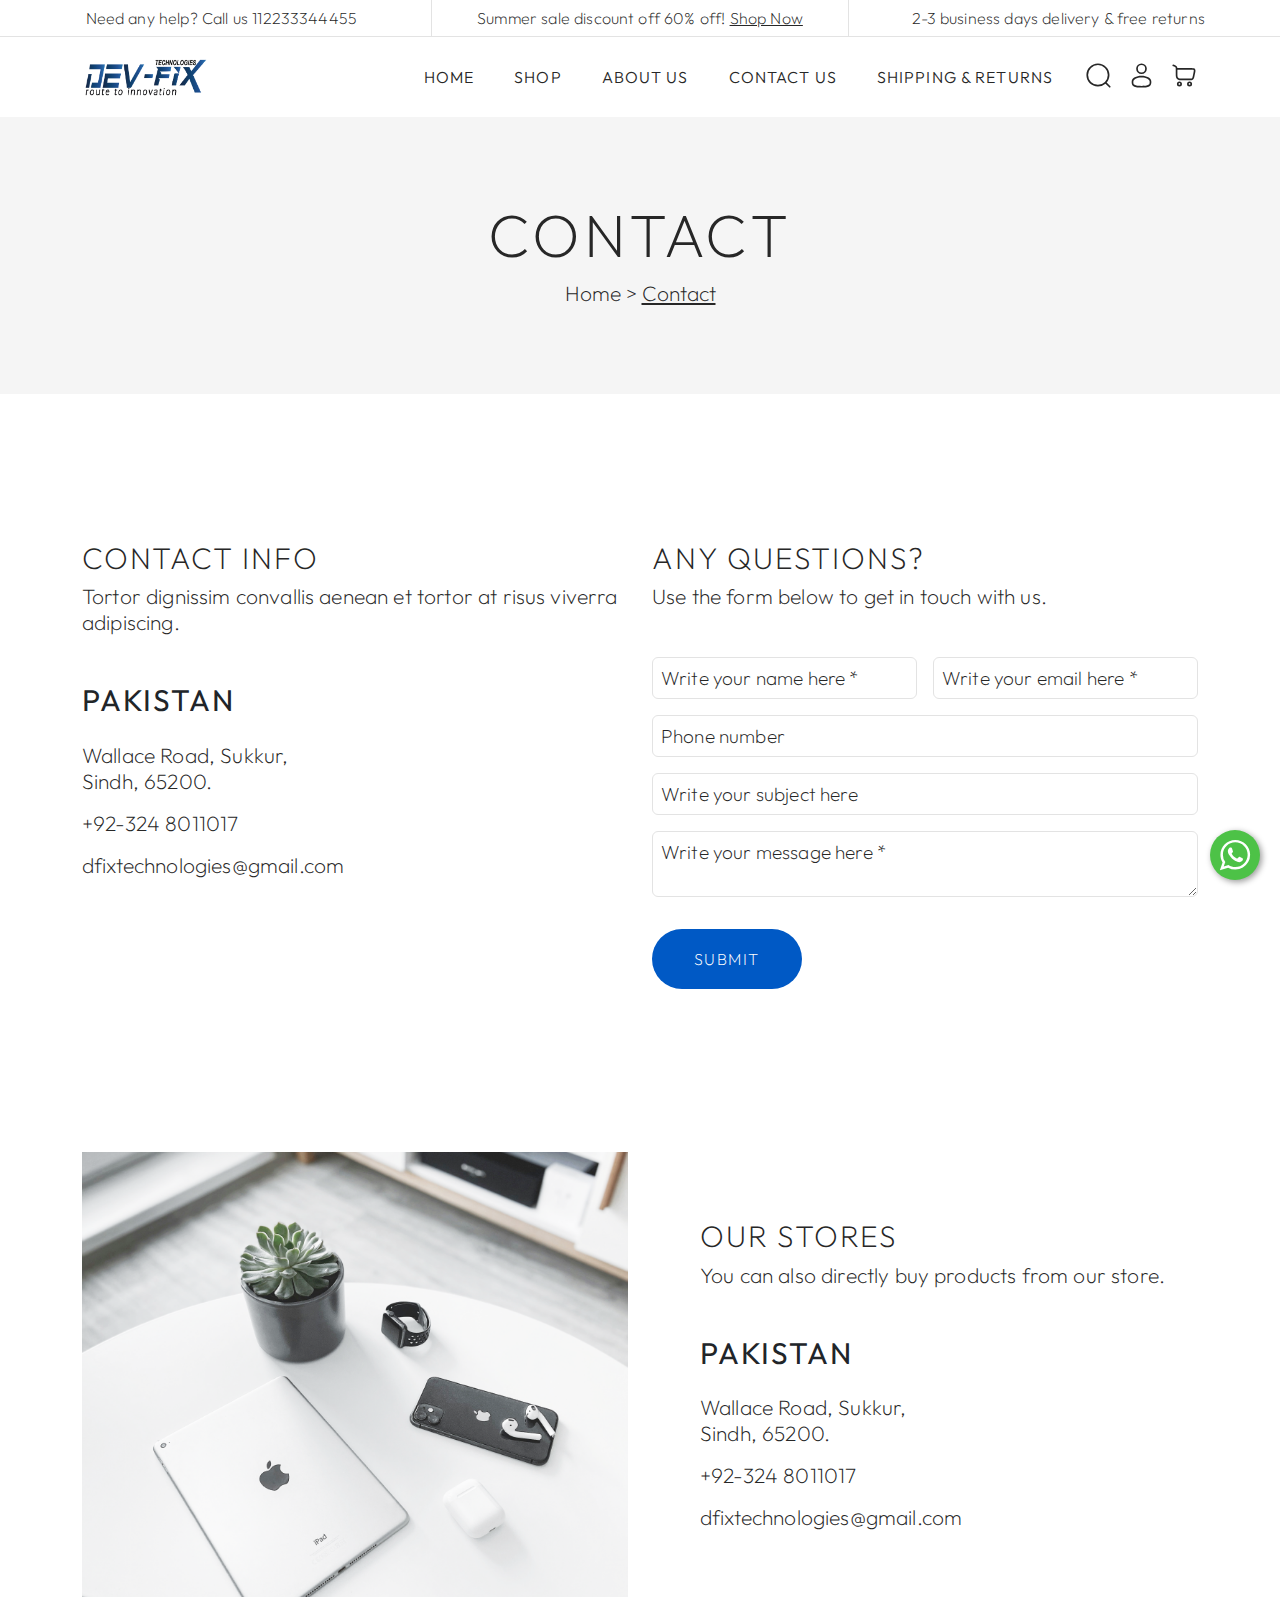
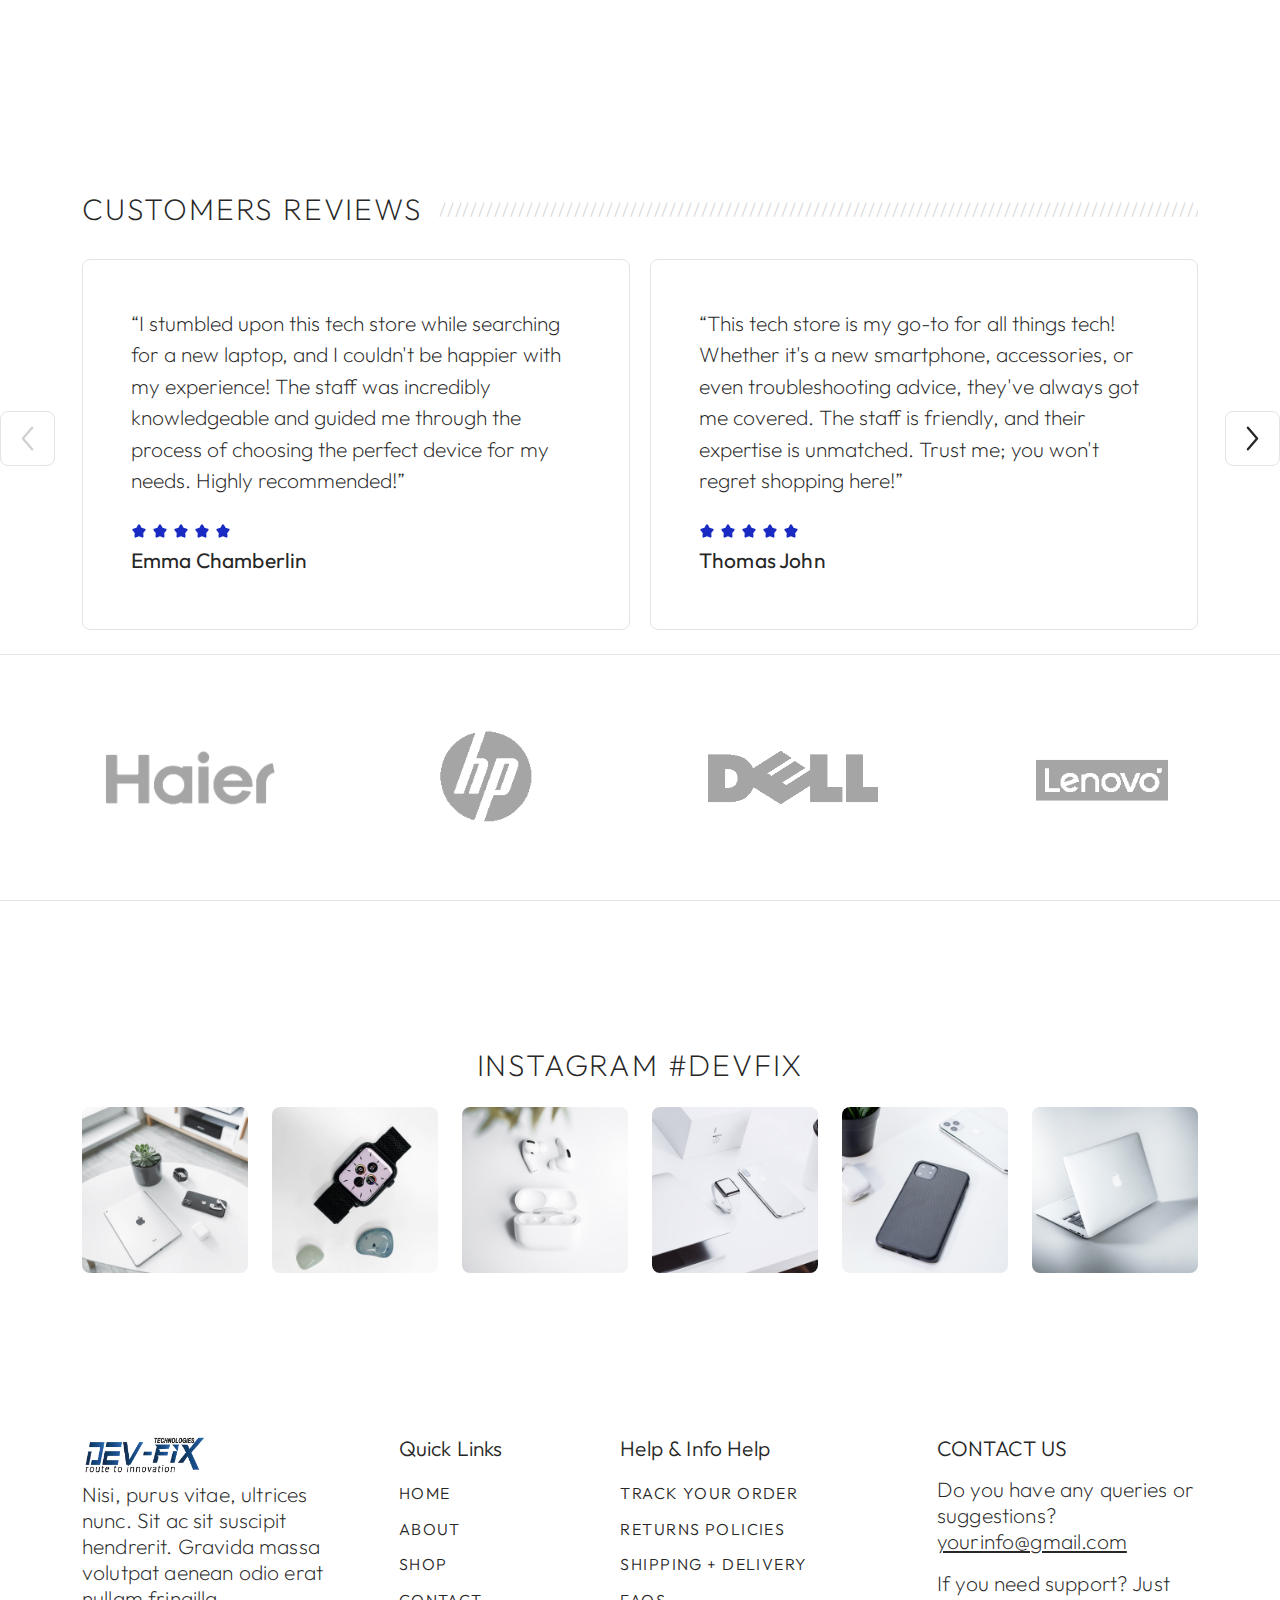
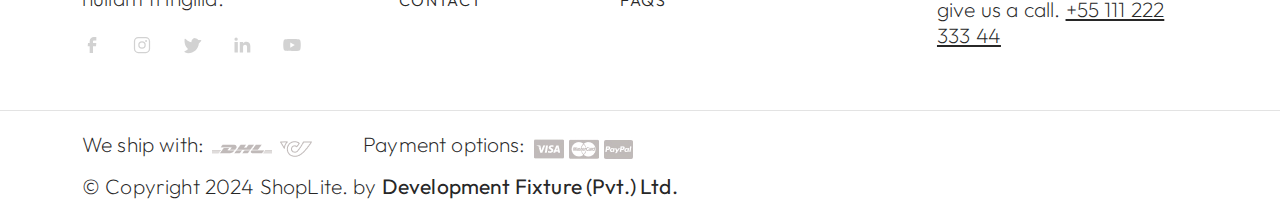
<file: contact.html>
<!DOCTYPE html>
<html>
  <head>
    <title>Shop Dev-Fix - Simple eCommerce Website</title>
    <meta charset="utf-8" />
    <meta http-equiv="X-UA-Compatible" content="IE=edge" />
    <meta name="viewport" content="width=device-width, initial-scale=1.0" />
    <meta name="format-detection" content="telephone=no" />
    <meta name="apple-mobile-web-app-capable" content="yes" />
    <meta name="author" content="" />
    <meta name="keywords" content="" />
    <meta name="description" content="" />
    <link
      href="css/bootstrap.min.css"
      rel="stylesheet"
      crossorigin="anonymous"
    />
    <link rel="stylesheet" type="text/css" href="css/style.css" />
    <link
      rel="stylesheet"
      href="https://cdn.jsdelivr.net/npm/swiper@9/swiper-bundle.min.css"
    />
    <link rel="preconnect" href="https://fonts.googleapis.com" />
    <link rel="preconnect" href="https://fonts.gstatic.com" crossorigin />
    <link
      href="https://fonts.googleapis.com/css2?family=Outfit:wght@100..900&display=swap"
      rel="stylesheet"
    />
    <script src="js/loadComponents.js"></script>
  </head>
  <body>
    <svg xmlns="http://www.w3.org/2000/svg" style="display: none">
      <symbol
        id="search"
        xmlns="http://www.w3.org/2000/symbolsvg"
        viewBox="0 0 24 24"
      >
        <path
          fill="currentColor"
          fill-rule="evenodd"
          d="M11.5 2.75a8.75 8.75 0 1 0 0 17.5a8.75 8.75 0 0 0 0-17.5M1.25 11.5c0-5.66 4.59-10.25 10.25-10.25S21.75 5.84 21.75 11.5c0 2.56-.939 4.902-2.491 6.698l3.271 3.272a.75.75 0 1 1-1.06 1.06l-3.272-3.271A10.21 10.21 0 0 1 11.5 21.75c-5.66 0-10.25-4.59-10.25-10.25"
          clip-rule="evenodd"
        />
      </symbol>
      <symbol id="user" xmlns="http://www.w3.org/2000/svg" viewBox="0 0 24 24">
        <path
          fill="currentColor"
          fill-rule="evenodd"
          d="M12 1.25a4.75 4.75 0 1 0 0 9.5a4.75 4.75 0 0 0 0-9.5M8.75 6a3.25 3.25 0 1 1 6.5 0a3.25 3.25 0 0 1-6.5 0M12 12.25c-2.313 0-4.445.526-6.024 1.414C4.42 14.54 3.25 15.866 3.25 17.5v.102c-.001 1.162-.002 2.62 1.277 3.662c.629.512 1.51.877 2.7 1.117c1.192.242 2.747.369 4.773.369s3.58-.127 4.774-.369c1.19-.24 2.07-.605 2.7-1.117c1.279-1.042 1.277-2.5 1.276-3.662V17.5c0-1.634-1.17-2.96-2.725-3.836c-1.58-.888-3.711-1.414-6.025-1.414M4.75 17.5c0-.851.622-1.775 1.961-2.528c1.316-.74 3.184-1.222 5.29-1.222c2.104 0 3.972.482 5.288 1.222c1.34.753 1.961 1.677 1.961 2.528c0 1.308-.04 2.044-.724 2.6c-.37.302-.99.597-2.05.811c-1.057.214-2.502.339-4.476.339c-1.974 0-3.42-.125-4.476-.339c-1.06-.214-1.68-.509-2.05-.81c-.684-.557-.724-1.293-.724-2.601"
          clip-rule="evenodd"
        />
      </symbol>
      <symbol id="heart" xmlns="http://www.w3.org/2000/svg" viewBox="0 0 24 24">
        <path
          fill="currentColor"
          fill-rule="evenodd"
          d="M5.624 4.424C3.965 5.182 2.75 6.986 2.75 9.137c0 2.197.9 3.891 2.188 5.343c1.063 1.196 2.349 2.188 3.603 3.154c.298.23.594.459.885.688c.526.415.995.778 1.448 1.043c.452.264.816.385 1.126.385c.31 0 .674-.12 1.126-.385c.453-.265.922-.628 1.448-1.043c.29-.23.587-.458.885-.687c1.254-.968 2.54-1.959 3.603-3.155c1.289-1.452 2.188-3.146 2.188-5.343c0-2.15-1.215-3.955-2.874-4.713c-1.612-.737-3.778-.542-5.836 1.597a.75.75 0 0 1-1.08 0C9.402 3.882 7.236 3.687 5.624 4.424M12 4.46C9.688 2.39 7.099 2.1 5 3.059C2.786 4.074 1.25 6.426 1.25 9.138c0 2.665 1.11 4.699 2.567 6.339c1.166 1.313 2.593 2.412 3.854 3.382c.286.22.563.434.826.642c.513.404 1.063.834 1.62 1.16c.557.325 1.193.59 1.883.59s1.326-.265 1.883-.59c.558-.326 1.107-.756 1.62-1.16a78.6 78.6 0 0 1 .826-.642c1.26-.97 2.688-2.07 3.854-3.382c1.457-1.64 2.567-3.674 2.567-6.339c0-2.712-1.535-5.064-3.75-6.077c-2.099-.96-4.688-.67-7 1.399"
          clip-rule="evenodd"
        />
      </symbol>
      <symbol id="cart" xmlns="http://www.w3.org/2000/svg" viewBox="0 0 24 24">
        <path
          fill="currentColor"
          fill-rule="evenodd"
          d="M2.249 2.292a.75.75 0 1 0-.498 1.416l.262.091c.667.235 1.106.39 1.429.549c.303.149.437.27.525.398c.09.132.16.314.2.677c.04.38.041.875.041 1.615V9.76c0 1.453.014 2.5.151 3.3c.146.854.438 1.466.985 2.042c.594.627 1.346.9 2.243 1.026c.858.122 1.948.122 3.293.122h5.406c.742 0 1.366 0 1.87-.062c.537-.065 1.025-.209 1.452-.556c.426-.348.665-.797.837-1.309c.163-.482.289-1.093.439-1.82l.508-2.469l.002-.005l.01-.052c.165-.825.303-1.519.338-2.077c.036-.586-.031-1.164-.413-1.66c-.235-.306-.565-.479-.866-.584a4.617 4.617 0 0 0-1.002-.21c-.687-.076-1.522-.076-2.34-.076H5.667a5.932 5.932 0 0 0-.01-.108c-.054-.497-.17-.95-.453-1.362c-.284-.416-.662-.682-1.102-.899c-.412-.202-.936-.386-1.553-.603zm3.46 4.578h11.38c.856 0 1.61.001 2.205.067c.296.034.517.08.672.134a.56.56 0 0 1 .176.086c.062.082.128.23.102.651c-.027.444-.143 1.036-.321 1.926v.002l-.5 2.42c-.16.783-.27 1.303-.399 1.688c-.123.366-.239.523-.364.625c-.125.102-.303.184-.685.23c-.404.05-.935.051-1.734.051h-5.303c-1.417 0-2.4-.002-3.14-.107c-.716-.101-1.093-.285-1.366-.573c-.32-.338-.493-.668-.595-1.263c-.11-.65-.129-1.558-.129-3.047zM7.5 21.75a2.25 2.25 0 1 1 0-4.5a2.25 2.25 0 0 1 0 4.5m-.75-2.25a.75.75 0 1 0 1.5 0a.75.75 0 0 0-1.5 0m9.75 2.25a2.25 2.25 0 1 1 0-4.5a2.25 2.25 0 0 1 0 4.5m-.75-2.25a.75.75 0 1 0 1.5 0a.75.75 0 0 0-1.5 0"
          clip-rule="evenodd"
        />
      </symbol>
      <symbol
        xmlns="http://www.w3.org/2000/svg"
        id="alt-arrow-right-outline"
        viewBox="0 0 24 24"
      >
        <path
          fill="currentColor"
          fill-rule="evenodd"
          d="M8.512 4.43a.75.75 0 0 1 1.057.082l6 7a.75.75 0 0 1 0 .976l-6 7a.75.75 0 0 1-1.138-.976L14.012 12L8.431 5.488a.75.75 0 0 1 .08-1.057"
          clip-rule="evenodd"
        />
      </symbol>
      <symbol
        xmlns="http://www.w3.org/2000/svg"
        id="alt-arrow-left-outline"
        viewBox="0 0 24 24"
      >
        <path
          fill="currentColor"
          fill-rule="evenodd"
          d="M15.488 4.43a.75.75 0 0 1 .081 1.058L9.988 12l5.581 6.512a.75.75 0 1 1-1.138.976l-6-7a.75.75 0 0 1 0-.976l6-7a.75.75 0 0 1 1.057-.081"
          clip-rule="evenodd"
        />
      </symbol>
      <symbol
        xmlns="http://www.w3.org/2000/svg"
        id="cart-outline"
        viewBox="0 0 16 16"
      >
        <path
          d="M0 1.5A.5.5 0 0 1 .5 1H2a.5.5 0 0 1 .485.379L2.89 3H14.5a.5.5 0 0 1 .49.598l-1 5a.5.5 0 0 1-.465.401l-9.397.472L4.415 11H13a.5.5 0 0 1 0 1H4a.5.5 0 0 1-.491-.408L2.01 3.607 1.61 2H.5a.5.5 0 0 1-.5-.5zM3.102 4l.84 4.479 9.144-.459L13.89 4H3.102zM5 12a2 2 0 1 0 0 4 2 2 0 0 0 0-4zm7 0a2 2 0 1 0 0 4 2 2 0 0 0 0-4zm-7 1a1 1 0 1 1 0 2 1 1 0 0 1 0-2zm7 0a1 1 0 1 1 0 2 1 1 0 0 1 0-2z"
        />
      </symbol>
      <symbol
        xmlns="http://www.w3.org/2000/svg"
        id="quality"
        viewBox="0 0 16 16"
      >
        <path
          d="M9.669.864 8 0 6.331.864l-1.858.282-.842 1.68-1.337 1.32L2.6 6l-.306 1.854 1.337 1.32.842 1.68 1.858.282L8 12l1.669-.864 1.858-.282.842-1.68 1.337-1.32L13.4 6l.306-1.854-1.337-1.32-.842-1.68L9.669.864zm1.196 1.193.684 1.365 1.086 1.072L12.387 6l.248 1.506-1.086 1.072-.684 1.365-1.51.229L8 10.874l-1.355-.702-1.51-.229-.684-1.365-1.086-1.072L3.614 6l-.25-1.506 1.087-1.072.684-1.365 1.51-.229L8 1.126l1.356.702 1.509.229z"
        />
        <path
          d="M4 11.794V16l4-1 4 1v-4.206l-2.018.306L8 13.126 6.018 12.1 4 11.794z"
        />
      </symbol>
      <symbol
        xmlns="http://www.w3.org/2000/svg"
        id="price-tag"
        viewBox="0 0 16 16"
      >
        <path
          d="M6 4.5a1.5 1.5 0 1 1-3 0 1.5 1.5 0 0 1 3 0zm-1 0a.5.5 0 1 0-1 0 .5.5 0 0 0 1 0z"
        />
        <path
          d="M2 1h4.586a1 1 0 0 1 .707.293l7 7a1 1 0 0 1 0 1.414l-4.586 4.586a1 1 0 0 1-1.414 0l-7-7A1 1 0 0 1 1 6.586V2a1 1 0 0 1 1-1zm0 5.586 7 7L13.586 9l-7-7H2v4.586z"
        />
      </symbol>
      <symbol
        xmlns="http://www.w3.org/2000/svg"
        id="shield-plus"
        viewBox="0 0 16 16"
      >
        <path
          d="M5.338 1.59a61.44 61.44 0 0 0-2.837.856.481.481 0 0 0-.328.39c-.554 4.157.726 7.19 2.253 9.188a10.725 10.725 0 0 0 2.287 2.233c.346.244.652.42.893.533.12.057.218.095.293.118a.55.55 0 0 0 .101.025.615.615 0 0 0 .1-.025c.076-.023.174-.061.294-.118.24-.113.547-.29.893-.533a10.726 10.726 0 0 0 2.287-2.233c1.527-1.997 2.807-5.031 2.253-9.188a.48.48 0 0 0-.328-.39c-.651-.213-1.75-.56-2.837-.855C9.552 1.29 8.531 1.067 8 1.067c-.53 0-1.552.223-2.662.524zM5.072.56C6.157.265 7.31 0 8 0s1.843.265 2.928.56c1.11.3 2.229.655 2.887.87a1.54 1.54 0 0 1 1.044 1.262c.596 4.477-.787 7.795-2.465 9.99a11.775 11.775 0 0 1-2.517 2.453 7.159 7.159 0 0 1-1.048.625c-.28.132-.581.24-.829.24s-.548-.108-.829-.24a7.158 7.158 0 0 1-1.048-.625 11.777 11.777 0 0 1-2.517-2.453C1.928 10.487.545 7.169 1.141 2.692A1.54 1.54 0 0 1 2.185 1.43 62.456 62.456 0 0 1 5.072.56z"
        />
        <path
          d="M8 4.5a.5.5 0 0 1 .5.5v1.5H10a.5.5 0 0 1 0 1H8.5V9a.5.5 0 0 1-1 0V7.5H6a.5.5 0 0 1 0-1h1.5V5a.5.5 0 0 1 .5-.5z"
        />
      </symbol>
      <symbol
        xmlns="http://www.w3.org/2000/svg"
        id="star-fill"
        viewBox="0 0 24 24"
      >
        <path
          fill="currentColor"
          d="M9.153 5.408C10.42 3.136 11.053 2 12 2c.947 0 1.58 1.136 2.847 3.408l.328.588c.36.646.54.969.82 1.182c.28.213.63.292 1.33.45l.636.144c2.46.557 3.689.835 3.982 1.776c.292.94-.546 1.921-2.223 3.882l-.434.507c-.476.557-.715.836-.822 1.18c-.107.345-.071.717.001 1.46l.066.677c.253 2.617.38 3.925-.386 4.506c-.766.582-1.918.051-4.22-1.009l-.597-.274c-.654-.302-.981-.452-1.328-.452c-.347 0-.674.15-1.328.452l-.596.274c-2.303 1.06-3.455 1.59-4.22 1.01c-.767-.582-.64-1.89-.387-4.507l.066-.676c.072-.744.108-1.116 0-1.46c-.106-.345-.345-.624-.821-1.18l-.434-.508c-1.677-1.96-2.515-2.941-2.223-3.882c.293-.941 1.523-1.22 3.983-1.776l.636-.144c.699-.158 1.048-.237 1.329-.45c.28-.213.46-.536.82-1.182z"
        />
      </symbol>
      <symbol
        xmlns="http://www.w3.org/2000/svg"
        id="star-empty"
        viewBox="0 0 16 16"
      >
        <path
          d="M2.866 14.85c-.078.444.36.791.746.593l4.39-2.256 4.389 2.256c.386.198.824-.149.746-.592l-.83-4.73 3.522-3.356c.33-.314.16-.888-.282-.95l-4.898-.696L8.465.792a.513.513 0 0 0-.927 0L5.354 5.12l-4.898.696c-.441.062-.612.636-.283.95l3.523 3.356-.83 4.73zm4.905-2.767-3.686 1.894.694-3.957a.565.565 0 0 0-.163-.505L1.71 6.745l4.052-.576a.525.525 0 0 0 .393-.288L8 2.223l1.847 3.658a.525.525 0 0 0 .393.288l4.052.575-2.906 2.77a.565.565 0 0 0-.163.506l.694 3.957-3.686-1.894a.503.503 0 0 0-.461 0z"
        />
      </symbol>
      <symbol
        xmlns="http://www.w3.org/2000/svg"
        id="star-half"
        viewBox="0 0 16 16"
      >
        <path
          d="M5.354 5.119 7.538.792A.516.516 0 0 1 8 .5c.183 0 .366.097.465.292l2.184 4.327 4.898.696A.537.537 0 0 1 16 6.32a.548.548 0 0 1-.17.445l-3.523 3.356.83 4.73c.078.443-.36.79-.746.592L8 13.187l-4.389 2.256a.52.52 0 0 1-.146.05c-.342.06-.668-.254-.6-.642l.83-4.73L.173 6.765a.55.55 0 0 1-.172-.403.58.58 0 0 1 .085-.302.513.513 0 0 1 .37-.245l4.898-.696zM8 12.027a.5.5 0 0 1 .232.056l3.686 1.894-.694-3.957a.565.565 0 0 1 .162-.505l2.907-2.77-4.052-.576a.525.525 0 0 1-.393-.288L8.001 2.223 8 2.226v9.8z"
        />
      </symbol>
      <symbol xmlns="http://www.w3.org/2000/svg" id="quote" viewBox="0 0 24 24">
        <path
          fill="currentColor"
          d="m15 17l2-4h-4V6h7v7l-2 4h-3Zm-9 0l2-4H4V6h7v7l-2 4H6Z"
        />
      </symbol>
      <symbol
        xmlns="http://www.w3.org/2000/svg"
        id="facebook"
        viewBox="0 0 24 24"
      >
        <path
          fill="currentColor"
          d="M9.198 21.5h4v-8.01h3.604l.396-3.98h-4V7.5a1 1 0 0 1 1-1h3v-4h-3a5 5 0 0 0-5 5v2.01h-2l-.396 3.98h2.396v8.01Z"
        />
      </symbol>
      <symbol
        xmlns="http://www.w3.org/2000/svg"
        id="youtube"
        viewBox="0 0 32 32"
      >
        <path
          fill="currentColor"
          d="M29.41 9.26a3.5 3.5 0 0 0-2.47-2.47C24.76 6.2 16 6.2 16 6.2s-8.76 0-10.94.59a3.5 3.5 0 0 0-2.47 2.47A36.13 36.13 0 0 0 2 16a36.13 36.13 0 0 0 .59 6.74a3.5 3.5 0 0 0 2.47 2.47c2.18.59 10.94.59 10.94.59s8.76 0 10.94-.59a3.5 3.5 0 0 0 2.47-2.47A36.13 36.13 0 0 0 30 16a36.13 36.13 0 0 0-.59-6.74ZM13.2 20.2v-8.4l7.27 4.2Z"
        />
      </symbol>
      <symbol
        xmlns="http://www.w3.org/2000/svg"
        id="twitter"
        viewBox="0 0 256 256"
      >
        <path
          fill="currentColor"
          d="m245.66 77.66l-29.9 29.9C209.72 177.58 150.67 232 80 232c-14.52 0-26.49-2.3-35.58-6.84c-7.33-3.67-10.33-7.6-11.08-8.72a8 8 0 0 1 3.85-11.93c.26-.1 24.24-9.31 39.47-26.84a110.93 110.93 0 0 1-21.88-24.2c-12.4-18.41-26.28-50.39-22-98.18a8 8 0 0 1 13.65-4.92c.35.35 33.28 33.1 73.54 43.72V88a47.87 47.87 0 0 1 14.36-34.3A46.87 46.87 0 0 1 168.1 40a48.66 48.66 0 0 1 41.47 24H240a8 8 0 0 1 5.66 13.66Z"
        />
      </symbol>
      <symbol
        xmlns="http://www.w3.org/2000/svg"
        id="instagram"
        viewBox="0 0 256 256"
      >
        <path
          fill="currentColor"
          d="M128 80a48 48 0 1 0 48 48a48.05 48.05 0 0 0-48-48Zm0 80a32 32 0 1 1 32-32a32 32 0 0 1-32 32Zm48-136H80a56.06 56.06 0 0 0-56 56v96a56.06 56.06 0 0 0 56 56h96a56.06 56.06 0 0 0 56-56V80a56.06 56.06 0 0 0-56-56Zm40 152a40 40 0 0 1-40 40H80a40 40 0 0 1-40-40V80a40 40 0 0 1 40-40h96a40 40 0 0 1 40 40ZM192 76a12 12 0 1 1-12-12a12 12 0 0 1 12 12Z"
        />
      </symbol>
      <symbol
        xmlns="http://www.w3.org/2000/svg"
        id="linkedin"
        viewBox="0 0 24 24"
      >
        <path
          fill="currentColor"
          d="M6.94 5a2 2 0 1 1-4-.002a2 2 0 0 1 4 .002zM7 8.48H3V21h4V8.48zm6.32 0H9.34V21h3.94v-6.57c0-3.66 4.77-4 4.77 0V21H22v-7.93c0-6.17-7.06-5.94-8.72-2.91l.04-1.68z"
        />
      </symbol>
      <symbol
        xmlns="http://www.w3.org/2000/svg"
        id="nav-icon"
        viewBox="0 0 16 16"
      >
        <path
          d="M14 10.5a.5.5 0 0 0-.5-.5h-3a.5.5 0 0 0 0 1h3a.5.5 0 0 0 .5-.5zm0-3a.5.5 0 0 0-.5-.5h-7a.5.5 0 0 0 0 1h7a.5.5 0 0 0 .5-.5zm0-3a.5.5 0 0 0-.5-.5h-11a.5.5 0 0 0 0 1h11a.5.5 0 0 0 .5-.5z"
        />
      </symbol>
      <symbol xmlns="http://www.w3.org/2000/svg" id="close" viewBox="0 0 16 16">
        <path
          d="M2.146 2.854a.5.5 0 1 1 .708-.708L8 7.293l5.146-5.147a.5.5 0 0 1 .708.708L8.707 8l5.147 5.146a.5.5 0 0 1-.708.708L8 8.707l-5.146 5.147a.5.5 0 0 1-.708-.708L7.293 8 2.146 2.854Z"
        />
      </symbol>
      <symbol
        xmlns="http://www.w3.org/2000/svg"
        id="navbar-icon"
        viewBox="0 0 16 16"
      >
        <path
          d="M14 10.5a.5.5 0 0 0-.5-.5h-3a.5.5 0 0 0 0 1h3a.5.5 0 0 0 .5-.5zm0-3a.5.5 0 0 0-.5-.5h-7a.5.5 0 0 0 0 1h7a.5.5 0 0 0 .5-.5zm0-3a.5.5 0 0 0-.5-.5h-11a.5.5 0 0 0 0 1h11a.5.5 0 0 0 .5-.5z"
        />
      </symbol>
    </svg>

    <!-- <div class="preloader-container">
      <div class="preloader-text">
        <span>S</span><span>H</span><span>O</span><span>P</span><span>L</span><span>I</span><span>T</span><span>E</span>
      </div>
    </div> -->

    <div class="search-popup">
      <div class="search-popup-container">
        <form role="search" method="get" class="search-form" action="">
          <input
            type="search"
            id="search-form"
            class="search-field"
            placeholder="Type and press enter"
            value=""
            name="s"
          />
          <button type="submit" class="search-submit">
            <svg class="search"><use xlink:href="#search"></use></svg>
          </button>
        </form>

        <h5 class="cat-list-title">Browse Categories</h5>

        <ul class="cat-list">
          <li class="cat-list-item">
            <a href="#" title="Mobile Phones">Mobile Phones</a>
          </li>
          <li class="cat-list-item">
            <a href="#" title="Smart Watches">Smart Watches</a>
          </li>
          <li class="cat-list-item">
            <a href="#" title="Headphones">Headphones</a>
          </li>
          <li class="cat-list-item">
            <a href="#" title="Accessories">Accessories</a>
          </li>
          <li class="cat-list-item">
            <a href="#" title="Monitors">Monitors</a>
          </li>
          <li class="cat-list-item">
            <a href="#" title="Speakers">Speakers</a>
          </li>
          <li class="cat-list-item">
            <a href="#" title="Memory Cards">Memory Cards</a>
          </li>
        </ul>
      </div>
    </div>

    <div id="header-placeholder"></div>

    <section
      class="hero-section position-relative bg-light-gray padding-medium"
    >
      <div class="hero-content">
        <div class="container">
          <div class="row">
            <div class="text-center">
              <h1>Contact</h1>
              <div class="breadcrumbs">
                <span class="item">
                  <a href="index.html">Home > </a>
                </span>
                <span class="item text-decoration-underline">Contact</span>
              </div>
            </div>
          </div>
        </div>
      </div>
    </section>

    <!-- Contact Section Start -->
    <div class="contact-us padding-large">
      <div class="container">
        <div class="row">
          <div class="contact-info col-lg-6 pb-3">
            <h3>Contact info</h3>
            <p class="mb-5">
              Tortor dignissim convallis aenean et tortor at risus viverra
              adipiscing.
            </p>
            <div class="page-content d-flex flex-wrap">
              <div class="col-lg-6 col-sm-12">
                <div class="content-box text-dark pe-4 mb-5">
                  <h3><b>Pakistan</b></h3>
                  <div class="contact-address pt-3">
                    <p>Wallace Road, Sukkur, Sindh, 65200.</p>
                  </div>
                  <div class="contact-number">
                    <p>
                      <a href="#">+92-324 8011017</a>
                    </p>
                  </div>
                  <div class="email-address">
                    <p>
                      <a href="#">dfixtechnologies@gmail.com</a>
                    </p>
                  </div>
                </div>
              </div>
            </div>
          </div>
          <div class="inquiry-item col-lg-6">
            <h3>Any questions?</h3>
            <p class="mb-5">Use the form below to get in touch with us.</p>

            <form id="form" class="d-flex gap-3 flex-wrap">
              <div class="w-100 d-flex gap-3">
                <div class="w-50">
                  <input
                    type="text"
                    name="name"
                    placeholder="Write your name here *"
                    class="form-control w-100"
                  />
                </div>
                <div class="w-50">
                  <input
                    type="text"
                    name="email"
                    placeholder="Write your email here *"
                    class="form-control w-100"
                  />
                </div>
              </div>
              <div class="w-100">
                <input
                  type="text"
                  name="phone"
                  placeholder="Phone number"
                  class="form-control w-100"
                />
              </div>
              <div class="w-100">
                <input
                  type="text"
                  name="subject"
                  placeholder="Write your subject here"
                  class="form-control w-100"
                />
              </div>
              <div class="w-100">
                <textarea
                  placeholder="Write your message here *"
                  class="form-control w-100"
                ></textarea>
              </div>
              <button type="submit" name="submit" class="btn my-3">
                Submit
              </button>
            </form>
          </div>
        </div>
      </div>
    </div>
    <!-- Contact Section End -->

    <!-- Store Location Section Start -->
    <section id="our-store" class="padding-large pt-0">
      <div class="container">
        <div class="row d-flex flex-wrap align-items-center">
          <div class="col-lg-6">
            <div class="image-holder mb-5">
              <img
                src="images/single-image2.jpg"
                alt="our-store"
                class="img-fluid"
              />
            </div>
          </div>
          <div class="col-lg-6">
            <div class="locations-wrap ms-lg-5">
              <div class="display-header">
                <h3>Our stores</h3>
                <p class="mb-5">
                  You can also directly buy products from our store.
                </p>
              </div>
              <div class="location-content d-flex flex-wrap">
                <div class="col-lg-6 col-sm-12">
                  <div class="content-box text-dark pe-4 mb-5">
                    <h3><b>Pakistan</b></h3>
                    <div class="contact-address pt-3">
                      <p>Wallace Road, Sukkur, Sindh, 65200.</p>
                    </div>
                    <div class="contact-number">
                      <p>
                        <a href="#">+92-324 8011017</a>
                      </p>
                    </div>
                    <div class="email-address">
                      <p>
                        <a href="#">dfixtechnologies@gmail.com</a>
                      </p>
                    </div>
                  </div>
                </div>
              </div>
            </div>
          </div>
        </div>
      </div>
    </section>
    <!-- Store Location Section End -->

    <!-- testimonial Section Start -->
    <section id="customers-reviews" class="position-relative">
      <div class="container">
        <div class="section-title overflow-hidden mb-4">
          <h3 class="d-flex align-items-center">Customers reviews</h3>
        </div>
        <div
          class="position-absolute top-50 end-0 pe-0 pe-xxl-5 me-0 me-xxl-5 swiper-next testimonial-button-next"
        >
          <svg
            class="chevron-forward-circle d-flex justify-content-center align-items-center border rounded-3 p-2"
            width="55"
            height="55"
          >
            <use xlink:href="#alt-arrow-right-outline"></use>
          </svg>
        </div>
        <div
          class="position-absolute top-50 start-0 ps-0 ps-xxl-5 ms-0 ms-xxl-5 swiper-prev testimonial-button-prev"
        >
          <svg
            class="chevron-back-circle d-flex justify-content-center align-items-center border rounded-3 p-2"
            width="55"
            height="55"
          >
            <use xlink:href="#alt-arrow-left-outline"></use>
          </svg>
        </div>
        <div class="swiper testimonial-swiper">
          <div class="swiper-wrapper">
            <div class="swiper-slide">
              <div
                class="card position-relative text-left p-5 border rounded-3"
              >
                <blockquote>
                  “I stumbled upon this tech store while searching for a new
                  laptop, and I couldn't be happier with my experience! The
                  staff was incredibly knowledgeable and guided me through the
                  process of choosing the perfect device for my needs. Highly
                  recommended!”
                </blockquote>
                <div class="rating text-primary">
                  <svg class="star star-fill">
                    <use xlink:href="#star-fill"></use>
                  </svg>
                  <svg class="star star-fill">
                    <use xlink:href="#star-fill"></use>
                  </svg>
                  <svg class="star star-fill">
                    <use xlink:href="#star-fill"></use>
                  </svg>
                  <svg class="star star-fill">
                    <use xlink:href="#star-fill"></use>
                  </svg>
                  <svg class="star star-fill">
                    <use xlink:href="#star-fill"></use>
                  </svg>
                </div>
                <h5 class="mt-1 fw-normal">Emma Chamberlin</h5>
              </div>
            </div>
            <div class="swiper-slide">
              <div
                class="card position-relative text-left p-5 border rounded-3"
              >
                <blockquote>
                  “This tech store is my go-to for all things tech! Whether it's
                  a new smartphone, accessories, or even troubleshooting advice,
                  they've always got me covered. The staff is friendly, and
                  their expertise is unmatched. Trust me; you won't regret
                  shopping here!”
                </blockquote>
                <div class="rating text-primary">
                  <svg class="star star-fill">
                    <use xlink:href="#star-fill"></use>
                  </svg>
                  <svg class="star star-fill">
                    <use xlink:href="#star-fill"></use>
                  </svg>
                  <svg class="star star-fill">
                    <use xlink:href="#star-fill"></use>
                  </svg>
                  <svg class="star star-fill">
                    <use xlink:href="#star-fill"></use>
                  </svg>
                  <svg class="star star-fill">
                    <use xlink:href="#star-fill"></use>
                  </svg>
                </div>
                <h5 class="mt-1 fw-normal">Thomas John</h5>
              </div>
            </div>
            <div class="swiper-slide">
              <div
                class="card position-relative text-left p-5 border rounded-3"
              >
                <blockquote>
                  “I recently purchased a smartwatch from this tech store, and
                  I'm absolutely thrilled find the perfect fit with my purchase!
                  Not only did they have an extensive find the perfect fit
                  selection to choose from, but their team helped me find the
                  perfect fit for my lifestyle.”
                </blockquote>
                <div class="rating text-primary">
                  <svg class="star star-fill">
                    <use xlink:href="#star-fill"></use>
                  </svg>
                  <svg class="star star-fill">
                    <use xlink:href="#star-fill"></use>
                  </svg>
                  <svg class="star star-fill">
                    <use xlink:href="#star-fill"></use>
                  </svg>
                  <svg class="star star-fill">
                    <use xlink:href="#star-fill"></use>
                  </svg>
                  <svg class="star star-fill">
                    <use xlink:href="#star-fill"></use>
                  </svg>
                </div>
                <h5 class="mt-1 fw-normal">Kevin Bryan</h5>
              </div>
            </div>
            <div class="swiper-slide">
              <div
                class="card position-relative text-left p-5 border rounded-3"
              >
                <blockquote>
                  “I stumbled upon this tech store while searching for a new
                  laptop, and I couldn't be happier with my experience! The
                  staff was incredibly knowledgeable and guided me through the
                  process of choosing the perfect device for my needs. Highly
                  recommended!”
                </blockquote>
                <div class="rating text-primary">
                  <svg class="star star-fill">
                    <use xlink:href="#star-fill"></use>
                  </svg>
                  <svg class="star star-fill">
                    <use xlink:href="#star-fill"></use>
                  </svg>
                  <svg class="star star-fill">
                    <use xlink:href="#star-fill"></use>
                  </svg>
                  <svg class="star star-fill">
                    <use xlink:href="#star-fill"></use>
                  </svg>
                  <svg class="star star-fill">
                    <use xlink:href="#star-fill"></use>
                  </svg>
                </div>
                <h5 class="mt-1 fw-normal">Stevin</h5>
              </div>
            </div>
            <div class="swiper-slide">
              <div
                class="card position-relative text-left p-5 border rounded-3"
              >
                <blockquote>
                  “I stumbled upon this tech store while searching for a new
                  laptop, and I couldn't be happier with my experience! The
                  staff was incredibly knowledgeable and guided me through the
                  process of choosing the perfect device for my needs. Highly
                  recommended!”
                </blockquote>
                <div class="rating text-primary">
                  <svg class="star star-fill">
                    <use xlink:href="#star-fill"></use>
                  </svg>
                  <svg class="star star-fill">
                    <use xlink:href="#star-fill"></use>
                  </svg>
                  <svg class="star star-fill">
                    <use xlink:href="#star-fill"></use>
                  </svg>
                  <svg class="star star-fill">
                    <use xlink:href="#star-fill"></use>
                  </svg>
                  <svg class="star star-fill">
                    <use xlink:href="#star-fill"></use>
                  </svg>
                </div>
                <h5 class="mt-1 fw-normal">Roman</h5>
              </div>
            </div>
          </div>
        </div>
      </div>
    </section>
    <!-- testimonial Section end -->

    <!-- Brands Section Start -->
    <section id="brands" class="border-top border-bottom mt-4">
      <div class="container">
        <div
          class="brand-images my-5 d-flex align-items-center justify-content-center justify-content-md-center justify-content-lg-between flex-wrap"
        >
          <a href="#" class="brand">
            <img
              src="images/haier.png"
              alt="brand"
              class="img-fluid"
              height="26px"
              width="200px"
            />
          </a>
          <a href="#" class="brand">
            <img
              src="images/hp.png"
              alt="brand"
              class="img-fluid"
              height="26px"
              width="200px"
            />
          </a>
          <a href="#" class="brand">
            <img
              src="images/dell.png"
              alt="brand"
              class="img-fluid"
              height="26px"
              width="200px"
            />
          </a>
          <a href="#" class="brand">
            <img
              src="images/lenavo.png"
              alt="brand"
              class="img-fluid"
              height="26px"
              width="200px"
            />
          </a>
          <!-- <a href="#" class="brand">
          <img src="images/asus.png" alt="brand" class="img-fluid" height="26px" width="200px"/>
        </a> -->
        </div>
      </div>
    </section>
    <!-- Brands Section End -->

    <!-- instashop Section Start -->
    <section id="instagram" class="padding-large">
      <div class="container">
        <div class="text-center mb-4">
          <h3>Instagram #Devfix</h3>
        </div>
        <div
          class="row justify-content-center justify-content-sm-center align-content-center"
        >
          <div class="col-md-2 align-self-center">
            <figure class="instagram-item position-relative rounded-3">
              <a href="#" class="image-link position-relative">
                <div
                  class="icon-overlay position-absolute d-flex justify-content-center"
                >
                  <svg class="instagram">
                    <use xlink:href="#instagram2"></use>
                  </svg>
                </div>
                <img
                  src="images/insta-item1.jpg"
                  alt="instagram"
                  class="img-fluid rounded-3 insta-image"
                  height="216px"
                  width="216px"
                />
              </a>
            </figure>
          </div>
          <div class="col-md-2">
            <figure class="instagram-item position-relative rounded-3">
              <a href="#" class="image-link position-relative">
                <div
                  class="icon-overlay position-absolute d-flex justify-content-center"
                >
                  <svg class="instagram">
                    <use xlink:href="#instagram2"></use>
                  </svg>
                </div>
                <img
                  src="images/insta-item2.jpg"
                  alt="instagram"
                  class="img-fluid rounded-3 insta-image"
                  height="216px"
                  width="216px"
                />
              </a>
            </figure>
          </div>
          <div class="col-md-2">
            <figure class="instagram-item position-relative rounded-3">
              <a href="#" class="image-link position-relative">
                <div
                  class="icon-overlay position-absolute d-flex justify-content-center"
                >
                  <svg class="instagram">
                    <use xlink:href="#instagram2"></use>
                  </svg>
                </div>
                <img
                  src="images/insta-item3.jpg"
                  alt="instagram"
                  class="img-fluid rounded-3 insta-image"
                  height="216px"
                  width="216px"
                />
              </a>
            </figure>
          </div>
          <div class="col-md-2">
            <figure class="instagram-item position-relative rounded-3">
              <a href="#" class="image-link position-relative">
                <div
                  class="icon-overlay position-absolute d-flex justify-content-center"
                >
                  <svg class="instagram">
                    <use xlink:href="#instagram2"></use>
                  </svg>
                </div>
                <img
                  src="images/insta-item4.jpg"
                  alt="instagram"
                  class="img-fluid rounded-3 insta-image"
                  height="216px"
                  width="216px"
                />
              </a>
            </figure>
          </div>
          <div class="col-md-2">
            <figure class="instagram-item position-relative rounded-3">
              <a href="#" class="image-link position-relative">
                <div
                  class="icon-overlay position-absolute d-flex justify-content-center"
                >
                  <svg class="instagram">
                    <use xlink:href="#instagram2"></use>
                  </svg>
                </div>
                <img
                  src="images/insta-item5.jpg"
                  alt="instagram"
                  class="img-fluid rounded-3 insta-image"
                  height="216px"
                  width="216px"
                />
              </a>
            </figure>
          </div>
          <div class="col-md-2">
            <figure class="instagram-item position-relative rounded-3">
              <a href="#" class="image-link position-relative">
                <div
                  class="icon-overlay position-absolute d-flex justify-content-center"
                >
                  <svg class="instagram">
                    <use xlink:href="#instagram2"></use>
                  </svg>
                </div>
                <img
                  src="images/insta-item6.jpg"
                  alt="instagram"
                  class="img-fluid rounded-3 insta-image"
                  height="216px"
                  width="216px"
                />
              </a>
            </figure>
          </div>
        </div>
      </div>
    </section>
    <!-- instashop Section End -->

    <div id="footer-placeholder"></div>

    <!-- Whatsapp btn start -->
    <a href="whatsapp://send?phone=923248011017">
      <svg viewBox="0 0 32 32" title="Contact" class="whatsapp-btn">
        <path
          d=" M19.11 17.205c-.372 0-1.088 1.39-1.518 1.39a.63.63 0 0 1-.315-.1c-.802-.402-1.504-.817-2.163-1.447-.545-.516-1.146-1.29-1.46-1.963a.426.426 0 0 1-.073-.215c0-.33.99-.945.99-1.49 0-.143-.73-2.09-.832-2.335-.143-.372-.214-.487-.6-.487-.187 0-.36-.043-.53-.043-.302 0-.53.115-.746.315-.688.645-1.032 1.318-1.06 2.264v.114c-.015.99.472 1.977 1.017 2.78 1.23 1.82 2.506 3.41 4.554 4.34.616.287 2.035.888 2.722.888.817 0 2.15-.515 2.478-1.318.13-.33.244-.73.244-1.088 0-.058 0-.144-.03-.215-.1-.172-2.434-1.39-2.678-1.39zm-2.908 7.593c-1.747 0-3.48-.53-4.942-1.49L7.793 24.41l1.132-3.337a8.955 8.955 0 0 1-1.72-5.272c0-4.955 4.04-8.995 8.997-8.995S25.2 10.845 25.2 15.8c0 4.958-4.04 8.998-8.998 8.998zm0-19.798c-5.96 0-10.8 4.842-10.8 10.8 0 1.964.53 3.898 1.546 5.574L5 27.176l5.974-1.92a10.807 10.807 0 0 0 16.03-9.455c0-5.958-4.842-10.8-10.802-10.8z"
          fill-rule="evenodd"
        ></path></svg
    ></a>
    <!-- Whatsapp btn end  -->

    <script src="js/jquery-1.11.0.min.js"></script>
    <script
      src="https://cdn.jsdelivr.net/npm/bootstrap@5.3.3/dist/js/bootstrap.bundle.min.js"
      integrity="sha384-YvpcrYf0tY3lHB60NNkmXc5s9fDVZLESaAA55NDzOxhy9GkcIdslK1eN7N6jIeHz"
      crossorigin="anonymous"
    ></script>
    <script src="https://cdn.jsdelivr.net/npm/swiper/swiper-bundle.min.js"></script>
    <script type="text/javascript" src="js/script.js"></script>
  </body>
</html>
</file>
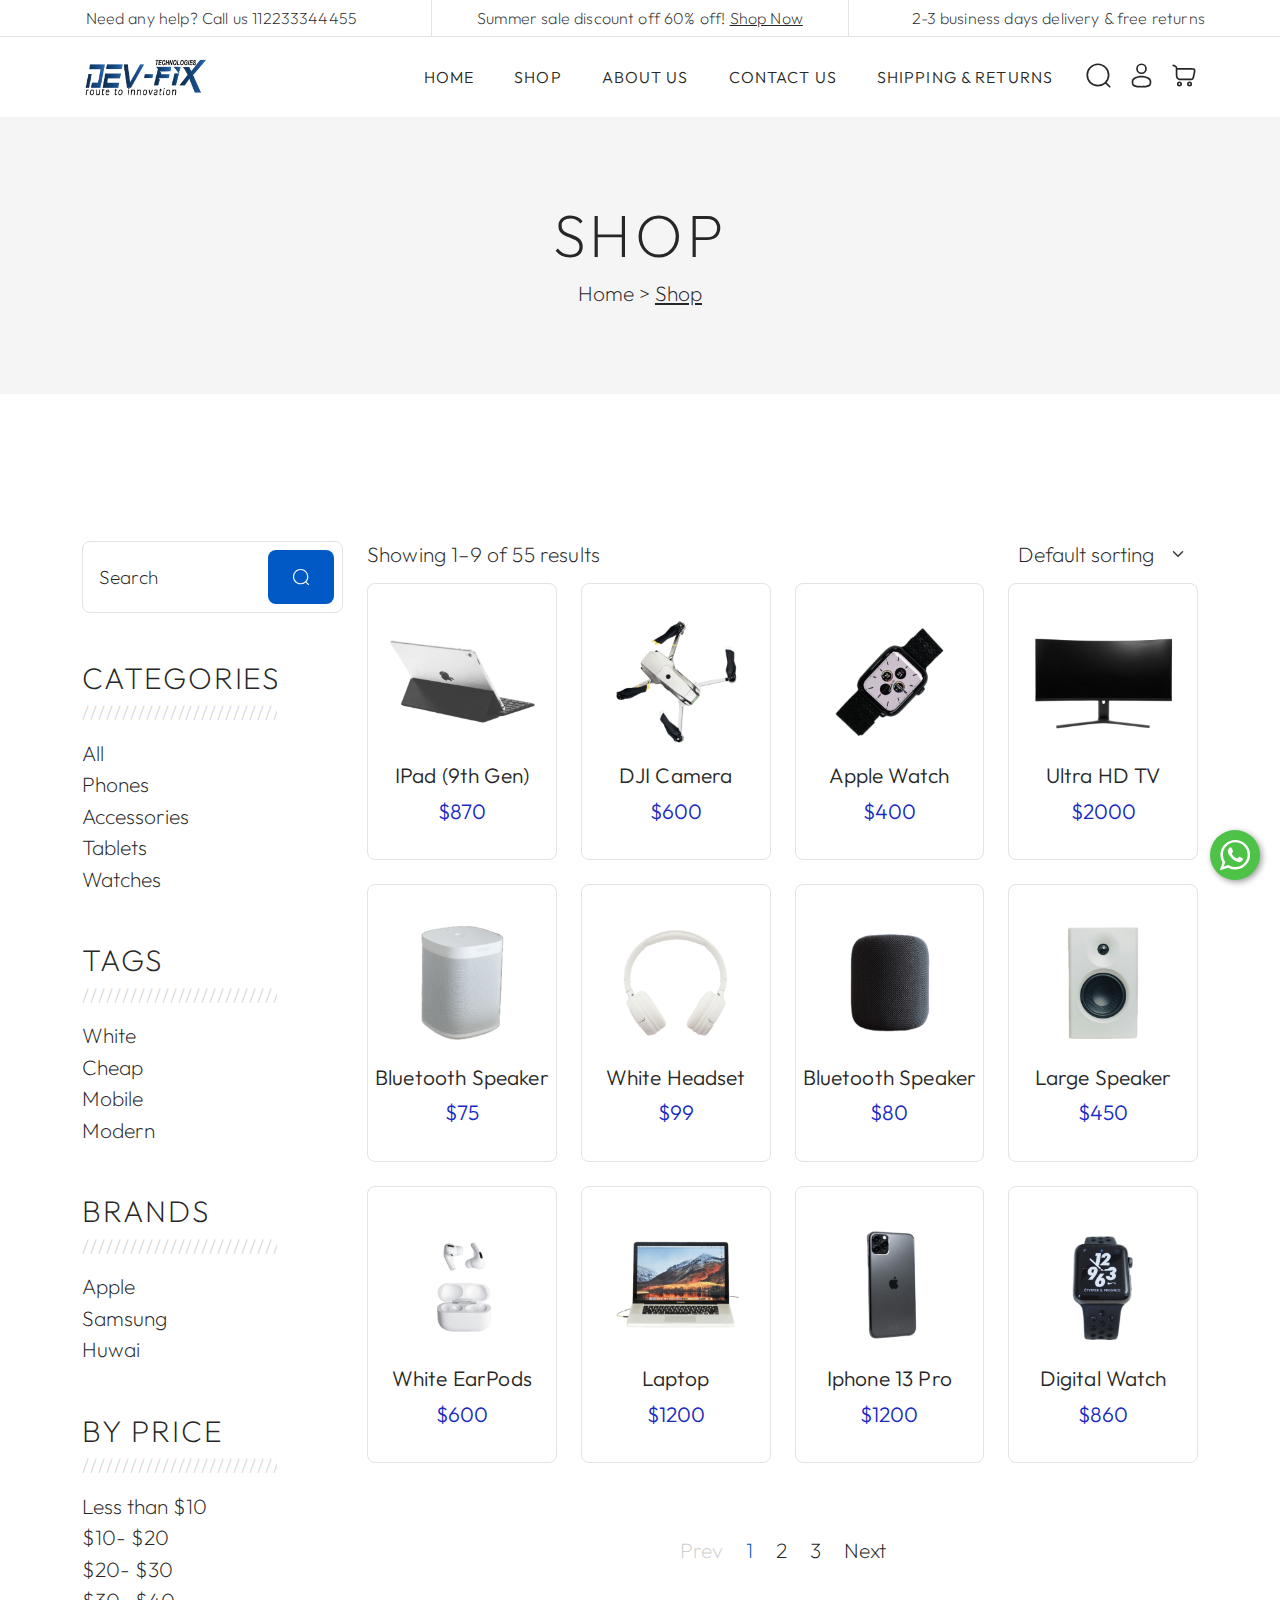
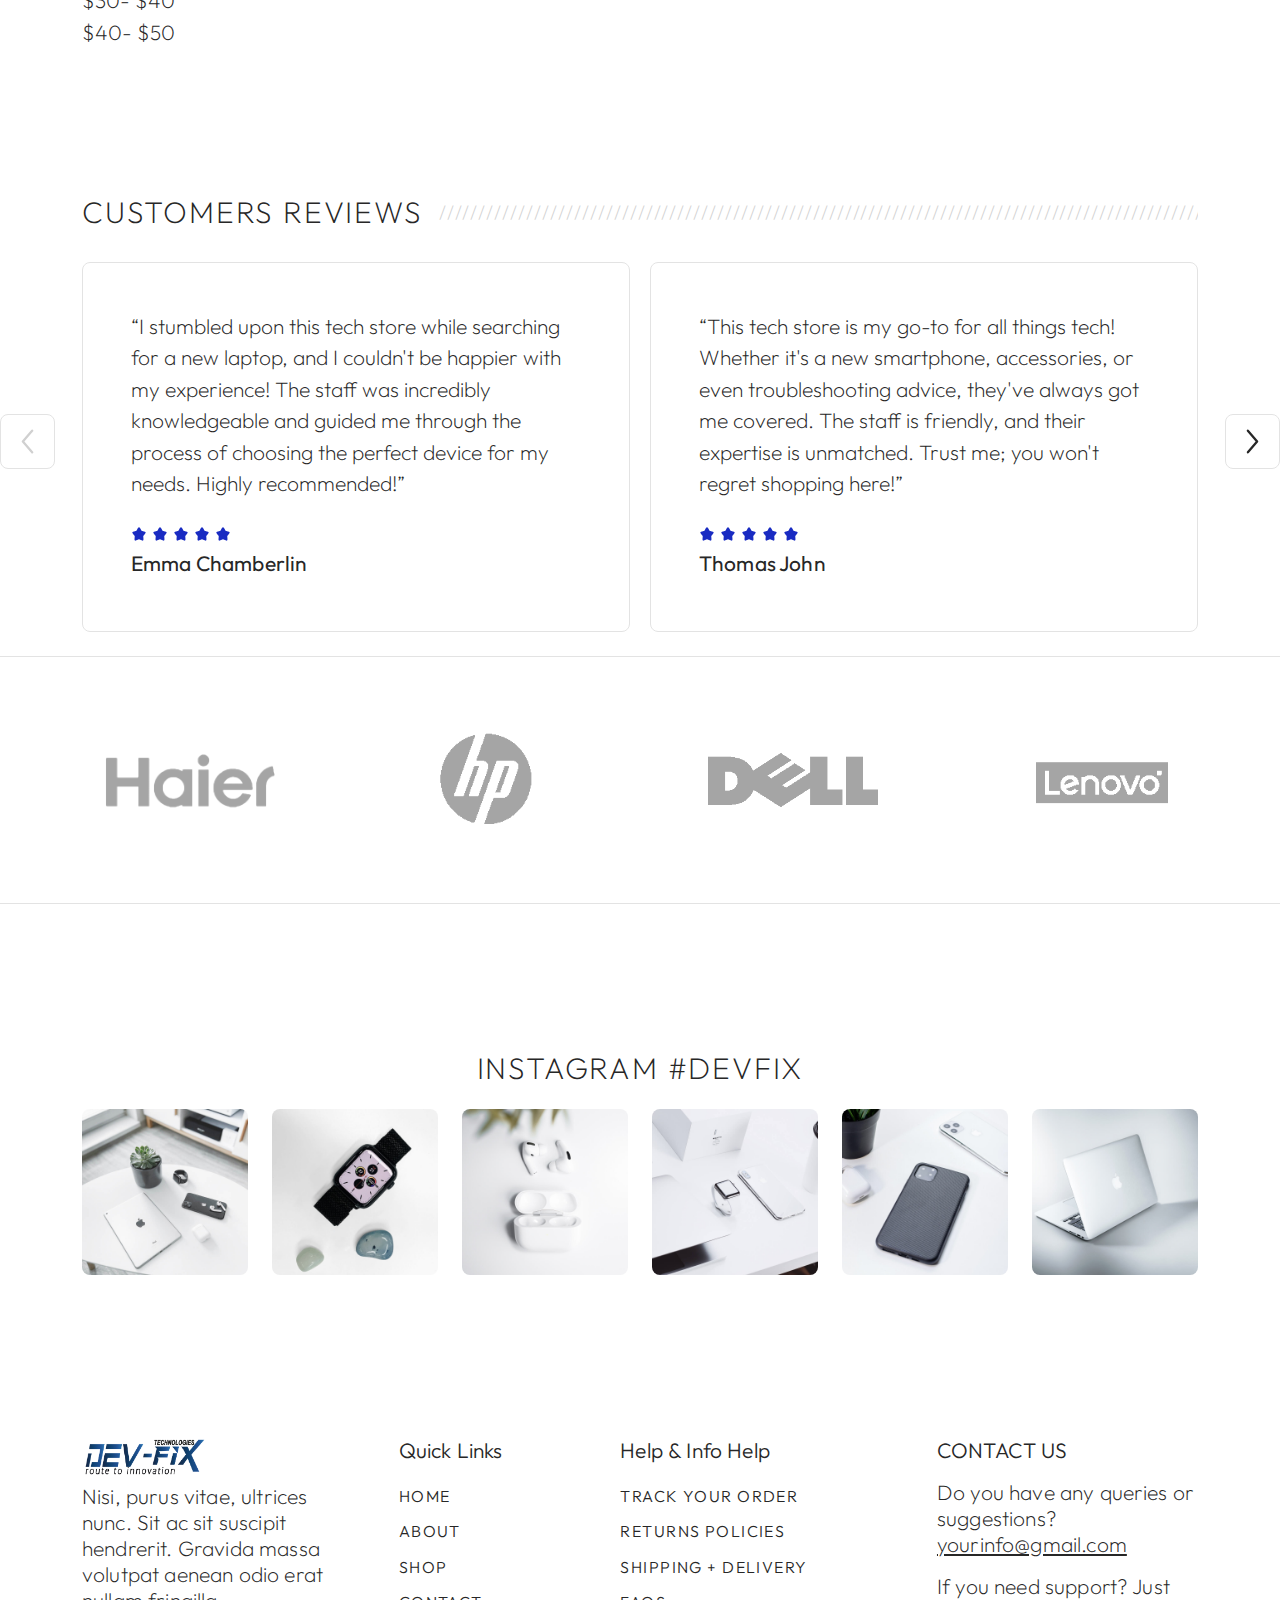
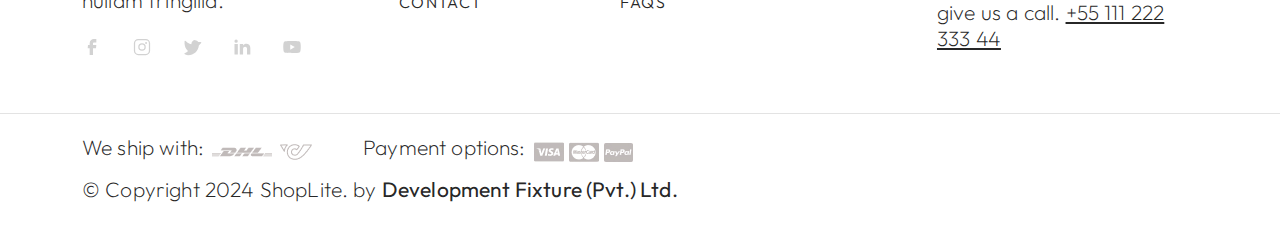
<file: shop.html>
<!DOCTYPE html>
<html>
  <head>
    <title>Shop Dev-Fix - Simple eCommerce Website</title>
    <meta charset="utf-8" />
    <meta http-equiv="X-UA-Compatible" content="IE=edge" />
    <meta name="viewport" content="width=device-width, initial-scale=1.0" />
    <meta name="format-detection" content="telephone=no" />
    <meta name="apple-mobile-web-app-capable" content="yes" />
    <meta name="author" content="" />
    <meta name="keywords" content="" />
    <meta name="description" content="" />
    <link
      href="css/bootstrap.min.css"
      rel="stylesheet"
      crossorigin="anonymous"
    />
    <link rel="stylesheet" type="text/css" href="css/style.css" />
    <link
      rel="stylesheet"
      href="https://cdn.jsdelivr.net/npm/swiper@9/swiper-bundle.min.css"
    />
    <link rel="preconnect" href="https://fonts.googleapis.com" />
    <link rel="preconnect" href="https://fonts.gstatic.com" crossorigin />
    <link
      href="https://fonts.googleapis.com/css2?family=Outfit:wght@100..900&display=swap"
      rel="stylesheet"
    />
    <script src="js/loadComponents.js"></script>
  </head>
  <body>
    <svg xmlns="http://www.w3.org/2000/svg" style="display: none">
      <symbol
        id="search"
        xmlns="http://www.w3.org/2000/symbolsvg"
        viewBox="0 0 24 24"
      >
        <path
          fill="currentColor"
          fill-rule="evenodd"
          d="M11.5 2.75a8.75 8.75 0 1 0 0 17.5a8.75 8.75 0 0 0 0-17.5M1.25 11.5c0-5.66 4.59-10.25 10.25-10.25S21.75 5.84 21.75 11.5c0 2.56-.939 4.902-2.491 6.698l3.271 3.272a.75.75 0 1 1-1.06 1.06l-3.272-3.271A10.21 10.21 0 0 1 11.5 21.75c-5.66 0-10.25-4.59-10.25-10.25"
          clip-rule="evenodd"
        />
      </symbol>
      <symbol id="user" xmlns="http://www.w3.org/2000/svg" viewBox="0 0 24 24">
        <path
          fill="currentColor"
          fill-rule="evenodd"
          d="M12 1.25a4.75 4.75 0 1 0 0 9.5a4.75 4.75 0 0 0 0-9.5M8.75 6a3.25 3.25 0 1 1 6.5 0a3.25 3.25 0 0 1-6.5 0M12 12.25c-2.313 0-4.445.526-6.024 1.414C4.42 14.54 3.25 15.866 3.25 17.5v.102c-.001 1.162-.002 2.62 1.277 3.662c.629.512 1.51.877 2.7 1.117c1.192.242 2.747.369 4.773.369s3.58-.127 4.774-.369c1.19-.24 2.07-.605 2.7-1.117c1.279-1.042 1.277-2.5 1.276-3.662V17.5c0-1.634-1.17-2.96-2.725-3.836c-1.58-.888-3.711-1.414-6.025-1.414M4.75 17.5c0-.851.622-1.775 1.961-2.528c1.316-.74 3.184-1.222 5.29-1.222c2.104 0 3.972.482 5.288 1.222c1.34.753 1.961 1.677 1.961 2.528c0 1.308-.04 2.044-.724 2.6c-.37.302-.99.597-2.05.811c-1.057.214-2.502.339-4.476.339c-1.974 0-3.42-.125-4.476-.339c-1.06-.214-1.68-.509-2.05-.81c-.684-.557-.724-1.293-.724-2.601"
          clip-rule="evenodd"
        />
      </symbol>
      <symbol id="heart" xmlns="http://www.w3.org/2000/svg" viewBox="0 0 24 24">
        <path
          fill="currentColor"
          fill-rule="evenodd"
          d="M5.624 4.424C3.965 5.182 2.75 6.986 2.75 9.137c0 2.197.9 3.891 2.188 5.343c1.063 1.196 2.349 2.188 3.603 3.154c.298.23.594.459.885.688c.526.415.995.778 1.448 1.043c.452.264.816.385 1.126.385c.31 0 .674-.12 1.126-.385c.453-.265.922-.628 1.448-1.043c.29-.23.587-.458.885-.687c1.254-.968 2.54-1.959 3.603-3.155c1.289-1.452 2.188-3.146 2.188-5.343c0-2.15-1.215-3.955-2.874-4.713c-1.612-.737-3.778-.542-5.836 1.597a.75.75 0 0 1-1.08 0C9.402 3.882 7.236 3.687 5.624 4.424M12 4.46C9.688 2.39 7.099 2.1 5 3.059C2.786 4.074 1.25 6.426 1.25 9.138c0 2.665 1.11 4.699 2.567 6.339c1.166 1.313 2.593 2.412 3.854 3.382c.286.22.563.434.826.642c.513.404 1.063.834 1.62 1.16c.557.325 1.193.59 1.883.59s1.326-.265 1.883-.59c.558-.326 1.107-.756 1.62-1.16a78.6 78.6 0 0 1 .826-.642c1.26-.97 2.688-2.07 3.854-3.382c1.457-1.64 2.567-3.674 2.567-6.339c0-2.712-1.535-5.064-3.75-6.077c-2.099-.96-4.688-.67-7 1.399"
          clip-rule="evenodd"
        />
      </symbol>
      <symbol id="cart" xmlns="http://www.w3.org/2000/svg" viewBox="0 0 24 24">
        <path
          fill="currentColor"
          fill-rule="evenodd"
          d="M2.249 2.292a.75.75 0 1 0-.498 1.416l.262.091c.667.235 1.106.39 1.429.549c.303.149.437.27.525.398c.09.132.16.314.2.677c.04.38.041.875.041 1.615V9.76c0 1.453.014 2.5.151 3.3c.146.854.438 1.466.985 2.042c.594.627 1.346.9 2.243 1.026c.858.122 1.948.122 3.293.122h5.406c.742 0 1.366 0 1.87-.062c.537-.065 1.025-.209 1.452-.556c.426-.348.665-.797.837-1.309c.163-.482.289-1.093.439-1.82l.508-2.469l.002-.005l.01-.052c.165-.825.303-1.519.338-2.077c.036-.586-.031-1.164-.413-1.66c-.235-.306-.565-.479-.866-.584a4.617 4.617 0 0 0-1.002-.21c-.687-.076-1.522-.076-2.34-.076H5.667a5.932 5.932 0 0 0-.01-.108c-.054-.497-.17-.95-.453-1.362c-.284-.416-.662-.682-1.102-.899c-.412-.202-.936-.386-1.553-.603zm3.46 4.578h11.38c.856 0 1.61.001 2.205.067c.296.034.517.08.672.134a.56.56 0 0 1 .176.086c.062.082.128.23.102.651c-.027.444-.143 1.036-.321 1.926v.002l-.5 2.42c-.16.783-.27 1.303-.399 1.688c-.123.366-.239.523-.364.625c-.125.102-.303.184-.685.23c-.404.05-.935.051-1.734.051h-5.303c-1.417 0-2.4-.002-3.14-.107c-.716-.101-1.093-.285-1.366-.573c-.32-.338-.493-.668-.595-1.263c-.11-.65-.129-1.558-.129-3.047zM7.5 21.75a2.25 2.25 0 1 1 0-4.5a2.25 2.25 0 0 1 0 4.5m-.75-2.25a.75.75 0 1 0 1.5 0a.75.75 0 0 0-1.5 0m9.75 2.25a2.25 2.25 0 1 1 0-4.5a2.25 2.25 0 0 1 0 4.5m-.75-2.25a.75.75 0 1 0 1.5 0a.75.75 0 0 0-1.5 0"
          clip-rule="evenodd"
        />
      </symbol>
      <symbol
        xmlns="http://www.w3.org/2000/svg"
        id="alt-arrow-right-outline"
        viewBox="0 0 24 24"
      >
        <path
          fill="currentColor"
          fill-rule="evenodd"
          d="M8.512 4.43a.75.75 0 0 1 1.057.082l6 7a.75.75 0 0 1 0 .976l-6 7a.75.75 0 0 1-1.138-.976L14.012 12L8.431 5.488a.75.75 0 0 1 .08-1.057"
          clip-rule="evenodd"
        />
      </symbol>
      <symbol
        xmlns="http://www.w3.org/2000/svg"
        id="alt-arrow-left-outline"
        viewBox="0 0 24 24"
      >
        <path
          fill="currentColor"
          fill-rule="evenodd"
          d="M15.488 4.43a.75.75 0 0 1 .081 1.058L9.988 12l5.581 6.512a.75.75 0 1 1-1.138.976l-6-7a.75.75 0 0 1 0-.976l6-7a.75.75 0 0 1 1.057-.081"
          clip-rule="evenodd"
        />
      </symbol>
      <symbol
        xmlns="http://www.w3.org/2000/svg"
        id="cart-outline"
        viewBox="0 0 16 16"
      >
        <path
          d="M0 1.5A.5.5 0 0 1 .5 1H2a.5.5 0 0 1 .485.379L2.89 3H14.5a.5.5 0 0 1 .49.598l-1 5a.5.5 0 0 1-.465.401l-9.397.472L4.415 11H13a.5.5 0 0 1 0 1H4a.5.5 0 0 1-.491-.408L2.01 3.607 1.61 2H.5a.5.5 0 0 1-.5-.5zM3.102 4l.84 4.479 9.144-.459L13.89 4H3.102zM5 12a2 2 0 1 0 0 4 2 2 0 0 0 0-4zm7 0a2 2 0 1 0 0 4 2 2 0 0 0 0-4zm-7 1a1 1 0 1 1 0 2 1 1 0 0 1 0-2zm7 0a1 1 0 1 1 0 2 1 1 0 0 1 0-2z"
        />
      </symbol>
      <symbol
        xmlns="http://www.w3.org/2000/svg"
        id="quality"
        viewBox="0 0 16 16"
      >
        <path
          d="M9.669.864 8 0 6.331.864l-1.858.282-.842 1.68-1.337 1.32L2.6 6l-.306 1.854 1.337 1.32.842 1.68 1.858.282L8 12l1.669-.864 1.858-.282.842-1.68 1.337-1.32L13.4 6l.306-1.854-1.337-1.32-.842-1.68L9.669.864zm1.196 1.193.684 1.365 1.086 1.072L12.387 6l.248 1.506-1.086 1.072-.684 1.365-1.51.229L8 10.874l-1.355-.702-1.51-.229-.684-1.365-1.086-1.072L3.614 6l-.25-1.506 1.087-1.072.684-1.365 1.51-.229L8 1.126l1.356.702 1.509.229z"
        />
        <path
          d="M4 11.794V16l4-1 4 1v-4.206l-2.018.306L8 13.126 6.018 12.1 4 11.794z"
        />
      </symbol>
      <symbol
        xmlns="http://www.w3.org/2000/svg"
        id="price-tag"
        viewBox="0 0 16 16"
      >
        <path
          d="M6 4.5a1.5 1.5 0 1 1-3 0 1.5 1.5 0 0 1 3 0zm-1 0a.5.5 0 1 0-1 0 .5.5 0 0 0 1 0z"
        />
        <path
          d="M2 1h4.586a1 1 0 0 1 .707.293l7 7a1 1 0 0 1 0 1.414l-4.586 4.586a1 1 0 0 1-1.414 0l-7-7A1 1 0 0 1 1 6.586V2a1 1 0 0 1 1-1zm0 5.586 7 7L13.586 9l-7-7H2v4.586z"
        />
      </symbol>
      <symbol
        xmlns="http://www.w3.org/2000/svg"
        id="shield-plus"
        viewBox="0 0 16 16"
      >
        <path
          d="M5.338 1.59a61.44 61.44 0 0 0-2.837.856.481.481 0 0 0-.328.39c-.554 4.157.726 7.19 2.253 9.188a10.725 10.725 0 0 0 2.287 2.233c.346.244.652.42.893.533.12.057.218.095.293.118a.55.55 0 0 0 .101.025.615.615 0 0 0 .1-.025c.076-.023.174-.061.294-.118.24-.113.547-.29.893-.533a10.726 10.726 0 0 0 2.287-2.233c1.527-1.997 2.807-5.031 2.253-9.188a.48.48 0 0 0-.328-.39c-.651-.213-1.75-.56-2.837-.855C9.552 1.29 8.531 1.067 8 1.067c-.53 0-1.552.223-2.662.524zM5.072.56C6.157.265 7.31 0 8 0s1.843.265 2.928.56c1.11.3 2.229.655 2.887.87a1.54 1.54 0 0 1 1.044 1.262c.596 4.477-.787 7.795-2.465 9.99a11.775 11.775 0 0 1-2.517 2.453 7.159 7.159 0 0 1-1.048.625c-.28.132-.581.24-.829.24s-.548-.108-.829-.24a7.158 7.158 0 0 1-1.048-.625 11.777 11.777 0 0 1-2.517-2.453C1.928 10.487.545 7.169 1.141 2.692A1.54 1.54 0 0 1 2.185 1.43 62.456 62.456 0 0 1 5.072.56z"
        />
        <path
          d="M8 4.5a.5.5 0 0 1 .5.5v1.5H10a.5.5 0 0 1 0 1H8.5V9a.5.5 0 0 1-1 0V7.5H6a.5.5 0 0 1 0-1h1.5V5a.5.5 0 0 1 .5-.5z"
        />
      </symbol>
      <symbol
        xmlns="http://www.w3.org/2000/svg"
        id="star-fill"
        viewBox="0 0 24 24"
      >
        <path
          fill="currentColor"
          d="M9.153 5.408C10.42 3.136 11.053 2 12 2c.947 0 1.58 1.136 2.847 3.408l.328.588c.36.646.54.969.82 1.182c.28.213.63.292 1.33.45l.636.144c2.46.557 3.689.835 3.982 1.776c.292.94-.546 1.921-2.223 3.882l-.434.507c-.476.557-.715.836-.822 1.18c-.107.345-.071.717.001 1.46l.066.677c.253 2.617.38 3.925-.386 4.506c-.766.582-1.918.051-4.22-1.009l-.597-.274c-.654-.302-.981-.452-1.328-.452c-.347 0-.674.15-1.328.452l-.596.274c-2.303 1.06-3.455 1.59-4.22 1.01c-.767-.582-.64-1.89-.387-4.507l.066-.676c.072-.744.108-1.116 0-1.46c-.106-.345-.345-.624-.821-1.18l-.434-.508c-1.677-1.96-2.515-2.941-2.223-3.882c.293-.941 1.523-1.22 3.983-1.776l.636-.144c.699-.158 1.048-.237 1.329-.45c.28-.213.46-.536.82-1.182z"
        />
      </symbol>
      <symbol
        xmlns="http://www.w3.org/2000/svg"
        id="star-empty"
        viewBox="0 0 16 16"
      >
        <path
          d="M2.866 14.85c-.078.444.36.791.746.593l4.39-2.256 4.389 2.256c.386.198.824-.149.746-.592l-.83-4.73 3.522-3.356c.33-.314.16-.888-.282-.95l-4.898-.696L8.465.792a.513.513 0 0 0-.927 0L5.354 5.12l-4.898.696c-.441.062-.612.636-.283.95l3.523 3.356-.83 4.73zm4.905-2.767-3.686 1.894.694-3.957a.565.565 0 0 0-.163-.505L1.71 6.745l4.052-.576a.525.525 0 0 0 .393-.288L8 2.223l1.847 3.658a.525.525 0 0 0 .393.288l4.052.575-2.906 2.77a.565.565 0 0 0-.163.506l.694 3.957-3.686-1.894a.503.503 0 0 0-.461 0z"
        />
      </symbol>
      <symbol
        xmlns="http://www.w3.org/2000/svg"
        id="star-half"
        viewBox="0 0 16 16"
      >
        <path
          d="M5.354 5.119 7.538.792A.516.516 0 0 1 8 .5c.183 0 .366.097.465.292l2.184 4.327 4.898.696A.537.537 0 0 1 16 6.32a.548.548 0 0 1-.17.445l-3.523 3.356.83 4.73c.078.443-.36.79-.746.592L8 13.187l-4.389 2.256a.52.52 0 0 1-.146.05c-.342.06-.668-.254-.6-.642l.83-4.73L.173 6.765a.55.55 0 0 1-.172-.403.58.58 0 0 1 .085-.302.513.513 0 0 1 .37-.245l4.898-.696zM8 12.027a.5.5 0 0 1 .232.056l3.686 1.894-.694-3.957a.565.565 0 0 1 .162-.505l2.907-2.77-4.052-.576a.525.525 0 0 1-.393-.288L8.001 2.223 8 2.226v9.8z"
        />
      </symbol>
      <symbol xmlns="http://www.w3.org/2000/svg" id="quote" viewBox="0 0 24 24">
        <path
          fill="currentColor"
          d="m15 17l2-4h-4V6h7v7l-2 4h-3Zm-9 0l2-4H4V6h7v7l-2 4H6Z"
        />
      </symbol>
      <symbol
        xmlns="http://www.w3.org/2000/svg"
        id="facebook"
        viewBox="0 0 24 24"
      >
        <path
          fill="currentColor"
          d="M9.198 21.5h4v-8.01h3.604l.396-3.98h-4V7.5a1 1 0 0 1 1-1h3v-4h-3a5 5 0 0 0-5 5v2.01h-2l-.396 3.98h2.396v8.01Z"
        />
      </symbol>
      <symbol
        xmlns="http://www.w3.org/2000/svg"
        id="youtube"
        viewBox="0 0 32 32"
      >
        <path
          fill="currentColor"
          d="M29.41 9.26a3.5 3.5 0 0 0-2.47-2.47C24.76 6.2 16 6.2 16 6.2s-8.76 0-10.94.59a3.5 3.5 0 0 0-2.47 2.47A36.13 36.13 0 0 0 2 16a36.13 36.13 0 0 0 .59 6.74a3.5 3.5 0 0 0 2.47 2.47c2.18.59 10.94.59 10.94.59s8.76 0 10.94-.59a3.5 3.5 0 0 0 2.47-2.47A36.13 36.13 0 0 0 30 16a36.13 36.13 0 0 0-.59-6.74ZM13.2 20.2v-8.4l7.27 4.2Z"
        />
      </symbol>
      <symbol
        xmlns="http://www.w3.org/2000/svg"
        id="twitter"
        viewBox="0 0 256 256"
      >
        <path
          fill="currentColor"
          d="m245.66 77.66l-29.9 29.9C209.72 177.58 150.67 232 80 232c-14.52 0-26.49-2.3-35.58-6.84c-7.33-3.67-10.33-7.6-11.08-8.72a8 8 0 0 1 3.85-11.93c.26-.1 24.24-9.31 39.47-26.84a110.93 110.93 0 0 1-21.88-24.2c-12.4-18.41-26.28-50.39-22-98.18a8 8 0 0 1 13.65-4.92c.35.35 33.28 33.1 73.54 43.72V88a47.87 47.87 0 0 1 14.36-34.3A46.87 46.87 0 0 1 168.1 40a48.66 48.66 0 0 1 41.47 24H240a8 8 0 0 1 5.66 13.66Z"
        />
      </symbol>
      <symbol
        xmlns="http://www.w3.org/2000/svg"
        id="instagram"
        viewBox="0 0 256 256"
      >
        <path
          fill="currentColor"
          d="M128 80a48 48 0 1 0 48 48a48.05 48.05 0 0 0-48-48Zm0 80a32 32 0 1 1 32-32a32 32 0 0 1-32 32Zm48-136H80a56.06 56.06 0 0 0-56 56v96a56.06 56.06 0 0 0 56 56h96a56.06 56.06 0 0 0 56-56V80a56.06 56.06 0 0 0-56-56Zm40 152a40 40 0 0 1-40 40H80a40 40 0 0 1-40-40V80a40 40 0 0 1 40-40h96a40 40 0 0 1 40 40ZM192 76a12 12 0 1 1-12-12a12 12 0 0 1 12 12Z"
        />
      </symbol>
      <symbol
        xmlns="http://www.w3.org/2000/svg"
        id="linkedin"
        viewBox="0 0 24 24"
      >
        <path
          fill="currentColor"
          d="M6.94 5a2 2 0 1 1-4-.002a2 2 0 0 1 4 .002zM7 8.48H3V21h4V8.48zm6.32 0H9.34V21h3.94v-6.57c0-3.66 4.77-4 4.77 0V21H22v-7.93c0-6.17-7.06-5.94-8.72-2.91l.04-1.68z"
        />
      </symbol>
      <symbol
        xmlns="http://www.w3.org/2000/svg"
        id="nav-icon"
        viewBox="0 0 16 16"
      >
        <path
          d="M14 10.5a.5.5 0 0 0-.5-.5h-3a.5.5 0 0 0 0 1h3a.5.5 0 0 0 .5-.5zm0-3a.5.5 0 0 0-.5-.5h-7a.5.5 0 0 0 0 1h7a.5.5 0 0 0 .5-.5zm0-3a.5.5 0 0 0-.5-.5h-11a.5.5 0 0 0 0 1h11a.5.5 0 0 0 .5-.5z"
        />
      </symbol>
      <symbol xmlns="http://www.w3.org/2000/svg" id="close" viewBox="0 0 16 16">
        <path
          d="M2.146 2.854a.5.5 0 1 1 .708-.708L8 7.293l5.146-5.147a.5.5 0 0 1 .708.708L8.707 8l5.147 5.146a.5.5 0 0 1-.708.708L8 8.707l-5.146 5.147a.5.5 0 0 1-.708-.708L7.293 8 2.146 2.854Z"
        />
      </symbol>
      <symbol
        xmlns="http://www.w3.org/2000/svg"
        id="navbar-icon"
        viewBox="0 0 16 16"
      >
        <path
          d="M14 10.5a.5.5 0 0 0-.5-.5h-3a.5.5 0 0 0 0 1h3a.5.5 0 0 0 .5-.5zm0-3a.5.5 0 0 0-.5-.5h-7a.5.5 0 0 0 0 1h7a.5.5 0 0 0 .5-.5zm0-3a.5.5 0 0 0-.5-.5h-11a.5.5 0 0 0 0 1h11a.5.5 0 0 0 .5-.5z"
        />
      </symbol>
    </svg>

    <!-- <div class="preloader-container">
      <div class="preloader-text">
        <span>S</span><span>H</span><span>O</span><span>P</span><span>L</span><span>I</span><span>T</span><span>E</span>
      </div>
    </div> -->

    <div class="search-popup">
      <div class="search-popup-container">
        <form role="search" method="get" class="search-form" action="">
          <input
            type="search"
            id="search-form"
            class="search-field"
            placeholder="Type and press enter"
            value=""
            name="s"
          />
          <button type="submit" class="search-submit">
            <svg class="search"><use xlink:href="#search"></use></svg>
          </button>
        </form>

        <h5 class="cat-list-title">Browse Categories</h5>

        <ul class="cat-list">
          <li class="cat-list-item">
            <a href="#" title="Mobile Phones">Mobile Phones</a>
          </li>
          <li class="cat-list-item">
            <a href="#" title="Smart Watches">Smart Watches</a>
          </li>
          <li class="cat-list-item">
            <a href="#" title="Headphones">Headphones</a>
          </li>
          <li class="cat-list-item">
            <a href="#" title="Accessories">Accessories</a>
          </li>
          <li class="cat-list-item">
            <a href="#" title="Monitors">Monitors</a>
          </li>
          <li class="cat-list-item">
            <a href="#" title="Speakers">Speakers</a>
          </li>
          <li class="cat-list-item">
            <a href="#" title="Memory Cards">Memory Cards</a>
          </li>
        </ul>
      </div>
    </div>

    <div id="header-placeholder"></div>

    <section
      class="hero-section position-relative bg-light-gray padding-medium"
    >
      <div class="hero-content">
        <div class="container">
          <div class="row">
            <div class="text-center">
              <h1>Shop</h1>
              <div class="breadcrumbs">
                <span class="item">
                  <a href="index.html">Home > </a>
                </span>
                <span class="item text-decoration-underline">Shop</span>
              </div>
            </div>
          </div>
        </div>
      </div>
    </section>

    <div class="shopify-grid padding-large">
      <div class="container">
        <div class="row">
          <aside class="col-md-3">
            <div class="sidebar">
              <div class="widget-menu">
                <div class="widget-search-bar">
                  <form class="d-flex border rounded-3 p-2" role="search">
                    <input
                      class="form-control border-0 me-2"
                      type="search"
                      placeholder="Search"
                      aria-label="Search"
                    />
                    <button
                      class="btn rounded-3 px-4 d-flex align-items-center"
                      type="submit"
                    >
                      <svg class="search text-light" width="18" height="18">
                        <use xlink:href="#search"></use>
                      </svg>
                    </button>
                  </form>
                </div>
              </div>
              <div class="widget-product-categories pt-5">
                <div
                  class="section-title overflow-hidden mb-2"
                  style="width: 195px"
                >
                  <h3 class="d-flex flex-column mb-0">Categories</h3>
                </div>
                <ul class="product-categories mb-0 sidebar-list list-unstyled">
                  <li class="cat-item">
                    <a href="/collections/categories">All</a>
                  </li>
                  <li class="cat-item">
                    <a href="#">Phones</a>
                  </li>
                  <li class="cat-item">
                    <a href="#">Accessories</a>
                  </li>
                  <li class="cat-item">
                    <a href="#">Tablets</a>
                  </li>
                  <li class="cat-item">
                    <a href="#">Watches</a>
                  </li>
                </ul>
              </div>
              <div class="widget-product-tags pt-5">
                <div
                  class="section-title overflow-hidden mb-2"
                  style="width: 195px"
                  style="width: 200px"
                >
                  <h3 class="d-flex flex-column mb-0">Tags</h3>
                </div>
                <ul class="product-tags mb-0 sidebar-list list-unstyled">
                  <li class="tags-item">
                    <a href="#">White</a>
                  </li>
                  <li class="tags-item">
                    <a href="#">Cheap</a>
                  </li>
                  <li class="tags-item">
                    <a href="#">Mobile</a>
                  </li>
                  <li class="tags-item">
                    <a href="#">Modern</a>
                  </li>
                </ul>
              </div>
              <div class="widget-product-brands pt-5">
                <div
                  class="section-title overflow-hidden mb-2"
                  style="width: 195px"
                >
                  <h3 class="d-flex flex-column mb-0">Brands</h3>
                </div>
                <ul class="product-tags mb-0 sidebar-list list-unstyled">
                  <li class="tags-item">
                    <a href="#">Apple</a>
                  </li>
                  <li class="tags-item">
                    <a href="#">Samsung</a>
                  </li>
                  <li class="tags-item">
                    <a href="#">Huwai</a>
                  </li>
                </ul>
              </div>
              <div class="widget-price-filter pt-5">
                <div
                  class="section-title overflow-hidden mb-2"
                  style="width: 195px"
                >
                  <h3 class="d-flex flex-column mb-0">by price</h3>
                </div>
                <ul class="product-tags mb-0 sidebar-list list-unstyled">
                  <li class="tags-item">
                    <a href="#">Less than $10</a>
                  </li>
                  <li class="tags-item">
                    <a href="#">$10- $20</a>
                  </li>
                  <li class="tags-item">
                    <a href="#">$20- $30</a>
                  </li>
                  <li class="tags-item">
                    <a href="#">$30- $40</a>
                  </li>
                  <li class="tags-item">
                    <a href="#">$40- $50</a>
                  </li>
                </ul>
              </div>
            </div>
          </aside>
          <main class="col-md-9">
            <div class="filter-shop d-flex flex-wrap justify-content-between">
              <div class="showing-product">
                <p>Showing 1–9 of 55 results</p>
              </div>
              <div class="sort-by">
                <select
                  id="sorting"
                  class="form-select"
                  data-filter-sort=""
                  data-filter-order=""
                >
                  <option value="">Default sorting</option>
                  <option value="">Name (A - Z)</option>
                  <option value="">Name (Z - A)</option>
                  <option value="">Price (Low-High)</option>
                  <option value="">Price (High-Low)</option>
                  <option value="">Rating (Highest)</option>
                  <option value="">Rating (Lowest)</option>
                  <option value="">Model (A - Z)</option>
                  <option value="">Model (Z - A)</option>
                </select>
              </div>
            </div>
            <div class="row product-content product-store">
              <div class="col-lg-3 col-md-4">
                <div
                  class="card position-relative text-center py-4 mb-4 border rounded-3"
                >
                  <img
                    src="images/product-item1.png"
                    class="img-fluid"
                    alt="product item"
                  />
                  <h5 class="mt-2">
                    <a href="single-product.html">IPad (9th Gen)</a>
                  </h5>
                  <span class="price text-primary fw-light mb-2">$870</span>
                  <div
                    class="card-concern position-absolute start-0 end-0 d-flex gap-2"
                  >
                    <a href="single-product.html" class="btn btn-dark">
                      <svg class="cart">
                        <use xlink:href="#cart"></use>
                      </svg>
                    </a>
                    <!-- <a href="#" class="btn btn-dark">
                      <span>
                        <svg class="wishlist">
                          <use xlink:href="#heart"></use>
                        </svg>
                      </span>
                    </a> -->
                  </div>
                </div>
              </div>
              <div class="col-lg-3 col-md-4">
                <div
                  class="card position-relative text-center py-4 mb-4 border rounded-3"
                >
                  <img
                    src="images/product-item2.png"
                    class="img-fluid"
                    alt="product item"
                  />
                  <h5 class="mt-2">
                    <a href="single-product.html">DJI Camera</a>
                  </h5>
                  <span class="price text-primary fw-light mb-2">$600</span>
                  <div
                    class="card-concern position-absolute start-0 end-0 d-flex gap-2"
                  >
                    <a href="single-product.html" class="btn btn-dark">
                      <svg class="cart">
                        <use xlink:href="#cart"></use>
                      </svg>
                    </a>
                    <!-- <a href="#" class="btn btn-dark">
                      <span>
                        <svg class="wishlist">
                          <use xlink:href="#heart"></use>
                        </svg>
                      </span>
                    </a> -->
                  </div>
                </div>
              </div>
              <div class="col-lg-3 col-md-4">
                <div
                  class="card position-relative text-center py-4 mb-4 border rounded-3"
                >
                  <img
                    src="images/product-item3.png"
                    class="img-fluid"
                    alt="product item"
                  />
                  <h5 class="mt-2">
                    <a href="single-product.html">Apple Watch </a>
                  </h5>
                  <span class="price text-primary fw-light mb-2">$400</span>
                  <div
                    class="card-concern position-absolute start-0 end-0 d-flex gap-2"
                  >
                    <a href="single-product.html" class="btn btn-dark">
                      <svg class="cart">
                        <use xlink:href="#cart"></use>
                      </svg>
                    </a>
                    <!-- <a href="#" class="btn btn-dark">
                      <span>
                        <svg class="wishlist">
                          <use xlink:href="#heart"></use>
                        </svg>
                      </span>
                    </a> -->
                  </div>
                </div>
              </div>
              <div class="col-lg-3 col-md-4">
                <div
                  class="card position-relative text-center py-4 mb-4 border rounded-3"
                >
                  <img
                    src="images/product-item4.png"
                    class="img-fluid"
                    alt="product item"
                  />
                  <h5 class="mt-2">
                    <a href="single-product.html">Ultra HD TV</a>
                  </h5>
                  <span class="price text-primary fw-light mb-2">$2000</span>
                  <div
                    class="card-concern position-absolute start-0 end-0 d-flex gap-2"
                  >
                    <a href="single-product.html" class="btn btn-dark">
                      <svg class="cart">
                        <use xlink:href="#cart"></use>
                      </svg>
                    </a>
                    <!-- <a href="#" class="btn btn-dark">
                      <span>
                        <svg class="wishlist">
                          <use xlink:href="#heart"></use>
                        </svg>
                      </span>
                    </a> -->
                  </div>
                </div>
              </div>
              <div class="col-lg-3 col-md-4">
                <div
                  class="card position-relative text-center py-4 mb-4 border rounded-3"
                >
                  <img
                    src="images/product-item5.png"
                    class="img-fluid"
                    alt="product item"
                  />
                  <h5 class="mt-2">
                    <a href="single-product.html">Bluetooth Speaker</a>
                  </h5>
                  <span class="price text-primary fw-light mb-2">$75</span>
                  <div
                    class="card-concern position-absolute start-0 end-0 d-flex gap-2"
                  >
                    <a href="single-product.html" class="btn btn-dark">
                      <svg class="cart">
                        <use xlink:href="#cart"></use>
                      </svg>
                    </a>
                    <!-- <a href="#" class="btn btn-dark">
                      <span>
                        <svg class="wishlist">
                          <use xlink:href="#heart"></use>
                        </svg>
                      </span>
                    </a> -->
                  </div>
                </div>
              </div>
              <div class="col-lg-3 col-md-4">
                <div
                  class="card position-relative text-center py-4 mb-4 border rounded-3"
                >
                  <img
                    src="images/product-item6.png"
                    class="img-fluid"
                    alt="product item"
                  />
                  <h5 class="mt-2">
                    <a href="single-product.html">White Headset</a>
                  </h5>
                  <span class="price text-primary fw-light mb-2">$99</span>
                  <div
                    class="card-concern position-absolute start-0 end-0 d-flex gap-2"
                  >
                    <a href="single-product.html" class="btn btn-dark">
                      <svg class="cart">
                        <use xlink:href="#cart"></use>
                      </svg>
                    </a>
                    <!-- <a href="#" class="btn btn-dark">
                      <span>
                        <svg class="wishlist">
                          <use xlink:href="#heart"></use>
                        </svg>
                      </span>
                    </a> -->
                  </div>
                </div>
              </div>
              <div class="col-lg-3 col-md-4">
                <div
                  class="card position-relative text-center py-4 mb-4 border rounded-3"
                >
                  <img
                    src="images/product-item7.png"
                    class="img-fluid"
                    alt="product item"
                  />
                  <h5 class="mt-2">
                    <a href="single-product.html">Bluetooth Speaker</a>
                  </h5>
                  <span class="price text-primary fw-light mb-2">$80</span>
                  <div
                    class="card-concern position-absolute start-0 end-0 d-flex gap-2"
                  >
                    <a href="single-product.html" class="btn btn-dark">
                      <svg class="cart">
                        <use xlink:href="#cart"></use>
                      </svg>
                    </a>
                    <!-- <a href="#" class="btn btn-dark">
                      <span>
                        <svg class="wishlist">
                          <use xlink:href="#heart"></use>
                        </svg>
                      </span>
                    </a> -->
                  </div>
                </div>
              </div>
              <div class="col-lg-3 col-md-4">
                <div
                  class="card position-relative text-center py-4 mb-4 border rounded-3"
                >
                  <img
                    src="images/product-item8.png"
                    class="img-fluid"
                    alt="product item"
                  />
                  <h5 class="mt-2">
                    <a href="single-product.html">Large Speaker</a>
                  </h5>
                  <span class="price text-primary fw-light mb-2">$450</span>
                  <div
                    class="card-concern position-absolute start-0 end-0 d-flex gap-2"
                  >
                    <a href="single-product.html" class="btn btn-dark">
                      <svg class="cart">
                        <use xlink:href="#cart"></use>
                      </svg>
                    </a>
                    <!-- <a href="#" class="btn btn-dark">
                      <span>
                        <svg class="wishlist">
                          <use xlink:href="#heart"></use>
                        </svg>
                      </span>
                    </a> -->
                  </div>
                </div>
              </div>
              <div class="col-lg-3 col-md-4">
                <div
                  class="card position-relative text-center py-4 mb-4 border rounded-3"
                >
                  <img
                    src="images/product-item9.png"
                    class="img-fluid"
                    alt="product item"
                  />
                  <h5 class="mt-2">
                    <a href="single-product.html">White EarPods</a>
                  </h5>
                  <span class="price text-primary fw-light mb-2">$600</span>
                  <div
                    class="card-concern position-absolute start-0 end-0 d-flex gap-2"
                  >
                    <a href="single-product.html" class="btn btn-dark">
                      <svg class="cart">
                        <use xlink:href="#cart"></use>
                      </svg>
                    </a>
                    <!-- <a href="#" class="btn btn-dark">
                      <span>
                        <svg class="wishlist">
                          <use xlink:href="#heart"></use>
                        </svg>
                      </span>
                    </a> -->
                  </div>
                </div>
              </div>
              <div class="col-lg-3 col-md-4">
                <div
                  class="card position-relative text-center py-4 mb-4 border rounded-3"
                >
                  <img
                    src="images/product-item10.png"
                    class="img-fluid"
                    alt="product item"
                  />
                  <h5 class="mt-2"><a href="single-product.html">Laptop</a></h5>
                  <span class="price text-primary fw-light mb-2">$1200</span>
                  <div
                    class="card-concern position-absolute start-0 end-0 d-flex gap-2"
                  >
                    <a href="single-product.html" class="btn btn-dark">
                      <svg class="cart">
                        <use xlink:href="#cart"></use>
                      </svg>
                    </a>
                    <!-- <a href="#" class="btn btn-dark">
                      <span>
                        <svg class="wishlist">
                          <use xlink:href="#heart"></use>
                        </svg>
                      </span>
                    </a> -->
                  </div>
                </div>
              </div>
              <div class="col-lg-3 col-md-4">
                <div
                  class="card position-relative text-center py-4 mb-4 border rounded-3"
                >
                  <img
                    src="images/product-item11.png"
                    class="img-fluid"
                    alt="product item"
                  />
                  <h5 class="mt-2">
                    <a href="single-product.html">Iphone 13 Pro</a>
                  </h5>
                  <span class="price text-primary fw-light mb-2">$1200</span>
                  <div
                    class="card-concern position-absolute start-0 end-0 d-flex gap-2"
                  >
                    <a href="single-product.html" class="btn btn-dark">
                      <svg class="cart">
                        <use xlink:href="#cart"></use>
                      </svg>
                    </a>
                    <!-- <a href="#" class="btn btn-dark">
                      <span>
                        <svg class="wishlist">
                          <use xlink:href="#heart"></use>
                        </svg>
                      </span>
                    </a> -->
                  </div>
                </div>
              </div>
              <div class="col-lg-3 col-md-4">
                <div
                  class="card position-relative text-center py-4 mb-4 border rounded-3"
                >
                  <img
                    src="images/product-item12.png"
                    class="img-fluid"
                    alt="product item"
                  />
                  <h5 class="mt-2">
                    <a href="single-product.html">Digital Watch</a>
                  </h5>
                  <span class="price text-primary fw-light mb-2">$860</span>
                  <div
                    class="card-concern position-absolute start-0 end-0 d-flex gap-2"
                  >
                    <a href="single-product.html" class="btn btn-dark">
                      <svg class="cart">
                        <use xlink:href="#cart"></use>
                      </svg>
                    </a>
                    <!-- <a href="#" class="btn btn-dark">
                      <span>
                        <svg class="wishlist">
                          <use xlink:href="#heart"></use>
                        </svg>
                      </span>
                    </a> -->
                  </div>
                </div>
              </div>
            </div>
            <nav class="py-5" aria-label="Page navigation">
              <ul class="pagination justify-content-center gap-4">
                <li class="page-item disabled">
                  <a class="page-link">Prev</a>
                </li>
                <li class="page-item active" aria-current="page">
                  <span class="page-link">1</span>
                </li>
                <li class="page-item"><a class="page-link" href="#">2</a></li>
                <li class="page-item"><a class="page-link" href="#">3</a></li>
                <li class="page-item">
                  <a class="page-link" href="#">Next</a>
                </li>
              </ul>
            </nav>
          </main>
        </div>
      </div>
    </div>

    <section id="customers-reviews" class="position-relative">
      <div class="container">
        <div class="section-title overflow-hidden mb-4">
          <h3 class="d-flex align-items-center">Customers reviews</h3>
        </div>
        <div
          class="position-absolute top-50 end-0 pe-0 pe-xxl-5 me-0 me-xxl-5 swiper-next testimonial-button-next"
        >
          <svg
            class="chevron-forward-circle d-flex justify-content-center align-items-center border rounded-3 p-2"
            width="55"
            height="55"
          >
            <use xlink:href="#alt-arrow-right-outline"></use>
          </svg>
        </div>
        <div
          class="position-absolute top-50 start-0 ps-0 ps-xxl-5 ms-0 ms-xxl-5 swiper-prev testimonial-button-prev"
        >
          <svg
            class="chevron-back-circle d-flex justify-content-center align-items-center border rounded-3 p-2"
            width="55"
            height="55"
          >
            <use xlink:href="#alt-arrow-left-outline"></use>
          </svg>
        </div>
        <div class="swiper testimonial-swiper">
          <div class="swiper-wrapper">
            <div class="swiper-slide">
              <div
                class="card position-relative text-left p-5 border rounded-3"
              >
                <blockquote>
                  “I stumbled upon this tech store while searching for a new
                  laptop, and I couldn't be happier with my experience! The
                  staff was incredibly knowledgeable and guided me through the
                  process of choosing the perfect device for my needs. Highly
                  recommended!”
                </blockquote>
                <div class="rating text-primary">
                  <svg class="star star-fill">
                    <use xlink:href="#star-fill"></use>
                  </svg>
                  <svg class="star star-fill">
                    <use xlink:href="#star-fill"></use>
                  </svg>
                  <svg class="star star-fill">
                    <use xlink:href="#star-fill"></use>
                  </svg>
                  <svg class="star star-fill">
                    <use xlink:href="#star-fill"></use>
                  </svg>
                  <svg class="star star-fill">
                    <use xlink:href="#star-fill"></use>
                  </svg>
                </div>
                <h5 class="mt-1 fw-normal">Emma Chamberlin</h5>
              </div>
            </div>
            <div class="swiper-slide">
              <div
                class="card position-relative text-left p-5 border rounded-3"
              >
                <blockquote>
                  “This tech store is my go-to for all things tech! Whether it's
                  a new smartphone, accessories, or even troubleshooting advice,
                  they've always got me covered. The staff is friendly, and
                  their expertise is unmatched. Trust me; you won't regret
                  shopping here!”
                </blockquote>
                <div class="rating text-primary">
                  <svg class="star star-fill">
                    <use xlink:href="#star-fill"></use>
                  </svg>
                  <svg class="star star-fill">
                    <use xlink:href="#star-fill"></use>
                  </svg>
                  <svg class="star star-fill">
                    <use xlink:href="#star-fill"></use>
                  </svg>
                  <svg class="star star-fill">
                    <use xlink:href="#star-fill"></use>
                  </svg>
                  <svg class="star star-fill">
                    <use xlink:href="#star-fill"></use>
                  </svg>
                </div>
                <h5 class="mt-1 fw-normal">Thomas John</h5>
              </div>
            </div>
            <div class="swiper-slide">
              <div
                class="card position-relative text-left p-5 border rounded-3"
              >
                <blockquote>
                  “I recently purchased a smartwatch from this tech store, and
                  I'm absolutely thrilled find the perfect fit with my purchase!
                  Not only did they have an extensive find the perfect fit
                  selection to choose from, but their team helped me find the
                  perfect fit for my lifestyle.”
                </blockquote>
                <div class="rating text-primary">
                  <svg class="star star-fill">
                    <use xlink:href="#star-fill"></use>
                  </svg>
                  <svg class="star star-fill">
                    <use xlink:href="#star-fill"></use>
                  </svg>
                  <svg class="star star-fill">
                    <use xlink:href="#star-fill"></use>
                  </svg>
                  <svg class="star star-fill">
                    <use xlink:href="#star-fill"></use>
                  </svg>
                  <svg class="star star-fill">
                    <use xlink:href="#star-fill"></use>
                  </svg>
                </div>
                <h5 class="mt-1 fw-normal">Kevin Bryan</h5>
              </div>
            </div>
            <div class="swiper-slide">
              <div
                class="card position-relative text-left p-5 border rounded-3"
              >
                <blockquote>
                  “I stumbled upon this tech store while searching for a new
                  laptop, and I couldn't be happier with my experience! The
                  staff was incredibly knowledgeable and guided me through the
                  process of choosing the perfect device for my needs. Highly
                  recommended!”
                </blockquote>
                <div class="rating text-primary">
                  <svg class="star star-fill">
                    <use xlink:href="#star-fill"></use>
                  </svg>
                  <svg class="star star-fill">
                    <use xlink:href="#star-fill"></use>
                  </svg>
                  <svg class="star star-fill">
                    <use xlink:href="#star-fill"></use>
                  </svg>
                  <svg class="star star-fill">
                    <use xlink:href="#star-fill"></use>
                  </svg>
                  <svg class="star star-fill">
                    <use xlink:href="#star-fill"></use>
                  </svg>
                </div>
                <h5 class="mt-1 fw-normal">Stevin</h5>
              </div>
            </div>
            <div class="swiper-slide">
              <div
                class="card position-relative text-left p-5 border rounded-3"
              >
                <blockquote>
                  “I stumbled upon this tech store while searching for a new
                  laptop, and I couldn't be happier with my experience! The
                  staff was incredibly knowledgeable and guided me through the
                  process of choosing the perfect device for my needs. Highly
                  recommended!”
                </blockquote>
                <div class="rating text-primary">
                  <svg class="star star-fill">
                    <use xlink:href="#star-fill"></use>
                  </svg>
                  <svg class="star star-fill">
                    <use xlink:href="#star-fill"></use>
                  </svg>
                  <svg class="star star-fill">
                    <use xlink:href="#star-fill"></use>
                  </svg>
                  <svg class="star star-fill">
                    <use xlink:href="#star-fill"></use>
                  </svg>
                  <svg class="star star-fill">
                    <use xlink:href="#star-fill"></use>
                  </svg>
                </div>
                <h5 class="mt-1 fw-normal">Roman</h5>
              </div>
            </div>
          </div>
        </div>
      </div>
    </section>

    <!-- Brands Section Start -->
    <section id="brands" class="border-top border-bottom mt-4">
      <div class="container">
        <div
          class="brand-images my-5 d-flex align-items-center justify-content-center justify-content-md-center justify-content-lg-between flex-wrap"
        >
          <a href="#" class="brand">
            <img
              src="images/haier.png"
              alt="brand"
              class="img-fluid"
              height="26px"
              width="200px"
            />
          </a>
          <a href="#" class="brand">
            <img
              src="images/hp.png"
              alt="brand"
              class="img-fluid"
              height="26px"
              width="200px"
            />
          </a>
          <a href="#" class="brand">
            <img
              src="images/dell.png"
              alt="brand"
              class="img-fluid"
              height="26px"
              width="200px"
            />
          </a>
          <a href="#" class="brand">
            <img
              src="images/lenavo.png"
              alt="brand"
              class="img-fluid"
              height="26px"
              width="200px"
            />
          </a>
          <!-- <a href="#" class="brand">
          <img src="images/asus.png" alt="brand" class="img-fluid" height="26px" width="200px"/>
        </a> -->
        </div>
      </div>
    </section>
    <!-- Brands Section End -->

    <!-- instashop Section Start -->
    <section id="instagram" class="padding-large">
      <div class="container">
        <div class="text-center mb-4">
          <h3>Instagram #Devfix</h3>
        </div>
        <div
          class="row justify-content-center justify-content-sm-center align-content-center"
        >
          <div class="col-md-2 align-self-center">
            <figure class="instagram-item position-relative rounded-3">
              <a href="#" class="image-link position-relative">
                <div
                  class="icon-overlay position-absolute d-flex justify-content-center"
                >
                  <svg class="instagram">
                    <use xlink:href="#instagram2"></use>
                  </svg>
                </div>
                <img
                  src="images/insta-item1.jpg"
                  alt="instagram"
                  class="img-fluid rounded-3 insta-image"
                  height="216px"
                  width="216px"
                />
              </a>
            </figure>
          </div>
          <div class="col-md-2">
            <figure class="instagram-item position-relative rounded-3">
              <a href="#" class="image-link position-relative">
                <div
                  class="icon-overlay position-absolute d-flex justify-content-center"
                >
                  <svg class="instagram">
                    <use xlink:href="#instagram2"></use>
                  </svg>
                </div>
                <img
                  src="images/insta-item2.jpg"
                  alt="instagram"
                  class="img-fluid rounded-3 insta-image"
                  height="216px"
                  width="216px"
                />
              </a>
            </figure>
          </div>
          <div class="col-md-2">
            <figure class="instagram-item position-relative rounded-3">
              <a href="#" class="image-link position-relative">
                <div
                  class="icon-overlay position-absolute d-flex justify-content-center"
                >
                  <svg class="instagram">
                    <use xlink:href="#instagram2"></use>
                  </svg>
                </div>
                <img
                  src="images/insta-item3.jpg"
                  alt="instagram"
                  class="img-fluid rounded-3 insta-image"
                  height="216px"
                  width="216px"
                />
              </a>
            </figure>
          </div>
          <div class="col-md-2">
            <figure class="instagram-item position-relative rounded-3">
              <a href="#" class="image-link position-relative">
                <div
                  class="icon-overlay position-absolute d-flex justify-content-center"
                >
                  <svg class="instagram">
                    <use xlink:href="#instagram2"></use>
                  </svg>
                </div>
                <img
                  src="images/insta-item4.jpg"
                  alt="instagram"
                  class="img-fluid rounded-3 insta-image"
                  height="216px"
                  width="216px"
                />
              </a>
            </figure>
          </div>
          <div class="col-md-2">
            <figure class="instagram-item position-relative rounded-3">
              <a href="#" class="image-link position-relative">
                <div
                  class="icon-overlay position-absolute d-flex justify-content-center"
                >
                  <svg class="instagram">
                    <use xlink:href="#instagram2"></use>
                  </svg>
                </div>
                <img
                  src="images/insta-item5.jpg"
                  alt="instagram"
                  class="img-fluid rounded-3 insta-image"
                  height="216px"
                  width="216px"
                />
              </a>
            </figure>
          </div>
          <div class="col-md-2">
            <figure class="instagram-item position-relative rounded-3">
              <a href="#" class="image-link position-relative">
                <div
                  class="icon-overlay position-absolute d-flex justify-content-center"
                >
                  <svg class="instagram">
                    <use xlink:href="#instagram2"></use>
                  </svg>
                </div>
                <img
                  src="images/insta-item6.jpg"
                  alt="instagram"
                  class="img-fluid rounded-3 insta-image"
                  height="216px"
                  width="216px"
                />
              </a>
            </figure>
          </div>
        </div>
      </div>
    </section>
    <!-- instashop Section End -->

    <div id="footer-placeholder"></div>

    <!-- Whatsapp btn start -->
    <a href="whatsapp://send?phone=923248011017">
      <svg viewBox="0 0 32 32" title="Contact" class="whatsapp-btn">
        <path
          d=" M19.11 17.205c-.372 0-1.088 1.39-1.518 1.39a.63.63 0 0 1-.315-.1c-.802-.402-1.504-.817-2.163-1.447-.545-.516-1.146-1.29-1.46-1.963a.426.426 0 0 1-.073-.215c0-.33.99-.945.99-1.49 0-.143-.73-2.09-.832-2.335-.143-.372-.214-.487-.6-.487-.187 0-.36-.043-.53-.043-.302 0-.53.115-.746.315-.688.645-1.032 1.318-1.06 2.264v.114c-.015.99.472 1.977 1.017 2.78 1.23 1.82 2.506 3.41 4.554 4.34.616.287 2.035.888 2.722.888.817 0 2.15-.515 2.478-1.318.13-.33.244-.73.244-1.088 0-.058 0-.144-.03-.215-.1-.172-2.434-1.39-2.678-1.39zm-2.908 7.593c-1.747 0-3.48-.53-4.942-1.49L7.793 24.41l1.132-3.337a8.955 8.955 0 0 1-1.72-5.272c0-4.955 4.04-8.995 8.997-8.995S25.2 10.845 25.2 15.8c0 4.958-4.04 8.998-8.998 8.998zm0-19.798c-5.96 0-10.8 4.842-10.8 10.8 0 1.964.53 3.898 1.546 5.574L5 27.176l5.974-1.92a10.807 10.807 0 0 0 16.03-9.455c0-5.958-4.842-10.8-10.802-10.8z"
          fill-rule="evenodd"
        ></path></svg
    ></a>
    <!-- Whatsapp btn end  -->

    <script src="js/jquery-1.11.0.min.js"></script>
    <script
      src="https://cdn.jsdelivr.net/npm/bootstrap@5.3.3/dist/js/bootstrap.bundle.min.js"
      integrity="sha384-YvpcrYf0tY3lHB60NNkmXc5s9fDVZLESaAA55NDzOxhy9GkcIdslK1eN7N6jIeHz"
      crossorigin="anonymous"
    ></script>
    <script src="https://cdn.jsdelivr.net/npm/swiper/swiper-bundle.min.js"></script>
    <script type="text/javascript" src="js/script.js"></script>
  </body>
</html>
</file>
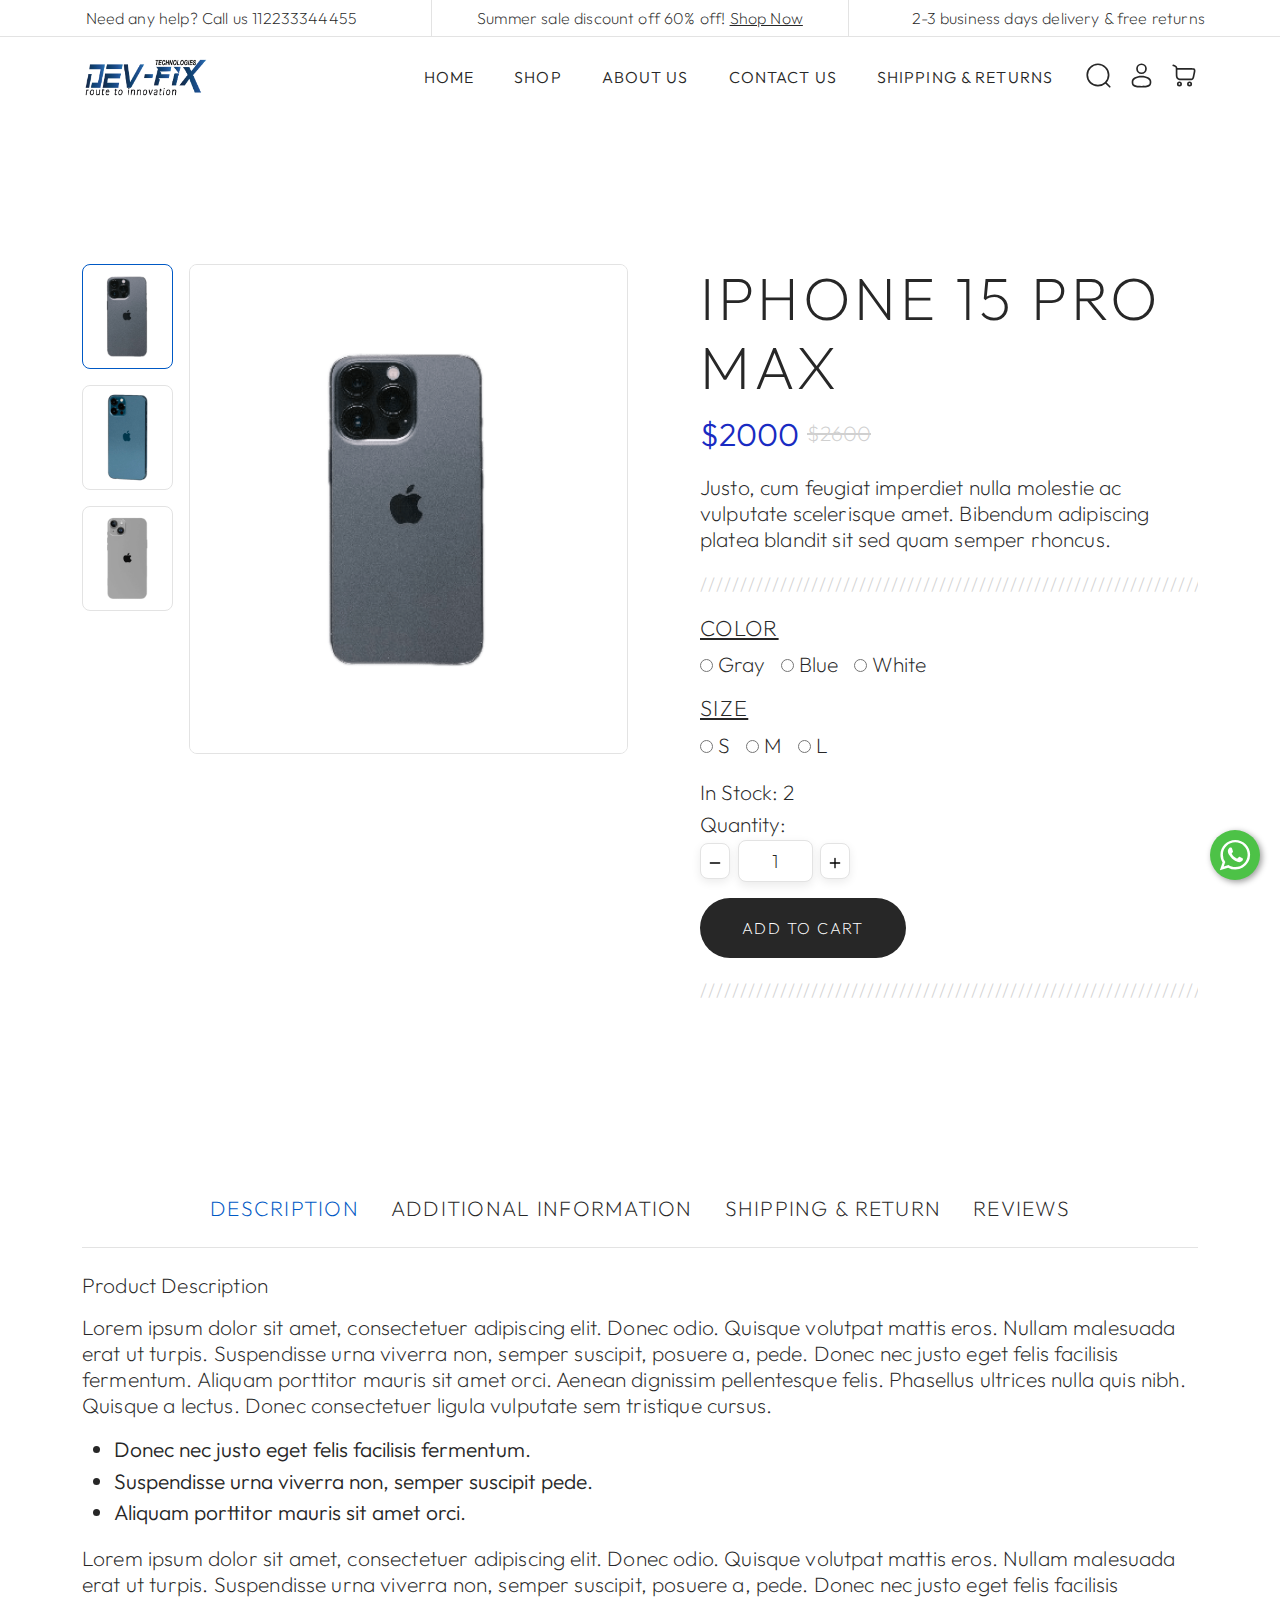
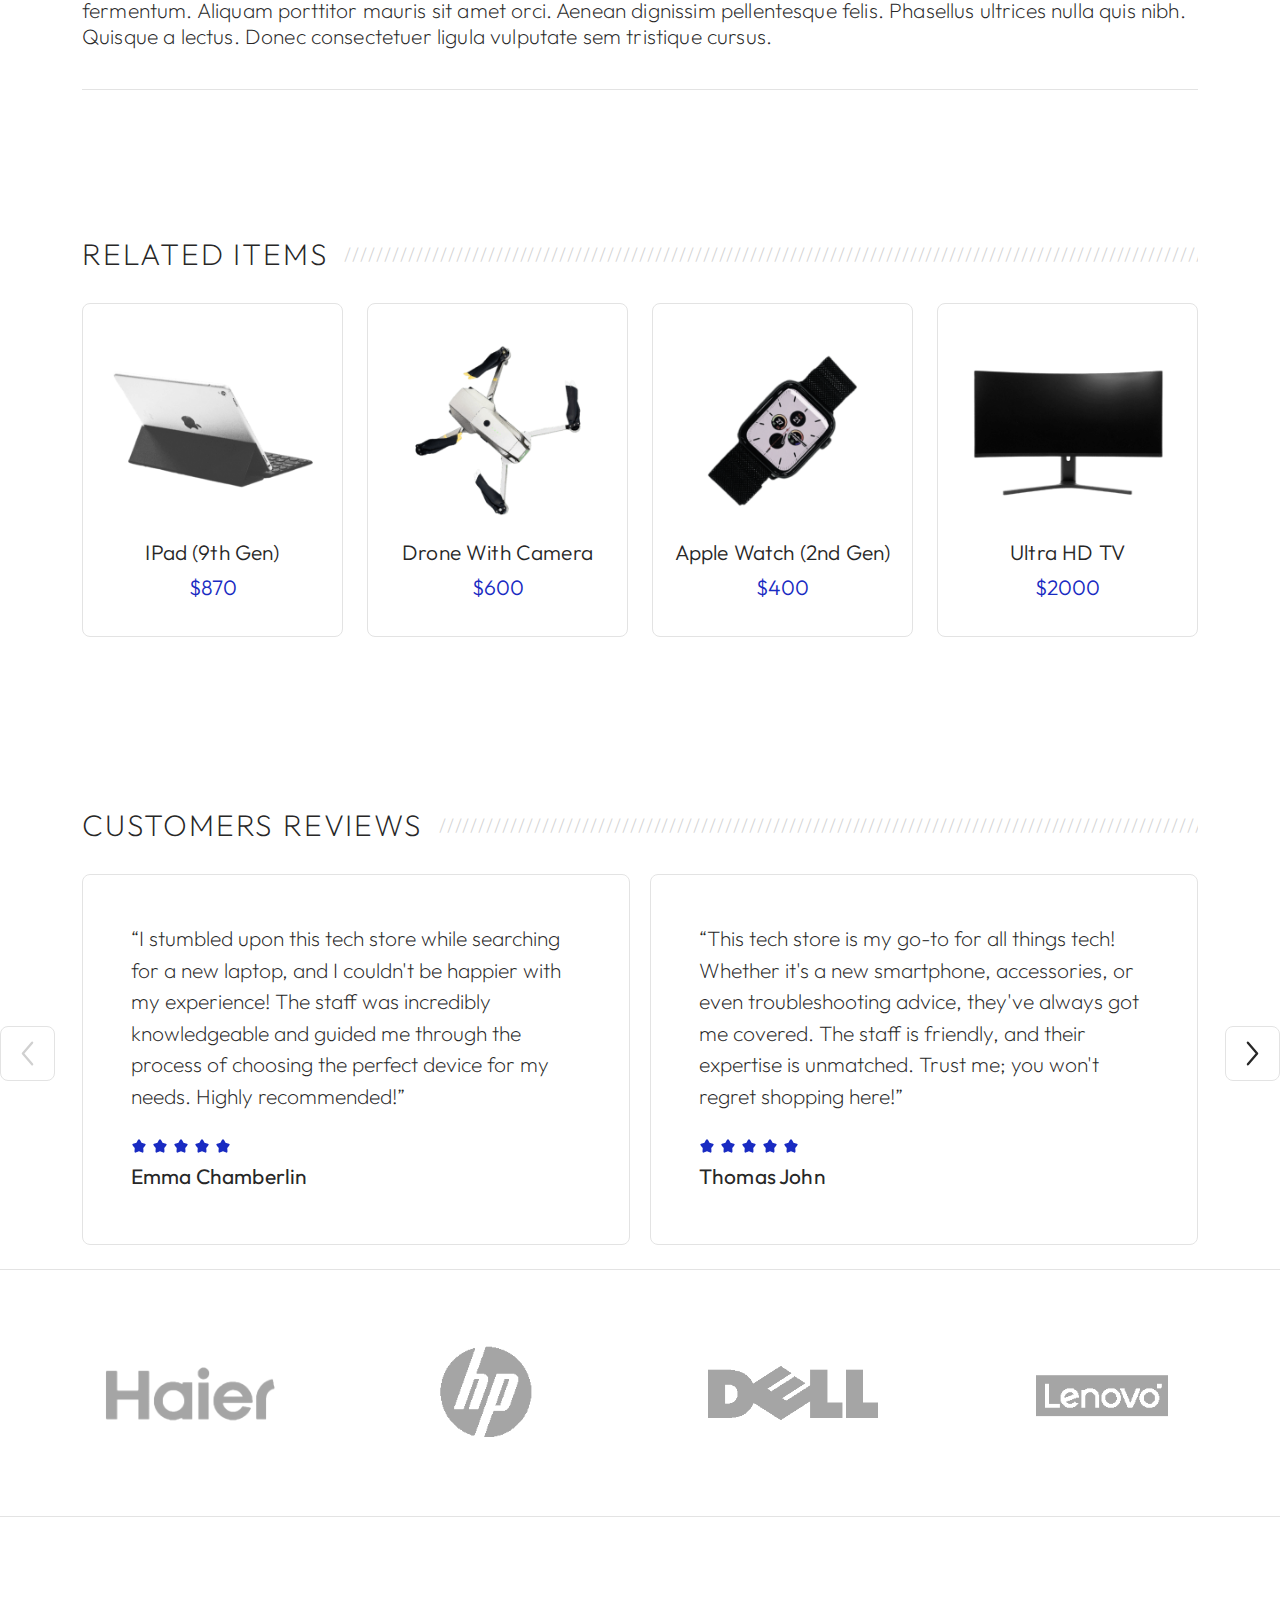
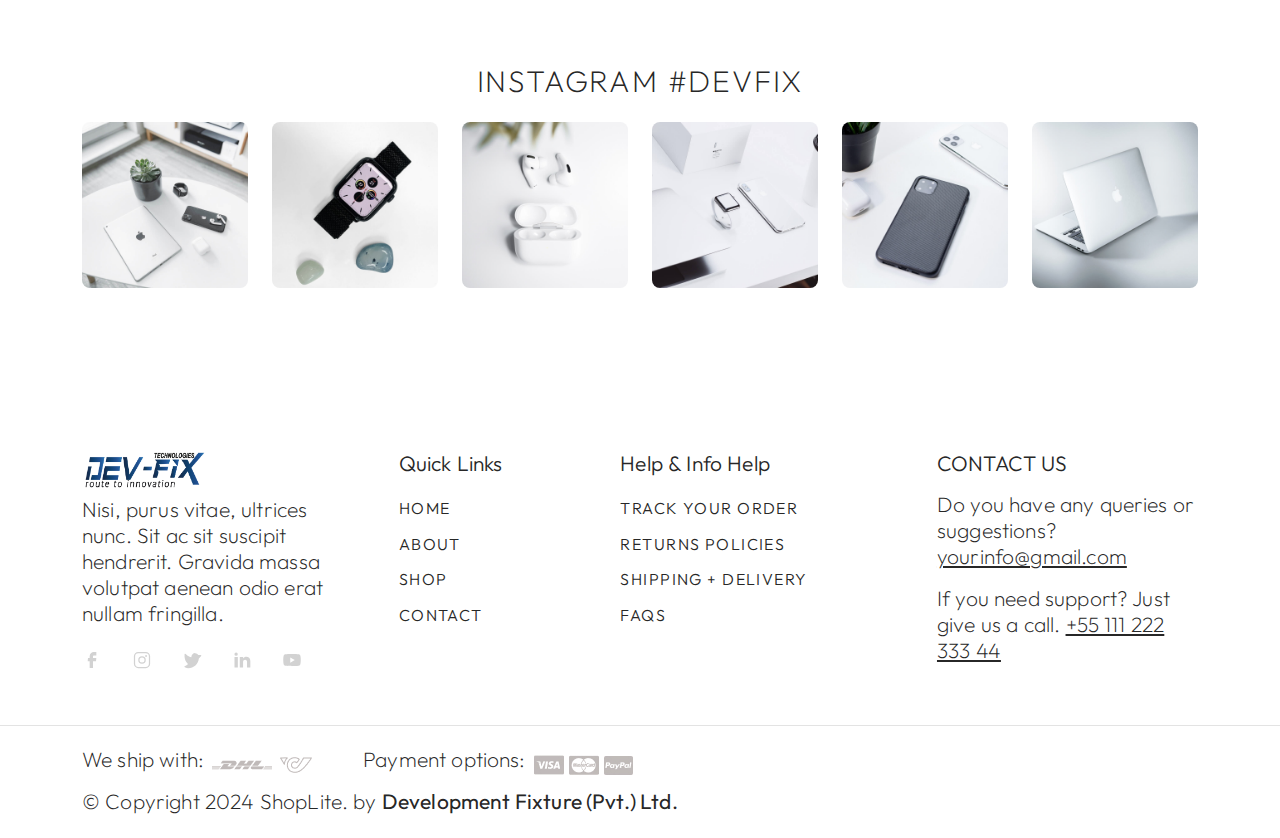
<file: single-product.html>
<!DOCTYPE html>
<html>
  <head>
    <title>Shop Dev-Fix - Simple eCommerce Website</title>
    <meta charset="utf-8" />
    <meta http-equiv="X-UA-Compatible" content="IE=edge" />
    <meta name="viewport" content="width=device-width, initial-scale=1.0" />
    <meta name="format-detection" content="telephone=no" />
    <meta name="apple-mobile-web-app-capable" content="yes" />
    <meta name="author" content="" />
    <meta name="keywords" content="" />
    <meta name="description" content="" />
    <link href="css/bootstrap.min.css" rel="stylesheet" />
    <link rel="stylesheet" type="text/css" href="css/style.css" />
    <link
      rel="stylesheet"
      href="https://cdn.jsdelivr.net/npm/swiper@9/swiper-bundle.min.css"
    />
    <link rel="preconnect" href="https://fonts.googleapis.com" />
    <link rel="preconnect" href="https://fonts.gstatic.com" crossorigin />
    <link
      href="https://fonts.googleapis.com/css2?family=Outfit:wght@100..900&display=swap"
      rel="stylesheet"
    />
    <script src="js/loadComponents.js"></script>
  </head>
  <body>
    <svg xmlns="http://www.w3.org/2000/svg" style="display: none">
      <symbol
        id="search"
        xmlns="http://www.w3.org/2000/symbolsvg"
        viewBox="0 0 24 24"
      >
        <path
          fill="currentColor"
          fill-rule="evenodd"
          d="M11.5 2.75a8.75 8.75 0 1 0 0 17.5a8.75 8.75 0 0 0 0-17.5M1.25 11.5c0-5.66 4.59-10.25 10.25-10.25S21.75 5.84 21.75 11.5c0 2.56-.939 4.902-2.491 6.698l3.271 3.272a.75.75 0 1 1-1.06 1.06l-3.272-3.271A10.21 10.21 0 0 1 11.5 21.75c-5.66 0-10.25-4.59-10.25-10.25"
          clip-rule="evenodd"
        />
      </symbol>
      <symbol id="user" xmlns="http://www.w3.org/2000/svg" viewBox="0 0 24 24">
        <path
          fill="currentColor"
          fill-rule="evenodd"
          d="M12 1.25a4.75 4.75 0 1 0 0 9.5a4.75 4.75 0 0 0 0-9.5M8.75 6a3.25 3.25 0 1 1 6.5 0a3.25 3.25 0 0 1-6.5 0M12 12.25c-2.313 0-4.445.526-6.024 1.414C4.42 14.54 3.25 15.866 3.25 17.5v.102c-.001 1.162-.002 2.62 1.277 3.662c.629.512 1.51.877 2.7 1.117c1.192.242 2.747.369 4.773.369s3.58-.127 4.774-.369c1.19-.24 2.07-.605 2.7-1.117c1.279-1.042 1.277-2.5 1.276-3.662V17.5c0-1.634-1.17-2.96-2.725-3.836c-1.58-.888-3.711-1.414-6.025-1.414M4.75 17.5c0-.851.622-1.775 1.961-2.528c1.316-.74 3.184-1.222 5.29-1.222c2.104 0 3.972.482 5.288 1.222c1.34.753 1.961 1.677 1.961 2.528c0 1.308-.04 2.044-.724 2.6c-.37.302-.99.597-2.05.811c-1.057.214-2.502.339-4.476.339c-1.974 0-3.42-.125-4.476-.339c-1.06-.214-1.68-.509-2.05-.81c-.684-.557-.724-1.293-.724-2.601"
          clip-rule="evenodd"
        />
      </symbol>
      <symbol id="heart" xmlns="http://www.w3.org/2000/svg" viewBox="0 0 24 24">
        <path
          fill="currentColor"
          fill-rule="evenodd"
          d="M5.624 4.424C3.965 5.182 2.75 6.986 2.75 9.137c0 2.197.9 3.891 2.188 5.343c1.063 1.196 2.349 2.188 3.603 3.154c.298.23.594.459.885.688c.526.415.995.778 1.448 1.043c.452.264.816.385 1.126.385c.31 0 .674-.12 1.126-.385c.453-.265.922-.628 1.448-1.043c.29-.23.587-.458.885-.687c1.254-.968 2.54-1.959 3.603-3.155c1.289-1.452 2.188-3.146 2.188-5.343c0-2.15-1.215-3.955-2.874-4.713c-1.612-.737-3.778-.542-5.836 1.597a.75.75 0 0 1-1.08 0C9.402 3.882 7.236 3.687 5.624 4.424M12 4.46C9.688 2.39 7.099 2.1 5 3.059C2.786 4.074 1.25 6.426 1.25 9.138c0 2.665 1.11 4.699 2.567 6.339c1.166 1.313 2.593 2.412 3.854 3.382c.286.22.563.434.826.642c.513.404 1.063.834 1.62 1.16c.557.325 1.193.59 1.883.59s1.326-.265 1.883-.59c.558-.326 1.107-.756 1.62-1.16a78.6 78.6 0 0 1 .826-.642c1.26-.97 2.688-2.07 3.854-3.382c1.457-1.64 2.567-3.674 2.567-6.339c0-2.712-1.535-5.064-3.75-6.077c-2.099-.96-4.688-.67-7 1.399"
          clip-rule="evenodd"
        />
      </symbol>
      <symbol id="cart" xmlns="http://www.w3.org/2000/svg" viewBox="0 0 24 24">
        <path
          fill="currentColor"
          fill-rule="evenodd"
          d="M2.249 2.292a.75.75 0 1 0-.498 1.416l.262.091c.667.235 1.106.39 1.429.549c.303.149.437.27.525.398c.09.132.16.314.2.677c.04.38.041.875.041 1.615V9.76c0 1.453.014 2.5.151 3.3c.146.854.438 1.466.985 2.042c.594.627 1.346.9 2.243 1.026c.858.122 1.948.122 3.293.122h5.406c.742 0 1.366 0 1.87-.062c.537-.065 1.025-.209 1.452-.556c.426-.348.665-.797.837-1.309c.163-.482.289-1.093.439-1.82l.508-2.469l.002-.005l.01-.052c.165-.825.303-1.519.338-2.077c.036-.586-.031-1.164-.413-1.66c-.235-.306-.565-.479-.866-.584a4.617 4.617 0 0 0-1.002-.21c-.687-.076-1.522-.076-2.34-.076H5.667a5.932 5.932 0 0 0-.01-.108c-.054-.497-.17-.95-.453-1.362c-.284-.416-.662-.682-1.102-.899c-.412-.202-.936-.386-1.553-.603zm3.46 4.578h11.38c.856 0 1.61.001 2.205.067c.296.034.517.08.672.134a.56.56 0 0 1 .176.086c.062.082.128.23.102.651c-.027.444-.143 1.036-.321 1.926v.002l-.5 2.42c-.16.783-.27 1.303-.399 1.688c-.123.366-.239.523-.364.625c-.125.102-.303.184-.685.23c-.404.05-.935.051-1.734.051h-5.303c-1.417 0-2.4-.002-3.14-.107c-.716-.101-1.093-.285-1.366-.573c-.32-.338-.493-.668-.595-1.263c-.11-.65-.129-1.558-.129-3.047zM7.5 21.75a2.25 2.25 0 1 1 0-4.5a2.25 2.25 0 0 1 0 4.5m-.75-2.25a.75.75 0 1 0 1.5 0a.75.75 0 0 0-1.5 0m9.75 2.25a2.25 2.25 0 1 1 0-4.5a2.25 2.25 0 0 1 0 4.5m-.75-2.25a.75.75 0 1 0 1.5 0a.75.75 0 0 0-1.5 0"
          clip-rule="evenodd"
        />
      </symbol>
      <symbol
        xmlns="http://www.w3.org/2000/svg"
        id="alt-arrow-right-outline"
        viewBox="0 0 24 24"
      >
        <path
          fill="currentColor"
          fill-rule="evenodd"
          d="M8.512 4.43a.75.75 0 0 1 1.057.082l6 7a.75.75 0 0 1 0 .976l-6 7a.75.75 0 0 1-1.138-.976L14.012 12L8.431 5.488a.75.75 0 0 1 .08-1.057"
          clip-rule="evenodd"
        />
      </symbol>
      <symbol
        xmlns="http://www.w3.org/2000/svg"
        id="alt-arrow-left-outline"
        viewBox="0 0 24 24"
      >
        <path
          fill="currentColor"
          fill-rule="evenodd"
          d="M15.488 4.43a.75.75 0 0 1 .081 1.058L9.988 12l5.581 6.512a.75.75 0 1 1-1.138.976l-6-7a.75.75 0 0 1 0-.976l6-7a.75.75 0 0 1 1.057-.081"
          clip-rule="evenodd"
        />
      </symbol>
      <symbol
        xmlns="http://www.w3.org/2000/svg"
        id="cart-outline"
        viewBox="0 0 16 16"
      >
        <path
          d="M0 1.5A.5.5 0 0 1 .5 1H2a.5.5 0 0 1 .485.379L2.89 3H14.5a.5.5 0 0 1 .49.598l-1 5a.5.5 0 0 1-.465.401l-9.397.472L4.415 11H13a.5.5 0 0 1 0 1H4a.5.5 0 0 1-.491-.408L2.01 3.607 1.61 2H.5a.5.5 0 0 1-.5-.5zM3.102 4l.84 4.479 9.144-.459L13.89 4H3.102zM5 12a2 2 0 1 0 0 4 2 2 0 0 0 0-4zm7 0a2 2 0 1 0 0 4 2 2 0 0 0 0-4zm-7 1a1 1 0 1 1 0 2 1 1 0 0 1 0-2zm7 0a1 1 0 1 1 0 2 1 1 0 0 1 0-2z"
        />
      </symbol>
      <symbol
        xmlns="http://www.w3.org/2000/svg"
        id="quality"
        viewBox="0 0 16 16"
      >
        <path
          d="M9.669.864 8 0 6.331.864l-1.858.282-.842 1.68-1.337 1.32L2.6 6l-.306 1.854 1.337 1.32.842 1.68 1.858.282L8 12l1.669-.864 1.858-.282.842-1.68 1.337-1.32L13.4 6l.306-1.854-1.337-1.32-.842-1.68L9.669.864zm1.196 1.193.684 1.365 1.086 1.072L12.387 6l.248 1.506-1.086 1.072-.684 1.365-1.51.229L8 10.874l-1.355-.702-1.51-.229-.684-1.365-1.086-1.072L3.614 6l-.25-1.506 1.087-1.072.684-1.365 1.51-.229L8 1.126l1.356.702 1.509.229z"
        />
        <path
          d="M4 11.794V16l4-1 4 1v-4.206l-2.018.306L8 13.126 6.018 12.1 4 11.794z"
        />
      </symbol>
      <symbol
        xmlns="http://www.w3.org/2000/svg"
        id="price-tag"
        viewBox="0 0 16 16"
      >
        <path
          d="M6 4.5a1.5 1.5 0 1 1-3 0 1.5 1.5 0 0 1 3 0zm-1 0a.5.5 0 1 0-1 0 .5.5 0 0 0 1 0z"
        />
        <path
          d="M2 1h4.586a1 1 0 0 1 .707.293l7 7a1 1 0 0 1 0 1.414l-4.586 4.586a1 1 0 0 1-1.414 0l-7-7A1 1 0 0 1 1 6.586V2a1 1 0 0 1 1-1zm0 5.586 7 7L13.586 9l-7-7H2v4.586z"
        />
      </symbol>
      <symbol
        xmlns="http://www.w3.org/2000/svg"
        id="shield-plus"
        viewBox="0 0 16 16"
      >
        <path
          d="M5.338 1.59a61.44 61.44 0 0 0-2.837.856.481.481 0 0 0-.328.39c-.554 4.157.726 7.19 2.253 9.188a10.725 10.725 0 0 0 2.287 2.233c.346.244.652.42.893.533.12.057.218.095.293.118a.55.55 0 0 0 .101.025.615.615 0 0 0 .1-.025c.076-.023.174-.061.294-.118.24-.113.547-.29.893-.533a10.726 10.726 0 0 0 2.287-2.233c1.527-1.997 2.807-5.031 2.253-9.188a.48.48 0 0 0-.328-.39c-.651-.213-1.75-.56-2.837-.855C9.552 1.29 8.531 1.067 8 1.067c-.53 0-1.552.223-2.662.524zM5.072.56C6.157.265 7.31 0 8 0s1.843.265 2.928.56c1.11.3 2.229.655 2.887.87a1.54 1.54 0 0 1 1.044 1.262c.596 4.477-.787 7.795-2.465 9.99a11.775 11.775 0 0 1-2.517 2.453 7.159 7.159 0 0 1-1.048.625c-.28.132-.581.24-.829.24s-.548-.108-.829-.24a7.158 7.158 0 0 1-1.048-.625 11.777 11.777 0 0 1-2.517-2.453C1.928 10.487.545 7.169 1.141 2.692A1.54 1.54 0 0 1 2.185 1.43 62.456 62.456 0 0 1 5.072.56z"
        />
        <path
          d="M8 4.5a.5.5 0 0 1 .5.5v1.5H10a.5.5 0 0 1 0 1H8.5V9a.5.5 0 0 1-1 0V7.5H6a.5.5 0 0 1 0-1h1.5V5a.5.5 0 0 1 .5-.5z"
        />
      </symbol>
      <symbol
        xmlns="http://www.w3.org/2000/svg"
        id="star-fill"
        viewBox="0 0 24 24"
      >
        <path
          fill="currentColor"
          d="M9.153 5.408C10.42 3.136 11.053 2 12 2c.947 0 1.58 1.136 2.847 3.408l.328.588c.36.646.54.969.82 1.182c.28.213.63.292 1.33.45l.636.144c2.46.557 3.689.835 3.982 1.776c.292.94-.546 1.921-2.223 3.882l-.434.507c-.476.557-.715.836-.822 1.18c-.107.345-.071.717.001 1.46l.066.677c.253 2.617.38 3.925-.386 4.506c-.766.582-1.918.051-4.22-1.009l-.597-.274c-.654-.302-.981-.452-1.328-.452c-.347 0-.674.15-1.328.452l-.596.274c-2.303 1.06-3.455 1.59-4.22 1.01c-.767-.582-.64-1.89-.387-4.507l.066-.676c.072-.744.108-1.116 0-1.46c-.106-.345-.345-.624-.821-1.18l-.434-.508c-1.677-1.96-2.515-2.941-2.223-3.882c.293-.941 1.523-1.22 3.983-1.776l.636-.144c.699-.158 1.048-.237 1.329-.45c.28-.213.46-.536.82-1.182z"
        />
      </symbol>
      <symbol
        xmlns="http://www.w3.org/2000/svg"
        id="star-empty"
        viewBox="0 0 16 16"
      >
        <path
          d="M2.866 14.85c-.078.444.36.791.746.593l4.39-2.256 4.389 2.256c.386.198.824-.149.746-.592l-.83-4.73 3.522-3.356c.33-.314.16-.888-.282-.95l-4.898-.696L8.465.792a.513.513 0 0 0-.927 0L5.354 5.12l-4.898.696c-.441.062-.612.636-.283.95l3.523 3.356-.83 4.73zm4.905-2.767-3.686 1.894.694-3.957a.565.565 0 0 0-.163-.505L1.71 6.745l4.052-.576a.525.525 0 0 0 .393-.288L8 2.223l1.847 3.658a.525.525 0 0 0 .393.288l4.052.575-2.906 2.77a.565.565 0 0 0-.163.506l.694 3.957-3.686-1.894a.503.503 0 0 0-.461 0z"
        />
      </symbol>
      <symbol
        xmlns="http://www.w3.org/2000/svg"
        id="star-half"
        viewBox="0 0 16 16"
      >
        <path
          d="M5.354 5.119 7.538.792A.516.516 0 0 1 8 .5c.183 0 .366.097.465.292l2.184 4.327 4.898.696A.537.537 0 0 1 16 6.32a.548.548 0 0 1-.17.445l-3.523 3.356.83 4.73c.078.443-.36.79-.746.592L8 13.187l-4.389 2.256a.52.52 0 0 1-.146.05c-.342.06-.668-.254-.6-.642l.83-4.73L.173 6.765a.55.55 0 0 1-.172-.403.58.58 0 0 1 .085-.302.513.513 0 0 1 .37-.245l4.898-.696zM8 12.027a.5.5 0 0 1 .232.056l3.686 1.894-.694-3.957a.565.565 0 0 1 .162-.505l2.907-2.77-4.052-.576a.525.525 0 0 1-.393-.288L8.001 2.223 8 2.226v9.8z"
        />
      </symbol>
      <symbol xmlns="http://www.w3.org/2000/svg" id="quote" viewBox="0 0 24 24">
        <path
          fill="currentColor"
          d="m15 17l2-4h-4V6h7v7l-2 4h-3Zm-9 0l2-4H4V6h7v7l-2 4H6Z"
        />
      </symbol>
      <symbol
        xmlns="http://www.w3.org/2000/svg"
        id="facebook"
        viewBox="0 0 24 24"
      >
        <path
          fill="currentColor"
          d="M9.198 21.5h4v-8.01h3.604l.396-3.98h-4V7.5a1 1 0 0 1 1-1h3v-4h-3a5 5 0 0 0-5 5v2.01h-2l-.396 3.98h2.396v8.01Z"
        />
      </symbol>
      <symbol
        xmlns="http://www.w3.org/2000/svg"
        id="youtube"
        viewBox="0 0 32 32"
      >
        <path
          fill="currentColor"
          d="M29.41 9.26a3.5 3.5 0 0 0-2.47-2.47C24.76 6.2 16 6.2 16 6.2s-8.76 0-10.94.59a3.5 3.5 0 0 0-2.47 2.47A36.13 36.13 0 0 0 2 16a36.13 36.13 0 0 0 .59 6.74a3.5 3.5 0 0 0 2.47 2.47c2.18.59 10.94.59 10.94.59s8.76 0 10.94-.59a3.5 3.5 0 0 0 2.47-2.47A36.13 36.13 0 0 0 30 16a36.13 36.13 0 0 0-.59-6.74ZM13.2 20.2v-8.4l7.27 4.2Z"
        />
      </symbol>
      <symbol
        xmlns="http://www.w3.org/2000/svg"
        id="twitter"
        viewBox="0 0 256 256"
      >
        <path
          fill="currentColor"
          d="m245.66 77.66l-29.9 29.9C209.72 177.58 150.67 232 80 232c-14.52 0-26.49-2.3-35.58-6.84c-7.33-3.67-10.33-7.6-11.08-8.72a8 8 0 0 1 3.85-11.93c.26-.1 24.24-9.31 39.47-26.84a110.93 110.93 0 0 1-21.88-24.2c-12.4-18.41-26.28-50.39-22-98.18a8 8 0 0 1 13.65-4.92c.35.35 33.28 33.1 73.54 43.72V88a47.87 47.87 0 0 1 14.36-34.3A46.87 46.87 0 0 1 168.1 40a48.66 48.66 0 0 1 41.47 24H240a8 8 0 0 1 5.66 13.66Z"
        />
      </symbol>
      <symbol
        xmlns="http://www.w3.org/2000/svg"
        id="instagram"
        viewBox="0 0 256 256"
      >
        <path
          fill="currentColor"
          d="M128 80a48 48 0 1 0 48 48a48.05 48.05 0 0 0-48-48Zm0 80a32 32 0 1 1 32-32a32 32 0 0 1-32 32Zm48-136H80a56.06 56.06 0 0 0-56 56v96a56.06 56.06 0 0 0 56 56h96a56.06 56.06 0 0 0 56-56V80a56.06 56.06 0 0 0-56-56Zm40 152a40 40 0 0 1-40 40H80a40 40 0 0 1-40-40V80a40 40 0 0 1 40-40h96a40 40 0 0 1 40 40ZM192 76a12 12 0 1 1-12-12a12 12 0 0 1 12 12Z"
        />
      </symbol>
      <symbol
        xmlns="http://www.w3.org/2000/svg"
        id="linkedin"
        viewBox="0 0 24 24"
      >
        <path
          fill="currentColor"
          d="M6.94 5a2 2 0 1 1-4-.002a2 2 0 0 1 4 .002zM7 8.48H3V21h4V8.48zm6.32 0H9.34V21h3.94v-6.57c0-3.66 4.77-4 4.77 0V21H22v-7.93c0-6.17-7.06-5.94-8.72-2.91l.04-1.68z"
        />
      </symbol>
      <symbol
        xmlns="http://www.w3.org/2000/svg"
        id="nav-icon"
        viewBox="0 0 16 16"
      >
        <path
          d="M14 10.5a.5.5 0 0 0-.5-.5h-3a.5.5 0 0 0 0 1h3a.5.5 0 0 0 .5-.5zm0-3a.5.5 0 0 0-.5-.5h-7a.5.5 0 0 0 0 1h7a.5.5 0 0 0 .5-.5zm0-3a.5.5 0 0 0-.5-.5h-11a.5.5 0 0 0 0 1h11a.5.5 0 0 0 .5-.5z"
        />
      </symbol>
      <symbol xmlns="http://www.w3.org/2000/svg" id="close" viewBox="0 0 16 16">
        <path
          d="M2.146 2.854a.5.5 0 1 1 .708-.708L8 7.293l5.146-5.147a.5.5 0 0 1 .708.708L8.707 8l5.147 5.146a.5.5 0 0 1-.708.708L8 8.707l-5.146 5.147a.5.5 0 0 1-.708-.708L7.293 8 2.146 2.854Z"
        />
      </symbol>
      <symbol
        xmlns="http://www.w3.org/2000/svg"
        id="navbar-icon"
        viewBox="0 0 16 16"
      >
        <path
          d="M14 10.5a.5.5 0 0 0-.5-.5h-3a.5.5 0 0 0 0 1h3a.5.5 0 0 0 .5-.5zm0-3a.5.5 0 0 0-.5-.5h-7a.5.5 0 0 0 0 1h7a.5.5 0 0 0 .5-.5zm0-3a.5.5 0 0 0-.5-.5h-11a.5.5 0 0 0 0 1h11a.5.5 0 0 0 .5-.5z"
        />
      </symbol>
      <symbol xmlns="http://www.w3.org/2000/svg" id="plus" viewBox="0 0 24 24">
        <path
          fill="currentColor"
          d="M19 11h-6V5a1 1 0 0 0-2 0v6H5a1 1 0 0 0 0 2h6v6a1 1 0 0 0 2 0v-6h6a1 1 0 0 0 0-2Z"
        />
      </symbol>
      <symbol xmlns="http://www.w3.org/2000/svg" id="minus" viewBox="0 0 24 24">
        <path
          fill="currentColor"
          d="M19 11H5a1 1 0 0 0 0 2h14a1 1 0 0 0 0-2Z"
        />
      </symbol>
    </svg>

    <!-- <div class="preloader-container">
      <div class="preloader-text">
        <span>S</span><span>H</span><span>O</span><span>P</span><span>L</span><span>I</span><span>T</span><span>E</span>
      </div>
    </div> -->

    <div class="search-popup">
      <div class="search-popup-container">
        <form role="search" method="get" class="search-form" action="">
          <input
            type="search"
            id="search-form"
            class="search-field"
            placeholder="Type and press enter"
            value=""
            name="s"
          />
          <button type="submit" class="search-submit">
            <svg class="search"><use xlink:href="#search"></use></svg>
          </button>
        </form>

        <h5 class="cat-list-title">Browse Categories</h5>

        <ul class="cat-list">
          <li class="cat-list-item">
            <a href="#" title="Mobile Phones">Mobile Phones</a>
          </li>
          <li class="cat-list-item">
            <a href="#" title="Smart Watches">Smart Watches</a>
          </li>
          <li class="cat-list-item">
            <a href="#" title="Headphones">Headphones</a>
          </li>
          <li class="cat-list-item">
            <a href="#" title="Accessories">Accessories</a>
          </li>
          <li class="cat-list-item">
            <a href="#" title="Monitors">Monitors</a>
          </li>
          <li class="cat-list-item">
            <a href="#" title="Speakers">Speakers</a>
          </li>
          <li class="cat-list-item">
            <a href="#" title="Memory Cards">Memory Cards</a>
          </li>
        </ul>
      </div>
    </div>

    <div id="header-placeholder"></div>

    <!-- <section class="single-product padding-large">
      <div class="container">
        <div class="row">
          <div class="col-lg-6">
            <div class="d-flex gap-3 product-preview">
              <div class="swiper thumb-swiper w-50">
                <div
                  class="swiper-wrapper d-flex flex-wrap gap-3 align-content-start"
                >
                  <div class="swiper-slide bg-white">
                    <img
                      src="images/product-thumbnail-1.png"
                      alt="product-thumb"
                      class="img-fluid border rounded-3"
                    />
                  </div>
                  <div class="swiper-slide bg-white">
                    <img
                      src="images/product-thumbnail-2.png"
                      alt="product-thumb"
                      class="img-fluid border rounded-3"
                    />
                  </div>
                  <div class="swiper-slide bg-white">
                    <img
                      src="images/product-thumbnail-3.png"
                      alt="product-thumb"
                      class="img-fluid border rounded-3"
                    />
                  </div>
                </div>
              </div>
              <div class="swiper large-swiper border rounded-3 overflow-hidden">
                <div class="swiper-wrapper">
                  <div class="swiper-slide bg-white">
                    <img
                      src="images/product-large-1.png"
                      alt="single-product"
                      class="img-fluid"
                    />
                  </div>
                  <div class="swiper-slide bg-white">
                    <img
                      src="images/product-large-2.png"
                      alt="single-product"
                      class="img-fluid"
                    />
                  </div>
                  <div class="swiper-slide bg-white">
                    <img
                      src="images/product-large-3.png"
                      alt="single-product"
                      class="img-fluid"
                    />
                  </div>
                </div>
              </div>
            </div>
          </div>
          <div class="col-lg-6">
            <div class="product-info ps-lg-5 pt-3 pt-lg-0">
              <div class="element-header">
                <h1 class="product-title">Iphone 15 Pro Max</h1>
                <div class="product-price d-flex align-items-center mt-2">
                  <span class="fs-2 fw-light text-primary me-2 product-price"
                    >$2000</span
                  >
                  <del>$2600</del>
                </div>
                <div class="rating text-primary my-3">
                  <svg class="star star-fill">
                    <use xlink:href="#star-fill"></use>
                  </svg>
                  <svg class="star star-fill">
                    <use xlink:href="#star-fill"></use>
                  </svg>
                  <svg class="star star-fill">
                    <use xlink:href="#star-fill"></use>
                  </svg>
                  <svg class="star star-fill">
                    <use xlink:href="#star-fill"></use>
                  </svg>
                  <svg class="star star-fill">
                    <use xlink:href="#star-fill"></use>
                  </svg>
                </div>
              </div>
              <p>
                Justo, cum feugiat imperdiet nulla molestie ac vulputate
                scelerisque amet. Bibendum adipiscing platea blandit sit sed
                quam semper rhoncus.
              </p>
              <div class="slash-divider"></div>
              <div class="cart-wrap">
                <div class="color-options product-select my-3">
                  <div class="color-toggle" data-option-index="0">
                    <h4
                      class="item-title text-decoration-underline text-uppercase"
                    >
                      Color
                    </h4>
                    <ul class="select-list list-unstyled d-flex mb-0">
                      <li
                        class="select-item me-3"
                        data-val="Green"
                        title="Green"
                      >
                        <a href="#">Gray</a>
                      </li>
                      <li
                        class="select-item me-3"
                        data-val="Orange"
                        title="Orange"
                      >
                        <a href="#">Blue</a>
                      </li>
                      <li class="select-item me-3" data-val="Red" title="Red">
                        <a href="#">White</a>
                      </li>
                    </ul>
                  </div>
                </div>
                <div class="swatch product-select" data-option-index="1">
                  <h4
                    class="item-title text-decoration-underline text-uppercase"
                  >
                    Size
                  </h4>
                  <ul class="select-list list-unstyled d-flex mb-0">
                    <li data-value="S" class="select-item me-3">
                      <a href="#">S</a>
                    </li>
                    <li data-value="M" class="select-item me-3">
                      <a href="#">M</a>
                    </li>
                    <li data-value="L" class="select-item me-3">
                      <a href="#">L</a>
                    </li>
                  </ul>
                </div>
                <div class="product-quantity my-3">
                  <div class="item-title">
                    <l>2 in stock</l>
                  </div>
                  <div
                    class="stock-button-wrap mt-2 d-flex flex-wrap align-items-center"
                  >
                    <div class="product-quantity">
                      <div
                        class="input-group product-qty align-items-center"
                        style="max-width: 150px"
                      >
                        <span class="input-group-btn">
                          <button
                            type="button"
                            class="bg-white shadow border rounded-3 fw-light quantity-left-minus"
                            data-type="minus"
                            data-field=""
                          >
                            <svg width="16" height="16">
                              <use xlink:href="#minus"></use>
                            </svg>
                          </button>
                        </span>
                        <input
                          type="text"
                          id="quantity"
                          name="quantity"
                          class="form-control bg-white shadow border rounded-3 py-2 mx-2 input-number text-center"
                          value="1"
                          min="1"
                          max="100"
                          required
                        />
                        <span class="input-group-btn">
                          <button
                            type="button"
                            class="bg-white shadow border rounded-3 fw-light quantity-right-plus"
                            data-type="plus"
                            data-field=""
                          >
                            <svg width="16" height="16">
                              <use xlink:href="#plus"></use>
                            </svg>
                          </button>
                        </span>
                      </div>
                    </div>
                  </div>
                </div>
                <div class="action-buttons my-3 d-flex flex-wrap gap-3">
                  <a href="#" class="btn">Order now</a>
                  <a href="#" class="btn btn-dark" id="addToCartBtn"
                    >Add to cart</a
                  >
                  <a href="#" class="btn btn-dark">
                    <svg class="heart" width="21" height="21">
                      <use xlink:href="#heart"></use>
                    </svg>
                  </a>
                </div>
              </div>
              <div class="slash-divider"></div>
              <div class="meta-product my-3">
                <div class="meta-item d-flex mb-1">
                  <span class="fw-medium me-2">SKU:</span>
                  <ul class="select-list list-unstyled d-flex mb-0">
                    <li data-value="S" class="select-item">1223</li>
                  </ul>
                </div>
                <div class="meta-item d-flex mb-1">
                  <span class="fw-medium me-2">Category:</span>
                  <ul class="select-list list-unstyled d-flex mb-0">
                    <li data-value="S" class="select-item">
                      <a href="#">Toy</a>,
                    </li>
                    <li data-value="S" class="select-item">
                      <a href="#">Robot</a>,
                    </li>
                    <li data-value="S" class="select-item">
                      <a href="#">Tech</a>
                    </li>
                  </ul>
                </div>
                <div class="meta-item d-flex mb-1">
                  <span class="fw-medium me-2">Tags:</span>
                  <ul class="select-list list-unstyled d-flex mb-0">
                    <li data-value="S" class="select-item">
                      <a href="#">Toy</a>,
                    </li>
                    <li data-value="S" class="select-item">
                      <a href="#">Small</a>,
                    </li>
                    <li data-value="S" class="select-item">
                      <a href="#">Strong</a>
                    </li>
                  </ul>
                </div>
              </div>
            </div>
          </div>
        </div>
      </div>
    </section> -->
    <section class="single-product padding-large">
      <div class="container">
        <div class="row">
          <div class="col-lg-6">
            <!-- Product Images Carousel -->
            <div class="d-flex gap-3 product-preview">
              <div class="swiper thumb-swiper w-50">
                <div
                  class="swiper-wrapper d-flex flex-wrap gap-3 align-content-start"
                >
                  <!-- Replace these image sources with your actual product images -->
                  <div class="swiper-slide bg-white">
                    <img
                      src="images/product-thumbnail-1.png"
                      alt="product-thumb"
                      class="img-fluid border rounded-3"
                    />
                  </div>
                  <div class="swiper-slide bg-white">
                    <img
                      src="images/product-thumbnail-2.png"
                      alt="product-thumb"
                      class="img-fluid border rounded-3"
                    />
                  </div>
                  <div class="swiper-slide bg-white">
                    <img
                      src="images/product-thumbnail-3.png"
                      alt="product-thumb"
                      class="img-fluid border rounded-3"
                    />
                  </div>
                </div>
              </div>
              <div class="swiper large-swiper border rounded-3 overflow-hidden">
                <div class="swiper-wrapper">
                  <!-- Replace these image sources with your actual product images -->
                  <div class="swiper-slide bg-white">
                    <img
                      src="images/product-large-1.png"
                      alt="single-product"
                      class="img-fluid"
                    />
                  </div>
                  <div class="swiper-slide bg-white">
                    <img
                      src="images/product-large-2.png"
                      alt="single-product"
                      class="img-fluid"
                    />
                  </div>
                  <div class="swiper-slide bg-white">
                    <img
                      src="images/product-large-3.png"
                      alt="single-product"
                      class="img-fluid"
                    />
                  </div>
                </div>
              </div>
            </div>
          </div>
          <div class="col-lg-6">
            <!-- Product Information -->
            <div class="product-info ps-lg-5 pt-3 pt-lg-0">
              <div class="element-header">
                <h1 class="product-title">Iphone 15 Pro Max</h1>
                <div class="product-price d-flex align-items-center mt-2">
                  <span class="fs-2 fw-light text-primary me-2 product-price"
                    >$2000</span
                  >
                  <del>$2600</del>
                </div>
                <div class="rating text-primary my-3">
                  <!-- Star rating SVG icons -->
                  <!-- Replace with your actual star rating SVGs -->
                </div>
              </div>
              <p>
                Justo, cum feugiat imperdiet nulla molestie ac vulputate
                scelerisque amet. Bibendum adipiscing platea blandit sit sed
                quam semper rhoncus.
              </p>
              <div class="slash-divider"></div>

              <!-- Product Options and Add to Cart Form -->
              <form method="POST" action="add_to_cart.php">
                <input type="hidden" name="productId" value="1" />
                <input type="hidden" name="name" value="Iphone 15 Pro Max" />
                <input type="hidden" name="price" value="2000" />
                <input
                  type="hidden"
                  name="image"
                  value="images/product-thumbnail-1.png"
                />

                <!-- Color Selection -->
                <div class="color-options product-select my-3">
                  <h4
                    class="item-title text-decoration-underline text-uppercase"
                  >
                    Color
                  </h4>
                  <ul class="select-list list-unstyled d-flex mb-0">
                    <!-- Replace with your actual color options -->
                    <li class="select-item me-3" data-val="Gray" title="Gray">
                      <label
                        ><input type="radio" name="color" value="Gray" />
                        Gray</label
                      >
                    </li>
                    <li class="select-item me-3" data-val="Blue" title="Blue">
                      <label
                        ><input type="radio" name="color" value="Blue" />
                        Blue</label
                      >
                    </li>
                    <li class="select-item me-3" data-val="White" title="White">
                      <label
                        ><input type="radio" name="color" value="White" />
                        White</label
                      >
                    </li>
                  </ul>
                </div>

                <!-- Size Selection -->
                <div class="swatch product-select" data-option-index="1">
                  <h4
                    class="item-title text-decoration-underline text-uppercase"
                  >
                    Size
                  </h4>
                  <ul class="select-list list-unstyled d-flex mb-0">
                    <!-- Replace with your actual size options -->
                    <li class="select-item me-3">
                      <label
                        ><input type="radio" name="size" value="S" /> S</label
                      >
                    </li>
                    <li class="select-item me-3">
                      <label
                        ><input type="radio" name="size" value="M" /> M</label
                      >
                    </li>
                    <li class="select-item me-3">
                      <label
                        ><input type="radio" name="size" value="L" /> L</label
                      >
                    </li>
                  </ul>
                </div>

                <!-- Quantity Input -->
                <div class="product-quantity my-3">
                  <div class="item-title">
                    <label for="quantity">In Stock:</label>
                    <span>2</span>
                  </div>
                  <label for="quantity">Quantity:</label>
                  <!-- <input
                    type="number"
                    id="quantity"
                    name="quantity"
                    value="1"
                    min="1"
                    max="2"
                    required
                  /> -->
                  <div
                    class="input-group product-qty align-items-center"
                    style="max-width: 150px"
                  >
                    <span class="input-group-btn"
                      ><button
                        type="button"
                        class="bg-white shadow border rounded-3 fw-light quantity-left-minus"
                        data-type="minus"
                        data-field=""
                      >
                        <svg width="16" height="16">
                          <use xlink:href="#minus"></use>
                        </svg></button></span
                    ><input
                      type="text"
                      id="quantity"
                      name="quantity"
                      class="form-control bg-white shadow border rounded-3 py-2 mx-2 input-number text-center"
                      value="1"
                      min="1"
                      max="2"
                      required=""
                    /><span class="input-group-btn"
                      ><button
                        type="button"
                        class="bg-white shadow border rounded-3 fw-light quantity-right-plus"
                        data-type="plus"
                        data-field=""
                      >
                        <svg width="16" height="16">
                          <use xlink:href="#plus"></use>
                        </svg></button
                    ></span>
                  </div>
                </div>

                <!-- Add to Cart Button -->
                <div class="action-buttons my-3 d-flex flex-wrap gap-3">
                  <button type="submit" class="btn btn-dark" id="addToCartBtn">
                    Add to Cart
                  </button>
                </div>
              </form>

              <div class="slash-divider"></div>
              <!-- Product Meta Information -->
              <div class="meta-product my-3">
                <!-- Replace with your product meta information -->
              </div>
            </div>
          </div>
        </div>
      </div>
    </section>

    <section class="product-tabs">
      <div class="container">
        <div class="row">
          <div class="tabs-listing">
            <nav>
              <div
                class="nav nav-tabs d-flex justify-content-center py-3"
                id="nav-tab"
                role="tablist"
              >
                <button
                  class="nav-link text-uppercase active"
                  id="nav-home-tab"
                  data-bs-toggle="tab"
                  data-bs-target="#nav-home"
                  type="button"
                  role="tab"
                  aria-controls="nav-home"
                  aria-selected="true"
                >
                  Description
                </button>
                <button
                  class="nav-link text-uppercase"
                  id="nav-information-tab"
                  data-bs-toggle="tab"
                  data-bs-target="#nav-information"
                  type="button"
                  role="tab"
                  aria-controls="nav-information"
                  aria-selected="false"
                >
                  Additional information
                </button>
                <button
                  class="nav-link text-uppercase"
                  id="nav-shipping-tab"
                  data-bs-toggle="tab"
                  data-bs-target="#nav-shipping"
                  type="button"
                  role="tab"
                  aria-controls="nav-shipping"
                  aria-selected="false"
                >
                  Shipping & Return
                </button>
                <button
                  class="nav-link text-uppercase"
                  id="nav-review-tab"
                  data-bs-toggle="tab"
                  data-bs-target="#nav-review"
                  type="button"
                  role="tab"
                  aria-controls="nav-review"
                  aria-selected="false"
                >
                  Reviews
                </button>
              </div>
            </nav>
            <div class="tab-content border-bottom py-4" id="nav-tabContent">
              <div
                class="tab-pane fade active show"
                id="nav-home"
                role="tabpanel"
                aria-labelledby="nav-home-tab"
              >
                <p>Product Description</p>
                <p>
                  Lorem ipsum dolor sit amet, consectetuer adipiscing elit.
                  Donec odio. Quisque volutpat mattis eros. Nullam malesuada
                  erat ut turpis. Suspendisse urna viverra non, semper suscipit,
                  posuere a, pede. Donec nec justo eget felis facilisis
                  fermentum. Aliquam porttitor mauris sit amet orci. Aenean
                  dignissim pellentesque felis. Phasellus ultrices nulla quis
                  nibh. Quisque a lectus. Donec consectetuer ligula vulputate
                  sem tristique cursus.
                </p>
                <ul class="fw-light">
                  <li>Donec nec justo eget felis facilisis fermentum.</li>
                  <li>Suspendisse urna viverra non, semper suscipit pede.</li>
                  <li>Aliquam porttitor mauris sit amet orci.</li>
                </ul>
                <p>
                  Lorem ipsum dolor sit amet, consectetuer adipiscing elit.
                  Donec odio. Quisque volutpat mattis eros. Nullam malesuada
                  erat ut turpis. Suspendisse urna viverra non, semper suscipit,
                  posuere a, pede. Donec nec justo eget felis facilisis
                  fermentum. Aliquam porttitor mauris sit amet orci. Aenean
                  dignissim pellentesque felis. Phasellus ultrices nulla quis
                  nibh. Quisque a lectus. Donec consectetuer ligula vulputate
                  sem tristique cursus.
                </p>
              </div>
              <div
                class="tab-pane fade"
                id="nav-information"
                role="tabpanel"
                aria-labelledby="nav-information-tab"
              >
                <p>It is Comfortable and Best</p>
                <p>
                  Duis aute irure dolor in reprehenderit in voluptate velit esse
                  cillum dolore eu fugiat nulla pariatur. Excepteur sint
                  occaecat cupidatat non proident, sunt in culpa qui officia
                  deserunt mollit anim id est laborum. Duis aute irure dolor in
                  reprehenderit in voluptate velit esse cillum dolore eu fugiat
                  nulla pariatur. Excepteur sint occaecat cupidatat non
                  proident, sunt in culpa qui officia deserunt mollit anim id
                  est laborum.
                </p>
              </div>
              <div
                class="tab-pane fade"
                id="nav-shipping"
                role="tabpanel"
                aria-labelledby="nav-shipping-tab"
              >
                <p>Returns Policy</p>
                <p>
                  Lorem ipsum dolor sit amet, consectetur adipiscing elit. Fusce
                  eros justo, accumsan non dui sit amet. Phasellus semper
                  volutpat mi sed imperdiet. Ut odio lectus, vulputate non ex
                  non, mattis sollicitudin purus. Mauris consequat justo a enim
                  interdum, in consequat dolor accumsan. Nulla iaculis diam
                  purus, ut vehicula leo efficitur at.
                </p>
                <p>
                  Interdum et malesuada fames ac ante ipsum primis in faucibus.
                  In blandit nunc enim, sit amet pharetra erat aliquet ac.
                </p>
                <p>Shipping</p>
                <p>
                  Pellentesque ultrices ut sem sit amet lacinia. Sed nisi dui,
                  ultrices ut turpis pulvinar. Sed fringilla ex eget lorem
                  consectetur, consectetur blandit lacus varius. Duis vel
                  scelerisque elit, et vestibulum metus. Integer sit amet
                  tincidunt tortor. Ut lacinia ullamcorper massa, a fermentum
                  arcu vehicula ut. Ut efficitur faucibus dui Nullam tristique
                  dolor eget turpis consequat varius. Quisque a interdum augue.
                  Nam ut nibh mauris.
                </p>
              </div>
              <div
                class="tab-pane fade"
                id="nav-review"
                role="tabpanel"
                aria-labelledby="nav-review-tab"
              >
                <div class="review-box review-style d-flex gap-3 flex-column">
                  <div class="review-item d-flex">
                    <div class="image-holder me-2">
                      <img
                        src="images/review-image1.jpg"
                        alt="review"
                        class="img-fluid rounded-3"
                      />
                    </div>
                    <div class="review-content">
                      <div class="rating text-primary">
                        <svg class="star star-fill">
                          <use xlink:href="#star-fill"></use>
                        </svg>
                        <svg class="star star-fill">
                          <use xlink:href="#star-fill"></use>
                        </svg>
                        <svg class="star star-fill">
                          <use xlink:href="#star-fill"></use>
                        </svg>
                        <svg class="star star-fill">
                          <use xlink:href="#star-fill"></use>
                        </svg>
                        <svg class="star star-fill">
                          <use xlink:href="#star-fill"></use>
                        </svg>
                      </div>
                      <div class="review-header">
                        <span class="author-name fw-medium">Tom Johnson</span>
                        <span class="review-date">- 07/05/2022</span>
                      </div>
                      <p>
                        Vitae tortor condimentum lacinia quis vel eros donec ac.
                        Nam at lectus urna duis convallis convallis
                      </p>
                    </div>
                  </div>
                  <div class="review-item d-flex">
                    <div class="image-holder me-2">
                      <img
                        src="images/review-image2.jpg"
                        alt="review"
                        class="img-fluid rounded-3"
                      />
                    </div>
                    <div class="review-content">
                      <div class="rating text-primary">
                        <svg class="star star-fill">
                          <use xlink:href="#star-fill"></use>
                        </svg>
                        <svg class="star star-fill">
                          <use xlink:href="#star-fill"></use>
                        </svg>
                        <svg class="star star-fill">
                          <use xlink:href="#star-fill"></use>
                        </svg>
                        <svg class="star star-fill">
                          <use xlink:href="#star-fill"></use>
                        </svg>
                        <svg class="star star-fill">
                          <use xlink:href="#star-fill"></use>
                        </svg>
                      </div>
                      <div class="review-header">
                        <span class="author-name fw-medium">Jenny Willis</span>
                        <span class="review-date">- 07/05/2022</span>
                      </div>
                      <p>
                        Vitae tortor condimentum lacinia quis vel eros donec ac.
                        Nam at lectus urna duis convallis convallis
                      </p>
                    </div>
                  </div>
                </div>
                <div class="add-review margin-small">
                  <h3>Add a review</h3>
                  <p>
                    Your email address will not be published. Required fields
                    are marked *
                  </p>
                  <div class="review-rating py-2">
                    <span class="my-2">Your rating *</span>
                    <div class="rating text-secondary">
                      <svg class="star star-fill">
                        <use xlink:href="#star-fill"></use>
                      </svg>
                      <svg class="star star-fill">
                        <use xlink:href="#star-fill"></use>
                      </svg>
                      <svg class="star star-fill">
                        <use xlink:href="#star-fill"></use>
                      </svg>
                      <svg class="star star-fill">
                        <use xlink:href="#star-fill"></use>
                      </svg>
                      <svg class="star star-fill">
                        <use xlink:href="#star-fill"></use>
                      </svg>
                    </div>
                  </div>
                  <input
                    type="file"
                    class="jfilestyle py-3 border-0"
                    data-text="Choose your file"
                  />
                  <form id="form" class="d-flex gap-3 flex-wrap">
                    <div class="w-100 d-flex gap-3">
                      <div class="w-50">
                        <input
                          type="text"
                          name="name"
                          placeholder="Write your name here *"
                          class="form-control w-100"
                        />
                      </div>
                      <div class="w-50">
                        <input
                          type="text"
                          name="email"
                          placeholder="Write your email here *"
                          class="form-control w-100"
                        />
                      </div>
                    </div>
                    <div class="w-100">
                      <textarea
                        placeholder="Write your review here *"
                        class="form-control w-100"
                      ></textarea>
                    </div>
                    <label class="w-100">
                      <input type="checkbox" required="" class="d-inline" />
                      <span
                        >Save my name, email, and website in this browser for
                        the next time.</span
                      >
                    </label>
                    <button type="submit" name="submit" class="btn my-3">
                      Submit
                    </button>
                  </form>
                </div>
              </div>
            </div>
          </div>
        </div>
      </div>
    </section>

    <section id="related-items" class="position-relative padding-large">
      <div class="container">
        <div class="section-title overflow-hidden mb-4">
          <h3 class="d-flex align-items-center">Related items</h3>
        </div>
        <div class="row">
          <div class="col-md-3">
            <div
              class="card position-relative text-center py-4 mb-4 border rounded-3"
            >
              <img
                src="images/product-item1.png"
                class="img-fluid"
                alt="product item"
              />
              <h5 class="mt-2">
                <a href="single-product.html">IPad (9th Gen)</a>
              </h5>
              <span class="price text-primary fw-light mb-2">$870</span>
              <div
                class="card-concern position-absolute start-0 end-0 d-flex gap-2"
              >
                <button
                  type="button"
                  href="#"
                  class="btn btn-dark"
                  data-bs-toggle="tooltip"
                  data-bs-placement="top"
                  data-bs-title="Tooltip on top"
                >
                  <svg class="cart">
                    <use xlink:href="#cart"></use>
                  </svg>
                </button>
                <a href="#" class="btn btn-dark">
                  <span>
                    <svg class="wishlist">
                      <use xlink:href="#heart"></use>
                    </svg>
                  </span>
                </a>
              </div>
            </div>
          </div>
          <div class="col-md-3">
            <div
              class="card position-relative text-center py-4 mb-4 border rounded-3"
            >
              <img
                src="images/product-item2.png"
                class="img-fluid"
                alt="product item"
              />
              <h5 class="mt-2">
                <a href="single-product.html">Drone With Camera</a>
              </h5>
              <span class="price text-primary fw-light mb-2">$600</span>
              <div
                class="card-concern position-absolute start-0 end-0 d-flex gap-2"
              >
                <a href="#" class="btn btn-dark">
                  <svg class="cart">
                    <use xlink:href="#cart"></use>
                  </svg>
                </a>
                <a href="#" class="btn btn-dark">
                  <span>
                    <svg class="wishlist">
                      <use xlink:href="#heart"></use>
                    </svg>
                  </span>
                </a>
              </div>
            </div>
          </div>
          <div class="col-md-3">
            <div
              class="card position-relative text-center py-4 mb-4 border rounded-3"
            >
              <img
                src="images/product-item3.png"
                class="img-fluid"
                alt="product item"
              />
              <h5 class="mt-2">
                <a href="single-product.html">Apple Watch (2nd Gen)</a>
              </h5>
              <span class="price text-primary fw-light mb-2">$400</span>
              <div
                class="card-concern position-absolute start-0 end-0 d-flex gap-2"
              >
                <a href="#" class="btn btn-dark">
                  <svg class="cart">
                    <use xlink:href="#cart"></use>
                  </svg>
                </a>
                <a href="#" class="btn btn-dark">
                  <span>
                    <svg class="wishlist">
                      <use xlink:href="#heart"></use>
                    </svg>
                  </span>
                </a>
              </div>
            </div>
          </div>
          <div class="col-md-3">
            <div
              class="card position-relative text-center py-4 mb-4 border rounded-3"
            >
              <img
                src="images/product-item4.png"
                class="img-fluid"
                alt="product item"
              />
              <h5 class="mt-2">
                <a href="single-product.html">Ultra HD TV</a>
              </h5>
              <span class="price text-primary fw-light mb-2">$2000</span>
              <div
                class="card-concern position-absolute start-0 end-0 d-flex gap-2"
              >
                <a href="#" class="btn btn-dark">
                  <svg class="cart">
                    <use xlink:href="#cart"></use>
                  </svg>
                </a>
                <a href="#" class="btn btn-dark">
                  <span>
                    <svg class="wishlist">
                      <use xlink:href="#heart"></use>
                    </svg>
                  </span>
                </a>
              </div>
            </div>
          </div>
        </div>
      </div>
    </section>

    <section id="customers-reviews" class="position-relative">
      <div class="container">
        <div class="section-title overflow-hidden mb-4">
          <h3 class="d-flex align-items-center">Customers reviews</h3>
        </div>
        <div
          class="position-absolute top-50 end-0 pe-0 pe-xxl-5 me-0 me-xxl-5 swiper-next testimonial-button-next"
        >
          <svg
            class="chevron-forward-circle d-flex justify-content-center align-items-center border rounded-3 p-2"
            width="55"
            height="55"
          >
            <use xlink:href="#alt-arrow-right-outline"></use>
          </svg>
        </div>
        <div
          class="position-absolute top-50 start-0 ps-0 ps-xxl-5 ms-0 ms-xxl-5 swiper-prev testimonial-button-prev"
        >
          <svg
            class="chevron-back-circle d-flex justify-content-center align-items-center border rounded-3 p-2"
            width="55"
            height="55"
          >
            <use xlink:href="#alt-arrow-left-outline"></use>
          </svg>
        </div>
        <div class="swiper testimonial-swiper">
          <div class="swiper-wrapper">
            <div class="swiper-slide">
              <div
                class="card position-relative text-left p-5 border rounded-3"
              >
                <blockquote>
                  “I stumbled upon this tech store while searching for a new
                  laptop, and I couldn't be happier with my experience! The
                  staff was incredibly knowledgeable and guided me through the
                  process of choosing the perfect device for my needs. Highly
                  recommended!”
                </blockquote>
                <div class="rating text-primary">
                  <svg class="star star-fill">
                    <use xlink:href="#star-fill"></use>
                  </svg>
                  <svg class="star star-fill">
                    <use xlink:href="#star-fill"></use>
                  </svg>
                  <svg class="star star-fill">
                    <use xlink:href="#star-fill"></use>
                  </svg>
                  <svg class="star star-fill">
                    <use xlink:href="#star-fill"></use>
                  </svg>
                  <svg class="star star-fill">
                    <use xlink:href="#star-fill"></use>
                  </svg>
                </div>
                <h5 class="mt-1 fw-normal">Emma Chamberlin</h5>
              </div>
            </div>
            <div class="swiper-slide">
              <div
                class="card position-relative text-left p-5 border rounded-3"
              >
                <blockquote>
                  “This tech store is my go-to for all things tech! Whether it's
                  a new smartphone, accessories, or even troubleshooting advice,
                  they've always got me covered. The staff is friendly, and
                  their expertise is unmatched. Trust me; you won't regret
                  shopping here!”
                </blockquote>
                <div class="rating text-primary">
                  <svg class="star star-fill">
                    <use xlink:href="#star-fill"></use>
                  </svg>
                  <svg class="star star-fill">
                    <use xlink:href="#star-fill"></use>
                  </svg>
                  <svg class="star star-fill">
                    <use xlink:href="#star-fill"></use>
                  </svg>
                  <svg class="star star-fill">
                    <use xlink:href="#star-fill"></use>
                  </svg>
                  <svg class="star star-fill">
                    <use xlink:href="#star-fill"></use>
                  </svg>
                </div>
                <h5 class="mt-1 fw-normal">Thomas John</h5>
              </div>
            </div>
            <div class="swiper-slide">
              <div
                class="card position-relative text-left p-5 border rounded-3"
              >
                <blockquote>
                  “I recently purchased a smartwatch from this tech store, and
                  I'm absolutely thrilled find the perfect fit with my purchase!
                  Not only did they have an extensive find the perfect fit
                  selection to choose from, but their team helped me find the
                  perfect fit for my lifestyle.”
                </blockquote>
                <div class="rating text-primary">
                  <svg class="star star-fill">
                    <use xlink:href="#star-fill"></use>
                  </svg>
                  <svg class="star star-fill">
                    <use xlink:href="#star-fill"></use>
                  </svg>
                  <svg class="star star-fill">
                    <use xlink:href="#star-fill"></use>
                  </svg>
                  <svg class="star star-fill">
                    <use xlink:href="#star-fill"></use>
                  </svg>
                  <svg class="star star-fill">
                    <use xlink:href="#star-fill"></use>
                  </svg>
                </div>
                <h5 class="mt-1 fw-normal">Kevin Bryan</h5>
              </div>
            </div>
            <div class="swiper-slide">
              <div
                class="card position-relative text-left p-5 border rounded-3"
              >
                <blockquote>
                  “I stumbled upon this tech store while searching for a new
                  laptop, and I couldn't be happier with my experience! The
                  staff was incredibly knowledgeable and guided me through the
                  process of choosing the perfect device for my needs. Highly
                  recommended!”
                </blockquote>
                <div class="rating text-primary">
                  <svg class="star star-fill">
                    <use xlink:href="#star-fill"></use>
                  </svg>
                  <svg class="star star-fill">
                    <use xlink:href="#star-fill"></use>
                  </svg>
                  <svg class="star star-fill">
                    <use xlink:href="#star-fill"></use>
                  </svg>
                  <svg class="star star-fill">
                    <use xlink:href="#star-fill"></use>
                  </svg>
                  <svg class="star star-fill">
                    <use xlink:href="#star-fill"></use>
                  </svg>
                </div>
                <h5 class="mt-1 fw-normal">Stevin</h5>
              </div>
            </div>
            <div class="swiper-slide">
              <div
                class="card position-relative text-left p-5 border rounded-3"
              >
                <blockquote>
                  “I stumbled upon this tech store while searching for a new
                  laptop, and I couldn't be happier with my experience! The
                  staff was incredibly knowledgeable and guided me through the
                  process of choosing the perfect device for my needs. Highly
                  recommended!”
                </blockquote>
                <div class="rating text-primary">
                  <svg class="star star-fill">
                    <use xlink:href="#star-fill"></use>
                  </svg>
                  <svg class="star star-fill">
                    <use xlink:href="#star-fill"></use>
                  </svg>
                  <svg class="star star-fill">
                    <use xlink:href="#star-fill"></use>
                  </svg>
                  <svg class="star star-fill">
                    <use xlink:href="#star-fill"></use>
                  </svg>
                  <svg class="star star-fill">
                    <use xlink:href="#star-fill"></use>
                  </svg>
                </div>
                <h5 class="mt-1 fw-normal">Roman</h5>
              </div>
            </div>
          </div>
        </div>
      </div>
    </section>

    <!-- Brands Section Start -->
    <section id="brands" class="border-top border-bottom mt-4">
      <div class="container">
        <div
          class="brand-images my-5 d-flex align-items-center justify-content-center justify-content-md-center justify-content-lg-between flex-wrap"
        >
          <a href="#" class="brand">
            <img
              src="images/haier.png"
              alt="brand"
              class="img-fluid"
              height="26px"
              width="200px"
            />
          </a>
          <a href="#" class="brand">
            <img
              src="images/hp.png"
              alt="brand"
              class="img-fluid"
              height="26px"
              width="200px"
            />
          </a>
          <a href="#" class="brand">
            <img
              src="images/dell.png"
              alt="brand"
              class="img-fluid"
              height="26px"
              width="200px"
            />
          </a>
          <a href="#" class="brand">
            <img
              src="images/lenavo.png"
              alt="brand"
              class="img-fluid"
              height="26px"
              width="200px"
            />
          </a>
          <!-- <a href="#" class="brand">
          <img src="images/asus.png" alt="brand" class="img-fluid" height="26px" width="200px"/>
        </a> -->
        </div>
      </div>
    </section>
    <!-- Brands Section End -->

    <!-- instashop Section Start -->
    <section id="instagram" class="padding-large">
      <div class="container">
        <div class="text-center mb-4">
          <h3>Instagram #Devfix</h3>
        </div>
        <div
          class="row justify-content-center justify-content-sm-center align-content-center"
        >
          <div class="col-md-2 align-self-center">
            <figure class="instagram-item position-relative rounded-3">
              <a href="#" class="image-link position-relative">
                <div
                  class="icon-overlay position-absolute d-flex justify-content-center"
                >
                  <svg class="instagram">
                    <use xlink:href="#instagram2"></use>
                  </svg>
                </div>
                <img
                  src="images/insta-item1.jpg"
                  alt="instagram"
                  class="img-fluid rounded-3 insta-image"
                  height="216px"
                  width="216px"
                />
              </a>
            </figure>
          </div>
          <div class="col-md-2">
            <figure class="instagram-item position-relative rounded-3">
              <a href="#" class="image-link position-relative">
                <div
                  class="icon-overlay position-absolute d-flex justify-content-center"
                >
                  <svg class="instagram">
                    <use xlink:href="#instagram2"></use>
                  </svg>
                </div>
                <img
                  src="images/insta-item2.jpg"
                  alt="instagram"
                  class="img-fluid rounded-3 insta-image"
                  height="216px"
                  width="216px"
                />
              </a>
            </figure>
          </div>
          <div class="col-md-2">
            <figure class="instagram-item position-relative rounded-3">
              <a href="#" class="image-link position-relative">
                <div
                  class="icon-overlay position-absolute d-flex justify-content-center"
                >
                  <svg class="instagram">
                    <use xlink:href="#instagram2"></use>
                  </svg>
                </div>
                <img
                  src="images/insta-item3.jpg"
                  alt="instagram"
                  class="img-fluid rounded-3 insta-image"
                  height="216px"
                  width="216px"
                />
              </a>
            </figure>
          </div>
          <div class="col-md-2">
            <figure class="instagram-item position-relative rounded-3">
              <a href="#" class="image-link position-relative">
                <div
                  class="icon-overlay position-absolute d-flex justify-content-center"
                >
                  <svg class="instagram">
                    <use xlink:href="#instagram2"></use>
                  </svg>
                </div>
                <img
                  src="images/insta-item4.jpg"
                  alt="instagram"
                  class="img-fluid rounded-3 insta-image"
                  height="216px"
                  width="216px"
                />
              </a>
            </figure>
          </div>
          <div class="col-md-2">
            <figure class="instagram-item position-relative rounded-3">
              <a href="#" class="image-link position-relative">
                <div
                  class="icon-overlay position-absolute d-flex justify-content-center"
                >
                  <svg class="instagram">
                    <use xlink:href="#instagram2"></use>
                  </svg>
                </div>
                <img
                  src="images/insta-item5.jpg"
                  alt="instagram"
                  class="img-fluid rounded-3 insta-image"
                  height="216px"
                  width="216px"
                />
              </a>
            </figure>
          </div>
          <div class="col-md-2">
            <figure class="instagram-item position-relative rounded-3">
              <a href="#" class="image-link position-relative">
                <div
                  class="icon-overlay position-absolute d-flex justify-content-center"
                >
                  <svg class="instagram">
                    <use xlink:href="#instagram2"></use>
                  </svg>
                </div>
                <img
                  src="images/insta-item6.jpg"
                  alt="instagram"
                  class="img-fluid rounded-3 insta-image"
                  height="216px"
                  width="216px"
                />
              </a>
            </figure>
          </div>
        </div>
      </div>
    </section>
    <!-- instashop Section End -->

    <div id="footer-placeholder"></div>

    <!-- Whatsapp btn start -->
    <a href="whatsapp://send?phone=923248011017">
      <svg viewBox="0 0 32 32" title="Contact" class="whatsapp-btn">
        <path
          d=" M19.11 17.205c-.372 0-1.088 1.39-1.518 1.39a.63.63 0 0 1-.315-.1c-.802-.402-1.504-.817-2.163-1.447-.545-.516-1.146-1.29-1.46-1.963a.426.426 0 0 1-.073-.215c0-.33.99-.945.99-1.49 0-.143-.73-2.09-.832-2.335-.143-.372-.214-.487-.6-.487-.187 0-.36-.043-.53-.043-.302 0-.53.115-.746.315-.688.645-1.032 1.318-1.06 2.264v.114c-.015.99.472 1.977 1.017 2.78 1.23 1.82 2.506 3.41 4.554 4.34.616.287 2.035.888 2.722.888.817 0 2.15-.515 2.478-1.318.13-.33.244-.73.244-1.088 0-.058 0-.144-.03-.215-.1-.172-2.434-1.39-2.678-1.39zm-2.908 7.593c-1.747 0-3.48-.53-4.942-1.49L7.793 24.41l1.132-3.337a8.955 8.955 0 0 1-1.72-5.272c0-4.955 4.04-8.995 8.997-8.995S25.2 10.845 25.2 15.8c0 4.958-4.04 8.998-8.998 8.998zm0-19.798c-5.96 0-10.8 4.842-10.8 10.8 0 1.964.53 3.898 1.546 5.574L5 27.176l5.974-1.92a10.807 10.807 0 0 0 16.03-9.455c0-5.958-4.842-10.8-10.802-10.8z"
          fill-rule="evenodd"
        ></path></svg
    ></a>
    <!-- Whatsapp btn end  -->

    <script src="https://ajax.googleapis.com/ajax/libs/jquery/3.6.0/jquery.min.js"></script>

    <!-- JavaScript for Add to Cart functionality -->
    <!-- <script>
    $(document).ready(function() {
        $('#addToCartBtn').on('click', function(e) {
            e.preventDefault();
            
            var productId = $('input[name="productId"]').val();
            var quantity = $('input[name="quantity"]').val();
            var color = $('input[name="color"]:checked').val();
            var size = $('input[name="size"]:checked').val();
            
            // Send AJAX request to add item to cart
            $.ajax({
                url: 'add_to_cart.php',
                type: 'POST',
                data: {
                    productId: productId,
                    quantity: quantity,
                    color: color,
                    size: size
                },
                success: function(response) {
                    // Update cart count display
                    $('#cart-count').text(response.cartCount);
                    alert('Item added to cart!');
                },
                error: function(xhr, status, error) {
                    console.error(error);
                }
            });
        });
    });
</script> -->
    <script>
      $(document).ready(function () {
        $("#addToCartBtn").on("click", function (e) {
          e.preventDefault();

          var productId = $('input[name="productId"]').val();
          var quantity = $('input[name="quantity"]').val();
          var color = $('input[name="color"]:checked').val();
          var size = $('input[name="size"]:checked').val();
          var name = $('input[name="name"]').val();
          var price = $('input[name="price"]').val();
          var image = $('input[name="image"]').val();

          // Validate if color and size are selected
          if (!color) {
            alert("Please select a color.");
            return;
          }

          if (!size) {
            alert("Please select a size.");
            return;
          }

          // Send AJAX request to add item to cart
          $.ajax({
            url: "add_to_cart.php",
            type: "POST",
            data: {
              productId: productId,
              quantity: quantity,
              color: color,
              size: size,
              name: name,
              price: price,
              image: image,
            },
            success: function (response) {
              // Update cart count display
              $("#cart-count").text(response.cartCount);
              alert("Item added to cart!");
            },
            error: function (xhr, status, error) {
              console.error(error);
            },
          });
        });
      });
    </script>

    <script src="js/jquery-1.11.0.min.js"></script>
    <script
      src="https://cdn.jsdelivr.net/npm/bootstrap@5.3.3/dist/js/bootstrap.bundle.min.js"
      integrity="sha384-YvpcrYf0tY3lHB60NNkmXc5s9fDVZLESaAA55NDzOxhy9GkcIdslK1eN7N6jIeHz"
      crossorigin="anonymous"
    ></script>
    <script src="https://cdn.jsdelivr.net/npm/swiper/swiper-bundle.min.js"></script>
    <script type="text/javascript" src="js/script.js"></script>
  </body>
</html>
</file>
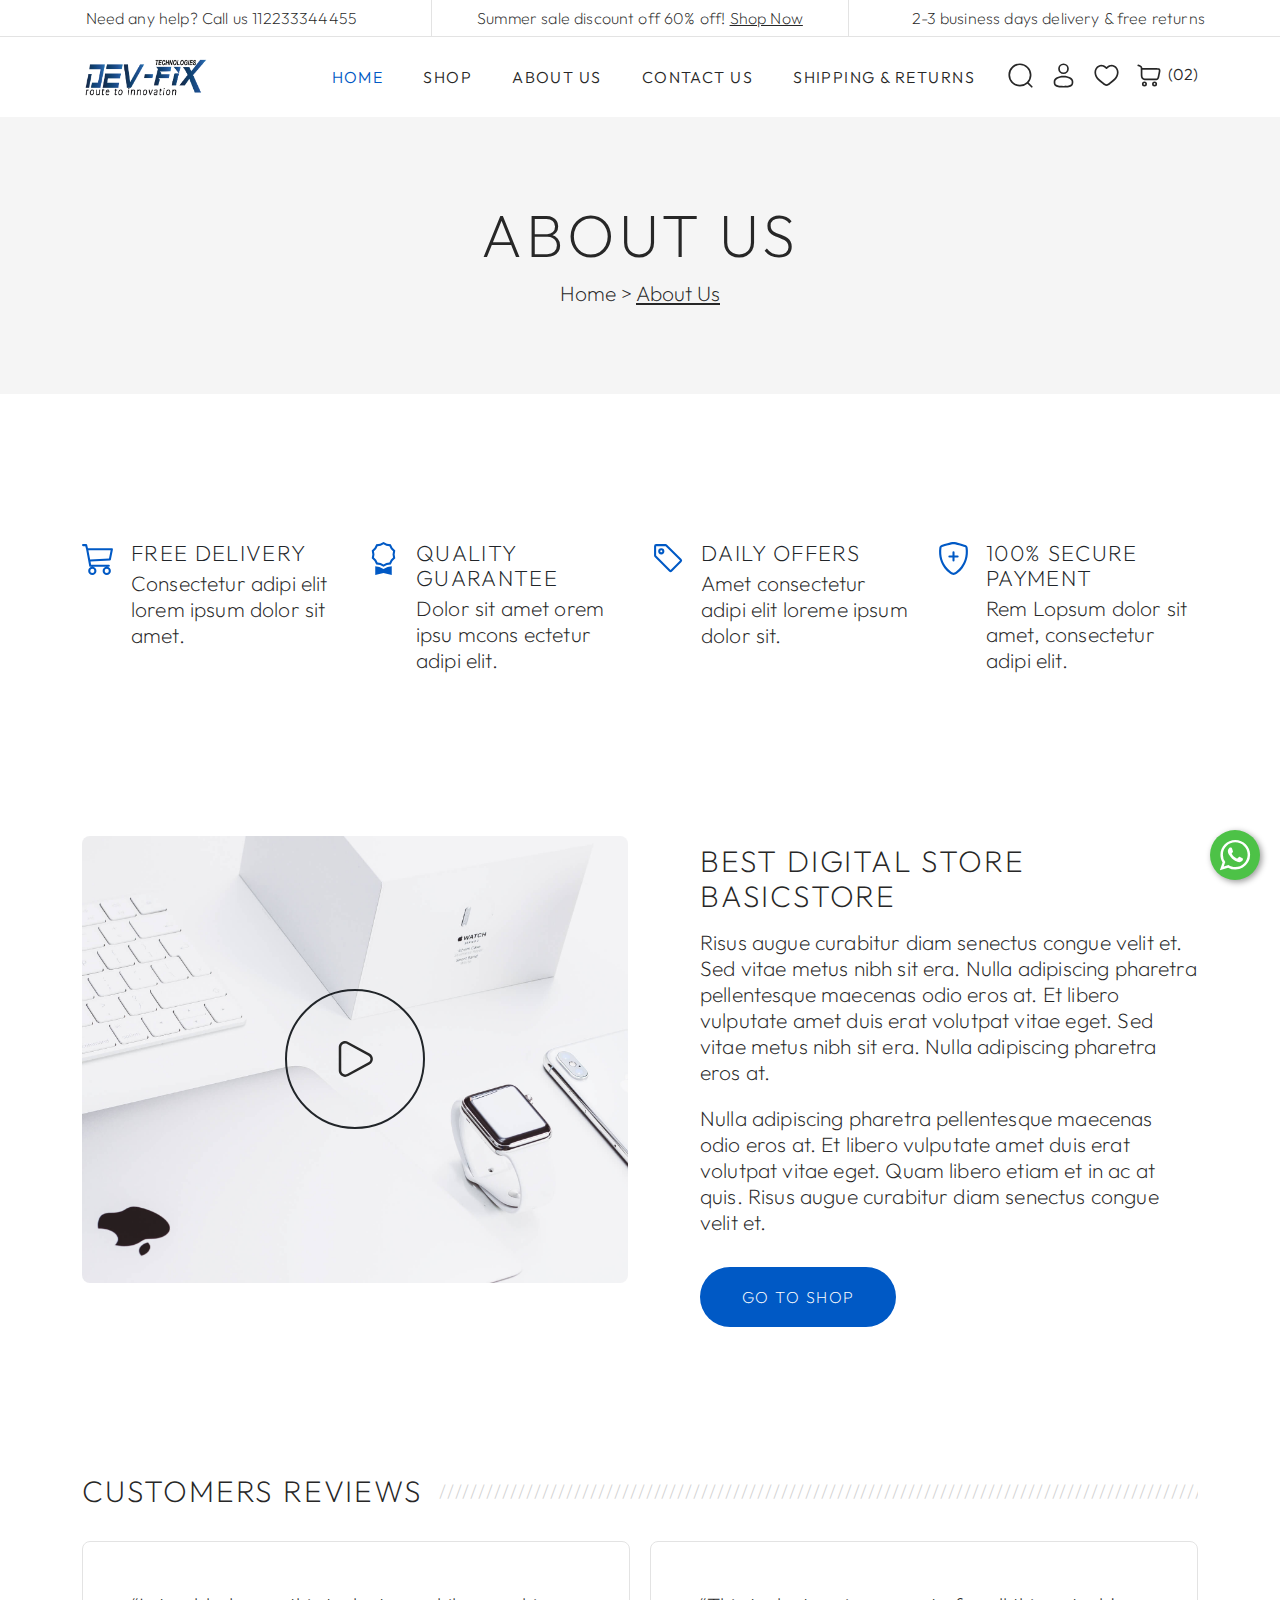
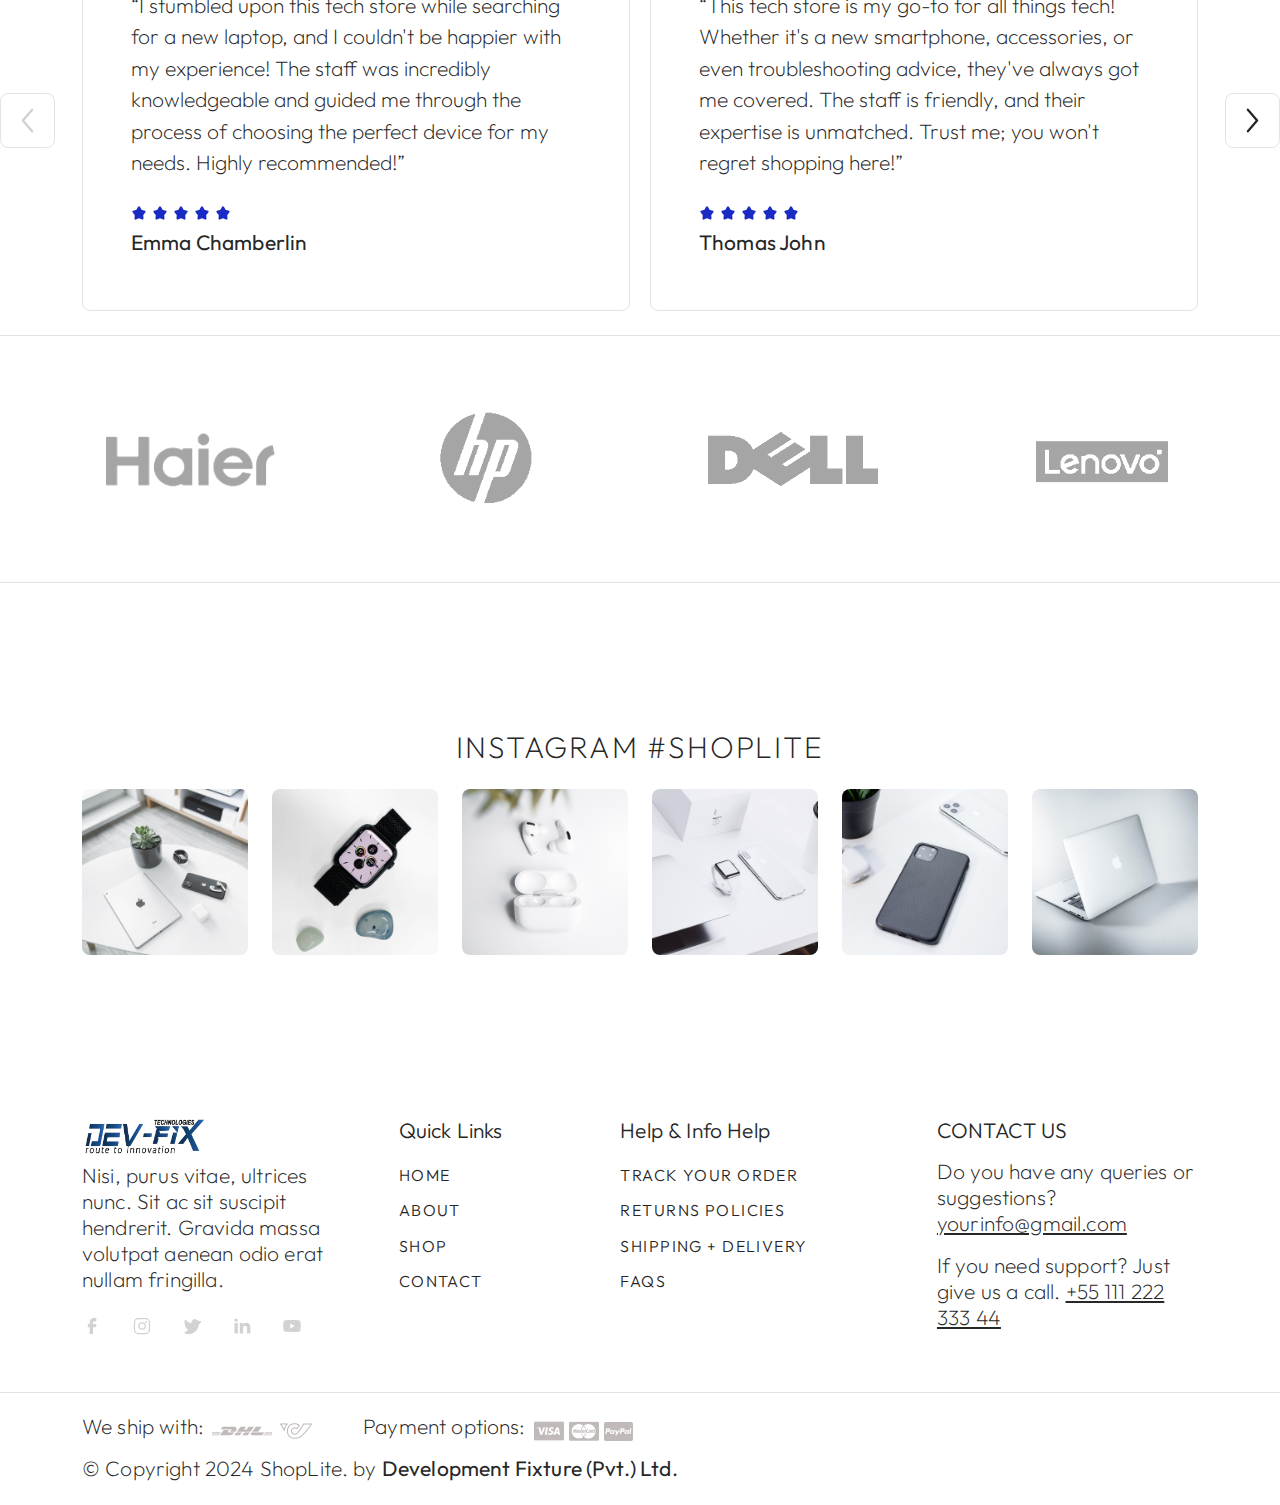
<file: public/about.html>
<!DOCTYPE html>
<html>
  <head>
    <title>ShopLite - Simple eCommerce Website Template</title>
    <meta charset="utf-8" />
    <meta http-equiv="X-UA-Compatible" content="IE=edge" />
    <meta name="viewport" content="width=device-width, initial-scale=1.0" />
    <meta name="format-detection" content="telephone=no" />
    <meta name="apple-mobile-web-app-capable" content="yes" />
    <meta name="author" content="" />
    <meta name="keywords" content="" />
    <meta name="description" content="" />
    <link href="bootstrap.min.css" rel="stylesheet" />
    <link rel="stylesheet" type="text/css" href="style.css" />
    <link
      rel="stylesheet"
      href="https://cdn.jsdelivr.net/npm/swiper@9/swiper-bundle.min.css"
    />
    <link rel="preconnect" href="https://fonts.googleapis.com" />
    <link rel="preconnect" href="https://fonts.gstatic.com" crossorigin />
    <link
      href="https://fonts.googleapis.com/css2?family=Outfit:wght@100..900&display=swap"
      rel="stylesheet"
    />
  </head>

  <body>
    <!-- Svg Section Start -->
    <svg xmlns="http://www.w3.org/2000/svg" style="display: none">
      <symbol
        id="search"
        xmlns="http://www.w3.org/2000/symbolsvg"
        viewBox="0 0 24 24"
      >
        <path
          fill="currentColor"
          fill-rule="evenodd"
          d="M11.5 2.75a8.75 8.75 0 1 0 0 17.5a8.75 8.75 0 0 0 0-17.5M1.25 11.5c0-5.66 4.59-10.25 10.25-10.25S21.75 5.84 21.75 11.5c0 2.56-.939 4.902-2.491 6.698l3.271 3.272a.75.75 0 1 1-1.06 1.06l-3.272-3.271A10.21 10.21 0 0 1 11.5 21.75c-5.66 0-10.25-4.59-10.25-10.25"
          clip-rule="evenodd"
        />
      </symbol>
      <symbol id="user" xmlns="http://www.w3.org/2000/svg" viewBox="0 0 24 24">
        <path
          fill="currentColor"
          fill-rule="evenodd"
          d="M12 1.25a4.75 4.75 0 1 0 0 9.5a4.75 4.75 0 0 0 0-9.5M8.75 6a3.25 3.25 0 1 1 6.5 0a3.25 3.25 0 0 1-6.5 0M12 12.25c-2.313 0-4.445.526-6.024 1.414C4.42 14.54 3.25 15.866 3.25 17.5v.102c-.001 1.162-.002 2.62 1.277 3.662c.629.512 1.51.877 2.7 1.117c1.192.242 2.747.369 4.773.369s3.58-.127 4.774-.369c1.19-.24 2.07-.605 2.7-1.117c1.279-1.042 1.277-2.5 1.276-3.662V17.5c0-1.634-1.17-2.96-2.725-3.836c-1.58-.888-3.711-1.414-6.025-1.414M4.75 17.5c0-.851.622-1.775 1.961-2.528c1.316-.74 3.184-1.222 5.29-1.222c2.104 0 3.972.482 5.288 1.222c1.34.753 1.961 1.677 1.961 2.528c0 1.308-.04 2.044-.724 2.6c-.37.302-.99.597-2.05.811c-1.057.214-2.502.339-4.476.339c-1.974 0-3.42-.125-4.476-.339c-1.06-.214-1.68-.509-2.05-.81c-.684-.557-.724-1.293-.724-2.601"
          clip-rule="evenodd"
        />
      </symbol>
      <symbol id="heart" xmlns="http://www.w3.org/2000/svg" viewBox="0 0 24 24">
        <path
          fill="currentColor"
          fill-rule="evenodd"
          d="M5.624 4.424C3.965 5.182 2.75 6.986 2.75 9.137c0 2.197.9 3.891 2.188 5.343c1.063 1.196 2.349 2.188 3.603 3.154c.298.23.594.459.885.688c.526.415.995.778 1.448 1.043c.452.264.816.385 1.126.385c.31 0 .674-.12 1.126-.385c.453-.265.922-.628 1.448-1.043c.29-.23.587-.458.885-.687c1.254-.968 2.54-1.959 3.603-3.155c1.289-1.452 2.188-3.146 2.188-5.343c0-2.15-1.215-3.955-2.874-4.713c-1.612-.737-3.778-.542-5.836 1.597a.75.75 0 0 1-1.08 0C9.402 3.882 7.236 3.687 5.624 4.424M12 4.46C9.688 2.39 7.099 2.1 5 3.059C2.786 4.074 1.25 6.426 1.25 9.138c0 2.665 1.11 4.699 2.567 6.339c1.166 1.313 2.593 2.412 3.854 3.382c.286.22.563.434.826.642c.513.404 1.063.834 1.62 1.16c.557.325 1.193.59 1.883.59s1.326-.265 1.883-.59c.558-.326 1.107-.756 1.62-1.16a78.6 78.6 0 0 1 .826-.642c1.26-.97 2.688-2.07 3.854-3.382c1.457-1.64 2.567-3.674 2.567-6.339c0-2.712-1.535-5.064-3.75-6.077c-2.099-.96-4.688-.67-7 1.399"
          clip-rule="evenodd"
        />
      </symbol>
      <symbol id="cart" xmlns="http://www.w3.org/2000/svg" viewBox="0 0 24 24">
        <path
          fill="currentColor"
          fill-rule="evenodd"
          d="M2.249 2.292a.75.75 0 1 0-.498 1.416l.262.091c.667.235 1.106.39 1.429.549c.303.149.437.27.525.398c.09.132.16.314.2.677c.04.38.041.875.041 1.615V9.76c0 1.453.014 2.5.151 3.3c.146.854.438 1.466.985 2.042c.594.627 1.346.9 2.243 1.026c.858.122 1.948.122 3.293.122h5.406c.742 0 1.366 0 1.87-.062c.537-.065 1.025-.209 1.452-.556c.426-.348.665-.797.837-1.309c.163-.482.289-1.093.439-1.82l.508-2.469l.002-.005l.01-.052c.165-.825.303-1.519.338-2.077c.036-.586-.031-1.164-.413-1.66c-.235-.306-.565-.479-.866-.584a4.617 4.617 0 0 0-1.002-.21c-.687-.076-1.522-.076-2.34-.076H5.667a5.932 5.932 0 0 0-.01-.108c-.054-.497-.17-.95-.453-1.362c-.284-.416-.662-.682-1.102-.899c-.412-.202-.936-.386-1.553-.603zm3.46 4.578h11.38c.856 0 1.61.001 2.205.067c.296.034.517.08.672.134a.56.56 0 0 1 .176.086c.062.082.128.23.102.651c-.027.444-.143 1.036-.321 1.926v.002l-.5 2.42c-.16.783-.27 1.303-.399 1.688c-.123.366-.239.523-.364.625c-.125.102-.303.184-.685.23c-.404.05-.935.051-1.734.051h-5.303c-1.417 0-2.4-.002-3.14-.107c-.716-.101-1.093-.285-1.366-.573c-.32-.338-.493-.668-.595-1.263c-.11-.65-.129-1.558-.129-3.047zM7.5 21.75a2.25 2.25 0 1 1 0-4.5a2.25 2.25 0 0 1 0 4.5m-.75-2.25a.75.75 0 1 0 1.5 0a.75.75 0 0 0-1.5 0m9.75 2.25a2.25 2.25 0 1 1 0-4.5a2.25 2.25 0 0 1 0 4.5m-.75-2.25a.75.75 0 1 0 1.5 0a.75.75 0 0 0-1.5 0"
          clip-rule="evenodd"
        />
      </symbol>
      <symbol
        xmlns="http://www.w3.org/2000/svg"
        id="alt-arrow-right-outline"
        viewBox="0 0 24 24"
      >
        <path
          fill="currentColor"
          fill-rule="evenodd"
          d="M8.512 4.43a.75.75 0 0 1 1.057.082l6 7a.75.75 0 0 1 0 .976l-6 7a.75.75 0 0 1-1.138-.976L14.012 12L8.431 5.488a.75.75 0 0 1 .08-1.057"
          clip-rule="evenodd"
        />
      </symbol>
      <symbol
        xmlns="http://www.w3.org/2000/svg"
        id="alt-arrow-left-outline"
        viewBox="0 0 24 24"
      >
        <path
          fill="currentColor"
          fill-rule="evenodd"
          d="M15.488 4.43a.75.75 0 0 1 .081 1.058L9.988 12l5.581 6.512a.75.75 0 1 1-1.138.976l-6-7a.75.75 0 0 1 0-.976l6-7a.75.75 0 0 1 1.057-.081"
          clip-rule="evenodd"
        />
      </symbol>
      <symbol
        xmlns="http://www.w3.org/2000/svg"
        id="cart-outline"
        viewBox="0 0 16 16"
      >
        <path
          d="M0 1.5A.5.5 0 0 1 .5 1H2a.5.5 0 0 1 .485.379L2.89 3H14.5a.5.5 0 0 1 .49.598l-1 5a.5.5 0 0 1-.465.401l-9.397.472L4.415 11H13a.5.5 0 0 1 0 1H4a.5.5 0 0 1-.491-.408L2.01 3.607 1.61 2H.5a.5.5 0 0 1-.5-.5zM3.102 4l.84 4.479 9.144-.459L13.89 4H3.102zM5 12a2 2 0 1 0 0 4 2 2 0 0 0 0-4zm7 0a2 2 0 1 0 0 4 2 2 0 0 0 0-4zm-7 1a1 1 0 1 1 0 2 1 1 0 0 1 0-2zm7 0a1 1 0 1 1 0 2 1 1 0 0 1 0-2z"
        />
      </symbol>
      <symbol
        xmlns="http://www.w3.org/2000/svg"
        id="quality"
        viewBox="0 0 16 16"
      >
        <path
          d="M9.669.864 8 0 6.331.864l-1.858.282-.842 1.68-1.337 1.32L2.6 6l-.306 1.854 1.337 1.32.842 1.68 1.858.282L8 12l1.669-.864 1.858-.282.842-1.68 1.337-1.32L13.4 6l.306-1.854-1.337-1.32-.842-1.68L9.669.864zm1.196 1.193.684 1.365 1.086 1.072L12.387 6l.248 1.506-1.086 1.072-.684 1.365-1.51.229L8 10.874l-1.355-.702-1.51-.229-.684-1.365-1.086-1.072L3.614 6l-.25-1.506 1.087-1.072.684-1.365 1.51-.229L8 1.126l1.356.702 1.509.229z"
        />
        <path
          d="M4 11.794V16l4-1 4 1v-4.206l-2.018.306L8 13.126 6.018 12.1 4 11.794z"
        />
      </symbol>
      <symbol
        xmlns="http://www.w3.org/2000/svg"
        id="price-tag"
        viewBox="0 0 16 16"
      >
        <path
          d="M6 4.5a1.5 1.5 0 1 1-3 0 1.5 1.5 0 0 1 3 0zm-1 0a.5.5 0 1 0-1 0 .5.5 0 0 0 1 0z"
        />
        <path
          d="M2 1h4.586a1 1 0 0 1 .707.293l7 7a1 1 0 0 1 0 1.414l-4.586 4.586a1 1 0 0 1-1.414 0l-7-7A1 1 0 0 1 1 6.586V2a1 1 0 0 1 1-1zm0 5.586 7 7L13.586 9l-7-7H2v4.586z"
        />
      </symbol>
      <symbol
        xmlns="http://www.w3.org/2000/svg"
        id="shield-plus"
        viewBox="0 0 16 16"
      >
        <path
          d="M5.338 1.59a61.44 61.44 0 0 0-2.837.856.481.481 0 0 0-.328.39c-.554 4.157.726 7.19 2.253 9.188a10.725 10.725 0 0 0 2.287 2.233c.346.244.652.42.893.533.12.057.218.095.293.118a.55.55 0 0 0 .101.025.615.615 0 0 0 .1-.025c.076-.023.174-.061.294-.118.24-.113.547-.29.893-.533a10.726 10.726 0 0 0 2.287-2.233c1.527-1.997 2.807-5.031 2.253-9.188a.48.48 0 0 0-.328-.39c-.651-.213-1.75-.56-2.837-.855C9.552 1.29 8.531 1.067 8 1.067c-.53 0-1.552.223-2.662.524zM5.072.56C6.157.265 7.31 0 8 0s1.843.265 2.928.56c1.11.3 2.229.655 2.887.87a1.54 1.54 0 0 1 1.044 1.262c.596 4.477-.787 7.795-2.465 9.99a11.775 11.775 0 0 1-2.517 2.453 7.159 7.159 0 0 1-1.048.625c-.28.132-.581.24-.829.24s-.548-.108-.829-.24a7.158 7.158 0 0 1-1.048-.625 11.777 11.777 0 0 1-2.517-2.453C1.928 10.487.545 7.169 1.141 2.692A1.54 1.54 0 0 1 2.185 1.43 62.456 62.456 0 0 1 5.072.56z"
        />
        <path
          d="M8 4.5a.5.5 0 0 1 .5.5v1.5H10a.5.5 0 0 1 0 1H8.5V9a.5.5 0 0 1-1 0V7.5H6a.5.5 0 0 1 0-1h1.5V5a.5.5 0 0 1 .5-.5z"
        />
      </symbol>
      <symbol
        xmlns="http://www.w3.org/2000/svg"
        id="star-fill"
        viewBox="0 0 24 24"
      >
        <path
          fill="currentColor"
          d="M9.153 5.408C10.42 3.136 11.053 2 12 2c.947 0 1.58 1.136 2.847 3.408l.328.588c.36.646.54.969.82 1.182c.28.213.63.292 1.33.45l.636.144c2.46.557 3.689.835 3.982 1.776c.292.94-.546 1.921-2.223 3.882l-.434.507c-.476.557-.715.836-.822 1.18c-.107.345-.071.717.001 1.46l.066.677c.253 2.617.38 3.925-.386 4.506c-.766.582-1.918.051-4.22-1.009l-.597-.274c-.654-.302-.981-.452-1.328-.452c-.347 0-.674.15-1.328.452l-.596.274c-2.303 1.06-3.455 1.59-4.22 1.01c-.767-.582-.64-1.89-.387-4.507l.066-.676c.072-.744.108-1.116 0-1.46c-.106-.345-.345-.624-.821-1.18l-.434-.508c-1.677-1.96-2.515-2.941-2.223-3.882c.293-.941 1.523-1.22 3.983-1.776l.636-.144c.699-.158 1.048-.237 1.329-.45c.28-.213.46-.536.82-1.182z"
        />
      </symbol>
      <symbol
        xmlns="http://www.w3.org/2000/svg"
        id="star-empty"
        viewBox="0 0 16 16"
      >
        <path
          d="M2.866 14.85c-.078.444.36.791.746.593l4.39-2.256 4.389 2.256c.386.198.824-.149.746-.592l-.83-4.73 3.522-3.356c.33-.314.16-.888-.282-.95l-4.898-.696L8.465.792a.513.513 0 0 0-.927 0L5.354 5.12l-4.898.696c-.441.062-.612.636-.283.95l3.523 3.356-.83 4.73zm4.905-2.767-3.686 1.894.694-3.957a.565.565 0 0 0-.163-.505L1.71 6.745l4.052-.576a.525.525 0 0 0 .393-.288L8 2.223l1.847 3.658a.525.525 0 0 0 .393.288l4.052.575-2.906 2.77a.565.565 0 0 0-.163.506l.694 3.957-3.686-1.894a.503.503 0 0 0-.461 0z"
        />
      </symbol>
      <symbol
        xmlns="http://www.w3.org/2000/svg"
        id="star-half"
        viewBox="0 0 16 16"
      >
        <path
          d="M5.354 5.119 7.538.792A.516.516 0 0 1 8 .5c.183 0 .366.097.465.292l2.184 4.327 4.898.696A.537.537 0 0 1 16 6.32a.548.548 0 0 1-.17.445l-3.523 3.356.83 4.73c.078.443-.36.79-.746.592L8 13.187l-4.389 2.256a.52.52 0 0 1-.146.05c-.342.06-.668-.254-.6-.642l.83-4.73L.173 6.765a.55.55 0 0 1-.172-.403.58.58 0 0 1 .085-.302.513.513 0 0 1 .37-.245l4.898-.696zM8 12.027a.5.5 0 0 1 .232.056l3.686 1.894-.694-3.957a.565.565 0 0 1 .162-.505l2.907-2.77-4.052-.576a.525.525 0 0 1-.393-.288L8.001 2.223 8 2.226v9.8z"
        />
      </symbol>
      <symbol xmlns="http://www.w3.org/2000/svg" id="play" viewBox="0 0 24 24">
        <path
          fill="currentColor"
          fill-rule="evenodd"
          d="M7.238 3.044C5.652 2.182 3.75 3.32 3.75 5.033v13.934c0 1.714 1.902 2.851 3.488 1.989l12.812-6.967c1.6-.87 1.6-3.108 0-3.977zM2.25 5.033c0-2.905 3.167-4.687 5.705-3.306l12.812 6.967c2.644 1.438 2.644 5.174 0 6.612L7.955 22.273c-2.538 1.38-5.705-.4-5.705-3.306z"
          clip-rule="evenodd"
        />
      </symbol>
      <symbol xmlns="http://www.w3.org/2000/svg" id="quote" viewBox="0 0 24 24">
        <path
          fill="currentColor"
          d="m15 17l2-4h-4V6h7v7l-2 4h-3Zm-9 0l2-4H4V6h7v7l-2 4H6Z"
        />
      </symbol>
      <symbol
        xmlns="http://www.w3.org/2000/svg"
        id="facebook"
        viewBox="0 0 24 24"
      >
        <path
          fill="currentColor"
          d="M9.198 21.5h4v-8.01h3.604l.396-3.98h-4V7.5a1 1 0 0 1 1-1h3v-4h-3a5 5 0 0 0-5 5v2.01h-2l-.396 3.98h2.396v8.01Z"
        />
      </symbol>
      <symbol
        xmlns="http://www.w3.org/2000/svg"
        id="youtube"
        viewBox="0 0 32 32"
      >
        <path
          fill="currentColor"
          d="M29.41 9.26a3.5 3.5 0 0 0-2.47-2.47C24.76 6.2 16 6.2 16 6.2s-8.76 0-10.94.59a3.5 3.5 0 0 0-2.47 2.47A36.13 36.13 0 0 0 2 16a36.13 36.13 0 0 0 .59 6.74a3.5 3.5 0 0 0 2.47 2.47c2.18.59 10.94.59 10.94.59s8.76 0 10.94-.59a3.5 3.5 0 0 0 2.47-2.47A36.13 36.13 0 0 0 30 16a36.13 36.13 0 0 0-.59-6.74ZM13.2 20.2v-8.4l7.27 4.2Z"
        />
      </symbol>
      <symbol
        xmlns="http://www.w3.org/2000/svg"
        id="twitter"
        viewBox="0 0 256 256"
      >
        <path
          fill="currentColor"
          d="m245.66 77.66l-29.9 29.9C209.72 177.58 150.67 232 80 232c-14.52 0-26.49-2.3-35.58-6.84c-7.33-3.67-10.33-7.6-11.08-8.72a8 8 0 0 1 3.85-11.93c.26-.1 24.24-9.31 39.47-26.84a110.93 110.93 0 0 1-21.88-24.2c-12.4-18.41-26.28-50.39-22-98.18a8 8 0 0 1 13.65-4.92c.35.35 33.28 33.1 73.54 43.72V88a47.87 47.87 0 0 1 14.36-34.3A46.87 46.87 0 0 1 168.1 40a48.66 48.66 0 0 1 41.47 24H240a8 8 0 0 1 5.66 13.66Z"
        />
      </symbol>
      <symbol
        xmlns="http://www.w3.org/2000/svg"
        id="instagram"
        viewBox="0 0 256 256"
      >
        <path
          fill="currentColor"
          d="M128 80a48 48 0 1 0 48 48a48.05 48.05 0 0 0-48-48Zm0 80a32 32 0 1 1 32-32a32 32 0 0 1-32 32Zm48-136H80a56.06 56.06 0 0 0-56 56v96a56.06 56.06 0 0 0 56 56h96a56.06 56.06 0 0 0 56-56V80a56.06 56.06 0 0 0-56-56Zm40 152a40 40 0 0 1-40 40H80a40 40 0 0 1-40-40V80a40 40 0 0 1 40-40h96a40 40 0 0 1 40 40ZM192 76a12 12 0 1 1-12-12a12 12 0 0 1 12 12Z"
        />
      </symbol>
      <symbol
        xmlns="http://www.w3.org/2000/svg"
        id="linkedin"
        viewBox="0 0 24 24"
      >
        <path
          fill="currentColor"
          d="M6.94 5a2 2 0 1 1-4-.002a2 2 0 0 1 4 .002zM7 8.48H3V21h4V8.48zm6.32 0H9.34V21h3.94v-6.57c0-3.66 4.77-4 4.77 0V21H22v-7.93c0-6.17-7.06-5.94-8.72-2.91l.04-1.68z"
        />
      </symbol>
      <symbol
        xmlns="http://www.w3.org/2000/svg"
        id="nav-icon"
        viewBox="0 0 16 16"
      >
        <path
          d="M14 10.5a.5.5 0 0 0-.5-.5h-3a.5.5 0 0 0 0 1h3a.5.5 0 0 0 .5-.5zm0-3a.5.5 0 0 0-.5-.5h-7a.5.5 0 0 0 0 1h7a.5.5 0 0 0 .5-.5zm0-3a.5.5 0 0 0-.5-.5h-11a.5.5 0 0 0 0 1h11a.5.5 0 0 0 .5-.5z"
        />
      </symbol>
      <symbol xmlns="http://www.w3.org/2000/svg" id="close" viewBox="0 0 16 16">
        <path
          d="M2.146 2.854a.5.5 0 1 1 .708-.708L8 7.293l5.146-5.147a.5.5 0 0 1 .708.708L8.707 8l5.147 5.146a.5.5 0 0 1-.708.708L8 8.707l-5.146 5.147a.5.5 0 0 1-.708-.708L7.293 8 2.146 2.854Z"
        />
      </symbol>
      <symbol
        xmlns="http://www.w3.org/2000/svg"
        id="navbar-icon"
        viewBox="0 0 16 16"
      >
        <path
          d="M14 10.5a.5.5 0 0 0-.5-.5h-3a.5.5 0 0 0 0 1h3a.5.5 0 0 0 .5-.5zm0-3a.5.5 0 0 0-.5-.5h-7a.5.5 0 0 0 0 1h7a.5.5 0 0 0 .5-.5zm0-3a.5.5 0 0 0-.5-.5h-11a.5.5 0 0 0 0 1h11a.5.5 0 0 0 .5-.5z"
        />
      </symbol>
    </svg>
    <!-- Svg Section End -->

    <!-- <div class="preloader-container">
      <div class="preloader-text">
        <span>D</span><span>E</span><span>V</span><span>F</span><span>I</span><span>X</span>
      </div>
    </div> -->

    <div class="search-popup">
      <div class="search-popup-container">
        <form role="search" method="get" class="search-form" action="">
          <input
            type="search"
            id="search-form"
            class="search-field"
            placeholder="Type and press enter"
            value=""
            name="s"
          />
          <button type="submit" class="search-submit">
            <svg class="search">
              <use xlink:href="#search"></use>
            </svg>
          </button>
        </form>

        <h5 class="cat-list-title">Browse Categories</h5>

        <ul class="cat-list">
          <li class="cat-list-item">
            <a href="#" title="Mobile Phones">Mobile Phones</a>
          </li>
          <li class="cat-list-item">
            <a href="#" title="Smart Watches">Smart Watches</a>
          </li>
          <li class="cat-list-item">
            <a href="#" title="Headphones">Headphones</a>
          </li>
          <li class="cat-list-item">
            <a href="#" title="Accessories">Accessories</a>
          </li>
          <li class="cat-list-item">
            <a href="#" title="Monitors">Monitors</a>
          </li>
          <li class="cat-list-item">
            <a href="#" title="Speakers">Speakers</a>
          </li>
          <li class="cat-list-item">
            <a href="#" title="Memory Cards">Memory Cards</a>
          </li>
        </ul>
      </div>
    </div>

    <!-- Header Section Start -->
    <header id="header" class="site-header">
      <div class="top-info border-bottom d-none d-md-block">
        <div class="container-fluid">
          <div class="row g-0">
            <div class="col-md-4">
              <p class="fs-6 my-2 text-center">
                Need any help? Call us <a href="#">112233344455</a>
              </p>
            </div>
            <div class="col-md-4 border-start border-end">
              <p class="fs-6 my-2 text-center">
                Summer sale discount off 60% off!
                <a class="text-decoration-underline" href="shop.html"
                  >Shop Now</a
                >
              </p>
            </div>
            <div class="col-md-4">
              <p class="fs-6 my-2 text-center">
                2-3 business days delivery & free returns
              </p>
            </div>
          </div>
        </div>
      </div>

      <nav id="header-nav" class="navbar navbar-expand-lg py-3">
        <div class="container">
          <a class="navbar-brand" href="index.html">
            <img
              src="images/logo.png"
              class="logo"
              height="38px"
              width="128px"
            />
          </a>
          <button
            class="navbar-toggler d-flex d-lg-none order-3 p-2"
            type="button"
            data-bs-toggle="offcanvas"
            data-bs-target="#bdNavbar"
            aria-controls="bdNavbar"
            aria-expanded="false"
            aria-label="Toggle navigation"
          >
            <svg class="navbar-icon">
              <use xlink:href="#navbar-icon"></use>
            </svg>
          </button>
          <div
            class="offcanvas offcanvas-end"
            tabindex="-1"
            id="bdNavbar"
            aria-labelledby="bdNavbarOffcanvasLabel"
          >
            <div class="offcanvas-header px-4 pb-0">
              <a class="navbar-brand" href="index.html">
                <img
                  src="images/logo.png"
                  class="logo"
                  height="38px"
                  width="128px"
                />
              </a>
              <button
                type="button"
                class="btn-close btn-close-black"
                data-bs-dismiss="offcanvas"
                aria-label="Close"
                data-bs-target="#bdNavbar"
              ></button>
            </div>
            <div class="offcanvas-body">
              <ul
                id="navbar"
                class="navbar-nav text-uppercase justify-content-start justify-content-lg-end align-items-start align-items-lg-center flex-grow-1"
              >
                <li class="nav-item">
                  <a class="nav-link me-4 active" href="index.html">Home</a>
                </li>
                <li class="nav-item">
                  <a class="nav-link me-4" href="shop.html">Shop</a>
                </li>
                <li class="nav-item">
                  <a class="nav-link me-4" href="about.html">About Us</a>
                </li>
                <!-- <li class="nav-item">
                <a class="nav-link me-4" href="shipping-returns.html">Shipping-returns</a>
              </li> -->
                <!-- <li class="nav-item dropdown">
                <a class="nav-link me-4 dropdown-toggle" data-bs-toggle="dropdown" href="#" role="button"
                  aria-expanded="false">Pages</a>
                <ul class="dropdown-menu animate slide border">
                  <li>
                    <a href="about.html" class="dropdown-item fw-light">About </a>
                  </li>
                  <li>
                    <a href="shop.html" class="dropdown-item fw-light">Shop </a>
                  </li>
                  <li>
                    <a href="single-product.html" class="dropdown-item fw-light">Single Product </a>
                  </li>
                  <li>
                    <a href="cart.html" class="dropdown-item fw-light">Cart </a>
                  </li>
                  <li>
                    <a href="checkout.html" class="dropdown-item fw-light">Checkout </a>
                  </li>
                  <li>
                    <a href="blog.html" class="dropdown-item fw-light">Blog </a>
                  </li>
                  <li>
                    <a href="single-post.html" class="dropdown-item fw-light">Single Post </a>
                  </li>
                  <li>
                    <a href="contact.html" class="dropdown-item fw-light">Contact </a>
                  </li>
                </ul>
              </li> -->
                <li class="nav-item">
                  <a class="nav-link me-4" href="contact.html">Contact Us</a>
                </li>
                <li class="nav-item">
                  <a class="nav-link me-4" href="contact.html"
                    >Shipping & Returns</a
                  >
                </li>
              </ul>
              <div class="user-items d-flex">
                <ul class="d-flex justify-content-end list-unstyled mb-0">
                  <li class="search-item pe-3">
                    <a href="#" class="search-button">
                      <svg class="search">
                        <use xlink:href="#search"></use>
                      </svg>
                    </a>
                  </li>
                  <li class="pe-3">
                    <a
                      href="#"
                      data-bs-toggle="modal"
                      data-bs-target="#exampleModal"
                    >
                      <svg class="user">
                        <use xlink:href="#user"></use>
                      </svg>
                    </a>
                    <!-- Modal -->
                    <div
                      class="modal fade"
                      id="exampleModal"
                      tabindex="-1"
                      aria-labelledby="exampleModalLabel"
                      aria-hidden="true"
                    >
                      <div class="modal-dialog">
                        <div class="modal-content">
                          <div class="modal-header border-bottom-0">
                            <button
                              type="button"
                              class="btn-close"
                              data-bs-dismiss="modal"
                              aria-label="Close"
                            ></button>
                          </div>
                          <div class="modal-body">
                            <div class="tabs-listing">
                              <nav>
                                <div
                                  class="nav nav-tabs d-flex justify-content-center"
                                  id="nav-tab"
                                  role="tablist"
                                >
                                  <button
                                    class="nav-link text-uppercase active"
                                    id="nav-sign-in-tab"
                                    data-bs-toggle="tab"
                                    data-bs-target="#nav-sign-in"
                                    type="button"
                                    role="tab"
                                    aria-controls="nav-sign-in"
                                    aria-selected="true"
                                  >
                                    Sign In
                                  </button>
                                  <button
                                    class="nav-link text-uppercase"
                                    id="nav-register-tab"
                                    data-bs-toggle="tab"
                                    data-bs-target="#nav-register"
                                    type="button"
                                    role="tab"
                                    aria-controls="nav-register"
                                    aria-selected="false"
                                  >
                                    Register
                                  </button>
                                </div>
                              </nav>
                              <div class="tab-content" id="nav-tabContent">
                                <div
                                  class="tab-pane fade active show"
                                  id="nav-sign-in"
                                  role="tabpanel"
                                  aria-labelledby="nav-sign-in-tab"
                                >
                                  <div class="form-group py-3">
                                    <label class="mb-2" for="sign-in"
                                      >Username or email address *</label
                                    >
                                    <input
                                      type="text"
                                      minlength="2"
                                      name="username"
                                      placeholder="Your Username"
                                      class="form-control w-100 rounded-3 p-3"
                                      required
                                    />
                                  </div>
                                  <div class="form-group pb-3">
                                    <label class="mb-2" for="sign-in"
                                      >Password *</label
                                    >
                                    <input
                                      type="password"
                                      minlength="2"
                                      name="password"
                                      placeholder="Your Password"
                                      class="form-control w-100 rounded-3 p-3"
                                      required
                                    />
                                  </div>
                                  <label class="py-3">
                                    <input
                                      type="checkbox"
                                      required=""
                                      class="d-inline"
                                    />
                                    <span class="label-body">Remember me</span>
                                    <span class="label-body"
                                      ><a href="#" class="fw-bold"
                                        >Forgot Password</a
                                      ></span
                                    >
                                  </label>
                                  <button
                                    type="submit"
                                    name="submit"
                                    class="btn btn-dark w-100 my-3"
                                  >
                                    Login
                                  </button>
                                </div>
                                <div
                                  class="tab-pane fade"
                                  id="nav-register"
                                  role="tabpanel"
                                  aria-labelledby="nav-register-tab"
                                >
                                  <div class="form-group py-3">
                                    <label class="mb-2" for="register"
                                      >Your email address *</label
                                    >
                                    <input
                                      type="text"
                                      minlength="2"
                                      name="username"
                                      placeholder="Your Email Address"
                                      class="form-control w-100 rounded-3 p-3"
                                      required
                                    />
                                  </div>
                                  <div class="form-group pb-3">
                                    <label class="mb-2" for="sign-in"
                                      >Password *</label
                                    >
                                    <input
                                      type="password"
                                      minlength="2"
                                      name="password"
                                      placeholder="Your Password"
                                      class="form-control w-100 rounded-3 p-3"
                                      required
                                    />
                                  </div>
                                  <label class="py-3">
                                    <input
                                      type="checkbox"
                                      required=""
                                      class="d-inline"
                                    />
                                    <span class="label-body"
                                      >I agree to the
                                      <a href="#" class="fw-bold"
                                        >Privacy Policy</a
                                      ></span
                                    >
                                  </label>
                                  <button
                                    type="submit"
                                    name="submit"
                                    class="btn btn-dark w-100 my-3"
                                  >
                                    Register
                                  </button>
                                </div>
                              </div>
                            </div>
                          </div>
                        </div>
                      </div>
                    </div>
                  </li>
                  <li class="wishlist-dropdown dropdown pe-3">
                    <a
                      href="#"
                      class="dropdown-toggle"
                      data-bs-toggle="dropdown"
                      role="button"
                      aria-expanded="false"
                    >
                      <svg class="wishlist">
                        <use xlink:href="#heart"></use>
                      </svg>
                    </a>
                    <div
                      class="dropdown-menu animate slide dropdown-menu-start dropdown-menu-lg-end p-3"
                    >
                      <h4
                        class="d-flex justify-content-between align-items-center mb-3"
                      >
                        <span class="text-primary">Your wishlist</span>
                        <span class="badge bg-primary rounded-pill">2</span>
                      </h4>
                      <ul class="list-group mb-3">
                        <li
                          class="list-group-item bg-transparent d-flex justify-content-between lh-sm"
                        >
                          <div>
                            <h5>
                              <a href="single-product.html"
                                >Iphone 15 pro max</a
                              >
                            </h5>
                            <small>Special discounted price.</small>
                            <a
                              href="#"
                              class="d-block fw-medium text-capitalize mt-2"
                              >Add to cart</a
                            >
                          </div>
                          <span class="text-primary">$2000</span>
                        </li>
                        <li
                          class="list-group-item bg-transparent d-flex justify-content-between lh-sm"
                        >
                          <div>
                            <h5>
                              <a href="single-product.html"
                                >Apple Watch (2nd Gen)</a
                              >
                            </h5>
                            <small>Professional apple watch.</small>
                            <a
                              href="#"
                              class="d-block fw-medium text-capitalize mt-2"
                              >Add to cart</a
                            >
                          </div>
                          <span class="text-primary">$400</span>
                        </li>
                        <li
                          class="list-group-item bg-transparent d-flex justify-content-between"
                        >
                          <span class="text-uppercase"><b>Total (USD)</b></span>
                          <strong>$1470</strong>
                        </li>
                      </ul>
                      <div class="d-flex flex-wrap justify-content-center">
                        <a
                          href="#"
                          class="w-100 btn btn-dark mb-1"
                          type="submit"
                          >Add all to cart</a
                        >
                        <a
                          href="cart.html"
                          class="w-100 btn btn-primary"
                          type="submit"
                          >View cart</a
                        >
                      </div>
                    </div>
                  </li>
                  <li class="cart-dropdown dropdown">
                    <a
                      href="cart.html"
                      class="dropdown-toggle"
                      data-bs-toggle="dropdown"
                      role="button"
                      aria-expanded="false"
                    >
                      <svg class="cart">
                        <use xlink:href="#cart"></use>
                      </svg>
                      <span class="fs-6 fw-light">(02)</span>
                    </a>
                    <div
                      class="dropdown-menu animate slide dropdown-menu-start dropdown-menu-lg-end p-3"
                    >
                      <h4
                        class="d-flex justify-content-between align-items-center mb-3"
                      >
                        <span class="text-primary">Your cart</span>
                        <span class="badge bg-primary rounded-pill">2</span>
                      </h4>
                      <ul class="list-group mb-3">
                        <li
                          class="list-group-item bg-transparent d-flex justify-content-between lh-sm"
                        >
                          <div>
                            <h5>
                              <a href="single-product.html">IPad (9th Gen)</a>
                            </h5>
                            <small>High quality in good price.</small>
                          </div>
                          <span class="text-primary">$870</span>
                        </li>
                        <li
                          class="list-group-item bg-transparent d-flex justify-content-between lh-sm"
                        >
                          <div>
                            <h5>
                              <a href="single-product.html"
                                >Drone with camera</a
                              >
                            </h5>
                            <small>Professional drone with camera.</small>
                          </div>
                          <span class="text-primary">$600</span>
                        </li>
                        <li
                          class="list-group-item bg-transparent d-flex justify-content-between"
                        >
                          <span class="text-uppercase"><b>Total (USD)</b></span>
                          <strong>$1470</strong>
                        </li>
                      </ul>
                      <div class="d-flex flex-wrap justify-content-center">
                        <a
                          href="cart.html"
                          class="w-100 btn btn-dark mb-1"
                          type="submit"
                          >View Cart</a
                        >
                        <a
                          href="checkout.html"
                          class="w-100 btn btn-primary"
                          type="submit"
                          >Go to checkout</a
                        >
                      </div>
                    </div>
                  </li>
                </ul>
              </div>
            </div>
          </div>
        </div>
      </nav>
    </header>
    <!-- Header Section End -->

    <!-- Breadcrumb Section Start -->
    <section
      class="hero-section position-relative bg-light-gray padding-medium"
    >
      <div class="hero-content">
        <div class="container">
          <div class="row">
            <div class="text-center">
              <h1>About Us</h1>
              <div class="breadcrumbs">
                <span class="item">
                  <a href="index.html">Home > </a>
                </span>
                <span class="item text-decoration-underline">About Us</span>
              </div>
            </div>
          </div>
        </div>
      </div>
    </section>
    <!-- Breadcrumb Section End -->

    <!-- Services Section Start -->
    <section id="company-services" class="padding-large">
      <div class="container">
        <div class="row">
          <div class="col-lg-3 col-md-6 pb-3 pb-lg-0">
            <div class="icon-box d-flex">
              <div class="icon-box-icon pe-3 pb-3">
                <svg class="cart-outline">
                  <use xlink:href="#cart-outline" />
                </svg>
              </div>
              <div class="icon-box-content">
                <h4 class="card-title mb-1 text-uppercase text-dark">
                  Free delivery
                </h4>
                <p>Consectetur adipi elit lorem ipsum dolor sit amet.</p>
              </div>
            </div>
          </div>
          <div class="col-lg-3 col-md-6 pb-3 pb-lg-0">
            <div class="icon-box d-flex">
              <div class="icon-box-icon pe-3 pb-3">
                <svg class="quality">
                  <use xlink:href="#quality" />
                </svg>
              </div>
              <div class="icon-box-content">
                <h4 class="card-title mb-1 text-uppercase text-dark">
                  Quality guarantee
                </h4>
                <p>Dolor sit amet orem ipsu mcons ectetur adipi elit.</p>
              </div>
            </div>
          </div>
          <div class="col-lg-3 col-md-6 pb-3 pb-lg-0">
            <div class="icon-box d-flex">
              <div class="icon-box-icon pe-3 pb-3">
                <svg class="price-tag">
                  <use xlink:href="#price-tag" />
                </svg>
              </div>
              <div class="icon-box-content">
                <h4 class="card-title mb-1 text-uppercase text-dark">
                  Daily offers
                </h4>
                <p>Amet consectetur adipi elit loreme ipsum dolor sit.</p>
              </div>
            </div>
          </div>
          <div class="col-lg-3 col-md-6 pb-3 pb-lg-0">
            <div class="icon-box d-flex">
              <div class="icon-box-icon pe-3 pb-3">
                <svg class="shield-plus">
                  <use xlink:href="#shield-plus" />
                </svg>
              </div>
              <div class="icon-box-content">
                <h4 class="card-title mb-1 text-uppercase text-dark">
                  100% secure payment
                </h4>
                <p>Rem Lopsum dolor sit amet, consectetur adipi elit.</p>
              </div>
            </div>
          </div>
        </div>
      </div>
    </section>
    <!-- Services Section End -->

    <!-- About Section Start -->
    <section id="about-us" class="padding-large pt-0">
      <div class="container">
        <div class="row">
          <div class="col-md-6">
            <div
              class="image-holder position-relative mb-4 d-flex align-items-center justify-content-center"
            >
              <a
                type="button"
                data-bs-toggle="modal"
                data-src="https://www.youtube.com/embed/l4MOE3hZATA"
                data-bs-target="#myModal"
                class="play-btn position-absolute"
              >
                <div
                  class="play-icon border border-2 border-dark rounded-pill p-5"
                >
                  <svg class="search" width="40" height="40">
                    <use xlink:href="#play"></use>
                  </svg>
                </div>
              </a>
              <div class="image">
                <img
                  src="images/single-image-about.jpg"
                  alt="single"
                  class="img-fluid rounded-3 single-image"
                />
              </div>
            </div>
          </div>
          <div class="col-md-6">
            <div class="detail ps-md-5 mt-2">
              <div class="display-header">
                <h3 class="mb-3">Best Digital Store BasicStore</h3>
                <p class="pb-1">
                  Risus augue curabitur diam senectus congue velit et. Sed vitae
                  metus nibh sit era. Nulla adipiscing pharetra pellentesque
                  maecenas odio eros at. Et libero vulputate amet duis erat
                  volutpat vitae eget. Sed vitae metus nibh sit era. Nulla
                  adipiscing pharetra eros at.
                </p>

                <p>
                  Nulla adipiscing pharetra pellentesque maecenas odio eros at.
                  Et libero vulputate amet duis erat volutpat vitae eget. Quam
                  libero etiam et in ac at quis. Risus augue curabitur diam
                  senectus congue velit et.
                </p>
                <a href="shop.html" class="btn mt-3">Go to shop</a>
              </div>
            </div>
          </div>
        </div>
      </div>
    </section>
    <!-- About Section End -->

    <!-- testimonial Section Start -->
    <section id="customers-reviews" class="position-relative">
      <div class="container">
        <div class="section-title overflow-hidden mb-4">
          <h3 class="d-flex align-items-center">Customers reviews</h3>
        </div>
        <div
          class="position-absolute top-50 end-0 pe-0 pe-xxl-5 me-0 me-xxl-5 swiper-next testimonial-button-next"
        >
          <svg
            class="chevron-forward-circle d-flex justify-content-center align-items-center border rounded-3 p-2"
            width="55"
            height="55"
          >
            <use xlink:href="#alt-arrow-right-outline"></use>
          </svg>
        </div>
        <div
          class="position-absolute top-50 start-0 ps-0 ps-xxl-5 ms-0 ms-xxl-5 swiper-prev testimonial-button-prev"
        >
          <svg
            class="chevron-back-circle d-flex justify-content-center align-items-center border rounded-3 p-2"
            width="55"
            height="55"
          >
            <use xlink:href="#alt-arrow-left-outline"></use>
          </svg>
        </div>
        <div class="swiper testimonial-swiper">
          <div class="swiper-wrapper">
            <div class="swiper-slide">
              <div
                class="card position-relative text-left p-5 border rounded-3"
              >
                <blockquote>
                  “I stumbled upon this tech store while searching for a new
                  laptop, and I couldn't be happier with my experience! The
                  staff was incredibly knowledgeable and guided me through the
                  process of choosing the perfect device for my needs. Highly
                  recommended!”
                </blockquote>
                <div class="rating text-primary">
                  <svg class="star star-fill">
                    <use xlink:href="#star-fill"></use>
                  </svg>
                  <svg class="star star-fill">
                    <use xlink:href="#star-fill"></use>
                  </svg>
                  <svg class="star star-fill">
                    <use xlink:href="#star-fill"></use>
                  </svg>
                  <svg class="star star-fill">
                    <use xlink:href="#star-fill"></use>
                  </svg>
                  <svg class="star star-fill">
                    <use xlink:href="#star-fill"></use>
                  </svg>
                </div>
                <h5 class="mt-1 fw-normal">Emma Chamberlin</h5>
              </div>
            </div>
            <div class="swiper-slide">
              <div
                class="card position-relative text-left p-5 border rounded-3"
              >
                <blockquote>
                  “This tech store is my go-to for all things tech! Whether it's
                  a new smartphone, accessories, or even troubleshooting advice,
                  they've always got me covered. The staff is friendly, and
                  their expertise is unmatched. Trust me; you won't regret
                  shopping here!”
                </blockquote>
                <div class="rating text-primary">
                  <svg class="star star-fill">
                    <use xlink:href="#star-fill"></use>
                  </svg>
                  <svg class="star star-fill">
                    <use xlink:href="#star-fill"></use>
                  </svg>
                  <svg class="star star-fill">
                    <use xlink:href="#star-fill"></use>
                  </svg>
                  <svg class="star star-fill">
                    <use xlink:href="#star-fill"></use>
                  </svg>
                  <svg class="star star-fill">
                    <use xlink:href="#star-fill"></use>
                  </svg>
                </div>
                <h5 class="mt-1 fw-normal">Thomas John</h5>
              </div>
            </div>
            <div class="swiper-slide">
              <div
                class="card position-relative text-left p-5 border rounded-3"
              >
                <blockquote>
                  “I recently purchased a smartwatch from this tech store, and
                  I'm absolutely thrilled find the perfect fit with my purchase!
                  Not only did they have an extensive find the perfect fit
                  selection to choose from, but their team helped me find the
                  perfect fit for my lifestyle.”
                </blockquote>
                <div class="rating text-primary">
                  <svg class="star star-fill">
                    <use xlink:href="#star-fill"></use>
                  </svg>
                  <svg class="star star-fill">
                    <use xlink:href="#star-fill"></use>
                  </svg>
                  <svg class="star star-fill">
                    <use xlink:href="#star-fill"></use>
                  </svg>
                  <svg class="star star-fill">
                    <use xlink:href="#star-fill"></use>
                  </svg>
                  <svg class="star star-fill">
                    <use xlink:href="#star-fill"></use>
                  </svg>
                </div>
                <h5 class="mt-1 fw-normal">Kevin Bryan</h5>
              </div>
            </div>
            <div class="swiper-slide">
              <div
                class="card position-relative text-left p-5 border rounded-3"
              >
                <blockquote>
                  “I stumbled upon this tech store while searching for a new
                  laptop, and I couldn't be happier with my experience! The
                  staff was incredibly knowledgeable and guided me through the
                  process of choosing the perfect device for my needs. Highly
                  recommended!”
                </blockquote>
                <div class="rating text-primary">
                  <svg class="star star-fill">
                    <use xlink:href="#star-fill"></use>
                  </svg>
                  <svg class="star star-fill">
                    <use xlink:href="#star-fill"></use>
                  </svg>
                  <svg class="star star-fill">
                    <use xlink:href="#star-fill"></use>
                  </svg>
                  <svg class="star star-fill">
                    <use xlink:href="#star-fill"></use>
                  </svg>
                  <svg class="star star-fill">
                    <use xlink:href="#star-fill"></use>
                  </svg>
                </div>
                <h5 class="mt-1 fw-normal">Stevin</h5>
              </div>
            </div>
            <div class="swiper-slide">
              <div
                class="card position-relative text-left p-5 border rounded-3"
              >
                <blockquote>
                  “I stumbled upon this tech store while searching for a new
                  laptop, and I couldn't be happier with my experience! The
                  staff was incredibly knowledgeable and guided me through the
                  process of choosing the perfect device for my needs. Highly
                  recommended!”
                </blockquote>
                <div class="rating text-primary">
                  <svg class="star star-fill">
                    <use xlink:href="#star-fill"></use>
                  </svg>
                  <svg class="star star-fill">
                    <use xlink:href="#star-fill"></use>
                  </svg>
                  <svg class="star star-fill">
                    <use xlink:href="#star-fill"></use>
                  </svg>
                  <svg class="star star-fill">
                    <use xlink:href="#star-fill"></use>
                  </svg>
                  <svg class="star star-fill">
                    <use xlink:href="#star-fill"></use>
                  </svg>
                </div>
                <h5 class="mt-1 fw-normal">Roman</h5>
              </div>
            </div>
          </div>
        </div>
      </div>
    </section>
    <!-- testimonial Section end -->

    <!-- Brands Section Start -->
    <section id="brands" class="border-top border-bottom mt-4">
      <div class="container">
        <div
          class="brand-images my-5 d-flex align-items-center justify-content-between flex-wrap"
        >
          <a href="#" class="brand">
            <img
              src="images/haier.png"
              alt="brand"
              class="img-fluid"
              height="26px"
              width="200px"
            />
          </a>
          <a href="#" class="brand">
            <img
              src="images/hp.png"
              alt="brand"
              class="img-fluid"
              height="26px"
              width="200px"
            />
          </a>
          <a href="#" class="brand">
            <img
              src="images/dell.png"
              alt="brand"
              class="img-fluid"
              height="26px"
              width="200px"
            />
          </a>
          <a href="#" class="brand">
            <img
              src="images/lenavo.png"
              alt="brand"
              class="img-fluid"
              height="26px"
              width="200px"
            />
          </a>
          <!-- <a href="#" class="brand">
            <img src="images/asus.png" alt="brand" class="img-fluid" height="26px" width="200px"/>
          </a> -->
        </div>
      </div>
    </section>
    <!-- Brands Section End -->

    <!-- instashop Section Start -->
    <section id="instagram" class="padding-large">
      <div class="container">
        <div class="text-center mb-4">
          <h3>Instagram #shoplite</h3>
        </div>
        <div class="row">
          <div class="col-md-2">
            <figure class="instagram-item position-relative rounded-3">
              <a
                href="https://templatesjungle.com/"
                class="image-link position-relative"
              >
                <div
                  class="icon-overlay position-absolute d-flex justify-content-center"
                >
                  <svg class="instagram">
                    <use xlink:href="#instagram"></use>
                  </svg>
                </div>
                <img
                  src="images/insta-item1.jpg"
                  alt="instagram"
                  class="img-fluid rounded-3 insta-image"
                />
              </a>
            </figure>
          </div>
          <div class="col-md-2">
            <figure class="instagram-item position-relative rounded-3">
              <a
                href="https://templatesjungle.com/"
                class="image-link position-relative"
              >
                <div
                  class="icon-overlay position-absolute d-flex justify-content-center"
                >
                  <svg class="instagram">
                    <use xlink:href="#instagram"></use>
                  </svg>
                </div>
                <img
                  src="images/insta-item2.jpg"
                  alt="instagram"
                  class="img-fluid rounded-3 insta-image"
                />
              </a>
            </figure>
          </div>
          <div class="col-md-2">
            <figure class="instagram-item position-relative rounded-3">
              <a
                href="https://templatesjungle.com/"
                class="image-link position-relative"
              >
                <div
                  class="icon-overlay position-absolute d-flex justify-content-center"
                >
                  <svg class="instagram">
                    <use xlink:href="#instagram"></use>
                  </svg>
                </div>
                <img
                  src="images/insta-item3.jpg"
                  alt="instagram"
                  class="img-fluid rounded-3 insta-image"
                />
              </a>
            </figure>
          </div>
          <div class="col-md-2">
            <figure class="instagram-item position-relative rounded-3">
              <a
                href="https://templatesjungle.com/"
                class="image-link position-relative"
              >
                <div
                  class="icon-overlay position-absolute d-flex justify-content-center"
                >
                  <svg class="instagram">
                    <use xlink:href="#instagram"></use>
                  </svg>
                </div>
                <img
                  src="images/insta-item4.jpg"
                  alt="instagram"
                  class="img-fluid rounded-3 insta-image"
                />
              </a>
            </figure>
          </div>
          <div class="col-md-2">
            <figure class="instagram-item position-relative rounded-3">
              <a
                href="https://templatesjungle.com/"
                class="image-link position-relative"
              >
                <div
                  class="icon-overlay position-absolute d-flex justify-content-center"
                >
                  <svg class="instagram">
                    <use xlink:href="#instagram"></use>
                  </svg>
                </div>
                <img
                  src="images/insta-item5.jpg"
                  alt="instagram"
                  class="img-fluid rounded-3 insta-image"
                />
              </a>
            </figure>
          </div>
          <div class="col-md-2">
            <figure class="instagram-item position-relative rounded-3">
              <a
                href="https://templatesjungle.com/"
                class="image-link position-relative"
              >
                <div
                  class="icon-overlay position-absolute d-flex justify-content-center"
                >
                  <svg class="instagram">
                    <use xlink:href="#instagram"></use>
                  </svg>
                </div>
                <img
                  src="images/insta-item6.jpg"
                  alt="instagram"
                  class="img-fluid rounded-3 insta-image"
                />
              </a>
            </figure>
          </div>
        </div>
      </div>
    </section>
    <!-- instashop Section End -->

    <!-- Footer Section Start -->
    <footer id="footer" class="overflow-hidden">
      <div class="container">
        <div class="row">
          <div class="footer-top-area">
            <div class="row d-flex flex-wrap justify-content-between">
              <div class="col-lg-3 col-sm-6 pb-3">
                <div class="footer-menu">
                  <img
                    src="images/logo.png"
                    alt="logo"
                    class="img-fluid mb-2"
                    height="38px"
                    width="126px"
                  />
                  <p>
                    Nisi, purus vitae, ultrices nunc. Sit ac sit suscipit
                    hendrerit. Gravida massa volutpat aenean odio erat nullam
                    fringilla.
                  </p>
                  <div class="social-links">
                    <ul class="d-flex list-unstyled">
                      <li>
                        <a href="#">
                          <svg class="facebook">
                            <use xlink:href="#facebook" />
                          </svg>
                        </a>
                      </li>
                      <li>
                        <a href="#">
                          <svg class="instagram">
                            <use xlink:href="#instagram" />
                          </svg>
                        </a>
                      </li>
                      <li>
                        <a href="#">
                          <svg class="twitter">
                            <use xlink:href="#twitter" />
                          </svg>
                        </a>
                      </li>
                      <li>
                        <a href="#">
                          <svg class="linkedin">
                            <use xlink:href="#linkedin" />
                          </svg>
                        </a>
                      </li>
                      <li>
                        <a href="#">
                          <svg class="youtube">
                            <use xlink:href="#youtube" />
                          </svg>
                        </a>
                      </li>
                    </ul>
                  </div>
                </div>
              </div>
              <div class="col-lg-2 col-sm-6 pb-3">
                <div class="footer-menu text-uppercase">
                  <h5 class="widget-title pb-2">Quick Links</h5>
                  <ul class="menu-list list-unstyled text-uppercase">
                    <li class="menu-item mb-1">
                      <a href="#">Home</a>
                    </li>
                    <li class="menu-item mb-1">
                      <a href="#">About</a>
                    </li>
                    <li class="menu-item mb-1">
                      <a href="#">Shop</a>
                    </li>
                    <li class="menu-item mb-1">
                      <a href="#">Contact</a>
                    </li>
                  </ul>
                </div>
              </div>
              <div class="col-lg-3 col-sm-6 pb-3">
                <div class="footer-menu text-uppercase">
                  <h5 class="widget-title pb-2">Help & Info Help</h5>
                  <ul class="menu-list list-unstyled">
                    <li class="menu-item mb-1">
                      <a href="#">Track Your Order</a>
                    </li>
                    <li class="menu-item mb-1">
                      <a href="#">Returns Policies</a>
                    </li>
                    <li class="menu-item mb-1">
                      <a href="#">Shipping + Delivery</a>
                    </li>
                    <li class="menu-item mb-1">
                      <a href="#">Faqs</a>
                    </li>
                  </ul>
                </div>
              </div>
              <div class="col-lg-3 col-sm-6 pb-3">
                <div class="footer-menu contact-item">
                  <h5 class="widget-title text-uppercase pb-2">Contact Us</h5>
                  <p>
                    Do you have any queries or suggestions?
                    <a href="mailto:" class="text-decoration-underline"
                      >yourinfo@gmail.com</a
                    >
                  </p>
                  <p>
                    If you need support? Just give us a call.
                    <a href="#" class="text-decoration-underline"
                      >+55 111 222 333 44</a
                    >
                  </p>
                </div>
              </div>
            </div>
          </div>
        </div>
      </div>
    </footer>
    <hr />
    <div id="footer-bottom" class="mb-2">
      <div class="container">
        <div class="d-flex flex-wrap justify-content-between">
          <div class="ship-and-payment d-flex gap-md-5 flex-wrap">
            <div class="shipping d-flex">
              <p>We ship with:</p>
              <div class="card-wrap ps-2">
                <img src="images/dhl.png" alt="visa" />
                <img src="images/shippingcard.png" alt="mastercard" />
              </div>
            </div>
            <div class="payment-method d-flex">
              <p>Payment options:</p>
              <div class="card-wrap ps-2">
                <img src="images/visa.jpg" alt="visa" />
                <img src="images/mastercard.jpg" alt="mastercard" />
                <img src="images/paypal.jpg" alt="paypal" />
              </div>
            </div>
          </div>
          <div class="copyright">
            <p>
              © Copyright 2024 ShopLite. by
              <a href="#" target="_blank"
                ><b>Development Fixture (Pvt.) Ltd.</b></a
              >
            </p>
          </div>
        </div>
      </div>
    </div>
    <!-- Footer Section End -->

    <!-- Video Popup Start -->
    <div
      class="modal fade"
      id="myModal"
      tabindex="-1"
      role="dialog"
      aria-labelledby="exampleModalLabel"
      aria-hidden="true"
    >
      <div class="modal-dialog" role="document">
        <div class="modal-content">
          <div class="modal-body">
            <button
              type="button"
              class="btn-close"
              data-bs-dismiss="modal"
              aria-label="Close"
            >
              <svg class="bi" width="40" height="40">
                <use xlink:href="#close-sharp"></use>
              </svg>
            </button>
            <div class="ratio ratio-16x9">
              <iframe
                class="embed-responsive-item"
                src=""
                id="video"
                allowscriptaccess="always"
                allow="autoplay"
              ></iframe>
            </div>
          </div>
        </div>
      </div>
    </div>
    <!-- Video Popup End -->

    <!-- Whatsapp btn start -->
    <a href="whatsapp://send?phone=923248011017">
      <svg viewBox="0 0 32 32" title="Contact" class="whatsapp-btn">
        <path
          d=" M19.11 17.205c-.372 0-1.088 1.39-1.518 1.39a.63.63 0 0 1-.315-.1c-.802-.402-1.504-.817-2.163-1.447-.545-.516-1.146-1.29-1.46-1.963a.426.426 0 0 1-.073-.215c0-.33.99-.945.99-1.49 0-.143-.73-2.09-.832-2.335-.143-.372-.214-.487-.6-.487-.187 0-.36-.043-.53-.043-.302 0-.53.115-.746.315-.688.645-1.032 1.318-1.06 2.264v.114c-.015.99.472 1.977 1.017 2.78 1.23 1.82 2.506 3.41 4.554 4.34.616.287 2.035.888 2.722.888.817 0 2.15-.515 2.478-1.318.13-.33.244-.73.244-1.088 0-.058 0-.144-.03-.215-.1-.172-2.434-1.39-2.678-1.39zm-2.908 7.593c-1.747 0-3.48-.53-4.942-1.49L7.793 24.41l1.132-3.337a8.955 8.955 0 0 1-1.72-5.272c0-4.955 4.04-8.995 8.997-8.995S25.2 10.845 25.2 15.8c0 4.958-4.04 8.998-8.998 8.998zm0-19.798c-5.96 0-10.8 4.842-10.8 10.8 0 1.964.53 3.898 1.546 5.574L5 27.176l5.974-1.92a10.807 10.807 0 0 0 16.03-9.455c0-5.958-4.842-10.8-10.802-10.8z"
          fill-rule="evenodd"
        ></path></svg
    ></a>
    <!-- Whatsapp btn end  -->

    <script src="js/jquery-1.11.0.min.js"></script>
    <script
      src="https://cdn.jsdelivr.net/npm/bootstrap@5.3.3/dist/js/bootstrap.bundle.min.js"
      integrity="sha384-YvpcrYf0tY3lHB60NNkmXc5s9fDVZLESaAA55NDzOxhy9GkcIdslK1eN7N6jIeHz"
      crossorigin="anonymous"
    ></script>
    <script src="https://cdn.jsdelivr.net/npm/swiper/swiper-bundle.min.js"></script>
    <script type="text/javascript" src="js/script.js"></script>
  </body>
</html>
</file>
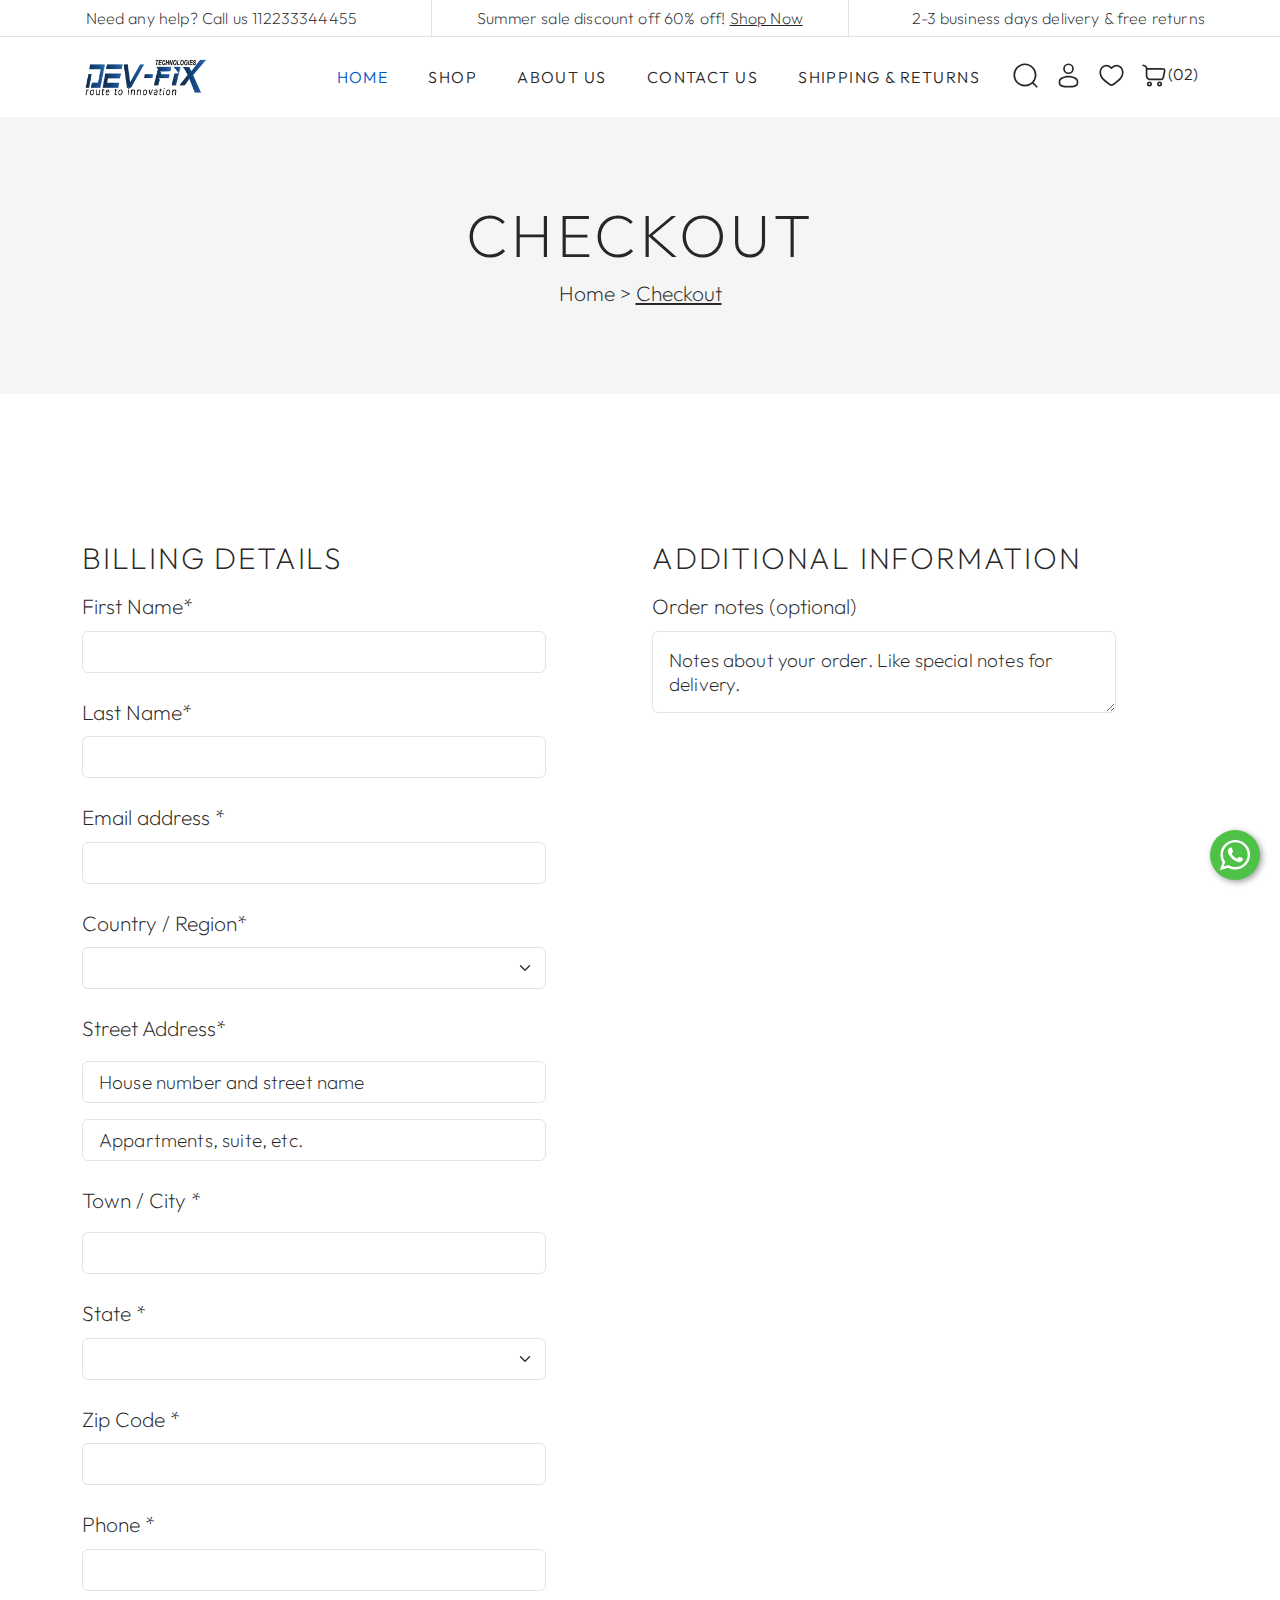
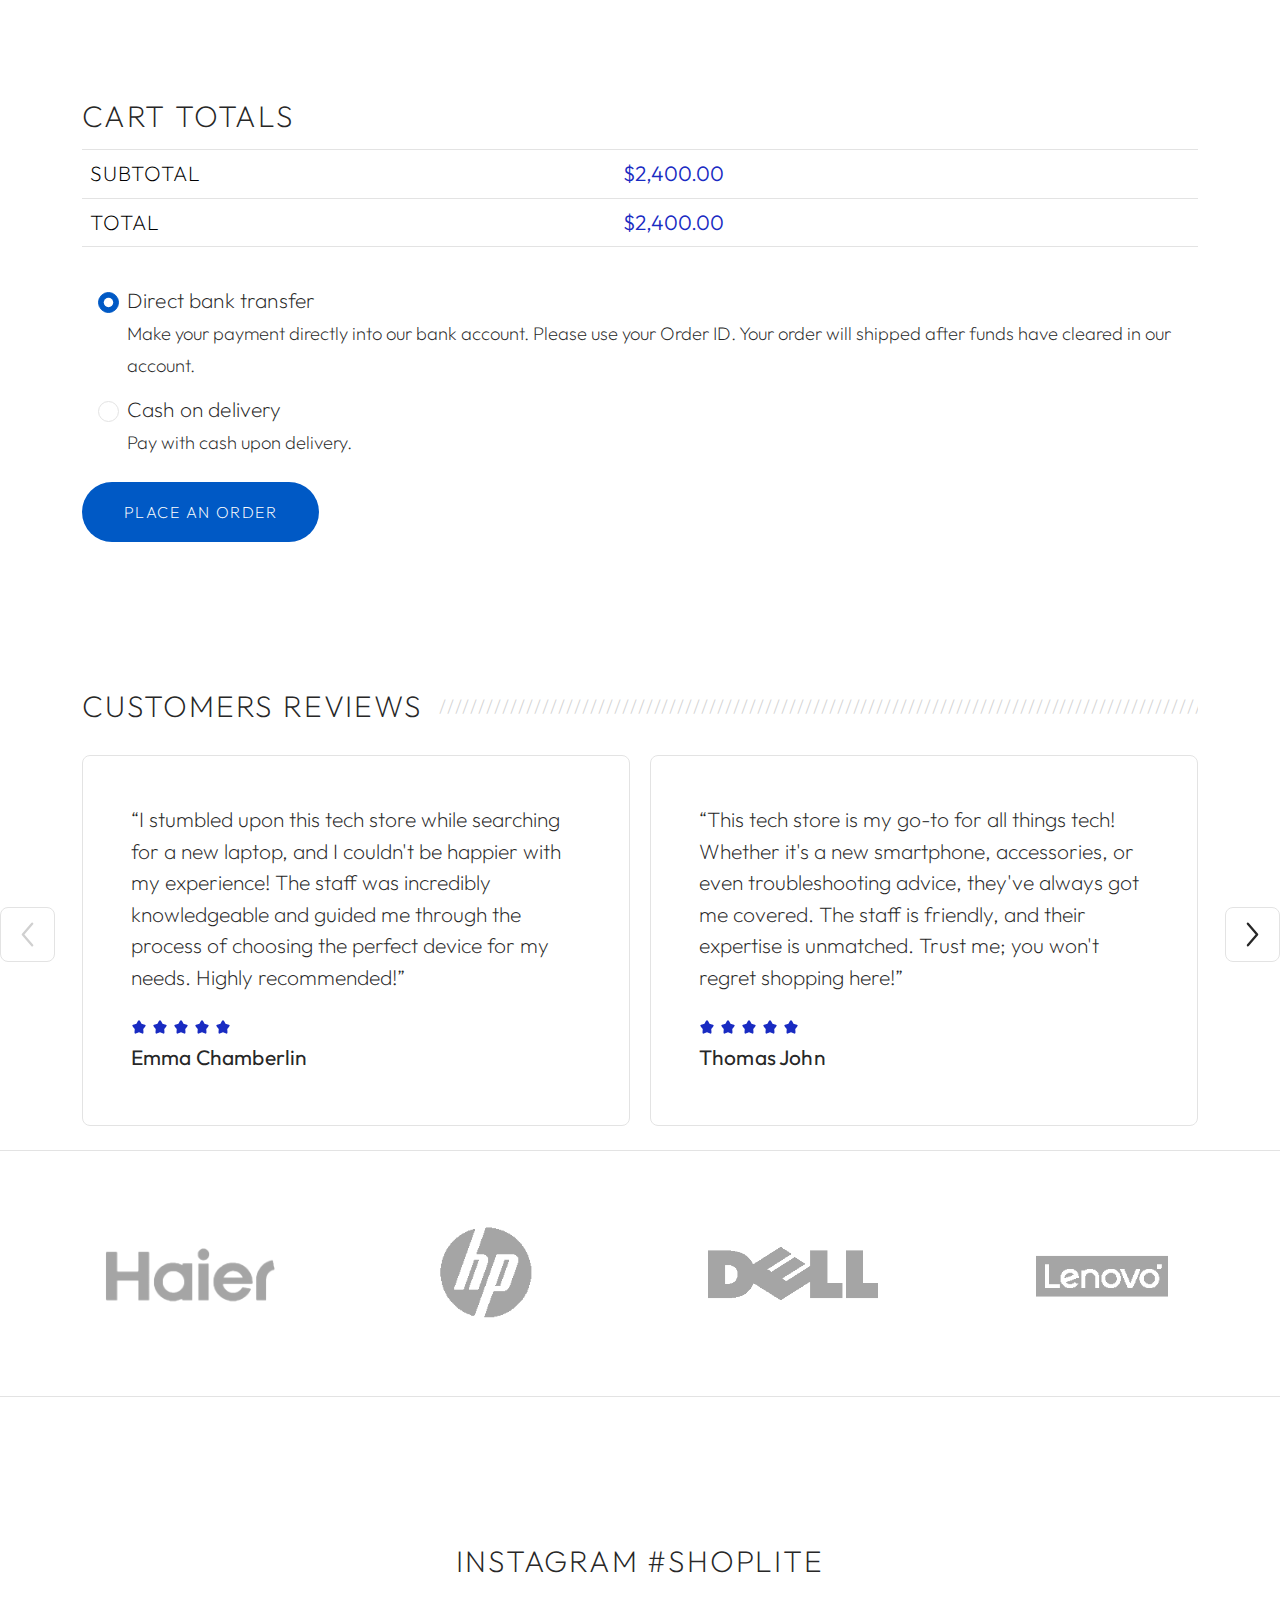
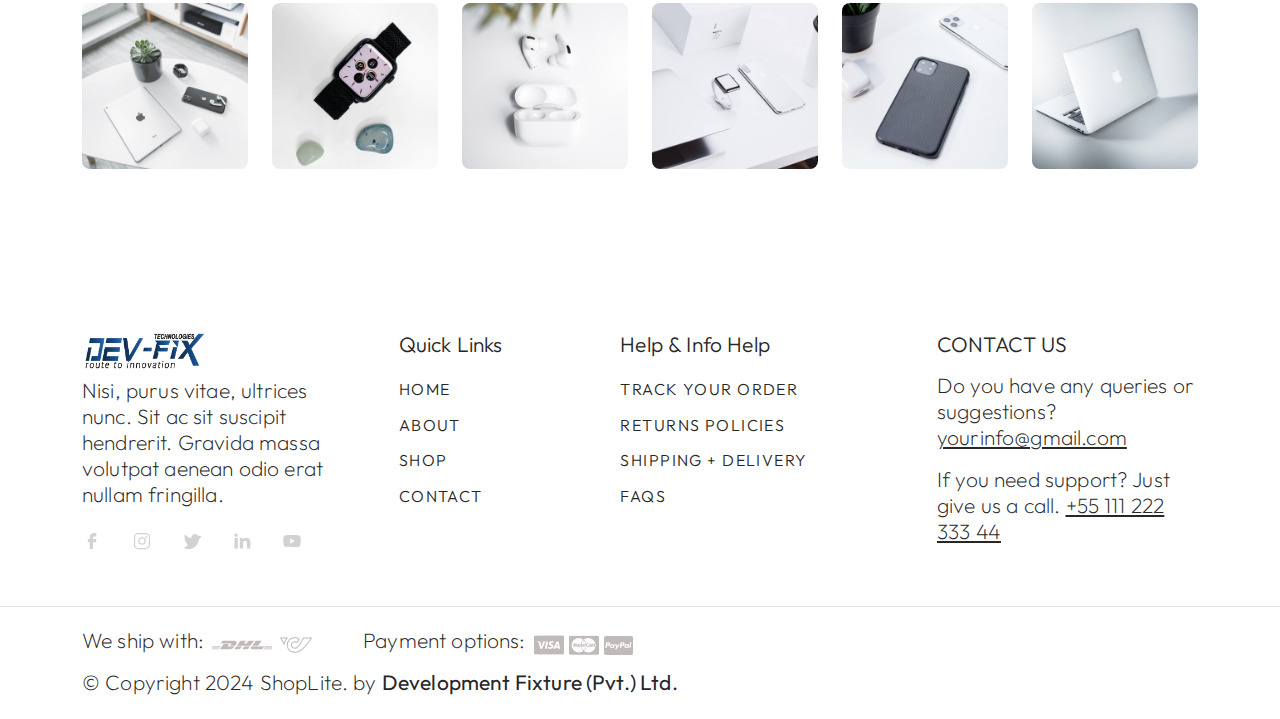
<file: public/checkout.html>
<!DOCTYPE html>
<html>
  <head>
    <title>ShopLite - Simple eCommerce Website Template</title>
    <meta charset="utf-8" />
    <meta http-equiv="X-UA-Compatible" content="IE=edge" />
    <meta name="viewport" content="width=device-width, initial-scale=1.0" />
    <meta name="format-detection" content="telephone=no" />
    <meta name="apple-mobile-web-app-capable" content="yes" />
    <meta name="author" content="" />
    <meta name="keywords" content="" />
    <meta name="description" content="" />
    <link href="bootstrap.min.css" rel="stylesheet" crossorigin="anonymous" />
    <link rel="stylesheet" type="text/css" href="style.css" />
    <link
      rel="stylesheet"
      href="https://cdn.jsdelivr.net/npm/swiper@9/swiper-bundle.min.css"
    />
    <link rel="preconnect" href="https://fonts.googleapis.com" />
    <link rel="preconnect" href="https://fonts.gstatic.com" crossorigin />
    <link
      href="https://fonts.googleapis.com/css2?family=Outfit:wght@100..900&display=swap"
      rel="stylesheet"
    />
  </head>
  <body>
    <svg xmlns="http://www.w3.org/2000/svg" style="display: none">
      <symbol
        id="search"
        xmlns="http://www.w3.org/2000/symbolsvg"
        viewBox="0 0 24 24"
      >
        <path
          fill="currentColor"
          fill-rule="evenodd"
          d="M11.5 2.75a8.75 8.75 0 1 0 0 17.5a8.75 8.75 0 0 0 0-17.5M1.25 11.5c0-5.66 4.59-10.25 10.25-10.25S21.75 5.84 21.75 11.5c0 2.56-.939 4.902-2.491 6.698l3.271 3.272a.75.75 0 1 1-1.06 1.06l-3.272-3.271A10.21 10.21 0 0 1 11.5 21.75c-5.66 0-10.25-4.59-10.25-10.25"
          clip-rule="evenodd"
        />
      </symbol>
      <symbol id="user" xmlns="http://www.w3.org/2000/svg" viewBox="0 0 24 24">
        <path
          fill="currentColor"
          fill-rule="evenodd"
          d="M12 1.25a4.75 4.75 0 1 0 0 9.5a4.75 4.75 0 0 0 0-9.5M8.75 6a3.25 3.25 0 1 1 6.5 0a3.25 3.25 0 0 1-6.5 0M12 12.25c-2.313 0-4.445.526-6.024 1.414C4.42 14.54 3.25 15.866 3.25 17.5v.102c-.001 1.162-.002 2.62 1.277 3.662c.629.512 1.51.877 2.7 1.117c1.192.242 2.747.369 4.773.369s3.58-.127 4.774-.369c1.19-.24 2.07-.605 2.7-1.117c1.279-1.042 1.277-2.5 1.276-3.662V17.5c0-1.634-1.17-2.96-2.725-3.836c-1.58-.888-3.711-1.414-6.025-1.414M4.75 17.5c0-.851.622-1.775 1.961-2.528c1.316-.74 3.184-1.222 5.29-1.222c2.104 0 3.972.482 5.288 1.222c1.34.753 1.961 1.677 1.961 2.528c0 1.308-.04 2.044-.724 2.6c-.37.302-.99.597-2.05.811c-1.057.214-2.502.339-4.476.339c-1.974 0-3.42-.125-4.476-.339c-1.06-.214-1.68-.509-2.05-.81c-.684-.557-.724-1.293-.724-2.601"
          clip-rule="evenodd"
        />
      </symbol>
      <symbol id="heart" xmlns="http://www.w3.org/2000/svg" viewBox="0 0 24 24">
        <path
          fill="currentColor"
          fill-rule="evenodd"
          d="M5.624 4.424C3.965 5.182 2.75 6.986 2.75 9.137c0 2.197.9 3.891 2.188 5.343c1.063 1.196 2.349 2.188 3.603 3.154c.298.23.594.459.885.688c.526.415.995.778 1.448 1.043c.452.264.816.385 1.126.385c.31 0 .674-.12 1.126-.385c.453-.265.922-.628 1.448-1.043c.29-.23.587-.458.885-.687c1.254-.968 2.54-1.959 3.603-3.155c1.289-1.452 2.188-3.146 2.188-5.343c0-2.15-1.215-3.955-2.874-4.713c-1.612-.737-3.778-.542-5.836 1.597a.75.75 0 0 1-1.08 0C9.402 3.882 7.236 3.687 5.624 4.424M12 4.46C9.688 2.39 7.099 2.1 5 3.059C2.786 4.074 1.25 6.426 1.25 9.138c0 2.665 1.11 4.699 2.567 6.339c1.166 1.313 2.593 2.412 3.854 3.382c.286.22.563.434.826.642c.513.404 1.063.834 1.62 1.16c.557.325 1.193.59 1.883.59s1.326-.265 1.883-.59c.558-.326 1.107-.756 1.62-1.16a78.6 78.6 0 0 1 .826-.642c1.26-.97 2.688-2.07 3.854-3.382c1.457-1.64 2.567-3.674 2.567-6.339c0-2.712-1.535-5.064-3.75-6.077c-2.099-.96-4.688-.67-7 1.399"
          clip-rule="evenodd"
        />
      </symbol>
      <symbol id="cart" xmlns="http://www.w3.org/2000/svg" viewBox="0 0 24 24">
        <path
          fill="currentColor"
          fill-rule="evenodd"
          d="M2.249 2.292a.75.75 0 1 0-.498 1.416l.262.091c.667.235 1.106.39 1.429.549c.303.149.437.27.525.398c.09.132.16.314.2.677c.04.38.041.875.041 1.615V9.76c0 1.453.014 2.5.151 3.3c.146.854.438 1.466.985 2.042c.594.627 1.346.9 2.243 1.026c.858.122 1.948.122 3.293.122h5.406c.742 0 1.366 0 1.87-.062c.537-.065 1.025-.209 1.452-.556c.426-.348.665-.797.837-1.309c.163-.482.289-1.093.439-1.82l.508-2.469l.002-.005l.01-.052c.165-.825.303-1.519.338-2.077c.036-.586-.031-1.164-.413-1.66c-.235-.306-.565-.479-.866-.584a4.617 4.617 0 0 0-1.002-.21c-.687-.076-1.522-.076-2.34-.076H5.667a5.932 5.932 0 0 0-.01-.108c-.054-.497-.17-.95-.453-1.362c-.284-.416-.662-.682-1.102-.899c-.412-.202-.936-.386-1.553-.603zm3.46 4.578h11.38c.856 0 1.61.001 2.205.067c.296.034.517.08.672.134a.56.56 0 0 1 .176.086c.062.082.128.23.102.651c-.027.444-.143 1.036-.321 1.926v.002l-.5 2.42c-.16.783-.27 1.303-.399 1.688c-.123.366-.239.523-.364.625c-.125.102-.303.184-.685.23c-.404.05-.935.051-1.734.051h-5.303c-1.417 0-2.4-.002-3.14-.107c-.716-.101-1.093-.285-1.366-.573c-.32-.338-.493-.668-.595-1.263c-.11-.65-.129-1.558-.129-3.047zM7.5 21.75a2.25 2.25 0 1 1 0-4.5a2.25 2.25 0 0 1 0 4.5m-.75-2.25a.75.75 0 1 0 1.5 0a.75.75 0 0 0-1.5 0m9.75 2.25a2.25 2.25 0 1 1 0-4.5a2.25 2.25 0 0 1 0 4.5m-.75-2.25a.75.75 0 1 0 1.5 0a.75.75 0 0 0-1.5 0"
          clip-rule="evenodd"
        />
      </symbol>
      <symbol
        xmlns="http://www.w3.org/2000/svg"
        id="alt-arrow-right-outline"
        viewBox="0 0 24 24"
      >
        <path
          fill="currentColor"
          fill-rule="evenodd"
          d="M8.512 4.43a.75.75 0 0 1 1.057.082l6 7a.75.75 0 0 1 0 .976l-6 7a.75.75 0 0 1-1.138-.976L14.012 12L8.431 5.488a.75.75 0 0 1 .08-1.057"
          clip-rule="evenodd"
        />
      </symbol>
      <symbol
        xmlns="http://www.w3.org/2000/svg"
        id="alt-arrow-left-outline"
        viewBox="0 0 24 24"
      >
        <path
          fill="currentColor"
          fill-rule="evenodd"
          d="M15.488 4.43a.75.75 0 0 1 .081 1.058L9.988 12l5.581 6.512a.75.75 0 1 1-1.138.976l-6-7a.75.75 0 0 1 0-.976l6-7a.75.75 0 0 1 1.057-.081"
          clip-rule="evenodd"
        />
      </symbol>
      <symbol
        xmlns="http://www.w3.org/2000/svg"
        id="cart-outline"
        viewBox="0 0 16 16"
      >
        <path
          d="M0 1.5A.5.5 0 0 1 .5 1H2a.5.5 0 0 1 .485.379L2.89 3H14.5a.5.5 0 0 1 .49.598l-1 5a.5.5 0 0 1-.465.401l-9.397.472L4.415 11H13a.5.5 0 0 1 0 1H4a.5.5 0 0 1-.491-.408L2.01 3.607 1.61 2H.5a.5.5 0 0 1-.5-.5zM3.102 4l.84 4.479 9.144-.459L13.89 4H3.102zM5 12a2 2 0 1 0 0 4 2 2 0 0 0 0-4zm7 0a2 2 0 1 0 0 4 2 2 0 0 0 0-4zm-7 1a1 1 0 1 1 0 2 1 1 0 0 1 0-2zm7 0a1 1 0 1 1 0 2 1 1 0 0 1 0-2z"
        />
      </symbol>
      <symbol
        xmlns="http://www.w3.org/2000/svg"
        id="quality"
        viewBox="0 0 16 16"
      >
        <path
          d="M9.669.864 8 0 6.331.864l-1.858.282-.842 1.68-1.337 1.32L2.6 6l-.306 1.854 1.337 1.32.842 1.68 1.858.282L8 12l1.669-.864 1.858-.282.842-1.68 1.337-1.32L13.4 6l.306-1.854-1.337-1.32-.842-1.68L9.669.864zm1.196 1.193.684 1.365 1.086 1.072L12.387 6l.248 1.506-1.086 1.072-.684 1.365-1.51.229L8 10.874l-1.355-.702-1.51-.229-.684-1.365-1.086-1.072L3.614 6l-.25-1.506 1.087-1.072.684-1.365 1.51-.229L8 1.126l1.356.702 1.509.229z"
        />
        <path
          d="M4 11.794V16l4-1 4 1v-4.206l-2.018.306L8 13.126 6.018 12.1 4 11.794z"
        />
      </symbol>
      <symbol
        xmlns="http://www.w3.org/2000/svg"
        id="price-tag"
        viewBox="0 0 16 16"
      >
        <path
          d="M6 4.5a1.5 1.5 0 1 1-3 0 1.5 1.5 0 0 1 3 0zm-1 0a.5.5 0 1 0-1 0 .5.5 0 0 0 1 0z"
        />
        <path
          d="M2 1h4.586a1 1 0 0 1 .707.293l7 7a1 1 0 0 1 0 1.414l-4.586 4.586a1 1 0 0 1-1.414 0l-7-7A1 1 0 0 1 1 6.586V2a1 1 0 0 1 1-1zm0 5.586 7 7L13.586 9l-7-7H2v4.586z"
        />
      </symbol>
      <symbol
        xmlns="http://www.w3.org/2000/svg"
        id="shield-plus"
        viewBox="0 0 16 16"
      >
        <path
          d="M5.338 1.59a61.44 61.44 0 0 0-2.837.856.481.481 0 0 0-.328.39c-.554 4.157.726 7.19 2.253 9.188a10.725 10.725 0 0 0 2.287 2.233c.346.244.652.42.893.533.12.057.218.095.293.118a.55.55 0 0 0 .101.025.615.615 0 0 0 .1-.025c.076-.023.174-.061.294-.118.24-.113.547-.29.893-.533a10.726 10.726 0 0 0 2.287-2.233c1.527-1.997 2.807-5.031 2.253-9.188a.48.48 0 0 0-.328-.39c-.651-.213-1.75-.56-2.837-.855C9.552 1.29 8.531 1.067 8 1.067c-.53 0-1.552.223-2.662.524zM5.072.56C6.157.265 7.31 0 8 0s1.843.265 2.928.56c1.11.3 2.229.655 2.887.87a1.54 1.54 0 0 1 1.044 1.262c.596 4.477-.787 7.795-2.465 9.99a11.775 11.775 0 0 1-2.517 2.453 7.159 7.159 0 0 1-1.048.625c-.28.132-.581.24-.829.24s-.548-.108-.829-.24a7.158 7.158 0 0 1-1.048-.625 11.777 11.777 0 0 1-2.517-2.453C1.928 10.487.545 7.169 1.141 2.692A1.54 1.54 0 0 1 2.185 1.43 62.456 62.456 0 0 1 5.072.56z"
        />
        <path
          d="M8 4.5a.5.5 0 0 1 .5.5v1.5H10a.5.5 0 0 1 0 1H8.5V9a.5.5 0 0 1-1 0V7.5H6a.5.5 0 0 1 0-1h1.5V5a.5.5 0 0 1 .5-.5z"
        />
      </symbol>
      <symbol
        xmlns="http://www.w3.org/2000/svg"
        id="star-fill"
        viewBox="0 0 24 24"
      >
        <path
          fill="currentColor"
          d="M9.153 5.408C10.42 3.136 11.053 2 12 2c.947 0 1.58 1.136 2.847 3.408l.328.588c.36.646.54.969.82 1.182c.28.213.63.292 1.33.45l.636.144c2.46.557 3.689.835 3.982 1.776c.292.94-.546 1.921-2.223 3.882l-.434.507c-.476.557-.715.836-.822 1.18c-.107.345-.071.717.001 1.46l.066.677c.253 2.617.38 3.925-.386 4.506c-.766.582-1.918.051-4.22-1.009l-.597-.274c-.654-.302-.981-.452-1.328-.452c-.347 0-.674.15-1.328.452l-.596.274c-2.303 1.06-3.455 1.59-4.22 1.01c-.767-.582-.64-1.89-.387-4.507l.066-.676c.072-.744.108-1.116 0-1.46c-.106-.345-.345-.624-.821-1.18l-.434-.508c-1.677-1.96-2.515-2.941-2.223-3.882c.293-.941 1.523-1.22 3.983-1.776l.636-.144c.699-.158 1.048-.237 1.329-.45c.28-.213.46-.536.82-1.182z"
        />
      </symbol>
      <symbol
        xmlns="http://www.w3.org/2000/svg"
        id="star-empty"
        viewBox="0 0 16 16"
      >
        <path
          d="M2.866 14.85c-.078.444.36.791.746.593l4.39-2.256 4.389 2.256c.386.198.824-.149.746-.592l-.83-4.73 3.522-3.356c.33-.314.16-.888-.282-.95l-4.898-.696L8.465.792a.513.513 0 0 0-.927 0L5.354 5.12l-4.898.696c-.441.062-.612.636-.283.95l3.523 3.356-.83 4.73zm4.905-2.767-3.686 1.894.694-3.957a.565.565 0 0 0-.163-.505L1.71 6.745l4.052-.576a.525.525 0 0 0 .393-.288L8 2.223l1.847 3.658a.525.525 0 0 0 .393.288l4.052.575-2.906 2.77a.565.565 0 0 0-.163.506l.694 3.957-3.686-1.894a.503.503 0 0 0-.461 0z"
        />
      </symbol>
      <symbol
        xmlns="http://www.w3.org/2000/svg"
        id="star-half"
        viewBox="0 0 16 16"
      >
        <path
          d="M5.354 5.119 7.538.792A.516.516 0 0 1 8 .5c.183 0 .366.097.465.292l2.184 4.327 4.898.696A.537.537 0 0 1 16 6.32a.548.548 0 0 1-.17.445l-3.523 3.356.83 4.73c.078.443-.36.79-.746.592L8 13.187l-4.389 2.256a.52.52 0 0 1-.146.05c-.342.06-.668-.254-.6-.642l.83-4.73L.173 6.765a.55.55 0 0 1-.172-.403.58.58 0 0 1 .085-.302.513.513 0 0 1 .37-.245l4.898-.696zM8 12.027a.5.5 0 0 1 .232.056l3.686 1.894-.694-3.957a.565.565 0 0 1 .162-.505l2.907-2.77-4.052-.576a.525.525 0 0 1-.393-.288L8.001 2.223 8 2.226v9.8z"
        />
      </symbol>
      <symbol xmlns="http://www.w3.org/2000/svg" id="quote" viewBox="0 0 24 24">
        <path
          fill="currentColor"
          d="m15 17l2-4h-4V6h7v7l-2 4h-3Zm-9 0l2-4H4V6h7v7l-2 4H6Z"
        />
      </symbol>
      <symbol
        xmlns="http://www.w3.org/2000/svg"
        id="facebook"
        viewBox="0 0 24 24"
      >
        <path
          fill="currentColor"
          d="M9.198 21.5h4v-8.01h3.604l.396-3.98h-4V7.5a1 1 0 0 1 1-1h3v-4h-3a5 5 0 0 0-5 5v2.01h-2l-.396 3.98h2.396v8.01Z"
        />
      </symbol>
      <symbol
        xmlns="http://www.w3.org/2000/svg"
        id="youtube"
        viewBox="0 0 32 32"
      >
        <path
          fill="currentColor"
          d="M29.41 9.26a3.5 3.5 0 0 0-2.47-2.47C24.76 6.2 16 6.2 16 6.2s-8.76 0-10.94.59a3.5 3.5 0 0 0-2.47 2.47A36.13 36.13 0 0 0 2 16a36.13 36.13 0 0 0 .59 6.74a3.5 3.5 0 0 0 2.47 2.47c2.18.59 10.94.59 10.94.59s8.76 0 10.94-.59a3.5 3.5 0 0 0 2.47-2.47A36.13 36.13 0 0 0 30 16a36.13 36.13 0 0 0-.59-6.74ZM13.2 20.2v-8.4l7.27 4.2Z"
        />
      </symbol>
      <symbol
        xmlns="http://www.w3.org/2000/svg"
        id="twitter"
        viewBox="0 0 256 256"
      >
        <path
          fill="currentColor"
          d="m245.66 77.66l-29.9 29.9C209.72 177.58 150.67 232 80 232c-14.52 0-26.49-2.3-35.58-6.84c-7.33-3.67-10.33-7.6-11.08-8.72a8 8 0 0 1 3.85-11.93c.26-.1 24.24-9.31 39.47-26.84a110.93 110.93 0 0 1-21.88-24.2c-12.4-18.41-26.28-50.39-22-98.18a8 8 0 0 1 13.65-4.92c.35.35 33.28 33.1 73.54 43.72V88a47.87 47.87 0 0 1 14.36-34.3A46.87 46.87 0 0 1 168.1 40a48.66 48.66 0 0 1 41.47 24H240a8 8 0 0 1 5.66 13.66Z"
        />
      </symbol>
      <symbol
        xmlns="http://www.w3.org/2000/svg"
        id="instagram"
        viewBox="0 0 256 256"
      >
        <path
          fill="currentColor"
          d="M128 80a48 48 0 1 0 48 48a48.05 48.05 0 0 0-48-48Zm0 80a32 32 0 1 1 32-32a32 32 0 0 1-32 32Zm48-136H80a56.06 56.06 0 0 0-56 56v96a56.06 56.06 0 0 0 56 56h96a56.06 56.06 0 0 0 56-56V80a56.06 56.06 0 0 0-56-56Zm40 152a40 40 0 0 1-40 40H80a40 40 0 0 1-40-40V80a40 40 0 0 1 40-40h96a40 40 0 0 1 40 40ZM192 76a12 12 0 1 1-12-12a12 12 0 0 1 12 12Z"
        />
      </symbol>
      <symbol
        xmlns="http://www.w3.org/2000/svg"
        id="linkedin"
        viewBox="0 0 24 24"
      >
        <path
          fill="currentColor"
          d="M6.94 5a2 2 0 1 1-4-.002a2 2 0 0 1 4 .002zM7 8.48H3V21h4V8.48zm6.32 0H9.34V21h3.94v-6.57c0-3.66 4.77-4 4.77 0V21H22v-7.93c0-6.17-7.06-5.94-8.72-2.91l.04-1.68z"
        />
      </symbol>
      <symbol
        xmlns="http://www.w3.org/2000/svg"
        id="nav-icon"
        viewBox="0 0 16 16"
      >
        <path
          d="M14 10.5a.5.5 0 0 0-.5-.5h-3a.5.5 0 0 0 0 1h3a.5.5 0 0 0 .5-.5zm0-3a.5.5 0 0 0-.5-.5h-7a.5.5 0 0 0 0 1h7a.5.5 0 0 0 .5-.5zm0-3a.5.5 0 0 0-.5-.5h-11a.5.5 0 0 0 0 1h11a.5.5 0 0 0 .5-.5z"
        />
      </symbol>
      <symbol xmlns="http://www.w3.org/2000/svg" id="close" viewBox="0 0 16 16">
        <path
          d="M2.146 2.854a.5.5 0 1 1 .708-.708L8 7.293l5.146-5.147a.5.5 0 0 1 .708.708L8.707 8l5.147 5.146a.5.5 0 0 1-.708.708L8 8.707l-5.146 5.147a.5.5 0 0 1-.708-.708L7.293 8 2.146 2.854Z"
        />
      </symbol>
      <symbol
        xmlns="http://www.w3.org/2000/svg"
        id="cart-cross-outline"
        viewBox="0 0 24 24"
      >
        <path
          fill="currentColor"
          d="M12.03 8.97a.75.75 0 1 0-1.06 1.06l.97.97l-.97.97a.75.75 0 1 0 1.06 1.06l.97-.97l.97.97a.75.75 0 1 0 1.06-1.06l-.97-.97l.97-.97a.75.75 0 1 0-1.06-1.06l-.97.97z"
        />
        <path
          fill="currentColor"
          fill-rule="evenodd"
          d="M1.293 2.751a.75.75 0 0 1 .956-.459l.301.106c.617.217 1.14.401 1.553.603c.44.217.818.483 1.102.899c.282.412.399.865.452 1.362l.011.108H17.12c.819 0 1.653 0 2.34.077c.35.039.697.101 1.003.209c.3.105.631.278.866.584c.382.496.449 1.074.413 1.66c-.035.558-.173 1.252-.338 2.077l-.01.053l-.002.004l-.508 2.47c-.15.726-.276 1.337-.439 1.82c-.172.51-.41.96-.837 1.308c-.427.347-.916.49-1.451.556c-.505.062-1.13.062-1.87.062H10.88c-1.345 0-2.435 0-3.293-.122c-.897-.127-1.65-.4-2.243-1.026c-.547-.576-.839-1.188-.985-2.042c-.137-.8-.15-1.848-.15-3.3V7.038c0-.74-.002-1.235-.043-1.615c-.04-.363-.109-.545-.2-.677c-.087-.129-.22-.25-.524-.398c-.323-.158-.762-.314-1.43-.549l-.26-.091a.75.75 0 0 1-.46-.957M5.708 6.87v2.89c0 1.489.018 2.398.13 3.047c.101.595.274.925.594 1.263c.273.288.65.472 1.365.573c.74.105 1.724.107 3.14.107h5.304c.799 0 1.33-.001 1.734-.05c.382-.047.56-.129.685-.231c.125-.102.24-.26.364-.625c.13-.385.238-.905.4-1.688l.498-2.42v-.002c.178-.89.295-1.482.322-1.926c.026-.421-.04-.569-.101-.65a.561.561 0 0 0-.177-.087a3.17 3.17 0 0 0-.672-.134c-.595-.066-1.349-.067-2.205-.067zM5.25 19.5a2.25 2.25 0 1 0 4.5 0a2.25 2.25 0 0 0-4.5 0m2.25.75a.75.75 0 1 1 0-1.5a.75.75 0 0 1 0 1.5m6.75-.75a2.25 2.25 0 1 0 4.5 0a2.25 2.25 0 0 0-4.5 0m2.25.75a.75.75 0 1 1 0-1.5a.75.75 0 0 1 0 1.5"
          clip-rule="evenodd"
        />
      </symbol>
      <symbol
        xmlns="http://www.w3.org/2000/svg"
        id="navbar-icon"
        viewBox="0 0 16 16"
      >
        <path
          d="M14 10.5a.5.5 0 0 0-.5-.5h-3a.5.5 0 0 0 0 1h3a.5.5 0 0 0 .5-.5zm0-3a.5.5 0 0 0-.5-.5h-7a.5.5 0 0 0 0 1h7a.5.5 0 0 0 .5-.5zm0-3a.5.5 0 0 0-.5-.5h-11a.5.5 0 0 0 0 1h11a.5.5 0 0 0 .5-.5z"
        />
      </symbol>
      <symbol xmlns="http://www.w3.org/2000/svg" id="plus" viewBox="0 0 24 24">
        <path
          fill="currentColor"
          d="M19 11h-6V5a1 1 0 0 0-2 0v6H5a1 1 0 0 0 0 2h6v6a1 1 0 0 0 2 0v-6h6a1 1 0 0 0 0-2Z"
        />
      </symbol>
      <symbol xmlns="http://www.w3.org/2000/svg" id="minus" viewBox="0 0 24 24">
        <path
          fill="currentColor"
          d="M19 11H5a1 1 0 0 0 0 2h14a1 1 0 0 0 0-2Z"
        />
      </symbol>
    </svg>

    <!-- <div class="preloader-container">
      <div class="preloader-text">
        <span>S</span><span>H</span><span>O</span><span>P</span><span>L</span><span>I</span><span>T</span><span>E</span>
      </div>
    </div> -->

    <div class="search-popup">
      <div class="search-popup-container">
        <form role="search" method="get" class="search-form" action="">
          <input
            type="search"
            id="search-form"
            class="search-field"
            placeholder="Type and press enter"
            value=""
            name="s"
          />
          <button type="submit" class="search-submit">
            <svg class="search"><use xlink:href="#search"></use></svg>
          </button>
        </form>

        <h5 class="cat-list-title">Browse Categories</h5>

        <ul class="cat-list">
          <li class="cat-list-item">
            <a href="#" title="Mobile Phones">Mobile Phones</a>
          </li>
          <li class="cat-list-item">
            <a href="#" title="Smart Watches">Smart Watches</a>
          </li>
          <li class="cat-list-item">
            <a href="#" title="Headphones">Headphones</a>
          </li>
          <li class="cat-list-item">
            <a href="#" title="Accessories">Accessories</a>
          </li>
          <li class="cat-list-item">
            <a href="#" title="Monitors">Monitors</a>
          </li>
          <li class="cat-list-item">
            <a href="#" title="Speakers">Speakers</a>
          </li>
          <li class="cat-list-item">
            <a href="#" title="Memory Cards">Memory Cards</a>
          </li>
        </ul>
      </div>
    </div>

    <!-- Header Section Start -->
    <header id="header" class="site-header">
      <div class="top-info border-bottom d-none d-md-block">
        <div class="container-fluid">
          <div class="row g-0">
            <div class="col-md-4">
              <p class="fs-6 my-2 text-center">
                Need any help? Call us <a href="#">112233344455</a>
              </p>
            </div>
            <div class="col-md-4 border-start border-end">
              <p class="fs-6 my-2 text-center">
                Summer sale discount off 60% off!
                <a class="text-decoration-underline" href="shop.html"
                  >Shop Now</a
                >
              </p>
            </div>
            <div class="col-md-4">
              <p class="fs-6 my-2 text-center">
                2-3 business days delivery & free returns
              </p>
            </div>
          </div>
        </div>
      </div>

      <nav id="header-nav" class="navbar navbar-expand-lg py-3">
        <div class="container">
          <a class="navbar-brand" href="index.html">
            <img
              src="images/logo.png"
              class="logo"
              height="38px"
              width="128px"
            />
          </a>
          <button
            class="navbar-toggler d-flex d-lg-none order-3 p-2"
            type="button"
            data-bs-toggle="offcanvas"
            data-bs-target="#bdNavbar"
            aria-controls="bdNavbar"
            aria-expanded="false"
            aria-label="Toggle navigation"
          >
            <svg class="navbar-icon">
              <use xlink:href="#navbar-icon"></use>
            </svg>
          </button>
          <div
            class="offcanvas offcanvas-end"
            tabindex="-1"
            id="bdNavbar"
            aria-labelledby="bdNavbarOffcanvasLabel"
          >
            <div class="offcanvas-header px-4 pb-0">
              <a class="navbar-brand" href="index.html">
                <img
                  src="images/logo.png"
                  class="logo"
                  height="38px"
                  width="128px"
                />
              </a>
              <button
                type="button"
                class="btn-close btn-close-black"
                data-bs-dismiss="offcanvas"
                aria-label="Close"
                data-bs-target="#bdNavbar"
              ></button>
            </div>
            <div class="offcanvas-body">
              <ul
                id="navbar"
                class="navbar-nav text-uppercase justify-content-start justify-content-lg-end align-items-start align-items-lg-center flex-grow-1"
              >
                <li class="nav-item">
                  <a class="nav-link me-4 active" href="index.html">Home</a>
                </li>
                <li class="nav-item">
                  <a class="nav-link me-4" href="shop.html">Shop</a>
                </li>
                <li class="nav-item">
                  <a class="nav-link me-4" href="about.html">About Us</a>
                </li>
                <!-- <li class="nav-item">
                <a class="nav-link me-4" href="shipping-returns.html">Shipping-returns</a>
              </li> -->
                <!-- <li class="nav-item dropdown">
                <a class="nav-link me-4 dropdown-toggle" data-bs-toggle="dropdown" href="#" role="button"
                  aria-expanded="false">Pages</a>
                <ul class="dropdown-menu animate slide border">
                  <li>
                    <a href="about.html" class="dropdown-item fw-light">About </a>
                  </li>
                  <li>
                    <a href="shop.html" class="dropdown-item fw-light">Shop </a>
                  </li>
                  <li>
                    <a href="single-product.html" class="dropdown-item fw-light">Single Product </a>
                  </li>
                  <li>
                    <a href="cart.html" class="dropdown-item fw-light">Cart </a>
                  </li>
                  <li>
                    <a href="checkout.html" class="dropdown-item fw-light">Checkout </a>
                  </li>
                  <li>
                    <a href="blog.html" class="dropdown-item fw-light">Blog </a>
                  </li>
                  <li>
                    <a href="single-post.html" class="dropdown-item fw-light">Single Post </a>
                  </li>
                  <li>
                    <a href="contact.html" class="dropdown-item fw-light">Contact </a>
                  </li>
                </ul>
              </li> -->
                <li class="nav-item">
                  <a class="nav-link me-4" href="contact.html">Contact Us</a>
                </li>
                <li class="nav-item">
                  <a class="nav-link me-4" href="contact.html"
                    >Shipping & Returns</a
                  >
                </li>
              </ul>
              <div class="user-items d-flex">
                <ul class="d-flex justify-content-end list-unstyled mb-0">
                  <li class="search-item pe-3">
                    <a href="#" class="search-button">
                      <svg class="search">
                        <use xlink:href="#search"></use>
                      </svg>
                    </a>
                  </li>
                  <li class="pe-3">
                    <a
                      href="#"
                      data-bs-toggle="modal"
                      data-bs-target="#exampleModal"
                    >
                      <svg class="user">
                        <use xlink:href="#user"></use>
                      </svg>
                    </a>
                    <!-- Modal -->
                    <div
                      class="modal fade"
                      id="exampleModal"
                      tabindex="-1"
                      aria-labelledby="exampleModalLabel"
                      aria-hidden="true"
                    >
                      <div class="modal-dialog">
                        <div class="modal-content">
                          <div class="modal-header border-bottom-0">
                            <button
                              type="button"
                              class="btn-close"
                              data-bs-dismiss="modal"
                              aria-label="Close"
                            ></button>
                          </div>
                          <div class="modal-body">
                            <div class="tabs-listing">
                              <nav>
                                <div
                                  class="nav nav-tabs d-flex justify-content-center"
                                  id="nav-tab"
                                  role="tablist"
                                >
                                  <button
                                    class="nav-link text-uppercase active"
                                    id="nav-sign-in-tab"
                                    data-bs-toggle="tab"
                                    data-bs-target="#nav-sign-in"
                                    type="button"
                                    role="tab"
                                    aria-controls="nav-sign-in"
                                    aria-selected="true"
                                  >
                                    Sign In
                                  </button>
                                  <button
                                    class="nav-link text-uppercase"
                                    id="nav-register-tab"
                                    data-bs-toggle="tab"
                                    data-bs-target="#nav-register"
                                    type="button"
                                    role="tab"
                                    aria-controls="nav-register"
                                    aria-selected="false"
                                  >
                                    Register
                                  </button>
                                </div>
                              </nav>
                              <div class="tab-content" id="nav-tabContent">
                                <div
                                  class="tab-pane fade active show"
                                  id="nav-sign-in"
                                  role="tabpanel"
                                  aria-labelledby="nav-sign-in-tab"
                                >
                                  <div class="form-group py-3">
                                    <label class="mb-2" for="sign-in"
                                      >Username or email address *</label
                                    >
                                    <input
                                      type="text"
                                      minlength="2"
                                      name="username"
                                      placeholder="Your Username"
                                      class="form-control w-100 rounded-3 p-3"
                                      required
                                    />
                                  </div>
                                  <div class="form-group pb-3">
                                    <label class="mb-2" for="sign-in"
                                      >Password *</label
                                    >
                                    <input
                                      type="password"
                                      minlength="2"
                                      name="password"
                                      placeholder="Your Password"
                                      class="form-control w-100 rounded-3 p-3"
                                      required
                                    />
                                  </div>
                                  <label class="py-3">
                                    <input
                                      type="checkbox"
                                      required=""
                                      class="d-inline"
                                    />
                                    <span class="label-body">Remember me</span>
                                    <span class="label-body"
                                      ><a href="#" class="fw-bold"
                                        >Forgot Password</a
                                      ></span
                                    >
                                  </label>
                                  <button
                                    type="submit"
                                    name="submit"
                                    class="btn btn-dark w-100 my-3"
                                  >
                                    Login
                                  </button>
                                </div>
                                <div
                                  class="tab-pane fade"
                                  id="nav-register"
                                  role="tabpanel"
                                  aria-labelledby="nav-register-tab"
                                >
                                  <div class="form-group py-3">
                                    <label class="mb-2" for="register"
                                      >Your email address *</label
                                    >
                                    <input
                                      type="text"
                                      minlength="2"
                                      name="username"
                                      placeholder="Your Email Address"
                                      class="form-control w-100 rounded-3 p-3"
                                      required
                                    />
                                  </div>
                                  <div class="form-group pb-3">
                                    <label class="mb-2" for="sign-in"
                                      >Password *</label
                                    >
                                    <input
                                      type="password"
                                      minlength="2"
                                      name="password"
                                      placeholder="Your Password"
                                      class="form-control w-100 rounded-3 p-3"
                                      required
                                    />
                                  </div>
                                  <label class="py-3">
                                    <input
                                      type="checkbox"
                                      required=""
                                      class="d-inline"
                                    />
                                    <span class="label-body"
                                      >I agree to the
                                      <a href="#" class="fw-bold"
                                        >Privacy Policy</a
                                      ></span
                                    >
                                  </label>
                                  <button
                                    type="submit"
                                    name="submit"
                                    class="btn btn-dark w-100 my-3"
                                  >
                                    Register
                                  </button>
                                </div>
                              </div>
                            </div>
                          </div>
                        </div>
                      </div>
                    </div>
                  </li>
                  <li class="wishlist-dropdown dropdown pe-3">
                    <a
                      href="#"
                      class="dropdown-toggle"
                      data-bs-toggle="dropdown"
                      role="button"
                      aria-expanded="false"
                    >
                      <svg class="wishlist">
                        <use xlink:href="#heart"></use>
                      </svg>
                    </a>
                    <div
                      class="dropdown-menu animate slide dropdown-menu-start dropdown-menu-lg-end p-3"
                    >
                      <h4
                        class="d-flex justify-content-between align-items-center mb-3"
                      >
                        <span class="text-primary">Your wishlist</span>
                        <span class="badge bg-primary rounded-pill">2</span>
                      </h4>
                      <ul class="list-group mb-3">
                        <li
                          class="list-group-item bg-transparent d-flex justify-content-between lh-sm"
                        >
                          <div>
                            <h5>
                              <a href="single-product.html"
                                >Iphone 15 pro max</a
                              >
                            </h5>
                            <small>Special discounted price.</small>
                            <a
                              href="#"
                              class="d-block fw-medium text-capitalize mt-2"
                              >Add to cart</a
                            >
                          </div>
                          <span class="text-primary">$2000</span>
                        </li>
                        <li
                          class="list-group-item bg-transparent d-flex justify-content-between lh-sm"
                        >
                          <div>
                            <h5>
                              <a href="single-product.html"
                                >Apple Watch (2nd Gen)</a
                              >
                            </h5>
                            <small>Professional apple watch.</small>
                            <a
                              href="#"
                              class="d-block fw-medium text-capitalize mt-2"
                              >Add to cart</a
                            >
                          </div>
                          <span class="text-primary">$400</span>
                        </li>
                        <li
                          class="list-group-item bg-transparent d-flex justify-content-between"
                        >
                          <span class="text-uppercase"><b>Total (USD)</b></span>
                          <strong>$1470</strong>
                        </li>
                      </ul>
                      <div class="d-flex flex-wrap justify-content-center">
                        <a
                          href="#"
                          class="w-100 btn btn-dark mb-1"
                          type="submit"
                          >Add all to cart</a
                        >
                        <a
                          href="cart.html"
                          class="w-100 btn btn-primary"
                          type="submit"
                          >View cart</a
                        >
                      </div>
                    </div>
                  </li>
                  <li class="cart-dropdown dropdown">
                    <a
                      href="cart.html"
                      class="dropdown-toggle"
                      data-bs-toggle="dropdown"
                      role="button"
                      aria-expanded="false"
                    >
                      <svg class="cart">
                        <use xlink:href="#cart"></use></svg
                      ><span class="fs-6 fw-light">(02)</span>
                    </a>
                    <div
                      class="dropdown-menu animate slide dropdown-menu-start dropdown-menu-lg-end p-3"
                    >
                      <h4
                        class="d-flex justify-content-between align-items-center mb-3"
                      >
                        <span class="text-primary">Your cart</span>
                        <span class="badge bg-primary rounded-pill">2</span>
                      </h4>
                      <ul class="list-group mb-3">
                        <li
                          class="list-group-item bg-transparent d-flex justify-content-between lh-sm"
                        >
                          <div>
                            <h5>
                              <a href="single-product.html">IPad (9th Gen)</a>
                            </h5>
                            <small>High quality in good price.</small>
                          </div>
                          <span class="text-primary">$870</span>
                        </li>
                        <li
                          class="list-group-item bg-transparent d-flex justify-content-between lh-sm"
                        >
                          <div>
                            <h5>
                              <a href="single-product.html"
                                >Drone with camera</a
                              >
                            </h5>
                            <small>Professional drone with camera.</small>
                          </div>
                          <span class="text-primary">$600</span>
                        </li>
                        <li
                          class="list-group-item bg-transparent d-flex justify-content-between"
                        >
                          <span class="text-uppercase"><b>Total (USD)</b></span>
                          <strong>$1470</strong>
                        </li>
                      </ul>
                      <div class="d-flex flex-wrap justify-content-center">
                        <a
                          href="cart.html"
                          class="w-100 btn btn-dark mb-1"
                          type="submit"
                          >View Cart</a
                        >
                        <a
                          href="checkout.html"
                          class="w-100 btn btn-primary"
                          type="submit"
                          >Go to checkout
                        </a>
                      </div>
                    </div>
                  </li>
                </ul>
              </div>
            </div>
          </div>
        </div>
      </nav>
    </header>
    <!-- Header Section End -->

    <section
      class="hero-section position-relative bg-light-gray padding-medium"
    >
      <div class="hero-content">
        <div class="container">
          <div class="row">
            <div class="text-center">
              <h1>Checkout</h1>
              <div class="breadcrumbs">
                <span class="item">
                  <a href="index.html">Home > </a>
                </span>
                <span class="item text-decoration-underline">Checkout</span>
              </div>
            </div>
          </div>
        </div>
      </div>
    </section>

    <section class="checkout-wrap padding-large">
      <div class="container">
        <form class="form-group">
          <div class="row d-flex flex-wrap">
            <div class="col-lg-6">
              <h3 class="mb-3">Billing Details</h3>
              <div class="billing-details">
                <label for="fname">First Name*</label>
                <input
                  required
                  type="text"
                  id="fname"
                  name="firstname"
                  class="form-control mt-2 mb-4 ps-3"
                />
                <label for="lname">Last Name*</label>
                <input
                  required
                  type="text"
                  id="lname"
                  name="lastname"
                  class="form-control mt-2 mb-4 ps-3"
                />
                <label for="email">Email address *</label>
                <input
                  required
                  type="email"
                  id="email"
                  name="email"
                  class="form-control mt-2 mb-4 ps-3"
                />
                <label for="cname">Country / Region*</label>
                <select
                  class="form-select form-control mt-2 mb-4"
                  aria-label="Default select example"
                >
                  <option selected="" hidden=""></option>
                  <option value="1">UK</option>
                  <option value="2">Australia</option>
                  <option value="3">Canada</option>
                  <option value="4">USA</option>
                  <option value="5">Pakistan</option>
                  <option value="6">India</option>
                </select>
                <label for="address">Street Address*</label>
                <input
                  required
                  type="text"
                  id="adr"
                  name="address"
                  placeholder="House number and street name"
                  class="form-control mt-3 ps-3 mb-3"
                />
                <input
                  required
                  type="text"
                  id="adr"
                  name="address"
                  placeholder="Appartments, suite, etc."
                  class="form-control ps-3 mb-4"
                />
                <label for="city">Town / City *</label>
                <input
                  required
                  type="text"
                  id="city"
                  name="city"
                  class="form-control mt-3 ps-3 mb-4"
                />
                <label for="state">State *</label>
                <select
                  class="form-select form-control mt-2 mb-4"
                  aria-label="Default select example"
                >
                  <option selected="" hidden=""></option>
                  <option value="1">Sindh</option>
                  <option value="2">Punjab</option>
                  <option value="3">KPK</option>
                  <option value="4">Gilgit</option>
                  <option value="5">Balouchistan</option>
                </select>
                <label for="zip">Zip Code *</label>
                <input
                  required
                  type="text"
                  id="zip"
                  name="zip"
                  class="form-control mt-2 mb-4 ps-3"
                />
                <label for="phone">Phone *</label>
                <input
                  type="tel"
                  id="phone"
                  name="phone"
                  class="form-control mt-2 mb-4 ps-3"
                />
              </div>
            </div>
            <div class="col-lg-6">
              <h3 class="mb-3">Additional Information</h3>
              <div class="billing-details">
                <label for="fname">Order notes (optional)</label>
                <textarea
                  class="form-control pt-3 pb-3 ps-3 mt-2"
                  placeholder="Notes about your order. Like special notes for delivery."
                ></textarea>
              </div>
            </div>
            <div class="cart-totals padding-medium pb-0">
              <h3 class="mb-3">Cart Totals</h3>
              <div class="total-price pb-3">
                <table cellspacing="0" class="table text-uppercase">
                  <tbody>
                    <tr class="subtotal pt-2 pb-2 border-top border-bottom">
                      <th>Subtotal</th>
                      <td data-title="Subtotal">
                        <span
                          class="price-amount amount text-primary ps-5 fw-light"
                        >
                          <bdi>
                            <span class="price-currency-symbol">$</span>2,400.00
                          </bdi>
                        </span>
                      </td>
                    </tr>
                    <tr class="order-total pt-2 pb-2 border-bottom">
                      <th>Total</th>
                      <td data-title="Total">
                        <span
                          class="price-amount amount text-primary ps-5 fw-light"
                        >
                          <bdi>
                            <span class="price-currency-symbol">$</span
                            >2,400.00</bdi
                          >
                        </span>
                      </td>
                    </tr>
                  </tbody>
                </table>
              </div>
              <div class="list-group">
                <label class="list-group-item d-flex gap-2 border-0">
                  <input
                    class="form-check-input flex-shrink-0"
                    type="radio"
                    name="listGroupRadios"
                    id="listGroupRadios1"
                    value=""
                    checked
                  />
                  <span>
                    <p class="mb-1">Direct bank transfer</p>
                    <small
                      >Make your payment directly into our bank account. Please
                      use your Order ID. Your order will shipped after funds
                      have cleared in our account.</small
                    >
                  </span>
                </label>
                <label class="list-group-item d-flex gap-2 border-0">
                  <input
                    class="form-check-input flex-shrink-0"
                    type="radio"
                    name="listGroupRadios"
                    id="listGroupRadios3"
                    value=""
                  />
                  <span>
                    <p class="mb-1">Cash on delivery</p>
                    <small>Pay with cash upon delivery.</small>
                  </span>
                </label>
              </div>
              <div class="button-wrap mt-3">
                <button type="submit" name="submit" class="btn">
                  Place an order
                </button>
              </div>
            </div>
          </div>
        </form>
      </div>
    </section>

    <!-- testimonial Section Start -->
    <section id="customers-reviews" class="position-relative">
      <div class="container">
        <div class="section-title overflow-hidden mb-4">
          <h3 class="d-flex align-items-center">Customers reviews</h3>
        </div>
        <div
          class="position-absolute top-50 end-0 pe-0 pe-xxl-5 me-0 me-xxl-5 swiper-next testimonial-button-next"
        >
          <svg
            class="chevron-forward-circle d-flex justify-content-center align-items-center border rounded-3 p-2"
            width="55"
            height="55"
          >
            <use xlink:href="#alt-arrow-right-outline"></use>
          </svg>
        </div>
        <div
          class="position-absolute top-50 start-0 ps-0 ps-xxl-5 ms-0 ms-xxl-5 swiper-prev testimonial-button-prev"
        >
          <svg
            class="chevron-back-circle d-flex justify-content-center align-items-center border rounded-3 p-2"
            width="55"
            height="55"
          >
            <use xlink:href="#alt-arrow-left-outline"></use>
          </svg>
        </div>
        <div class="swiper testimonial-swiper">
          <div class="swiper-wrapper">
            <div class="swiper-slide">
              <div
                class="card position-relative text-left p-5 border rounded-3"
              >
                <blockquote>
                  “I stumbled upon this tech store while searching for a new
                  laptop, and I couldn't be happier with my experience! The
                  staff was incredibly knowledgeable and guided me through the
                  process of choosing the perfect device for my needs. Highly
                  recommended!”
                </blockquote>
                <div class="rating text-primary">
                  <svg class="star star-fill">
                    <use xlink:href="#star-fill"></use>
                  </svg>
                  <svg class="star star-fill">
                    <use xlink:href="#star-fill"></use>
                  </svg>
                  <svg class="star star-fill">
                    <use xlink:href="#star-fill"></use>
                  </svg>
                  <svg class="star star-fill">
                    <use xlink:href="#star-fill"></use>
                  </svg>
                  <svg class="star star-fill">
                    <use xlink:href="#star-fill"></use>
                  </svg>
                </div>
                <h5 class="mt-1 fw-normal">Emma Chamberlin</h5>
              </div>
            </div>
            <div class="swiper-slide">
              <div
                class="card position-relative text-left p-5 border rounded-3"
              >
                <blockquote>
                  “This tech store is my go-to for all things tech! Whether it's
                  a new smartphone, accessories, or even troubleshooting advice,
                  they've always got me covered. The staff is friendly, and
                  their expertise is unmatched. Trust me; you won't regret
                  shopping here!”
                </blockquote>
                <div class="rating text-primary">
                  <svg class="star star-fill">
                    <use xlink:href="#star-fill"></use>
                  </svg>
                  <svg class="star star-fill">
                    <use xlink:href="#star-fill"></use>
                  </svg>
                  <svg class="star star-fill">
                    <use xlink:href="#star-fill"></use>
                  </svg>
                  <svg class="star star-fill">
                    <use xlink:href="#star-fill"></use>
                  </svg>
                  <svg class="star star-fill">
                    <use xlink:href="#star-fill"></use>
                  </svg>
                </div>
                <h5 class="mt-1 fw-normal">Thomas John</h5>
              </div>
            </div>
            <div class="swiper-slide">
              <div
                class="card position-relative text-left p-5 border rounded-3"
              >
                <blockquote>
                  “I recently purchased a smartwatch from this tech store, and
                  I'm absolutely thrilled find the perfect fit with my purchase!
                  Not only did they have an extensive find the perfect fit
                  selection to choose from, but their team helped me find the
                  perfect fit for my lifestyle.”
                </blockquote>
                <div class="rating text-primary">
                  <svg class="star star-fill">
                    <use xlink:href="#star-fill"></use>
                  </svg>
                  <svg class="star star-fill">
                    <use xlink:href="#star-fill"></use>
                  </svg>
                  <svg class="star star-fill">
                    <use xlink:href="#star-fill"></use>
                  </svg>
                  <svg class="star star-fill">
                    <use xlink:href="#star-fill"></use>
                  </svg>
                  <svg class="star star-fill">
                    <use xlink:href="#star-fill"></use>
                  </svg>
                </div>
                <h5 class="mt-1 fw-normal">Kevin Bryan</h5>
              </div>
            </div>
            <div class="swiper-slide">
              <div
                class="card position-relative text-left p-5 border rounded-3"
              >
                <blockquote>
                  “I stumbled upon this tech store while searching for a new
                  laptop, and I couldn't be happier with my experience! The
                  staff was incredibly knowledgeable and guided me through the
                  process of choosing the perfect device for my needs. Highly
                  recommended!”
                </blockquote>
                <div class="rating text-primary">
                  <svg class="star star-fill">
                    <use xlink:href="#star-fill"></use>
                  </svg>
                  <svg class="star star-fill">
                    <use xlink:href="#star-fill"></use>
                  </svg>
                  <svg class="star star-fill">
                    <use xlink:href="#star-fill"></use>
                  </svg>
                  <svg class="star star-fill">
                    <use xlink:href="#star-fill"></use>
                  </svg>
                  <svg class="star star-fill">
                    <use xlink:href="#star-fill"></use>
                  </svg>
                </div>
                <h5 class="mt-1 fw-normal">Stevin</h5>
              </div>
            </div>
            <div class="swiper-slide">
              <div
                class="card position-relative text-left p-5 border rounded-3"
              >
                <blockquote>
                  “I stumbled upon this tech store while searching for a new
                  laptop, and I couldn't be happier with my experience! The
                  staff was incredibly knowledgeable and guided me through the
                  process of choosing the perfect device for my needs. Highly
                  recommended!”
                </blockquote>
                <div class="rating text-primary">
                  <svg class="star star-fill">
                    <use xlink:href="#star-fill"></use>
                  </svg>
                  <svg class="star star-fill">
                    <use xlink:href="#star-fill"></use>
                  </svg>
                  <svg class="star star-fill">
                    <use xlink:href="#star-fill"></use>
                  </svg>
                  <svg class="star star-fill">
                    <use xlink:href="#star-fill"></use>
                  </svg>
                  <svg class="star star-fill">
                    <use xlink:href="#star-fill"></use>
                  </svg>
                </div>
                <h5 class="mt-1 fw-normal">Roman</h5>
              </div>
            </div>
          </div>
        </div>
      </div>
    </section>
    <!-- testimonial Section end -->

    <!-- Brands Section Start -->
    <section id="brands" class="border-top border-bottom mt-4">
      <div class="container">
        <div
          class="brand-images my-5 d-flex align-items-center justify-content-between flex-wrap"
        >
          <a href="#" class="brand">
            <img
              src="images/haier.png"
              alt="brand"
              class="img-fluid"
              height="26px"
              width="200px"
            />
          </a>
          <a href="#" class="brand">
            <img
              src="images/hp.png"
              alt="brand"
              class="img-fluid"
              height="26px"
              width="200px"
            />
          </a>
          <a href="#" class="brand">
            <img
              src="images/dell.png"
              alt="brand"
              class="img-fluid"
              height="26px"
              width="200px"
            />
          </a>
          <a href="#" class="brand">
            <img
              src="images/lenavo.png"
              alt="brand"
              class="img-fluid"
              height="26px"
              width="200px"
            />
          </a>
          <!-- <a href="#" class="brand">
          <img src="images/asus.png" alt="brand" class="img-fluid" height="26px" width="200px"/>
        </a> -->
        </div>
      </div>
    </section>
    <!-- Brands Section End -->

    <!-- instashop Section Start -->
    <section id="instagram" class="padding-large">
      <div class="container">
        <div class="text-center mb-4">
          <h3>Instagram #shoplite</h3>
        </div>
        <div class="row">
          <div class="col-md-2">
            <figure class="instagram-item position-relative rounded-3">
              <a
                href="https://templatesjungle.com/"
                class="image-link position-relative"
              >
                <div
                  class="icon-overlay position-absolute d-flex justify-content-center"
                >
                  <svg class="instagram">
                    <use xlink:href="#instagram"></use>
                  </svg>
                </div>
                <img
                  src="images/insta-item1.jpg"
                  alt="instagram"
                  class="img-fluid rounded-3 insta-image"
                />
              </a>
            </figure>
          </div>
          <div class="col-md-2">
            <figure class="instagram-item position-relative rounded-3">
              <a
                href="https://templatesjungle.com/"
                class="image-link position-relative"
              >
                <div
                  class="icon-overlay position-absolute d-flex justify-content-center"
                >
                  <svg class="instagram">
                    <use xlink:href="#instagram"></use>
                  </svg>
                </div>
                <img
                  src="images/insta-item2.jpg"
                  alt="instagram"
                  class="img-fluid rounded-3 insta-image"
                />
              </a>
            </figure>
          </div>
          <div class="col-md-2">
            <figure class="instagram-item position-relative rounded-3">
              <a
                href="https://templatesjungle.com/"
                class="image-link position-relative"
              >
                <div
                  class="icon-overlay position-absolute d-flex justify-content-center"
                >
                  <svg class="instagram">
                    <use xlink:href="#instagram"></use>
                  </svg>
                </div>
                <img
                  src="images/insta-item3.jpg"
                  alt="instagram"
                  class="img-fluid rounded-3 insta-image"
                />
              </a>
            </figure>
          </div>
          <div class="col-md-2">
            <figure class="instagram-item position-relative rounded-3">
              <a
                href="https://templatesjungle.com/"
                class="image-link position-relative"
              >
                <div
                  class="icon-overlay position-absolute d-flex justify-content-center"
                >
                  <svg class="instagram">
                    <use xlink:href="#instagram"></use>
                  </svg>
                </div>
                <img
                  src="images/insta-item4.jpg"
                  alt="instagram"
                  class="img-fluid rounded-3 insta-image"
                />
              </a>
            </figure>
          </div>
          <div class="col-md-2">
            <figure class="instagram-item position-relative rounded-3">
              <a
                href="https://templatesjungle.com/"
                class="image-link position-relative"
              >
                <div
                  class="icon-overlay position-absolute d-flex justify-content-center"
                >
                  <svg class="instagram">
                    <use xlink:href="#instagram"></use>
                  </svg>
                </div>
                <img
                  src="images/insta-item5.jpg"
                  alt="instagram"
                  class="img-fluid rounded-3 insta-image"
                />
              </a>
            </figure>
          </div>
          <div class="col-md-2">
            <figure class="instagram-item position-relative rounded-3">
              <a
                href="https://templatesjungle.com/"
                class="image-link position-relative"
              >
                <div
                  class="icon-overlay position-absolute d-flex justify-content-center"
                >
                  <svg class="instagram">
                    <use xlink:href="#instagram"></use>
                  </svg>
                </div>
                <img
                  src="images/insta-item6.jpg"
                  alt="instagram"
                  class="img-fluid rounded-3 insta-image"
                />
              </a>
            </figure>
          </div>
        </div>
      </div>
    </section>
    <!-- instashop Section End -->

    <!-- Footer Section Start -->
    <footer id="footer" class="overflow-hidden">
      <div class="container">
        <div class="row">
          <div class="footer-top-area">
            <div class="row d-flex flex-wrap justify-content-between">
              <div class="col-lg-3 col-sm-6 pb-3">
                <div class="footer-menu">
                  <img
                    src="images/logo.png"
                    alt="logo"
                    class="img-fluid mb-2"
                    height="38px"
                    width="126px"
                  />
                  <p>
                    Nisi, purus vitae, ultrices nunc. Sit ac sit suscipit
                    hendrerit. Gravida massa volutpat aenean odio erat nullam
                    fringilla.
                  </p>
                  <div class="social-links">
                    <ul class="d-flex list-unstyled">
                      <li>
                        <a href="#">
                          <svg class="facebook">
                            <use xlink:href="#facebook" />
                          </svg>
                        </a>
                      </li>
                      <li>
                        <a href="#">
                          <svg class="instagram">
                            <use xlink:href="#instagram" />
                          </svg>
                        </a>
                      </li>
                      <li>
                        <a href="#">
                          <svg class="twitter">
                            <use xlink:href="#twitter" />
                          </svg>
                        </a>
                      </li>
                      <li>
                        <a href="#">
                          <svg class="linkedin">
                            <use xlink:href="#linkedin" />
                          </svg>
                        </a>
                      </li>
                      <li>
                        <a href="#">
                          <svg class="youtube">
                            <use xlink:href="#youtube" />
                          </svg>
                        </a>
                      </li>
                    </ul>
                  </div>
                </div>
              </div>
              <div class="col-lg-2 col-sm-6 pb-3">
                <div class="footer-menu text-uppercase">
                  <h5 class="widget-title pb-2">Quick Links</h5>
                  <ul class="menu-list list-unstyled text-uppercase">
                    <li class="menu-item mb-1">
                      <a href="#">Home</a>
                    </li>
                    <li class="menu-item mb-1">
                      <a href="#">About</a>
                    </li>
                    <li class="menu-item mb-1">
                      <a href="#">Shop</a>
                    </li>
                    <li class="menu-item mb-1">
                      <a href="#">Contact</a>
                    </li>
                  </ul>
                </div>
              </div>
              <div class="col-lg-3 col-sm-6 pb-3">
                <div class="footer-menu text-uppercase">
                  <h5 class="widget-title pb-2">Help & Info Help</h5>
                  <ul class="menu-list list-unstyled">
                    <li class="menu-item mb-1">
                      <a href="#">Track Your Order</a>
                    </li>
                    <li class="menu-item mb-1">
                      <a href="#">Returns Policies</a>
                    </li>
                    <li class="menu-item mb-1">
                      <a href="#">Shipping + Delivery</a>
                    </li>
                    <li class="menu-item mb-1">
                      <a href="#">Faqs</a>
                    </li>
                  </ul>
                </div>
              </div>
              <div class="col-lg-3 col-sm-6 pb-3">
                <div class="footer-menu contact-item">
                  <h5 class="widget-title text-uppercase pb-2">Contact Us</h5>
                  <p>
                    Do you have any queries or suggestions?
                    <a href="mailto:" class="text-decoration-underline"
                      >yourinfo@gmail.com</a
                    >
                  </p>
                  <p>
                    If you need support? Just give us a call.
                    <a href="#" class="text-decoration-underline"
                      >+55 111 222 333 44</a
                    >
                  </p>
                </div>
              </div>
            </div>
          </div>
        </div>
      </div>
    </footer>
    <hr />
    <div id="footer-bottom" class="mb-2">
      <div class="container">
        <div class="d-flex flex-wrap justify-content-between">
          <div class="ship-and-payment d-flex gap-md-5 flex-wrap">
            <div class="shipping d-flex">
              <p>We ship with:</p>
              <div class="card-wrap ps-2">
                <img src="images/dhl.png" alt="visa" />
                <img src="images/shippingcard.png" alt="mastercard" />
              </div>
            </div>
            <div class="payment-method d-flex">
              <p>Payment options:</p>
              <div class="card-wrap ps-2">
                <img src="images/visa.jpg" alt="visa" />
                <img src="images/mastercard.jpg" alt="mastercard" />
                <img src="images/paypal.jpg" alt="paypal" />
              </div>
            </div>
          </div>
          <div class="copyright">
            <p>
              © Copyright 2024 ShopLite. by
              <a href="#" target="_blank"
                ><b>Development Fixture (Pvt.) Ltd.</b></a
              >
            </p>
          </div>
        </div>
      </div>
    </div>
    <!-- Footer Section End -->

    <!-- Whatsapp btn start -->
    <a href="whatsapp://send?phone=923248011017">
      <svg viewBox="0 0 32 32" title="Contact" class="whatsapp-btn">
        <path
          d=" M19.11 17.205c-.372 0-1.088 1.39-1.518 1.39a.63.63 0 0 1-.315-.1c-.802-.402-1.504-.817-2.163-1.447-.545-.516-1.146-1.29-1.46-1.963a.426.426 0 0 1-.073-.215c0-.33.99-.945.99-1.49 0-.143-.73-2.09-.832-2.335-.143-.372-.214-.487-.6-.487-.187 0-.36-.043-.53-.043-.302 0-.53.115-.746.315-.688.645-1.032 1.318-1.06 2.264v.114c-.015.99.472 1.977 1.017 2.78 1.23 1.82 2.506 3.41 4.554 4.34.616.287 2.035.888 2.722.888.817 0 2.15-.515 2.478-1.318.13-.33.244-.73.244-1.088 0-.058 0-.144-.03-.215-.1-.172-2.434-1.39-2.678-1.39zm-2.908 7.593c-1.747 0-3.48-.53-4.942-1.49L7.793 24.41l1.132-3.337a8.955 8.955 0 0 1-1.72-5.272c0-4.955 4.04-8.995 8.997-8.995S25.2 10.845 25.2 15.8c0 4.958-4.04 8.998-8.998 8.998zm0-19.798c-5.96 0-10.8 4.842-10.8 10.8 0 1.964.53 3.898 1.546 5.574L5 27.176l5.974-1.92a10.807 10.807 0 0 0 16.03-9.455c0-5.958-4.842-10.8-10.802-10.8z"
          fill-rule="evenodd"
        ></path></svg
    ></a>
    <!-- Whatsapp btn end  -->

    <script src="js/jquery-1.11.0.min.js"></script>
    <script
      src="https://cdn.jsdelivr.net/npm/bootstrap@5.3.3/dist/js/bootstrap.bundle.min.js"
      integrity="sha384-YvpcrYf0tY3lHB60NNkmXc5s9fDVZLESaAA55NDzOxhy9GkcIdslK1eN7N6jIeHz"
      crossorigin="anonymous"
    ></script>
    <script src="https://cdn.jsdelivr.net/npm/swiper/swiper-bundle.min.js"></script>
    <script type="text/javascript" src="js/script.js"></script>
  </body>
</html>
</file>
<file: css/style.css>
/*
Theme Name: ShopLite
Theme URI: https://templatejungle.com/
Author: TemplatesJungle
Author URI: https://templatesjungle.com/
Description: ShopLite is a website template for simple ecommerce websites.
Version: 1.1
*/

/*--------------------------------------------------------------
This is main CSS file that contains custom style rules used in this template
--------------------------------------------------------------*/

/*------------------------------------*\
    Table of contents
\*------------------------------------*/

/*------------------------------------------------

CSS STRUCTURE:
1. VARIABLES

2. GENERAL TYPOGRAPHY
  2.1 General Styles
  2.2 Section Title
  2.3 Buttons

3. CONTENT ELEMENTS
  3.1 Form Control
  3.2 Form Select
  3.3 Table
  3.4 Pagination
  3.5 Slash Divider

4. SITE STRUCTURE
  4.1 Header
  4.2 Billboard
  4.3 Icon Box - Company Services
  4.4 Product
  4.5 Items Listings
  4.6 Testimonial
  4.7 Brands
  4.8 Instagram
  4.9 Footer

5. OTHER PAGES
  5.1 Single Product Page
    - Product Tabs
    
/*--------------------------------------------------------------
/** 1. VARIABLES
--------------------------------------------------------------*/
:root {
  --accent-color: #717171;
  --white-color: #fff;
  --black-color: #272727;
  --gray-color: #f3f3f3;
  --gray-color-200: #e3e3e3;
  --gray-color-300: #e0e0e0;
  --gray-color-500: #d0d0d0;
  --gray-color-800: #3a3a3a;
  --light-gray-color: #d2d2d2;
  --primary-color: #0059c5;
  --bs-body-color: #272727;
  --bs-secondary-color: rgba(194, 194, 194, 1);
  --bs-secondary-rgb: 220, 220, 220;
  --bs-primary-rgb: 25, 43, 194;
  --bs-border-color: #e3e3e3;
  --bs-dropdown-link-active-bg: #f5f5f5;
  --light-color: #f8f8f8;
  --light-blue-color: #edf1f3;
  --navbar-color-color: #131814;
  --swiper-theme-color: #4a4a4a;
  --swiper-pagination-color: #4a4a4a;

  --bs-box-shadow: 0 0.2rem 0.6rem rgba(0, 0, 0, 0.08);

  --bs-btn-font-size: 1rem;
}

/* on mobile devices below 600px
 */
@media screen and (max-width: 600px) {
  :root {
    --header-height: 100px;
    --header-height-min: 80px;
  }
}

/* Fonts */
:root {
  --body-font: "Outfit", sans-serif;
  --heading-font: "Outfit", sans-serif;
}

@media (min-width: 1850px) {
  .container,
  .container-lg,
  .container-md,
  .container-sm,
  .container-xl,
  .container-xxl {
    max-width: 1540px;
  }
}

/*----------------------------------------------*/
/* 2. GENERAL TYPOGRAPHY */
/*----------------------------------------------*/

/* 2.1 General Styles
/*----------------------------------------------*/
*,
*::before,
*::after {
  -webkit-box-sizing: border-box;
  -moz-box-sizing: border-box;
  box-sizing: border-box;
}
html {
  box-sizing: border-box;
}
body {
  font-family: var(--body-font);
  font-size: 21px;
  font-weight: 200;
  margin: 0;
}
p {
  color: var(--black-color);
  letter-spacing: 0.01rem;
  line-height: normal;
}
a {
  color: var(--black-color);
  text-decoration: none;
  transition: 0.3s color ease-out;
}
a.light {
  color: var(--light-color);
}
a:hover {
  text-decoration: none;
  color: var(--primary-color);
}
hr {
  margin: 1.25rem 0;
  color: var(--gray-color-200);
  opacity: 1;
}

/*------------ Background Color -----------*/
.bg-gray {
  background: var(--gray-color);
}
.bg-dark {
  background: var(--black-color);
}
.bg-light {
  background: var(--light-color);
}
.bg-light-gray {
  background: #f5f5f5;
}

/* - Section Padding
--------------------------------------------------------------*/
.padding-xsmall {
  padding-top: 0.5em;
  padding-bottom: 0.5em;
}
.padding-small {
  padding-top: 2em;
  padding-bottom: 2em;
}
.padding-medium {
  padding-top: 4em;
  padding-bottom: 4em;
}
.padding-large {
  padding-top: 7em;
  padding-bottom: 7em;
}
.padding-xlarge {
  padding-top: 9.5em;
  padding-bottom: 9.5em;
}

/* - Section margin
--------------------------------------------------------------*/
.margin-small {
  margin-top: 2em;
  margin-bottom: 2em;
}
.margin-medium {
  margin-top: 4em;
  margin-bottom: 4em;
}
.margin-large {
  margin-top: 7em;
  margin-bottom: 7em;
}
.margin-xlarge {
  margin-top: 9.5em;
  margin-bottom: 9.5em;
}

/* 2.2 Section Title
/*----------------------------------------------*/
h1,
h2,
h3,
h4,
h5,
h6 {
  font-family: var(--heading-font);
  text-transform: uppercase;
  letter-spacing: 0.06em;
  font-weight: 200;
  line-height: 115%;
}
h4,
h5,
h6 {
  color: var(--light-black-color);
}

h1 {
  font-size: 3.75rem;
}
h2 {
  font-size: 3.188rem;
}
h3 {
  font-size: 1.875rem;
}
h4 {
  font-size: 1.375rem;
}
h5 {
  font-size: 1.313rem;
  font-weight: 300;
  text-transform: capitalize;
  letter-spacing: 0.01rem;
}
h6 {
  font-size: 1.25rem;
}

.section-title h3 {
  width: max-content;
}

.section-title h3::after {
  content: "////////////////////////////////////////////////////////////////////////////////////////////////////////////////////////////////////////////////////////////////////////////////////////////////////////////////////////////////////////////////////////////////////////////////////////";
  font-size: 19px;
  color: var(--gray-color-500);
  letter-spacing: 0.06rem;
  margin-left: 16px;
}

@media only screen and (max-width: 450px) {
  .section-title h3 {
    width: auto;
  }
  .section-title h3::after {
    display: none;
  }
  #items-listing .section-title h3::after,
  aside .sidebar .section-title h3::after {
    display: flex;
    flex-direction: column;
  }
}

#items-listing .section-title h3::after {
  margin-top: 20px;
}
#items-listing .section-title h3::after,
aside .sidebar .section-title h3::after {
  margin-left: 0;
}

@media only screen and (max-width: 999px) {
  h1 {
    font-size: 3rem;
  }
  h2 {
    font-size: 2.95rem;
  }
  h3 {
    font-size: 1.5rem;
  }
  h4 {
    font-size: 1.24rem;
  }
  h5 {
    font-size: 1.2rem;
  }
}

@media only screen and (max-width: 500px) {
  h1 {
    font-size: 2.6rem;
  }
  h2 {
    font-size: 2rem;
  }
}

/*--------------------------------------------------------------
/** 2.3 Buttons
--------------------------------------------------------------*/
.btn {
  font-weight: 200;
  text-transform: uppercase;
  letter-spacing: 0.09em;
  color: var(--white-color);
  background-color: var(--primary-color);
  border: none;
  padding: 1.125rem 2.625rem;
  font-size: 1rem;
  border-radius: 200px;
  cursor: pointer;
}
.btn:hover,
.btn:focus-visible,
.btn-check:checked + .btn,
.btn.active,
.btn.show,
.btn:first-child:active,
:not(.btn-check) + .btn:active {
  color: var(--white-color);
  background-color: var(--black-color);
}
.btn-dark {
  background-color: var(--black-color);
}
.btn-dark:hover {
  background-color: var(--primary-color);
}

/*--------------------------------------------------------------
/** 3. CONTENT ELEMENTS
--------------------------------------------------------------*/

/*--------------------------------------------------------------
/** 3.1 Form Control
--------------------------------------------------------------*/
.form-control {
  padding: 0.5rem;
  font-size: 19px;
  font-weight: 200;
  letter-spacing: 0.01rem;
  line-height: normal;
  width: 85%;
}
.form-control:focus {
  box-shadow: none;
  border-color: #0059c5;
}
input.form-control::placeholder,
textarea.form-control::placeholder {
  color: var(--black-color);
}

/*--------------------------------------------------------------
/** 3.2 Form Select
--------------------------------------------------------------*/
.filter-blog .form-select,
.filter-shop .form-select {
  padding: 0;
  font-size: 21px;
  font-weight: 200;
  border: none;
  background-color: transparent;
  line-height: normal;
  width: 180px;
}
.form-select:focus {
  box-shadow: none;
}

.form-check-input:checked {
  background-color: var(--primary-color);
  border-color: var(--primary-color);
}
.form-check-input:focus {
  border-color: var(--primary-color);
  box-shadow: 0 0 0 0.25rem rgba(243, 141, 68, 0.25);
}

/*--------------------------------------------------------------
/** 3.3 Table
--------------------------------------------------------------*/
th {
  font-weight: 200;
  letter-spacing: 0.06rem;
}

/*--------------------------------------------------------------
/** 3.4 Pagination
--------------------------------------------------------------*/
.page-link {
  padding: 0;
  font-size: 21px;
  color: var(--black-color);
  background: none;
  border: none;
}
.page-link:focus {
  color: var(--primary-color);
  background: none;
  box-shadow: none;
}
.page-link:hover {
  color: var(--primary-color);
  background: none;
  border: none;
}
.active > .page-link,
.page-link.active {
  color: var(--primary-color);
  background: none;
  border: none;
}
.disabled > .page-link,
.page-link.disabled {
  color: var(--gray-color-500);
  background: none;
  border: none;
}

/*--------------------------------------------------------------
/** 3.5 Slash Divider
--------------------------------------------------------------*/
.slash-divider {
  overflow: hidden;
}
.slash-divider::after {
  content: "////////////////////////////////////////////////////////////////////////////////////////////////////////////////////////////////////////////////////////////////////////////////////////////////////////////////////////////////////////////////////////////////////////////////////////";
  font-size: 19px;
  color: var(--gray-color-500);
  letter-spacing: 0.06rem;
}

/* Animation */
@media (min-width: 200px) {
  .animate {
    animation-duration: 0.3s;
    -webkit-animation-duration: 0.3s;
    animation-fill-mode: both;
    -webkit-animation-fill-mode: both;
  }
}

/* Animate Slide */
@keyframes slide {
  0% {
    transform: translateY(1rem);
    opacity: 0;
  }
  100% {
    transform: translateY(0rem);
    opacity: 1;
  }
  0% {
    transform: translateY(1rem);
    opacity: 0;
  }
}

@-webkit-keyframes slide {
  0% {
    -webkit-transform: transform;
    -webkit-opacity: 0;
  }
  100% {
    -webkit-transform: translateY(0);
    -webkit-opacity: 1;
  }
  0% {
    -webkit-transform: translateY(1rem);
    -webkit-opacity: 0;
  }
}

.slide {
  -webkit-animation-name: slide;
  animation-name: slide;
}

/*----------------------------------------------*/
/* 4. SITE STRUCTURE */
/*----------------------------------------------*/

/* Preloader */
.preloader-container {
  position: fixed;
  top: 0;
  display: -webkit-box;
  display: -ms-flexbox;
  display: flex;
  -webkit-box-pack: center;
  -ms-flex-pack: center;
  justify-content: center;
  -webkit-box-align: center;
  -ms-flex-align: center;
  align-items: center;
  width: 100%;
  height: 100vh;
  background: var(--white-color);
  z-index: 9999999;
}
.preloader-container.active_new {
  -webkit-transform: translateY(-100vh);
  transform: translateY(-100vh);
  -webkit-transition: ease-in-out 0.5s;
  transition: ease-in-out 0.5s;
  -webkit-transition-delay: 0.3s;
  transition-delay: 0.3s;
}
.preloader-text {
  top: 45%;
  font-size: 66px;
  height: 500px;
  position: absolute;
  width: 100%;
  margin: auto;
  text-align: center;
}
.preloader-container.active_new .preloader-text {
  display: none;
}

/* Animation for individual letters */
.preloader-text span {
  opacity: 0;
  animation: topToBottom 0.6s forwards;
  transform-origin: center;
}

@keyframes fadeIn {
  0% {
    opacity: 0;
  }
  100% {
    opacity: 1;
  }
}
@keyframes fadeInLetter {
  0% {
    opacity: 0;
    transform: scale(0.8);
  }
  100% {
    opacity: 1;
    transform: scale(1);
  }
}
@keyframes topToBottom {
  0% {
    transform: translateY(-100%);
  }
  100% {
    transform: translateY(0);
  }
}
@keyframes scaleIn {
  0% {
    transform: scale(0.8);
  }
  100% {
    transform: scale(1);
  }
}
@keyframes fadeOut {
  0% {
    opacity: 1;
  }
  100% {
    opacity: 0;
  }
}
@keyframes expandWidth {
  0% {
    width: auto;
  }
  100% {
    width: 100%;

    letter-spacing: 20px;
  }
}

/* Search Bar
------------------------------------------------------------- */
.search-box {
  background: var(--gray-color);
  position: relative;
}
.close-button {
  position: absolute;
  top: 20px;
  right: 120px;
  cursor: pointer;
  z-index: 9;
}
.search-box input.search-input {
  font-size: 1.3em;
  width: 70%;
  height: 30px;
  padding: 25px;
  border-radius: 80px;
  border-color: rgb(0 0 0 / 25%);
  background: transparent;
}
.search-box svg {
  width: 22px;
  height: 22px;
  color: var(--primary-color);
}
.search-box svg.search {
  margin-left: -50px;
}

/** Search Form
--------------------------------------------------------------*/
.search-form input[type="search"].search-field {
  border: none;
  background: #f1f1f1;
  width: 100%;
  border-radius: 50px;
  padding: 10px 40px;
}
.search-form input[type="search"].search-field::focus {
  border-color: #af9aaa;
}
.search-form button {
  position: absolute;
  top: 6px;
  right: 9px;
  background: transparent;
  border: none;
}

/** Search Popup
--------------------------------------------------------------*/
.search-popup {
  background-color: #fff;
  position: fixed;
  left: 0;
  top: 0;
  width: 100%;
  height: 100%;
  opacity: 0;
  visibility: hidden;
  z-index: 999999;
  -webkit-transition: opacity 0.3s 0s, visibility 0s 0.3s;
  -moz-transition: opacity 0.3s 0s, visibility 0s 0.3s;
  transition: opacity 0.3s 0s, visibility 0s 0.3s;
}
.search-popup.is-visible {
  opacity: 1;
  visibility: visible;
  cursor: -webkit-image-set(
      url("data:image/svg+xml;charset=utf8,%3Csvg xmlns='http://www.w3.org/2000/svg' width='20' height='20' viewBox='0 0 20 20'%3E%3Cpath fill='%23FFF' d='M20 1l-1-1-9 9-9-9-1 1 9 9-9 9 1 1 9-9 9 9 1-1-9-9'/%3E%3C/svg%3E")
        1x,
      url("data:image/svg+xml;charset=utf8,%3Csvg xmlns='http://www.w3.org/2000/svg' width='20' height='20' viewBox='0 0 20 20'%3E%3Cpath fill='%23000' d='M20 1l-1-1-9 9-9-9-1 1 9 9-9 9 1 1 9-9 9 9 1-1-9-9'/%3E%3C/svg%3E")
        2x
    ),
    pointer;
  cursor: url("data:image/svg+xml;charset=utf8,%3Csvg xmlns='http://www.w3.org/2000/svg' width='20' height='20' viewBox='0 0 20 20'%3E%3Cpath fill='%23000' d='M20 1l-1-1-9 9-9-9-1 1 9 9-9 9 1 1 9-9 9 9 1-1-9-9'/%3E%3C/svg%3E"),
    pointer;
  -webkit-transition: opacity 0.3s 0s, visibility 0s 0s;
  -moz-transition: opacity 0.3s 0s, visibility 0s 0s;
  transition: opacity 0.3s 0s, visibility 0s 0s;
}
.search-popup-container {
  background-color: transparent;
  position: relative;
  top: 50%;
  margin: 0 auto;
  padding: 0;
  width: 90%;
  max-width: 800px;
  text-align: center;
  box-shadow: none;
  cursor: default;
  -webkit-transform: translateY(-40px);
  transform: translateY(-40px);
  -webkit-backface-visibility: hidden;
  -webkit-transition-property: -webkit-transform;
  transition-property: transform;
  -webkit-transition-duration: 0.3s;
  transition-duration: 0.3s;
}
.is-visible .search-popup-container {
  -webkit-transform: translateY(-50%);
  transform: translateY(-50%);
}
.search-popup-form {
  position: relative;
  margin: 0 0 3em 0;
}
.search-popup-form .form-control {
  padding: 0 0 0.375em 0;
  font-size: 2em;
}
.search-popup-form #search-popup-submit {
  display: none;
}
.search-popup .search-popup-close {
  display: block;
  position: absolute;
  top: 2em;
  right: 2em;
  margin: -0.5em;
  padding: 0.5em;
  line-height: 0;
}
.search-popup .search-popup-close:hover {
  -webkit-transform: rotate(90deg);
  -ms-transform: rotate(90deg);
  transform: rotate(90deg);
}
.search-popup .search-popup-close i {
  display: block;
  position: relative;
  width: 1em;
  height: 1em;
  fill: rgba(0, 0, 0, 0.5);
}
.search-popup .search-popup-close:hover i {
  fill: rgba(0, 0, 0, 1);
}
.search-popup .cat-list-title {
  margin-top: 40px;
  margin-bottom: 10px;
  font-size: 0.6em;
  font-weight: normal;
  text-transform: uppercase;
  letter-spacing: 0.1em;
}
.search-popup .cat-list {
  margin: 0;
  list-style-type: none;
}
.search-popup .cat-list-item {
  display: inline-block;
  margin-bottom: 0;
  letter-spacing: 0.015em;
  font-size: 2em;
}
.search-popup .cat-list-item a {
  position: relative;
}
.search-popup .cat-list-item a::after {
  background: none repeat scroll 0 0 #fff;
  content: "";
  height: 1px;
  border-bottom: 1px solid #ff9697;
  left: 0;
  opacity: 0;
  position: absolute;
  top: 100%;
  width: 100%;
  -webkit-transition: height 0.3s, opacity 0.3s, -webkit-transform 0.3s;
  transition: height 0.3s, opacity 0.3s, transform 0.3s;
  -webkit-transform: translateY(-5px);
  transform: translateY(-5px);
}
.search-popup .cat-list-item a:hover::after {
  height: 1px;
  opacity: 1;
  -webkit-transform: translateY(2px);
  transform: translateY(2px);
}
.search-popup .cat-list-item::after {
  content: "/";
  padding: 0 5px;
  line-height: 1;
  color: rgba(0, 0, 0, 0.5);
  vertical-align: text-top;
}
.search-popup .cat-list-item:last-child::after {
  display: none;
}

@media only screen and (max-width: 991px) {
  .search-popup .cat-list-item,
  .search-popup-form .form-control {
    font-size: 1.425em;
  }
}
@media only screen and (max-width: 767px) {
  .search-popup .search-popup-close {
    top: 1em;
    right: 1em;
  }
}
@media only screen and (max-width: 575px) {
  .search-popup .cat-list-item,
  .search-popup-form .form-control {
    font-size: 1.125em;
  }
  .search-popup .search-popup-close {
    top: 1em;
    right: 1em;
  }
}

.search-popup input[type="search"] {
  font-size: 24px;
  height: 60px;
  padding: 26px;
}
.search-popup .search-form button {
  top: 12px;
  right: 15px;
}
.search-popup .search-form button svg {
  height: 28px;
  width: 28px;
}

/* nav tabs */
.nav-tabs .nav-link {
  color: var(--black-color);
}
:focus-visible {
  outline: none;
}

/* 4.1 Header
/*----------------------------------------------*/
.site-header {
  width: 100%;
  z-index: 10;
  transition: background 0.3s ease-out;
}
.navbar-toggler svg.navbar-icon {
  width: 50px;
  height: 50px;
}
.navbar-nav .nav-item a.nav-link {
  font-size: 0.7619em;
  font-weight: 300;
  letter-spacing: 0.07em;
  color: var(--black-color);
}
.navbar-nav .nav-item a.nav-link.active,
.navbar-nav .nav-item a.nav-link:focus,
.navbar-nav .nav-item a.nav-link:hover {
  color: var(--primary-color);
}
.modal {
  --bs-modal-zindex: 99999;
}
.modal-dialog {
  max-width: 800px;
  margin: auto;
  height: 100vh;
  display: flex;
  align-items: center;
}
.dropdown-menu {
  --bs-dropdown-link-active-color: var(--primary-color);
  --bs-dropdown-link-active-bg: #f5f5f5;
  --bs-dropdown-zindex: 99999;
}
.dropdown-item.active,
.dropdown-item:active {
  color: var(--bs-dropdown-link-active-color);
  text-decoration: none;
}
.cart-dropdown .dropdown-menu,
.wishlist-dropdown .dropdown-menu {
  min-width: 21rem;
}
.cart-dropdown.dropdown a::after,
.wishlist-dropdown.dropdown a::after {
  display: none;
}

@media only screen and (max-width: 500px) {
  .cart-dropdown .dropdown-menu,
  .wishlist-dropdown .dropdown-menu {
    min-width: fit-content;
  }
}

/*------------ Offcanvas -------------- */
#header-nav .navbar-toggler:focus {
  box-shadow: none;
}
#header-nav .offcanvas {
  transition: 0.5s ease-in-out;
}
#header-nav .offcanvas.show {
  z-index: 99999;
}
#header-nav .offcanvas-end {
  width: 500px;
}

/*------------ Top User Icons -----------*/
.site-header .user-items svg {
  width: 27px;
  height: 27px;
  cursor: pointer;
}

@media only screen and (max-width: 991px) {
  #navbar .user-items {
    display: none;
  }
}

/* 4.2 Billboard
/*----------------------------------------------*/
/*------------Swiper Arrow -----------*/
.swiper-next,
.swiper-prev {
  color: var(--black-color);
  z-index: 9999;
}
.swiper-button-disabled {
  color: var(--gray-color-500);
}

@media only screen and (max-width: 765px) {
  section#billboard {
    height: 100vh !important;
  }
}

/* 4.3 Icon Box - Company Services
/*----------------------------------------------*/
.icon-box .icon-box-icon svg {
  width: 33px;
  height: 33px;
  fill: var(--primary-color);
}

@media only screen and (max-width: 991px) {
  #company-services .icon-box {
    flex-wrap: wrap;
  }
}

/* 4.4 Product
/*----------------------------------------------*/
.card-concern {
  text-align: center;
  bottom: 90px;
  display: flex;
  justify-content: center;
  cursor: pointer;
  text-transform: uppercase;
  transition: all 0.3s ease-out;
  opacity: 0;
}
.card-concern .btn {
  padding: 1.125rem;
}
.card-concern svg {
  width: 27px;
  height: 27px;
  cursor: pointer;
}
.card:hover .card-concern {
  bottom: 110px;
  opacity: 1;
}

/* 4.5 Items Listings
/*----------------------------------------------*/
#items-listing img {
  max-width: 80px;
  max-height: 90px;
}

/*------------Swiper Pagination -----------*/
.product-store
  .swiper-pagination.swiper-pagination-clickable.swiper-pagination-bullets.swiper-pagination-horizontal {
  bottom: 35px;
}
.swiper-pagination span.swiper-pagination-bullet {
  width: 15px;
  height: 15px;
}

/* 4.6 Testimonial
/*----------------------------------------------*/
.rating svg.star {
  width: 16px;
  height: 16px;
}

/* 4.7 Brands
/*----------------------------------------------*/
#brands .brand-images img {
  filter: grayscale(100%);
  opacity: 0.5;
  transition: 0.3s ease-in-out;
}
#brands .brand-images a.brand:hover img {
  filter: grayscale(0%);
  opacity: 1;
}

/* 4.8 Instagram
/*----------------------------------------------*/
.instagram-item .icon-overlay {
  top: 0;
  bottom: 0;
  margin: auto;
  width: 100%;
  height: auto;
  color: var(--light-color);
  opacity: 0;
  transition: 0.9s ease-out;
}
.instagram-item:hover .icon-overlay {
  opacity: 1;
}

/* 4.9 Footer
/*----------------------------------------------*/
#footer .menu-list .menu-item a {
  font-size: 0.7619em;
  font-weight: 300;
  letter-spacing: 0.09em;
  color: var(--black-color);
}
#footer .menu-list .menu-item a:hover {
  color: var(--primary-color);
}
.social-links svg {
  width: 20px;
  height: 20px;
  transition: 0.3s ease-in-out;
  color: var(--light-gray-color);
}
.social-links svg:hover {
  color: var(--primary-color);
}
.social-links li {
  padding-right: 30px;
}

/*----------------------------------------------*/
/* 5. SITE STRUCTURE */
/*----------------------------------------------*/
/* ----------- Search Bar -----------*/
select#input-sort {
  border: none;
  padding: 0;
  text-align: right;
  cursor: pointer;
}

/* 5.1 Single Product Page
/*----------------------------------------------*/
.thumb-swiper .swiper-slide {
  height: auto;
}
.swiper-slide-thumb-active img {
  border: var(--bs-border-width) var(--bs-border-style) var(--primary-color) !important;
}
.product-info del {
  color: var(--gray-color-500);
}

/*---- Product Tabs ----------*/
.nav-tabs .nav-link {
  letter-spacing: 0.06em;
}
.nav-tabs .nav-link {
  background: none;
  border: none;
}
.nav-tabs button.nav-link.active {
  color: var(--primary-color);
  background: none;
}
.nav-tabs button.nav-link:hover {
  color: var(--primary-color);
}

@media screen and (max-width: 991px) {
  .product-tabs .review-item {
    width: 100%;
    flex-wrap: wrap;
  }
  .product-tabs .review-item .image-holder {
    margin-bottom: 10px;
  }
}

.whatsapp-btn {
  fill: white;
  width: 50px;
  height: 50px;
  padding: 3px;
  background-color: #4dc247;
  border-radius: 50%;
  box-shadow: 2px 2px 6px rgba(0, 0, 0, 0.4);
  /* box-shadow: 2px 2px 11px rgba(0,0,0,0.7); */
  position: fixed;
  bottom: 20px;
  right: 20px;
  z-index: 1000;
}
@media (min-width: 320px) and (max-width: 543px) {
  .whatsapp-btn {
    right: 20px;
    bottom: 15px;
  }
}
.whatsapp-btn:hover {
  box-shadow: 2px 2px 11px rgba(0, 0, 0, 0.7);
}
.whatsapp-btn.show {
  opacity: 1;
  -webkit-opacity: 1;
  -moz-opacity: 1;
  -khtml-opacity: 1;
}
</file>
<file: public/style.css>
/*
Theme Name: ShopLite
Theme URI: https://templatejungle.com/
Author: TemplatesJungle
Author URI: https://templatesjungle.com/
Description: ShopLite is a website template for simple ecommerce websites.
Version: 1.1
*/

/*--------------------------------------------------------------
This is main CSS file that contains custom style rules used in this template
--------------------------------------------------------------*/

/*------------------------------------*\
    Table of contents
\*------------------------------------*/

/*------------------------------------------------

CSS STRUCTURE:
1. VARIABLES

2. GENERAL TYPOGRAPHY
  2.1 General Styles
  2.2 Section Title
  2.3 Buttons

3. CONTENT ELEMENTS
  3.1 Form Control
  3.2 Form Select
  3.3 Table
  3.4 Pagination
  3.5 Slash Divider

4. SITE STRUCTURE
  4.1 Header
  4.2 Billboard
  4.3 Icon Box - Company Services
  4.4 Product
  4.5 Items Listings
  4.6 Testimonial
  4.7 Brands
  4.8 Instagram
  4.9 Footer

5. OTHER PAGES
  5.1 Single Product Page
    - Product Tabs
    
/*--------------------------------------------------------------
/** 1. VARIABLES
--------------------------------------------------------------*/
:root {
  --accent-color: #717171;
  --white-color: #fff;
  --black-color: #272727;
  --gray-color: #f3f3f3;
  --gray-color-200: #e3e3e3;
  --gray-color-300: #e0e0e0;
  --gray-color-500: #d0d0d0;
  --gray-color-800: #3a3a3a;
  --light-gray-color: #d2d2d2;
  --primary-color: #0059c5;
  --bs-body-color: #272727;
  --bs-secondary-color: rgba(194, 194, 194, 1);
  --bs-secondary-rgb: 220, 220, 220;
  --bs-primary-rgb: 25, 43, 194;
  --bs-border-color: #e3e3e3;
  --bs-dropdown-link-active-bg: #f5f5f5;
  --light-color: #f8f8f8;
  --light-blue-color: #edf1f3;
  --navbar-color-color: #131814;
  --swiper-theme-color: #4a4a4a;
  --swiper-pagination-color: #4a4a4a;

  --bs-box-shadow: 0 0.2rem 0.6rem rgba(0, 0, 0, 0.08);

  --bs-btn-font-size: 1rem;
}

/* on mobile devices below 600px
 */
@media screen and (max-width: 600px) {
  :root {
    --header-height: 100px;
    --header-height-min: 80px;
  }
}

/* Fonts */
:root {
  --body-font: "Outfit", sans-serif;
  --heading-font: "Outfit", sans-serif;
}

@media (min-width: 1850px) {
  .container,
  .container-lg,
  .container-md,
  .container-sm,
  .container-xl,
  .container-xxl {
    max-width: 1540px;
  }
}

/*----------------------------------------------*/
/* 2. GENERAL TYPOGRAPHY */
/*----------------------------------------------*/

/* 2.1 General Styles
/*----------------------------------------------*/
*,
*::before,
*::after {
  -webkit-box-sizing: border-box;
  -moz-box-sizing: border-box;
  box-sizing: border-box;
}
html {
  box-sizing: border-box;
}
body {
  font-family: var(--body-font);
  font-size: 21px;
  font-weight: 200;
  margin: 0;
}
p {
  color: var(--black-color);
  letter-spacing: 0.01rem;
  line-height: normal;
}
a {
  color: var(--black-color);
  text-decoration: none;
  transition: 0.3s color ease-out;
}
a.light {
  color: var(--light-color);
}
a:hover {
  text-decoration: none;
  color: var(--primary-color);
}
hr {
  margin: 1.25rem 0;
  color: var(--gray-color-200);
  opacity: 1;
}

/*------------ Background Color -----------*/
.bg-gray {
  background: var(--gray-color);
}
.bg-dark {
  background: var(--black-color);
}
.bg-light {
  background: var(--light-color);
}
.bg-light-gray {
  background: #f5f5f5;
}

/* - Section Padding
--------------------------------------------------------------*/
.padding-xsmall {
  padding-top: 0.5em;
  padding-bottom: 0.5em;
}
.padding-small {
  padding-top: 2em;
  padding-bottom: 2em;
}
.padding-medium {
  padding-top: 4em;
  padding-bottom: 4em;
}
.padding-large {
  padding-top: 7em;
  padding-bottom: 7em;
}
.padding-xlarge {
  padding-top: 9.5em;
  padding-bottom: 9.5em;
}

/* - Section margin
--------------------------------------------------------------*/
.margin-small {
  margin-top: 2em;
  margin-bottom: 2em;
}
.margin-medium {
  margin-top: 4em;
  margin-bottom: 4em;
}
.margin-large {
  margin-top: 7em;
  margin-bottom: 7em;
}
.margin-xlarge {
  margin-top: 9.5em;
  margin-bottom: 9.5em;
}

/* 2.2 Section Title
/*----------------------------------------------*/
h1,
h2,
h3,
h4,
h5,
h6 {
  font-family: var(--heading-font);
  text-transform: uppercase;
  letter-spacing: 0.06em;
  font-weight: 200;
  line-height: 115%;
}
h4,
h5,
h6 {
  color: var(--light-black-color);
}

h1 {
  font-size: 3.75rem;
}
h2 {
  font-size: 3.188rem;
}
h3 {
  font-size: 1.875rem;
}
h4 {
  font-size: 1.375rem;
}
h5 {
  font-size: 1.313rem;
  font-weight: 300;
  text-transform: capitalize;
  letter-spacing: 0.01rem;
}
h6 {
  font-size: 1.25rem;
}

.section-title h3 {
  width: max-content;
}

.section-title h3::after {
  content: "////////////////////////////////////////////////////////////////////////////////////////////////////////////////////////////////////////////////////////////////////////////////////////////////////////////////////////////////////////////////////////////////////////////////////////";
  font-size: 19px;
  color: var(--gray-color-500);
  letter-spacing: 0.06rem;
  margin-left: 16px;
}

@media only screen and (max-width: 450px) {
  .section-title h3 {
    width: auto;
  }
  .section-title h3::after {
    display: none;
  }
  #items-listing .section-title h3::after,
  aside .sidebar .section-title h3::after {
    display: flex;
    flex-direction: column;
  }
}

#items-listing .section-title h3::after {
  margin-top: 20px;
}
#items-listing .section-title h3::after,
aside .sidebar .section-title h3::after {
  margin-left: 0;
}

@media only screen and (max-width: 999px) {
  h1 {
    font-size: 3rem;
  }
  h2 {
    font-size: 2.95rem;
  }
  h3 {
    font-size: 1.5rem;
  }
  h4 {
    font-size: 1.24rem;
  }
  h5 {
    font-size: 1.2rem;
  }
}

@media only screen and (max-width: 500px) {
  h1 {
    font-size: 2.6rem;
  }
  h2 {
    font-size: 2rem;
  }
}

/*--------------------------------------------------------------
/** 2.3 Buttons
--------------------------------------------------------------*/
.btn {
  font-weight: 200;
  text-transform: uppercase;
  letter-spacing: 0.09em;
  color: var(--white-color);
  background-color: var(--primary-color);
  border: none;
  padding: 1.125rem 2.625rem;
  font-size: 1rem;
  border-radius: 200px;
  cursor: pointer;
}
.btn:hover,
.btn:focus-visible,
.btn-check:checked + .btn,
.btn.active,
.btn.show,
.btn:first-child:active,
:not(.btn-check) + .btn:active {
  color: var(--white-color);
  background-color: var(--black-color);
}
.btn-dark {
  background-color: var(--black-color);
}
.btn-dark:hover {
  background-color: var(--primary-color);
}

/*--------------------------------------------------------------
/** 3. CONTENT ELEMENTS
--------------------------------------------------------------*/

/*--------------------------------------------------------------
/** 3.1 Form Control
--------------------------------------------------------------*/
.form-control {
  padding: 0.5rem;
  font-size: 19px;
  font-weight: 200;
  letter-spacing: 0.01rem;
  line-height: normal;
  width: 85%;
}
.form-control:focus {
  box-shadow: none;
  border-color: #0059c5;
}
input.form-control::placeholder,
textarea.form-control::placeholder {
  color: var(--black-color);
}

/*--------------------------------------------------------------
/** 3.2 Form Select
--------------------------------------------------------------*/
.filter-blog .form-select,
.filter-shop .form-select {
  padding: 0;
  font-size: 21px;
  font-weight: 200;
  border: none;
  background-color: transparent;
  line-height: normal;
  width: 180px;
}
.form-select:focus {
  box-shadow: none;
}

.form-check-input:checked {
  background-color: var(--primary-color);
  border-color: var(--primary-color);
}
.form-check-input:focus {
  border-color: var(--primary-color);
  box-shadow: 0 0 0 0.25rem rgba(243, 141, 68, 0.25);
}

/*--------------------------------------------------------------
/** 3.3 Table
--------------------------------------------------------------*/
th {
  font-weight: 200;
  letter-spacing: 0.06rem;
}

/*--------------------------------------------------------------
/** 3.4 Pagination
--------------------------------------------------------------*/
.page-link {
  padding: 0;
  font-size: 21px;
  color: var(--black-color);
  background: none;
  border: none;
}
.page-link:focus {
  color: var(--primary-color);
  background: none;
  box-shadow: none;
}
.page-link:hover {
  color: var(--primary-color);
  background: none;
  border: none;
}
.active > .page-link,
.page-link.active {
  color: var(--primary-color);
  background: none;
  border: none;
}
.disabled > .page-link,
.page-link.disabled {
  color: var(--gray-color-500);
  background: none;
  border: none;
}

/*--------------------------------------------------------------
/** 3.5 Slash Divider
--------------------------------------------------------------*/
.slash-divider {
  overflow: hidden;
}
.slash-divider::after {
  content: "////////////////////////////////////////////////////////////////////////////////////////////////////////////////////////////////////////////////////////////////////////////////////////////////////////////////////////////////////////////////////////////////////////////////////////";
  font-size: 19px;
  color: var(--gray-color-500);
  letter-spacing: 0.06rem;
}

/* Animation */
@media (min-width: 200px) {
  .animate {
    animation-duration: 0.3s;
    -webkit-animation-duration: 0.3s;
    animation-fill-mode: both;
    -webkit-animation-fill-mode: both;
  }
}

/* Animate Slide */
@keyframes slide {
  0% {
    transform: translateY(1rem);
    opacity: 0;
  }
  100% {
    transform: translateY(0rem);
    opacity: 1;
  }
  0% {
    transform: translateY(1rem);
    opacity: 0;
  }
}

@-webkit-keyframes slide {
  0% {
    -webkit-transform: transform;
    -webkit-opacity: 0;
  }
  100% {
    -webkit-transform: translateY(0);
    -webkit-opacity: 1;
  }
  0% {
    -webkit-transform: translateY(1rem);
    -webkit-opacity: 0;
  }
}

.slide {
  -webkit-animation-name: slide;
  animation-name: slide;
}

/*----------------------------------------------*/
/* 4. SITE STRUCTURE */
/*----------------------------------------------*/

/* Preloader */
.preloader-container {
  position: fixed;
  top: 0;
  display: -webkit-box;
  display: -ms-flexbox;
  display: flex;
  -webkit-box-pack: center;
  -ms-flex-pack: center;
  justify-content: center;
  -webkit-box-align: center;
  -ms-flex-align: center;
  align-items: center;
  width: 100%;
  height: 100vh;
  background: var(--white-color);
  z-index: 9999999;
}
.preloader-container.active_new {
  -webkit-transform: translateY(-100vh);
  transform: translateY(-100vh);
  -webkit-transition: ease-in-out 0.5s;
  transition: ease-in-out 0.5s;
  -webkit-transition-delay: 0.3s;
  transition-delay: 0.3s;
}
.preloader-text {
  top: 45%;
  font-size: 66px;
  height: 500px;
  position: absolute;
  width: 100%;
  margin: auto;
  text-align: center;
}
.preloader-container.active_new .preloader-text {
  display: none;
}

/* Animation for individual letters */
.preloader-text span {
  opacity: 0;
  animation: topToBottom 0.6s forwards;
  transform-origin: center;
}

@keyframes fadeIn {
  0% {
    opacity: 0;
  }
  100% {
    opacity: 1;
  }
}
@keyframes fadeInLetter {
  0% {
    opacity: 0;
    transform: scale(0.8);
  }
  100% {
    opacity: 1;
    transform: scale(1);
  }
}
@keyframes topToBottom {
  0% {
    transform: translateY(-100%);
  }
  100% {
    transform: translateY(0);
  }
}
@keyframes scaleIn {
  0% {
    transform: scale(0.8);
  }
  100% {
    transform: scale(1);
  }
}
@keyframes fadeOut {
  0% {
    opacity: 1;
  }
  100% {
    opacity: 0;
  }
}
@keyframes expandWidth {
  0% {
    width: auto;
  }
  100% {
    width: 100%;

    letter-spacing: 20px;
  }
}

/* Search Bar
------------------------------------------------------------- */
.search-box {
  background: var(--gray-color);
  position: relative;
}
.close-button {
  position: absolute;
  top: 20px;
  right: 120px;
  cursor: pointer;
  z-index: 9;
}
.search-box input.search-input {
  font-size: 1.3em;
  width: 70%;
  height: 30px;
  padding: 25px;
  border-radius: 80px;
  border-color: rgb(0 0 0 / 25%);
  background: transparent;
}
.search-box svg {
  width: 22px;
  height: 22px;
  color: var(--primary-color);
}
.search-box svg.search {
  margin-left: -50px;
}

/** Search Form
--------------------------------------------------------------*/
.search-form input[type="search"].search-field {
  border: none;
  background: #f1f1f1;
  width: 100%;
  border-radius: 50px;
  padding: 10px 40px;
}
.search-form input[type="search"].search-field::focus {
  border-color: #af9aaa;
}
.search-form button {
  position: absolute;
  top: 6px;
  right: 9px;
  background: transparent;
  border: none;
}

/** Search Popup
--------------------------------------------------------------*/
.search-popup {
  background-color: #fff;
  position: fixed;
  left: 0;
  top: 0;
  width: 100%;
  height: 100%;
  opacity: 0;
  visibility: hidden;
  z-index: 999999;
  -webkit-transition: opacity 0.3s 0s, visibility 0s 0.3s;
  -moz-transition: opacity 0.3s 0s, visibility 0s 0.3s;
  transition: opacity 0.3s 0s, visibility 0s 0.3s;
}
.search-popup.is-visible {
  opacity: 1;
  visibility: visible;
  cursor: -webkit-image-set(
      url("data:image/svg+xml;charset=utf8,%3Csvg xmlns='http://www.w3.org/2000/svg' width='20' height='20' viewBox='0 0 20 20'%3E%3Cpath fill='%23FFF' d='M20 1l-1-1-9 9-9-9-1 1 9 9-9 9 1 1 9-9 9 9 1-1-9-9'/%3E%3C/svg%3E")
        1x,
      url("data:image/svg+xml;charset=utf8,%3Csvg xmlns='http://www.w3.org/2000/svg' width='20' height='20' viewBox='0 0 20 20'%3E%3Cpath fill='%23000' d='M20 1l-1-1-9 9-9-9-1 1 9 9-9 9 1 1 9-9 9 9 1-1-9-9'/%3E%3C/svg%3E")
        2x
    ),
    pointer;
  cursor: url("data:image/svg+xml;charset=utf8,%3Csvg xmlns='http://www.w3.org/2000/svg' width='20' height='20' viewBox='0 0 20 20'%3E%3Cpath fill='%23000' d='M20 1l-1-1-9 9-9-9-1 1 9 9-9 9 1 1 9-9 9 9 1-1-9-9'/%3E%3C/svg%3E"),
    pointer;
  -webkit-transition: opacity 0.3s 0s, visibility 0s 0s;
  -moz-transition: opacity 0.3s 0s, visibility 0s 0s;
  transition: opacity 0.3s 0s, visibility 0s 0s;
}
.search-popup-container {
  background-color: transparent;
  position: relative;
  top: 50%;
  margin: 0 auto;
  padding: 0;
  width: 90%;
  max-width: 800px;
  text-align: center;
  box-shadow: none;
  cursor: default;
  -webkit-transform: translateY(-40px);
  transform: translateY(-40px);
  -webkit-backface-visibility: hidden;
  -webkit-transition-property: -webkit-transform;
  transition-property: transform;
  -webkit-transition-duration: 0.3s;
  transition-duration: 0.3s;
}
.is-visible .search-popup-container {
  -webkit-transform: translateY(-50%);
  transform: translateY(-50%);
}
.search-popup-form {
  position: relative;
  margin: 0 0 3em 0;
}
.search-popup-form .form-control {
  padding: 0 0 0.375em 0;
  font-size: 2em;
}
.search-popup-form #search-popup-submit {
  display: none;
}
.search-popup .search-popup-close {
  display: block;
  position: absolute;
  top: 2em;
  right: 2em;
  margin: -0.5em;
  padding: 0.5em;
  line-height: 0;
}
.search-popup .search-popup-close:hover {
  -webkit-transform: rotate(90deg);
  -ms-transform: rotate(90deg);
  transform: rotate(90deg);
}
.search-popup .search-popup-close i {
  display: block;
  position: relative;
  width: 1em;
  height: 1em;
  fill: rgba(0, 0, 0, 0.5);
}
.search-popup .search-popup-close:hover i {
  fill: rgba(0, 0, 0, 1);
}
.search-popup .cat-list-title {
  margin-top: 40px;
  margin-bottom: 10px;
  font-size: 0.6em;
  font-weight: normal;
  text-transform: uppercase;
  letter-spacing: 0.1em;
}
.search-popup .cat-list {
  margin: 0;
  list-style-type: none;
}
.search-popup .cat-list-item {
  display: inline-block;
  margin-bottom: 0;
  letter-spacing: 0.015em;
  font-size: 2em;
}
.search-popup .cat-list-item a {
  position: relative;
}
.search-popup .cat-list-item a::after {
  background: none repeat scroll 0 0 #fff;
  content: "";
  height: 1px;
  border-bottom: 1px solid #ff9697;
  left: 0;
  opacity: 0;
  position: absolute;
  top: 100%;
  width: 100%;
  -webkit-transition: height 0.3s, opacity 0.3s, -webkit-transform 0.3s;
  transition: height 0.3s, opacity 0.3s, transform 0.3s;
  -webkit-transform: translateY(-5px);
  transform: translateY(-5px);
}
.search-popup .cat-list-item a:hover::after {
  height: 1px;
  opacity: 1;
  -webkit-transform: translateY(2px);
  transform: translateY(2px);
}
.search-popup .cat-list-item::after {
  content: "/";
  padding: 0 5px;
  line-height: 1;
  color: rgba(0, 0, 0, 0.5);
  vertical-align: text-top;
}
.search-popup .cat-list-item:last-child::after {
  display: none;
}

@media only screen and (max-width: 991px) {
  .search-popup .cat-list-item,
  .search-popup-form .form-control {
    font-size: 1.425em;
  }
}
@media only screen and (max-width: 767px) {
  .search-popup .search-popup-close {
    top: 1em;
    right: 1em;
  }
}
@media only screen and (max-width: 575px) {
  .search-popup .cat-list-item,
  .search-popup-form .form-control {
    font-size: 1.125em;
  }
  .search-popup .search-popup-close {
    top: 1em;
    right: 1em;
  }
}

.search-popup input[type="search"] {
  font-size: 24px;
  height: 60px;
  padding: 26px;
}
.search-popup .search-form button {
  top: 12px;
  right: 15px;
}
.search-popup .search-form button svg {
  height: 28px;
  width: 28px;
}

/* nav tabs */
.nav-tabs .nav-link {
  color: var(--black-color);
}
:focus-visible {
  outline: none;
}

/* 4.1 Header
/*----------------------------------------------*/
.site-header {
  width: 100%;
  z-index: 10;
  transition: background 0.3s ease-out;
}
.navbar-toggler svg.navbar-icon {
  width: 50px;
  height: 50px;
}
.navbar-nav .nav-item a.nav-link {
  font-size: 0.7619em;
  font-weight: 300;
  letter-spacing: 0.09em;
  color: var(--black-color);
}
.navbar-nav .nav-item a.nav-link.active,
.navbar-nav .nav-item a.nav-link:focus,
.navbar-nav .nav-item a.nav-link:hover {
  color: var(--primary-color);
}
.modal {
  --bs-modal-zindex: 99999;
}
.modal-dialog {
  max-width: 800px;
  margin: auto;
  height: 100vh;
  display: flex;
  align-items: center;
}
.dropdown-menu {
  --bs-dropdown-link-active-color: var(--primary-color);
  --bs-dropdown-link-active-bg: #f5f5f5;
  --bs-dropdown-zindex: 99999;
}
.dropdown-item.active,
.dropdown-item:active {
  color: var(--bs-dropdown-link-active-color);
  text-decoration: none;
}
.cart-dropdown .dropdown-menu,
.wishlist-dropdown .dropdown-menu {
  min-width: 21rem;
}
.cart-dropdown.dropdown a::after,
.wishlist-dropdown.dropdown a::after {
  display: none;
}

@media only screen and (max-width: 500px) {
  .cart-dropdown .dropdown-menu,
  .wishlist-dropdown .dropdown-menu {
    min-width: fit-content;
  }
}

/*------------ Offcanvas -------------- */
#header-nav .navbar-toggler:focus {
  box-shadow: none;
}
#header-nav .offcanvas {
  transition: 0.5s ease-in-out;
}
#header-nav .offcanvas.show {
  z-index: 99999;
}
#header-nav .offcanvas-end {
  width: 500px;
}

/*------------ Top User Icons -----------*/
.site-header .user-items svg {
  width: 27px;
  height: 27px;
  cursor: pointer;
}

@media only screen and (max-width: 991px) {
  #navbar .user-items {
    display: none;
  }
}

/* 4.2 Billboard
/*----------------------------------------------*/
/*------------Swiper Arrow -----------*/
.swiper-next,
.swiper-prev {
  color: var(--black-color);
  z-index: 9999;
}
.swiper-button-disabled {
  color: var(--gray-color-500);
}

@media only screen and (max-width: 765px) {
  section#billboard {
    height: 100vh !important;
  }
}

/* 4.3 Icon Box - Company Services
/*----------------------------------------------*/
.icon-box .icon-box-icon svg {
  width: 33px;
  height: 33px;
  fill: var(--primary-color);
}

@media only screen and (max-width: 991px) {
  #company-services .icon-box {
    flex-wrap: wrap;
  }
}

/* 4.4 Product
/*----------------------------------------------*/
.card-concern {
  text-align: center;
  bottom: 90px;
  display: flex;
  justify-content: center;
  cursor: pointer;
  text-transform: uppercase;
  transition: all 0.3s ease-out;
  opacity: 0;
}
.card-concern .btn {
  padding: 1.125rem;
}
.card-concern svg {
  width: 27px;
  height: 27px;
  cursor: pointer;
}
.card:hover .card-concern {
  bottom: 110px;
  opacity: 1;
}

/* 4.5 Items Listings
/*----------------------------------------------*/
#items-listing img {
  max-width: 80px;
  max-height: 90px;
}

/*------------Swiper Pagination -----------*/
.product-store
  .swiper-pagination.swiper-pagination-clickable.swiper-pagination-bullets.swiper-pagination-horizontal {
  bottom: 35px;
}
.swiper-pagination span.swiper-pagination-bullet {
  width: 15px;
  height: 15px;
}

/* 4.6 Testimonial
/*----------------------------------------------*/
.rating svg.star {
  width: 16px;
  height: 16px;
}

/* 4.7 Brands
/*----------------------------------------------*/
#brands .brand-images img {
  filter: grayscale(100%);
  opacity: 0.5;
  transition: 0.3s ease-in-out;
}
#brands .brand-images a.brand:hover img {
  filter: grayscale(0%);
  opacity: 1;
}

/* 4.8 Instagram
/*----------------------------------------------*/
.instagram-item .icon-overlay {
  top: 0;
  bottom: 0;
  margin: auto;
  width: 100%;
  height: auto;
  color: var(--light-color);
  opacity: 0;
  transition: 0.9s ease-out;
}
.instagram-item:hover .icon-overlay {
  opacity: 1;
}

/* 4.9 Footer
/*----------------------------------------------*/
#footer .menu-list .menu-item a {
  font-size: 0.7619em;
  font-weight: 300;
  letter-spacing: 0.09em;
  color: var(--black-color);
}
#footer .menu-list .menu-item a:hover {
  color: var(--primary-color);
}
.social-links svg {
  width: 20px;
  height: 20px;
  transition: 0.3s ease-in-out;
  color: var(--light-gray-color);
}
.social-links svg:hover {
  color: var(--primary-color);
}
.social-links li {
  padding-right: 30px;
}

/*----------------------------------------------*/
/* 5. SITE STRUCTURE */
/*----------------------------------------------*/
/* ----------- Search Bar -----------*/
select#input-sort {
  border: none;
  padding: 0;
  text-align: right;
  cursor: pointer;
}

/* 5.1 Single Product Page
/*----------------------------------------------*/
.thumb-swiper .swiper-slide {
  height: auto;
}
.swiper-slide-thumb-active img {
  border: var(--bs-border-width) var(--bs-border-style) var(--primary-color) !important;
}
.product-info del {
  color: var(--gray-color-500);
}

/*---- Product Tabs ----------*/
.nav-tabs .nav-link {
  letter-spacing: 0.06em;
}
.nav-tabs .nav-link {
  background: none;
  border: none;
}
.nav-tabs button.nav-link.active {
  color: var(--primary-color);
  background: none;
}
.nav-tabs button.nav-link:hover {
  color: var(--primary-color);
}

@media screen and (max-width: 991px) {
  .product-tabs .review-item {
    width: 100%;
    flex-wrap: wrap;
  }
  .product-tabs .review-item .image-holder {
    margin-bottom: 10px;
  }
}

.whatsapp-btn {
  fill: white;
  width: 50px;
  height: 50px;
  padding: 3px;
  background-color: #4dc247;
  border-radius: 50%;
  box-shadow: 2px 2px 6px rgba(0, 0, 0, 0.4);
  /* box-shadow: 2px 2px 11px rgba(0,0,0,0.7); */
  position: fixed;
  bottom: 20px;
  right: 20px;
  z-index: 1000;
}
@media (min-width: 320px) and (max-width: 543px) {
  .whatsapp-btn {
    right: 20px;
    bottom: 15px;
  }
}
.whatsapp-btn:hover {
  box-shadow: 2px 2px 11px rgba(0, 0, 0, 0.7);
}
.whatsapp-btn.show {
  opacity: 1;
  -webkit-opacity: 1;
  -moz-opacity: 1;
  -khtml-opacity: 1;
}
</file>
